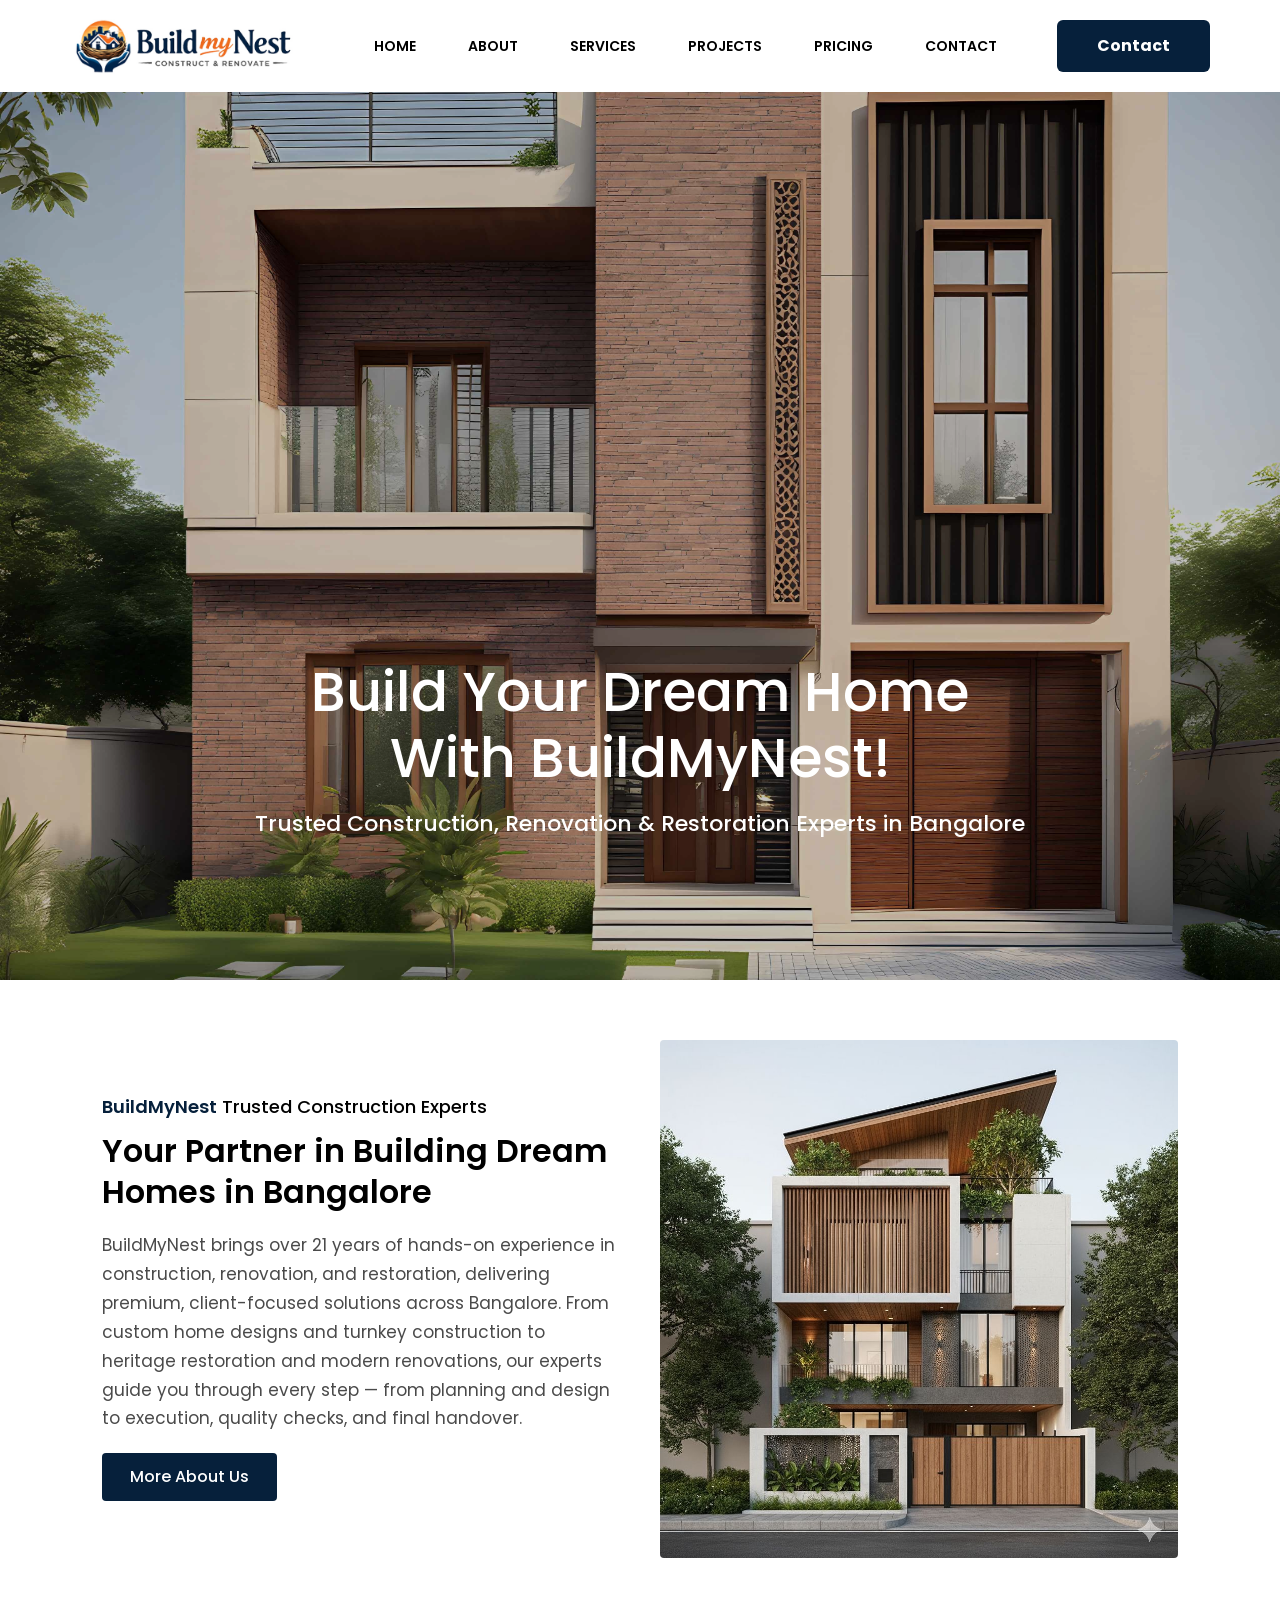
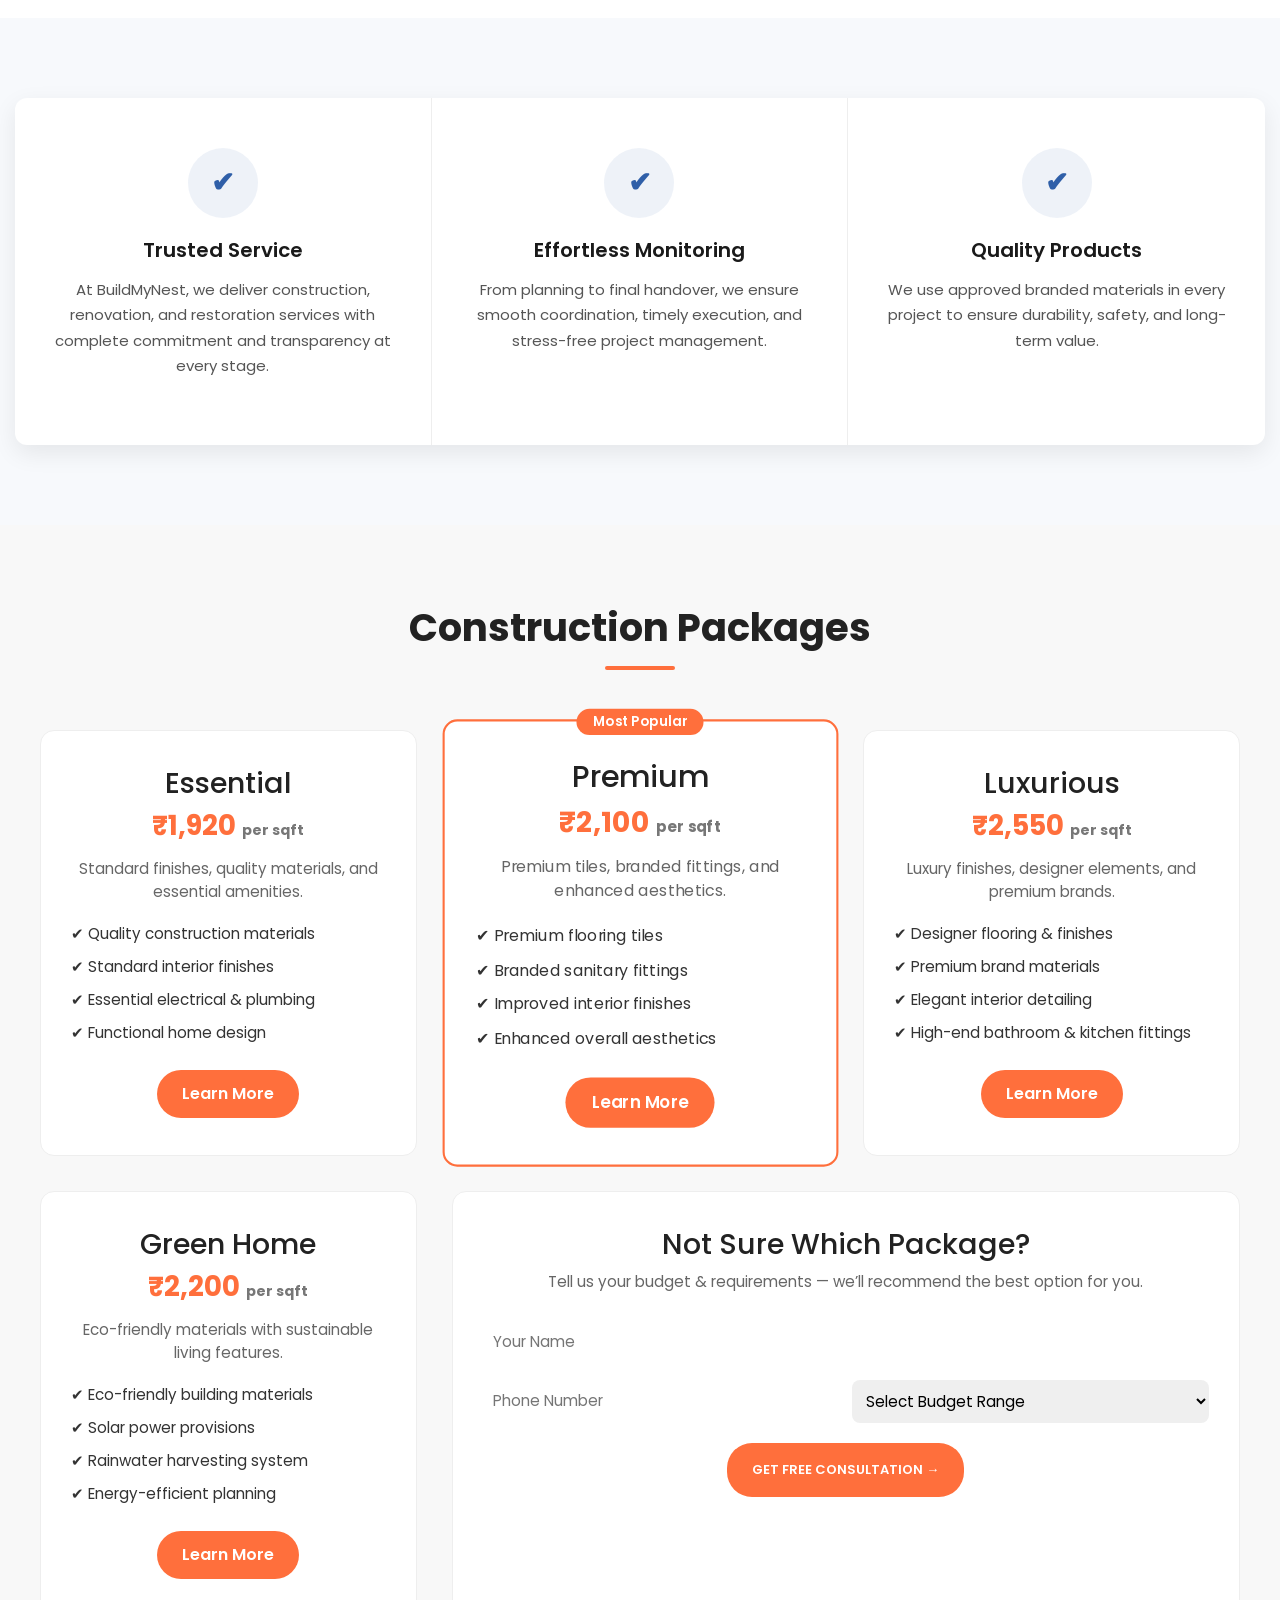
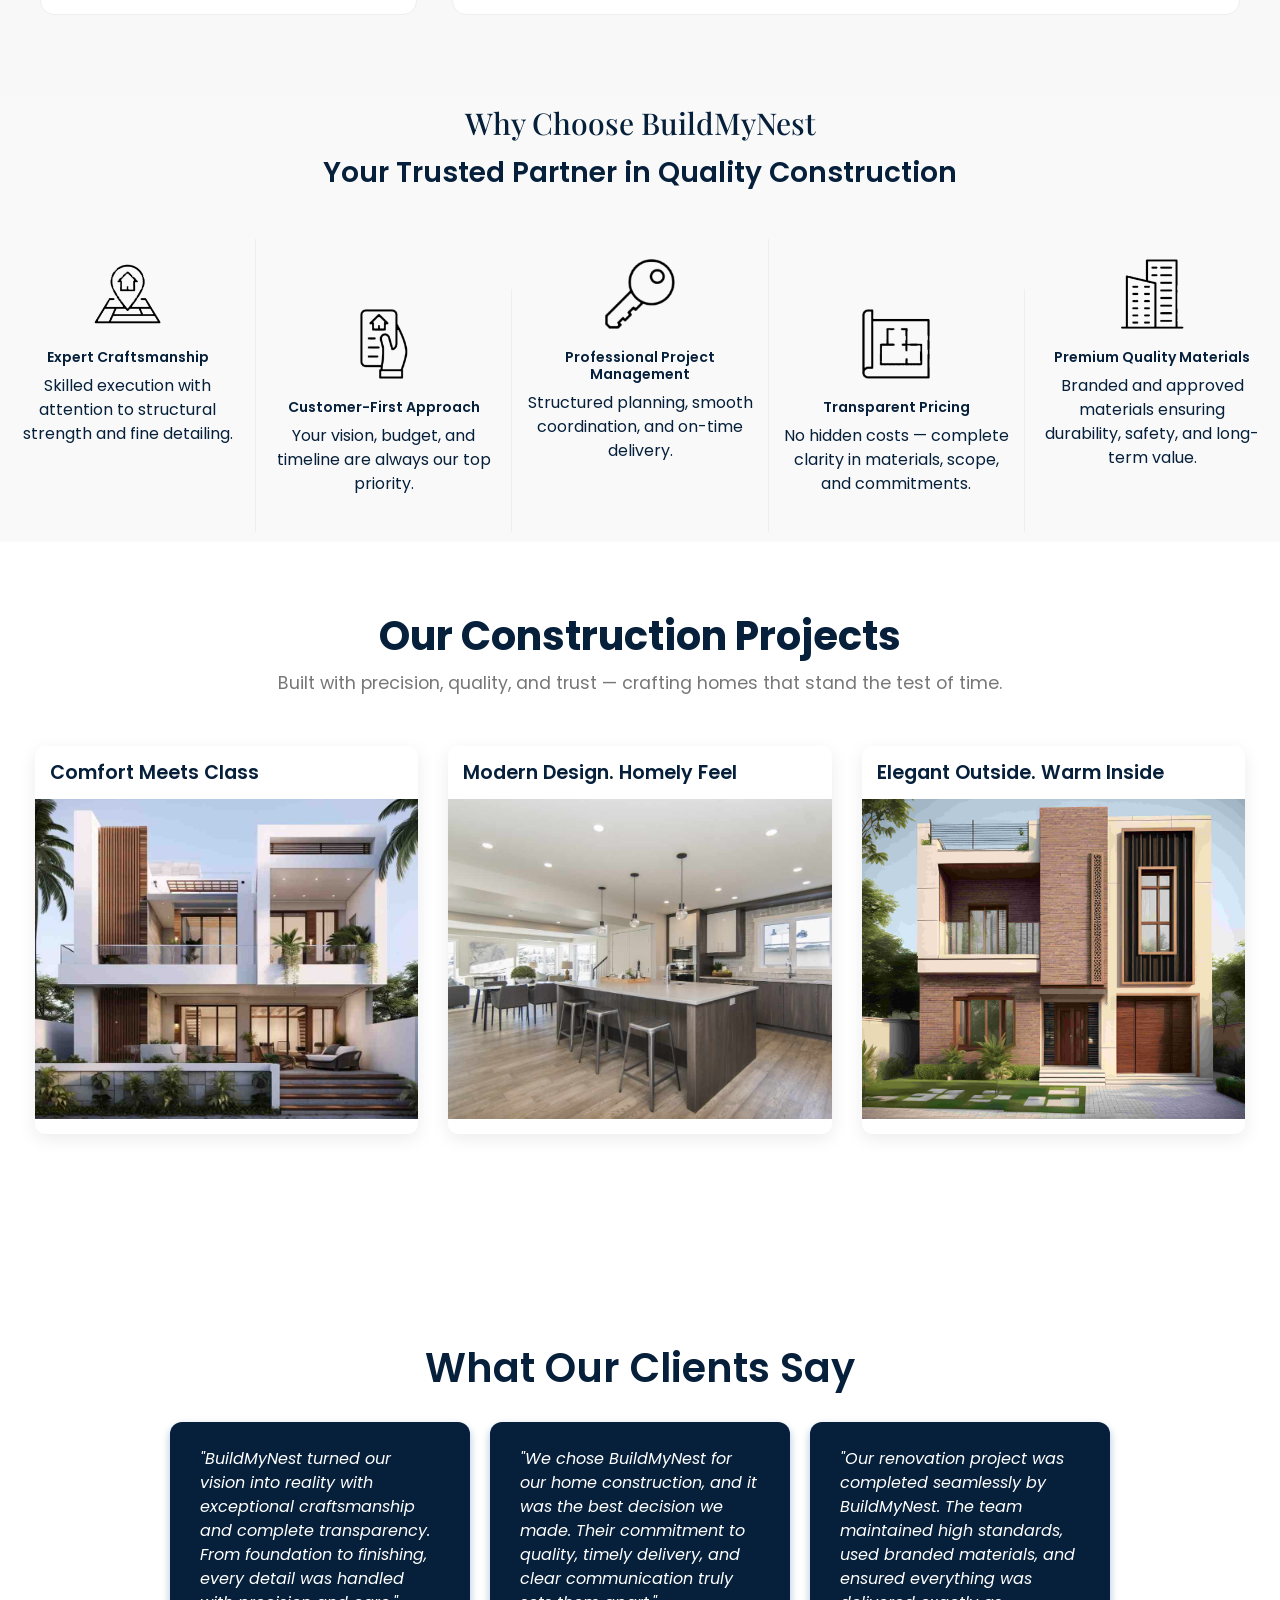
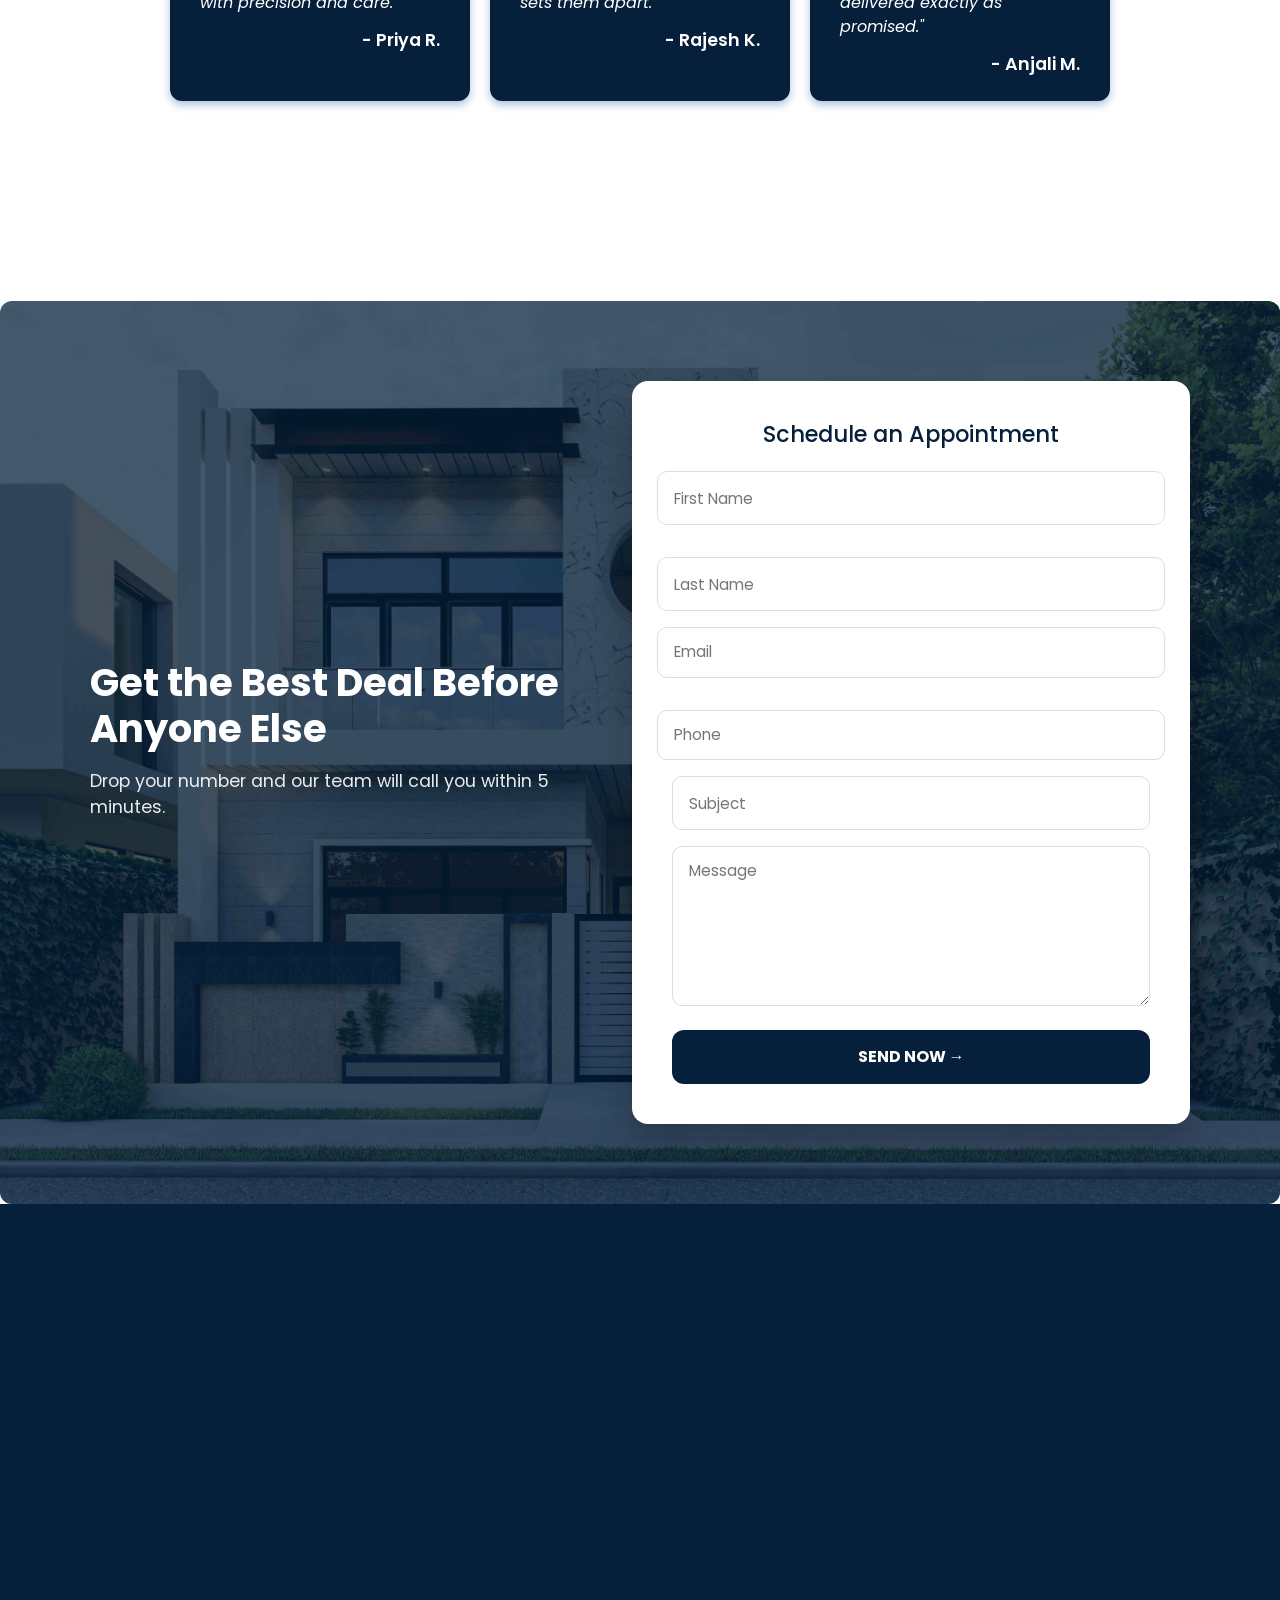
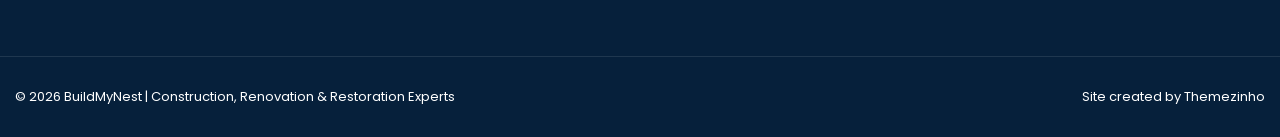
<file: index.html>
<!doctype html>
<html lang="en">

<!-- Mirrored from themezinho.net/hompark/index.html by HTTrack Website Copier/3.x [XR&CO'2014], Fri, 05 Dec 2025 11:01:25 GMT -->
<head>
<meta charset="utf-8">
<meta name="viewport" content="width=device-width, initial-scale=1, shrink-to-fit=no">
<meta name="format-detection" content="telephone=no">
<meta name="theme-color" content="#282828"/>
<title>BuildMyNest | Construction, Renovation & Restoration Experts in Bangalore</title>
<meta name="author" content="Themezinho">
<meta name="description" content="Homepark | Real Estate & Luxury Homes">
<meta name="keywords" content="homepark, realestate, flat, apartment, benefits, facility, consultation, home, house, studio, pool, animation, transportation">

<!-- SOCIAL MEDIA META -->
<meta property="og:description" content="Homepark | Real Estate & Luxury Homes">
<meta property="og:image" content="preview.html">
<meta property="og:site_name" content="homepark">
<meta property="og:title" content="homepark">
<meta property="og:type" content="website">
<meta property="og:url" content="http://www.themezinho.net/hompark">

<!-- TWITTER META -->
<meta name="twitter:card" content="summary">
<meta name="twitter:site" content="@homepark">
<meta name="twitter:creator" content="@homepark">
<meta name="twitter:title" content="homepark">
<meta name="twitter:description" content="Homepark | Real Estate & Luxury Homes">
<meta name="twitter:image" content="preview.html">

<!-- FAVICON FILES -->
<link href="ico/apple-touch-icon-144-precomposed.png" rel="apple-touch-icon" sizes="144x144">
<link href="ico/apple-touch-icon-114-precomposed.png" rel="apple-touch-icon" sizes="114x114">
<link href="ico/apple-touch-icon-72-precomposed.png" rel="apple-touch-icon" sizes="72x72">
<link href="ico/apple-touch-icon-57-precomposed.png" rel="apple-touch-icon">
<link href="ico/favicon.png" rel="shortcut icon">

<!-- CSS FILES -->
<link rel="stylesheet" href="css/fontawesome.min.css">
<link rel="stylesheet" href="css/animate.min.css">
<link rel="stylesheet" href="css/fancybox.min.css">
<link rel="stylesheet" href="css/odometer.min.css">
<link rel="stylesheet" href="css/swiper.min.css">
<link rel="stylesheet" href="css/bootstrap.min.css">
<link rel="stylesheet" href="css/style.css">



</head>
<body>

<div class="side-navigation">
  <div class="menu">
    <ul>
      <li><a href="index.html">HOME</a></li>
      
      <li><a href="about.html">ABOUT</a></li>

      <li><a href="facilities.html">SERVICES</a></li>

      <li><a href="projects.html">PROJECTS</a></li>

      <li><a href="blog.html">PRICING</a></li>

      <li><a href="contact.html">CONTACT</a></li>
    </ul>
  </div>
   
  <div class="side-content">
    <figure> <img src="images/images/buildlogo2.jpeg" alt="Image"> </figure>
    <p>Through every completed project, Buildmynest elevates lifestyles and remains a hallmark of luxury living.</p>
    <h6 sty>+91 96863 33555</h6>
    <p><a href="#">info@buildmynest.com</a></p>
    <ul class="social-media">
      <li><a href="#"><i class="fab fa-facebook-f"></i></a></li>
      <li><a href="#"><i class="fab fa-twitter"></i></a></li>
      <li><a href="#"><i class="fab fa-linkedin-in"></i></a></li>
      <li><a href="#"><i class="fab fa-google-plus-g"></i></a></li>
      <li><a href="#"><i class="fab fa-youtube"></i></a></li>
    </ul>
<small>© 2026 BuildMyNest | Construction, Renovation & Restoration Experts</small></div>  
</div>


<!-- NAVBAR -->
<nav class="navbar">
  <div class="container">
    <div class="nav-wrapper">

      <!-- Logo -->
      <div class="logo">
        <a href="index.html">
          <img src="images/images/buildlogo2.jpeg" alt="BuildMyNest Logo">
        </a>
      </div>

      <!-- Menu -->
      <div class="menu">
        <ul>
          <li><a href="index.html">HOME</a></li>
          <li><a href="about.html">ABOUT</a></li>

          <li class="dropdown">
            <a href="#">SERVICES</a>
            <ul class="dropdown-menu">
             
              <li><a href="facilities.html" style="color: #ffffff !important;">Construction</a></li>
<li><a href="resale.html" style="color: #ffffff !important;">Renovation</a></li>
<li><a href="propertymanage.html" style="color: #ffffff !important;">Restoration</a></li>
            </ul>
          </li>

          <li><a href="projects.html">PROJECTS</a></li>
          <li><a href="blog.html">PRICING</a></li>
          <li><a href="contact.html">CONTACT</a></li>
        </ul>
      </div>

      <!-- Phone -->

      <!-- <div class="phone-email">
        <h4 style="font-size: medium;">+91 96863 33555</h4>
        <small><a href="mailto:info@buildmynest.com">info@buildmynest.com</a></small>
      </div> -->

      <div class="nav-btn">
<a href="contact.html" class="contact-btn" style="color: #fff !important;">
  Contact
</a></div>

      <!-- Hamburger -->
      <div class="hamburger">
        <span></span>
        <span></span>
        <span></span>
      </div>

    </div>
  </div>
</nav>


<!-- SLIDER -->
<header class="slider">
  <div class="slider-container">
    <div class="swiper-wrapper">

      <!-- Slide 1 -->
      <div class="swiper-slide">
        <img src="images/images/house-pakistan-rendered-images (1) (1).jpg" alt="Dream Home" class="slide-bg">
            <div class="overlay"></div>

        <div class="slide-content">
          <h1>Build Your Dream Home<br>With BuildMyNest!</h1>
          <h3>Trusted Construction, Renovation & Restoration Experts in Bangalore</h3>
        </div>
      </div>

      <!-- Slide 2 -->
      <div class="swiper-slide">
        <img src="images/images/office-building-2023-11-27-05-26-04-utc1.jpg" alt="Dream Home" class="slide-bg">
            <div class="overlay"></div>

        <div class="slide-content">
          <h1>Build Your Dream Home<br>With BuildMyNest!</h1>
          <h3>Expert Construction, Renovation & Restoration in Bangalore</h3>
        </div>
      </div>

    </div>
  </div>
</header>

<style>
  

  /* NAVBAR */
.navbar {
  width: 100%;
  background: #fff;
  position: fixed;
  top: 0;
  left: 0;
  z-index: 1000;
  padding: 10px 20px; /* reduced vertical padding */
  box-sizing: border-box;
}

body {
  padding-top: 80px; /* adjust to navbar height */
}

.nav-wrapper {
  display: flex;
  align-items: center;
}
.menu {
  margin-left: 40px;   /* small gap after logo */
}

.logo {
  flex-shrink: 0;
  margin: 0;
  padding: 0;
}

.logo img {
  height: 55px;
  width: auto;  /* keep aspect ratio */
  display: block;
}

/* MENU */
.menu ul {
  display: flex;
  gap: 12px; /* reduced gap */
  list-style: none;
  margin: 0;
  padding: 0;
}

.menu ul li a {
  text-decoration: none;
  font-size: 14px;
  color: #000;
  font-weight: 600;
  padding: 6px 8px;
  transition: color 0.3s;
}

.menu ul li a:hover {
  color: #06203b;
}


.nav-btn {
  margin-left: auto;
  margin-left: 60px; /* pushes slightly away from edge */
}

.contact-btn {
  background: #06203b;
  color: #fff !important;
  padding: 14px 40px;   /* bigger button */
  font-size: 16px;      /* bigger text */
  font-weight: 700;
  text-decoration: none;
  border-radius: 6px;
  transition: all 0.3s ease;
  display: inline-block;
}

.contact-btn:hover {
  background: #0a2f57;
  transform: translateY(-3px);
}



/* DROPDOWN */
.dropdown-menu {
  display: none;
  position: absolute;
  top: 100%;
  left: 0;
  background: #fff;
  list-style: none;
  padding: 10px 0;
  min-width: 180px;
  box-shadow: 0 5px 15px rgba(0,0,0,0.1);
  z-index: 1001;
}

.dropdown-menu li {
  padding: 5px 20px;
}

.dropdown-menu li a {
  color: #333;
  font-weight: 500;
}

.dropdown:hover .dropdown-menu {
  display: block;
}

/* PHONE */
.phone-email {
  text-align: right;
  white-space: nowrap;
  font-size: 13px;
  
}

.phone-email h4 {
margin-left: 30px;

  color: #000;
  font-weight: 600;
}

.phone-email small a {
  color: #000;
margin-left: 30px;
font-size: 14px;
  text-decoration: none;
}

/* Force navbar links black in all states */
.navbar a,
.navbar a:visited,
.navbar a:hover,
.navbar a:active,
.navbar a:focus {
  color: #000 !important;
}
/* Hide side navigation on desktop */
.side-navigation {
  display: none;
}

/* Show hamburger on desktop and hide by default on mobile */
.hamburger {
  display: none;
}

/* Mobile styles */
@media (max-width: 768px) {
  /* Show hamburger icon */
  .hamburger {
    display: flex;
    margin-left: auto;
  }

  @media (max-width: 768px) {
  .phone-email {
    display: none !important;
  }
}
  /* Hide desktop menu */
  .menu {
    display: none;
  }

  /* Show side navigation */
  .side-navigation {
    display: block;
    position: fixed;
    top: 0;
    left: -250px; /* hide offscreen */
    width: 250px;
    height: 100vh;
    background: #fff;
    box-shadow: 2px 0 8px rgba(0,0,0,0.15);
    overflow-y: auto;
    transition: left 0.3s ease;
    z-index: 1500;
    padding: 20px;
  }

  /* When side nav is active (use a class e.g. 'active') */
  .side-navigation.active {
    left: 0; /* slide in */
  }

  /* Style side nav menu */
  .side-navigation .menu ul {
    flex-direction: column;
    gap: 10px;
  }

  .side-navigation .menu ul li a {
    font-size: 18px;
    padding: 10px 5px;
    color: #06203b;
    font-weight: 600;
  }

  .side-navigation .side-content {
    margin-top: 40px;
    font-size: 14px;
    color: #444;
  }

  .side-navigation .side-content figure img {
    width: 100%;
    max-width: 180px;
    margin-bottom: 15px;
  }

  /* Social media icons horizontally */
  .side-navigation .social-media {
    display: flex;
    gap: 15px;
    padding: 10px 0;
  }

  /* Small copyright text */
  .side-navigation small {
    display: block;
    margin-top: 20px;
    font-size: 12px;
    color: #aaa;
  }
}



.hamburger span {
  width: 25px;
  height: 3px;
  background: #06203b;
  margin: 0; /* remove large left margin */
}


/* SLIDER */
.swiper-slide {
  position: relative;
  width: 100%;
  height: 100vh;
  overflow: hidden;
}

.slide-bg {
  position: absolute;
  width: 100%;
  height: 100%;
  object-fit: cover;
}

.swiper-slide::before {
  content: "";
  position: absolute;
  inset: 0;
  background: rgba(0,0,0,0.45);
}

.slide-content {
  position: relative;
  z-index: 2;
  text-align: center;
  color: #fff;
  top: 35%;
  transform: translateY(-50%);
}

.slide-content h1 {
  font-size: 55px;
}

.slide-content h3 {
  font-size: 22px;
  margin-top: 20px;
}
</style>

<!-- end slider -->

<section class="hero-section">
  <div class="hero-content">
    <h4><span>BuildMyNest</span> Trusted Construction Experts</h4>

    <h3>Your Partner in Building Dream Homes in Bangalore</h3>

    <p>
      BuildMyNest brings over 21 years of hands-on experience in construction, renovation,
      and restoration, delivering premium, client-focused solutions across Bangalore.
      From custom home designs and turnkey construction to heritage restoration and
      modern renovations, our experts guide you through every step — from planning and
      design to execution, quality checks, and final handover.
    </p>

    <!-- Button linking to about.html -->
    <a href="about.html" class="hero-btn">More About Us</a>
  </div>

  <div class="hero-image">
    <img src="images/images/resedential.jpeg" alt="Construction and renovation projects" />
  </div>
</section>

<style>
.hero-section {
  display: flex;
  align-items: center;
  justify-content: space-between;
  padding: 60px 8%;
  background: #ffffff;
  gap: 40px;
}

.hero-content {
  flex: 1;
  max-width: 520px;
}

.hero-content h4 {
  font-size: 18px;
  font-weight: 500;
  margin-bottom: 12px;
  color: #000;
}

.hero-content h4 span {
  color: #06203b;
  font-weight: 600;
}

.hero-content h3 {
  font-size: 32px;
  font-weight: 600;
  margin-bottom: 18px;
  color: #000;
  line-height: 1.3;
}

.hero-content p {
  line-height: 1.7;
  font-size: 17px;
  color: #4a4a4a;
  margin-bottom: 20px;
}

/* Button styling */
.hero-btn {
  display: inline-block;
  padding: 12px 28px;
  background-color: #06203b;
  color: #fff;
  font-size: 16px;
  font-weight: 500;
  border-radius: 4px;
  text-decoration: none;
  transition: background-color 0.3s ease;
}

.hero-btn:hover {
  background-color: #0a2c5a;
}

.hero-image {
  flex: 1;
}

.hero-image img {
  width: 100%;
  height: auto;
  border-radius: 4px;
  object-fit: cover;
}

/* ---------------------------
   📱 Mobile Responsive Styles
---------------------------- */
@media (max-width: 768px) {
  .hero-section {
    flex-direction: column;
    padding: 40px 6%;
    text-align: center;
    gap: 30px;
  }

  .hero-content {
    max-width: 100%;
  }

  .hero-content h3 {
    font-size: 26px;
  }

  .hero-content p {
    font-size: 16px;
  }

  .hero-image img {
    max-height: 320px;
    object-fit: cover;
  }
}

@media (max-width: 480px) {
  .hero-section {
    padding: 30px 5%;
  }

  .hero-content h3 {
    font-size: 22px;
  }

  .hero-content h4 {
    font-size: 16px;
  }

  .hero-content p {
    font-size: 15px;
  }

  .hero-image img {
    max-height: 260px;
  }
}
</style>



<!-- Popup Contact Form -->

<!-- <div id="contact-popup" class="popup-overlay">
  <div class="popup-content">
    <span class="close-btn">&times;</span>
    <h2>Contact Us</h2>
    <form id="contactForm">
      <label for="name">Name</label>
      <input type="text" id="name" name="name" placeholder="Your Name" required>

      <label for="phone">Phone Number</label>
      <input type="tel" id="phone" name="phone" placeholder="Your Phone Number" required>

      <label for="message">Message</label>
      <textarea id="message" name="message" placeholder="Your Message" rows="4" required></textarea>

      <button type="submit">Submit</button>
    </form>
  </div>
</div> -->

<style>
@import url('https://fonts.googleapis.com/css2?family=Poppins:wght@400;500;600;700&display=swap');

.popup-overlay {
  position: fixed;
  top: 0;
  left: 0;
  width: 100%;
  height: 100%;
  background-color: rgba(0,0,0,0.5);
  display: flex; /* Make it flex to center the content */
  justify-content: center;
  align-items: center;
  z-index: 1000;
  font-family: 'Poppins', sans-serif;
}

.popup-content {
  background-color: #ffffff;
  padding: 20px 25px; /* Reduced top/bottom padding */
  border-radius: 12px;
  width: 90%;
  max-width: 400px;
  max-height: 500px; /* Limit height */
  overflow-y: auto; /* Scroll if content exceeds max-height */
  box-shadow: 0 8px 20px rgba(54, 106, 168, 0.4);
  position: relative;
  text-align: center;
}

.close-btn {
  position: absolute;
  top: 10px;
  right: 15px;
  font-size: 28px;
  cursor: pointer;
  color: #366aa8;
}

.popup-content h2 {
  color: #366aa8;
  margin-bottom: 20px;
  font-weight: 600;
}

.popup-content label {
  display: block;
  text-align: left;
  margin-bottom: 5px;
  color: #366aa8;
  font-weight: 500;
}

.popup-content input,
.popup-content textarea {
  width: 100%;
  padding: 10px 12px;
  margin-bottom: 15px;
  border: 1px solid #ccc;
  border-radius: 8px;
  font-family: 'Poppins', sans-serif;
}

.popup-content button {
  background-color: #366aa8;
  color: #ffffff;
  border: none;
  padding: 12px 25px;
  border-radius: 8px;
  font-size: 1rem;
  font-weight: 500;
  cursor: pointer;
  transition: background-color 0.3s ease;
}

.popup-content button:hover {
  background-color: #2d5d8e;
}
</style>

<script>
document.addEventListener("DOMContentLoaded", function() {
  const popup = document.getElementById('contact-popup');
  const closeBtn = document.querySelector('.close-btn');

  // Show popup immediately
  popup.style.display = 'flex';

  // Close popup on close button
  closeBtn.addEventListener('click', function() {
    popup.style.display = 'none';
  });

  // Close popup when clicking outside the content
  window.addEventListener('click', function(e) {
    if (e.target == popup) {
      popup.style.display = 'none';
    }
  });

  // Handle form submission
  document.getElementById('contactForm').addEventListener('submit', function(e){
    e.preventDefault();
    alert('Thank you for contacting us! We will get back to you shortly.');
    popup.style.display = 'none';
    this.reset();
  });
});
</script>

<section class="why-highlights">
  <div class="container">
    <div class="highlight-grid">

      <!-- Item 1 -->
      <div class="highlight-item">
        <div class="highlight-icon">✔</div>
        <h3>Trusted Service</h3>
        <p>
          At BuildMyNest, we deliver construction, renovation,
          and restoration services with complete commitment
          and transparency at every stage.
        </p>
      </div>

      <!-- Item 2 -->
      <div class="highlight-item">
        <div class="highlight-icon">✔</div>
        <h3>Effortless Monitoring</h3>
        <p>
          From planning to final handover, we ensure smooth
          coordination, timely execution, and stress-free
          project management.
        </p>
      </div>

      <!-- Item 3 -->
      <div class="highlight-item">
        <div class="highlight-icon">✔</div>
        <h3>Quality Products</h3>
        <p>
          We use approved branded materials in every project
          to ensure durability, safety, and long-term value.
        </p>
      </div>

    </div>
  </div>
</section>

<style>
  /* ===============================
   HIGHLIGHT SECTION (3 COLUMN)
================================ */

.why-highlights {
  padding: 80px 0;
  background: #f7f9fc;
}

.highlight-grid {
  display: grid;
  grid-template-columns: repeat(3, 1fr);
  gap: 0;
  background: #fff;
  border-radius: 12px;
  overflow: hidden;
  box-shadow: 0 8px 25px rgba(0,0,0,0.08);
}

.highlight-item {
  padding: 50px 35px;
  text-align: center;
  border-right: 1px solid #eee;
}

.highlight-item:last-child {
  border-right: none;
}

/* ICON */
.highlight-icon {
  width: 70px;
  height: 70px;
  margin: 0 auto 20px;
  border-radius: 50%;
  background: rgba(47,95,168,0.08);
  color: #2F5FA8;
  font-size: 28px;
  display: flex;
  align-items: center;
  justify-content: center;
  font-weight: bold;
}

/* TITLE */
.highlight-item h3 {
  font-size: 20px;
  font-weight: 600;
  margin-bottom: 15px;
  color: #1a1a1a;
}

/* TEXT */
.highlight-item p {
  font-size: 15px;
  color: #555;
  line-height: 1.7;
}

/* RESPONSIVE */
@media (max-width: 900px) {
  .highlight-grid {
    grid-template-columns: 1fr;
  }

  .highlight-item {
    border-right: none;
    border-bottom: 1px solid #eee;
  }

  .highlight-item:last-child {
    border-bottom: none;
  }
}
</style>



<!-- <section class="logos">
  <div class="container">
    <div class="row">
      <div class="col-lg-2 col-md-4 col-sm-6 col-6 wow fadeInUp" data-wow-delay="0s">
        <figure> <img src="images/logo01.jpg" alt="Image">
          <h6>TABLE</h6>
        </figure>
      </div>
      <div class="col-lg-2 col-md-4 col-sm-6 col-6 wow fadeInUp" data-wow-delay="0.05s">
        <figure> <img src="images/logo02.jpg" alt="Image">
          <h6>PLANE</h6>
        </figure>
      </div>
      <div class="col-lg-2 col-md-4 col-sm-6 col-6 wow fadeInUp" data-wow-delay="0.10s">
        <figure> <img src="images/logo03.jpg" alt="Image">
          <h6>CONNECT</h6>
        </figure>
      </div>
      <div class="col-lg-2 col-md-4 col-sm-6 col-6 wow fadeInUp" data-wow-delay="0.15s">
        <figure> <img src="images/logo04.jpg" alt="Image">
          <h6>GLASSES</h6>
        </figure>
      </div>
      <div class="col-lg-2 col-md-4 col-sm-6 col-6 wow fadeInUp" data-wow-delay="0.20s">
        <figure> <img src="images/logo05.jpg" alt="Image">
          <h6>PIXEL</h6>
        </figure>
      </div>
      <div class="col-lg-2 col-md-4 col-sm-6 col-6 wow fadeInUp" data-wow-delay="0.25s">
        <figure> <img src="images/logo06.jpg" alt="Image">
          <h6>ATTACH</h6>
        </figure>
      </div>
    </div>
  </div>
</section> -->

<!-- end logos -->



<section class="packages-section-v2">
  <div class="packages-container">
    
    <h2 class="packages-title">Construction Packages</h2>

    <div class="packages-grid">

      <div class="package-card">
        <h3>Essential</h3>
        <h4>₹1,920 <span>per sqft</span></h4>
        <p>Standard finishes, quality materials, and essential amenities.</p>
        <ul>
          <li>✔ Quality construction materials</li>
          <li>✔ Standard interior finishes</li>
          <li>✔ Essential electrical & plumbing</li>
          <li>✔ Functional home design</li>
        </ul>
        <a href="blog.html" class="package-btn">Learn More</a>
      </div>

      <div class="package-card featured">
        <div class="badge">Most Popular</div>
        <h3>Premium</h3>
        <h4>₹2,100 <span>per sqft</span></h4>
        <p>Premium tiles, branded fittings, and enhanced aesthetics.</p>
        <ul>
          <li>✔ Premium flooring tiles</li>
          <li>✔ Branded sanitary fittings</li>
          <li>✔ Improved interior finishes</li>
          <li>✔ Enhanced overall aesthetics</li>
        </ul>
        <a href="blog.html" class="package-btn">Learn More</a>
      </div>

      <div class="package-card">
        <h3>Luxurious</h3>
        <h4>₹2,550 <span>per sqft</span></h4>
        <p>Luxury finishes, designer elements, and premium brands.</p>
        <ul>
          <li>✔ Designer flooring & finishes</li>
          <li>✔ Premium brand materials</li>
          <li>✔ Elegant interior detailing</li>
          <li>✔ High-end bathroom & kitchen fittings</li>
        </ul>
        <a href="blog.html" class="package-btn">Learn More</a>
      </div>

      <div class="package-card">
        <h3>Green Home</h3>
        <h4>₹2,200 <span>per sqft</span></h4>
        <p>Eco-friendly materials with sustainable living features.</p>
        <ul>
          <li>✔ Eco-friendly building materials</li>
          <li>✔ Solar power provisions</li>
          <li>✔ Rainwater harvesting system</li>
          <li>✔ Energy-efficient planning</li>
        </ul>
        <a href="blog.html" class="package-btn">Learn More</a>
      </div>

      <div class="package-card consultation-card">
  <h3>Not Sure Which Package?</h3>
  <p>Tell us your budget & requirements — we’ll recommend the best option for you.</p>

  <form class="mini-form">
    <input type="text" placeholder="Your Name" required>
    <input type="tel" placeholder="Phone Number" required>
    <select required>
      <option value="">Select Budget Range</option>
      <option>Below ₹20 Lakhs</option>
      <option>₹20 – ₹40 Lakhs</option>
      <option>₹40 – ₹70 Lakhs</option>
      <option>Above ₹70 Lakhs</option>
    </select>
    <button type="submit">Get Free Consultation →</button>
  </form>
</div>

    </div>
  </div>
</section>

  <style>
.packages-section-v2 .mini-form {
  display: flex;
  flex-wrap: wrap;
  gap: 12px;
}

.packages-section-v2 .mini-form input,
.packages-section-v2 .mini-form select {
  flex: 1 1 100%;
  padding: 10px;
  border-radius: 8px;
  border: none;
  font-size: 0.95rem;
  box-sizing: border-box;
}

/* Make Phone and Budget share same row on desktop, each 48% width */
@media (min-width: 600px) {
  .packages-section-v2 .mini-form input[type="tel"],
  .packages-section-v2 .mini-form select {
    flex: 1 1 48%;
  }
}

/* Button always full width */
.packages-section-v2 .mini-form button {
  flex: none;           /* Remove flexible width */
  padding: 12px 25px;   /* Keep vertical padding, reduce horizontal */
  min-width: 180px;     /* Set a comfortable min width */
  border-radius: 25px;
  border: none;
  font-weight: 600;
    margin: 8px auto 0 auto; /* top margin + auto left/right to center */

  cursor: pointer;
  background: #FF6F3C;
  color: white;
  transition: background 0.3s ease;
  margin-top: 8px;
}

.packages-section-v2 .mini-form button:hover {
  background: #e85c2b;
}
    @media (min-width: 992px) {
  .packages-section-v2 .consultation-card {
    grid-column: span 2;
  }
}

@media (max-width: 991px) {
  .packages-section-v2 .consultation-card {
    grid-column: span 1;
  }
}
.packages-section-v2 {
  background: #f8f8f8;
  padding: 80px 20px;
  font-family: 'Poppins', sans-serif;
}

.packages-section-v2 .packages-container {
  max-width: 1200px;
  margin: auto;
}

.packages-section-v2 .packages-title {
  font-size: 2.4rem;
  font-weight: 700;
  text-align: center;
  margin-bottom: 60px;
  color: #222;
  position: relative;
}

.packages-section-v2 .packages-title::after {
  content: "";
  width: 70px;
  height: 4px;
  background: #FF6F3C;
  display: block;
  margin: 15px auto 0;
  border-radius: 2px;
}

.packages-section-v2 .packages-grid {
  display: grid;
  grid-template-columns: repeat(auto-fit, minmax(280px, 1fr));
  gap: 35px;
}

.packages-section-v2 .package-card {
  position: relative;
  background: #ffffff;
  border-radius: 14px;
  padding: 35px 30px;
  text-align: center;
  transition: all 0.3s ease;
  border: 1px solid #eee;
}

.packages-section-v2 .package-card:hover {
  transform: translateY(-12px);
  box-shadow: 0 15px 30px rgba(0,0,0,0.08);
}

.packages-section-v2 .package-card h3 {
  font-size: 1.8rem;
  margin-bottom: 10px;
  color: #222;
}

.packages-section-v2 .package-card h4 {
  font-size: 1.7rem;
  font-weight: 700;
  color: #FF6F3C;
  margin-bottom: 15px;
}

.packages-section-v2 .package-card h4 span {
  font-size: 0.9rem;
  color: #777;
}

.packages-section-v2 .package-card p {
  font-size: 0.95rem;
  color: #666;
  margin-bottom: 20px;
}

.packages-section-v2 .package-card ul {
  list-style: none;
  padding: 0;
  margin-bottom: 25px;
  text-align: left;
}

.packages-section-v2 .package-card ul li {
  margin-bottom: 10px;
  font-size: 0.95rem;
  color: #333;
}

.packages-section-v2 .package-btn {
  display: inline-block;
  background: #FF6F3C;
  color: #fff;
  padding: 12px 25px;
  border-radius: 30px;
  font-weight: 600;
  text-decoration: none;
  transition: all 0.3s ease;
}

.packages-section-v2 .package-btn:hover {
  background: #e85c2b;
  transform: translateY(-3px);
}

/* Featured Card */
.packages-section-v2 .featured {
  border: 2px solid #FF6F3C;
  transform: scale(1.05);
}

.packages-section-v2 .featured:hover {
  transform: scale(1.05) translateY(-12px);
}

.packages-section-v2 .badge {
  position: absolute;
  top: -12px;
  left: 50%;
  transform: translateX(-50%);
  background: #FF6F3C;
  color: #fff;
  padding: 6px 15px;
  font-size: 0.8rem;
  border-radius: 20px;
  font-weight: 600;
}

</style>




<section class="benefits">
  <div class="container">
    <div class="row">

      <div class="col-12 wow fadeInUp">
        <h4><span style="color: #06203b;">Why Choose</span> BuildMyNest</h4>
        <h3>Your Trusted Partner in Quality Construction</h3>
      </div>

      <div class="col wow fadeInUp" data-wow-delay="0s">
        <figure><img src="images/icon-benefits01.png" alt="Expert Craftsmanship"><b></b></figure>
        <h6>Expert Craftsmanship</h6>
        <p>Skilled execution with attention to structural strength and fine detailing.</p>
      </div>

      <div class="col wow fadeInUp" data-wow-delay="0.05s">
        <figure><img src="images/icon-benefits02.png" alt="Customer-First Approach"><b></b></figure>
        <h6>Customer-First Approach</h6>
        <p>Your vision, budget, and timeline are always our top priority.</p>
      </div>

      <div class="col wow fadeInUp" data-wow-delay="0.10s">
        <figure><img src="images/icon-benefits03.png" alt="Professional Project Management"><b></b></figure>
        <h6>Professional Project Management</h6>
        <p>Structured planning, smooth coordination, and on-time delivery.</p>
      </div>

      <div class="col wow fadeInUp" data-wow-delay="0.15s">
        <figure><img src="images/icon-benefits04.png" alt="Transparent Pricing"><b></b></figure>
        <h6>Transparent Pricing</h6>
        <p>No hidden costs — complete clarity in materials, scope, and commitments.</p>
      </div>

      <div class="col wow fadeInUp" data-wow-delay="0.20s">
        <figure><img src="images/icon-benefits05.png" alt="Quality Materials"><b></b></figure>
        <h6>Premium Quality Materials</h6>
        <p>Branded and approved materials ensuring durability, safety, and long-term value.</p>
      </div>

    </div>
  </div>
</section>







<!-- <section class="recent-gallery">
  <div class="container">
    <div class="row align-items-center">

      <div class="col-lg-5 wow fadeInUp">
        <h4><span style="color: #06203b;">Featured</span> Project Gallery</h4>
        <h3>Explore Premium Homes Across Bangalore</h3>
        <a href="projects.html" class="link">VIEW COMPLETE GALLERY <i class="fas fa-caret-right"></i></a>
      </div>

      <div class="col-lg-7">
        <div class="row inner">

          <div class="col-md-4 wow fadeInUp" data-wow-delay="0s">
            <figure data-stellar-ratio="1.07">
              <a href="newimg/ChatGPT Image Dec 13, 2025, 10_29_18 PM (1).png" data-fancybox>
                <img src="newimg/ChatGPT Image Dec 13, 2025, 10_29_18 PM (1).png" style="height: 200px;" alt="Luxury Apartments Bangalore">
              </a>
            </figure>
          </div>

          <div class="col-md-4 wow fadeInUp" data-wow-delay="0.05s">
            <figure data-stellar-ratio="1.15">
              <a href="newimg/ChatGPT Image Dec 12, 2025, 11_22_38 PM (1).png" data-fancybox>
                <img src="newimg/ChatGPT Image Dec 12, 2025, 11_22_38 PM (1).png" style="height: 200px;" alt="Premium Residences Bangalore">
              </a>
            </figure>
          </div>

          <div class="col-md-4 wow fadeInUp" data-wow-delay="0.10s">
            <figure data-stellar-ratio="1.04">
              <a href="newimg/ChatGPT Image Dec 13, 2025, 10_08_00 PM (1).png" style="height: 100px;" data-fancybox>
                <img src="newimg/ChatGPT Image Dec 13, 2025, 10_08_00 PM (1).png" style="height: 200px;" alt="Modern Homes Bangalore">
              </a>
            </figure>
          </div>

        </div>
      </div>

    </div>
  </div>
</section> -->



<section class="projects-section">
  <div class="container">

    <h2 class="section-title">Our Construction Projects</h2>
    <p class="section-subtitle">
      Built with precision, quality, and trust — crafting homes that stand the test of time.
    </p>

    <div class="projects-grid">

      <!-- Project 1 -->
      <div class="project-card">
        <h4>Comfort Meets Class</h4>
        <img src="images/3d-rendering-house-model (1).jpg" alt="Project 1">
      </div>

      <!-- Project 2 -->
      <div class="project-card">
        <h4>Modern Design. Homely Feel</h4>
        <img src="images/beautiful-shot-modern-house-kitchen-dining-room (1).jpg" alt="Project 2">
      </div>

      <!-- Project 3 -->
      <div class="project-card">
        <h4>Elegant Outside. Warm Inside</h4>
        <img src="images/house-pakistan-rendered-images (1) (1).jpg" alt="Project 3">
      </div>

    </div>

  </div>
</section>

<style>
  .projects-section {
  padding: 70px 20px;
  background: #ffffff;
}

.section-title {
  text-align: center;
  font-size: 2.5rem;
  font-weight: 700;
  margin-bottom: 10px;
}

.section-subtitle {
  text-align: center;
  color: #777;
  margin-bottom: 50px;
  font-size: 1.1rem;
}

.projects-grid {
  display: grid;
  grid-template-columns: repeat(auto-fit, minmax(320px, 1fr));
  gap: 30px;
}

.project-card {
  background: #fff;
  border-radius: 10px;
  overflow: hidden;
  box-shadow: 0 5px 18px rgba(0,0,0,0.08);
  transition: 0.3s ease;
  padding-bottom: 15px;
}

.project-card:hover {
  transform: translateY(-8px);
  box-shadow: 0 8px 25px rgba(0,0,0,0.12);
}

.project-card h4 {
  font-size: 1.2rem;
  font-weight: 600;
  padding: 15px;
  margin: 0;
}

.project-card img {
  width: 100%;
  height: 320px;
  object-fit: cover;
}

.project-code {
  display: block;
  padding: 12px 15px 0;
  font-size: 0.85rem;
  color: #888;
}
</style>


<!-- <section class="properties">
  <h4><span>Featured</span> Project Slider</h4>
  <h3>Explore Our Projects Across Bangalore</h3>

  <div class="property-grid">
    <div class="property-card">
      <div class="property-image">
    <img src="newimg/century.webp" alt="Century Group" />
    <span class="badge">Partner</span>
  </div>
  <div class="property-info">
    <div class="location">📍 Bangalore, Builder: Century Group</div>
    <h3>Century Group</h3>
    <p class="description">
      Premium Category A residential developments across prime Bangalore locations.
    </p>
    <div class="property-features">
      <span>🛏 Apartments & Villas</span>
      <span>🏠 Multiple configurations</span>
    </div>
<div class="cta-buttons" style="margin-top: 10px;">
          <button class="btn-download">Download Brochure</button>
          <button class="btn-visit">Schedule Visit</button>
        </div>  </div>
</div>

<div class="property-card">
  <div class="property-image">
    <img src="newimg/elvivory.avif" alt="ELV Ivory Terrace" />
    <span class="badge">Buy</span>
  </div>
  <div class="property-info">
    <div class="location">📍 Bangalore, Builder: ELV Projects</div>
    <h3>ELV Ivory Terrace</h3>
    <p class="description">
      Boutique luxury residential project with limited premium homes.
    </p>
    <div class="property-features">
      <span>🛏 3–4 BHK</span>
      <span>🏠 Spacious layouts</span>
    </div>
<div class="cta-buttons" style="margin-top: 10px;">
          <button class="btn-download">Download Brochure</button>
          <button class="btn-visit">Schedule Visit</button>
        </div>  </div>
</div>

<div class="property-card">
  <div class="property-image">
    <img src="newimg/lodhasarjapur.jpg" alt="Lodha Sarjapur" />
    <span class="badge">Buy</span>
  </div>
  <div class="property-info">
    <div class="location">📍 Sarjapur Road, Bangalore, Builder: Lodha Group</div>
    <h3>Lodha Sarjapur</h3>
    <p class="description">
      High-end residential development in the Sarjapur growth corridor.
    </p>
    <div class="property-features">
      <span>🛏 2–4 BHK</span>
      <span>🏠 Modern floor plans</span>
    </div>
<div class="cta-buttons" style="margin-top: 10px;">
          <button class="btn-download">Download Brochure</button>
          <button class="btn-visit">Schedule Visit</button>
        </div>  </div>
</div> -->


    <!-- <div class="property-card">
      <div class="property-image">
        <img src="newimg/ChatGPT Image Dec 13, 2025, 10_08_00 PM (1).png" alt="Godrej Palm Retreat" />
        <span class="badge">Buy</span>
      </div>
      <div class="property-info">
        <div class="location">📍 Yelahanka, Bangalore, Builder: Godrej</div>
        <h3>Godrej Palm Retreat</h3>
        <p class="description">
          2–3 BHK apartments in serene surroundings. Amenities: Gym, Pool, Children's Play Area. Possession: 2025.
        </p>
        <div class="property-features">
          <span>🛏 2–3 BHK</span>
          <span>🏠 950–1400 sqft</span>
        </div>
        <div class="property-price">₹70L – ₹1.8 Cr</div>
        <div class="cta-buttons" style="margin-top: 10px;">
          <button class="btn-download">Download Brochure</button>
          <button class="btn-visit">Schedule Visit</button>
        </div>
      </div>
    </div>

    <div class="property-card">
      <div class="property-image">
        <img src="newimg/ChatGPT Image Dec 13, 2025, 10_10_26 PM (1).png" alt="Puravankara Casa Grande" />
        <span class="badge">Buy</span>
      </div>
      <div class="property-info">
        <div class="location">📍 Kanakapura Road, Bangalore, Builder: Puravankara</div>
        <h3>Puravankara Casa Grande</h3>
        <p class="description">
          Premium 3 BHK & 4 BHK apartments with landscaped gardens. Ready-to-move. Possession: Immediate.
        </p>
        <div class="property-features">
          <span>🛏 3–4 BHK</span>
          <span>🏠 1200–1700 sqft</span>
        </div>
        <div class="property-price">₹90L – ₹2.5 Cr</div>
        <div class="cta-buttons" style="margin-top: 10px;">
          <button class="btn-download">Download Brochure</button>
          <button class="btn-visit">Schedule Visit</button>
        </div>
      </div>
    </div>

    <div class="property-card">
      <div class="property-image">
        <img src="newimg/ChatGPT Image Dec 12, 2025, 11_22_38 PM (1).png" alt="Pride Sunrise Villas" />
        <span class="badge">Buy</span>
      </div>
      <div class="property-info">
        <div class="location">📍 Devanahalli, Bangalore, Builder: Pride</div>
        <h3>Pride Sunrise Villas</h3>
        <p class="description">
          Luxury villas with 3–4 BHK options. Amenities: Private pool, Garden, Clubhouse. Possession: 2026.
        </p>
        <div class="property-features">
          <span>🛏 3–4 BHK</span>
          <span>🏠 1800–2500 sqft</span>
        </div>
        <div class="property-price">₹2.5 – ₹5 Cr</div>
        <div class="cta-buttons" style="margin-top: 10px;">
          <button class="btn-download">Download Brochure</button>
          <button class="btn-visit">Schedule Visit</button>
        </div>
      </div>
    </div> -->

  </div>
</section>

<!-- Modal -->
<div id="brochureModal" class="modal">
  <div class="modal-content">
    <span class="close" id="closeModal">&times;</span>
    <h2>Get Your Brochure</h2>
    <p>Please fill in your details to receive the brochure.</p>
    <form id="brochureForm">
      <input type="text" name="name" placeholder="Full Name" required>
      <input type="email" name="email" placeholder="Email Address" required>
      <input type="text" name="address" placeholder="Address" required>
      <button type="submit">Submit & Download</button>
    </form>
  </div>
</div>

<style>
/* General styling */
.properties { max-width: 1200px; margin: 0 auto; font-family: 'Poppins', sans-serif; color: #344a72; }
.properties h4 { font-weight: normal; color: #3a5d9f; margin-bottom: 0; }
.properties h3 { font-weight: normal; margin-top: 4px; margin-bottom: 12px; font-size: 1.6rem; }

/* Grid styling */
.property-grid { display: flex; gap: 20px; flex-wrap: wrap; justify-content: space-between; }
.property-card { flex: 1 1 calc(33.33% - 13.33px); background: #fff; border-radius: 12px; overflow: hidden; box-shadow: 0 8px 30px rgba(0,0,0,0.08); display: flex; flex-direction: column; min-width: 280px; }
.property-image { position: relative; width: 100%; height: 180px; overflow: hidden; }
.property-image img { width: 100%; height: 100%; object-fit: cover; display: block; }
.badge { position: absolute; top: 12px; left: 12px; background: #06203b; color: #fff; padding: 6px 14px; border-radius: 6px; font-size: 14px; font-weight: 600; }
.property-info { padding: 16px 18px; display: flex; flex-direction: column; flex: 1; }
.location { color: #777; font-size: 14px; margin-bottom: 8px; }
.property-info h3 { color: #06203b; margin: 6px 0 12px 0; font-weight: 600; font-size: 18px; cursor: pointer; }
.property-info p.description { color: #444; font-size: 14px; line-height: 1.4; margin-bottom: 12px; flex: 1; }
.property-features { display: flex; gap: 12px; margin-bottom: 12px; font-size: 14px; color: #333; }
.property-price { font-size: 16px; font-weight: 700; color: #b30000; }
.cta-buttons button { margin-right: 6px; cursor: pointer; }

/* Buttons */
.btn-download { padding: 12px 24px; background-color: #06203b; color: white; font-size: 16px; font-weight: 500; border: none; border-radius: 6px; transition: background-color 0.3s, transform 0.2s; }
.btn-download:hover { background-color: #2a5280; transform: scale(1.05); }
.btn-visit { padding: 6px 10px; }

.cta-buttons {
  display: flex;
  gap: 1px; /* Controls spacing between all buttons */
  margin-top: 1px;
}

/* Modal styling */
.modal { display: none; position: fixed; z-index: 1000; left: 0; top: 0; width: 100%; height: 100%; overflow: auto; background-color: rgba(0,0,0,0.6); }
.modal-content { background-color: #fff; color: #333; margin: 5% auto; padding: 30px 40px; border-radius: 12px; width: 450px; max-width: 90%; box-shadow: 0 10px 25px rgba(0,0,0,0.4); position: relative; font-family: 'Arial', sans-serif; }
.modal-content h2 { margin-top: 0; margin-bottom: 10px; color: #06203b; font-size: 24px; text-align: center; }
.modal-content p { text-align: center; margin-bottom: 20px; color: #555; }
.modal-content input { width: 100%; padding: 12px 15px; margin: 10px 0; box-sizing: border-box; border: 1px solid #ccc; border-radius: 6px; font-size: 16px; }
.modal-content input:focus { outline: none; border-color: #06203b; box-shadow: 0 0 5px rgba(0,123,255,0.5); }
.modal-content button { width: 100%; padding: 14px; background-color: #28a745; color: white; font-size: 16px; font-weight: 500; border: none; border-radius: 6px; cursor: pointer; margin-top: 10px; transition: background-color 0.3s, transform 0.2s; }
.modal-content button:hover { background-color: #218838; transform: scale(1.02); }
.close { position: absolute; right: 20px; top: 20px; font-size: 24px; font-weight: bold; cursor: pointer; color: #333; }
.close:hover { color: #06203b; }

/* Responsive */
@media (max-width: 1024px) { .property-card { flex: 1 1 calc(50% - 10px); } }
@media (max-width: 768px) { .property-card { flex: 1 1 100%; } .property-image { height: 220px; } }
</style>

<script>
// Modal open/close for all download buttons
const downloadButtons = document.querySelectorAll('.btn-download');
const modal = document.getElementById('brochureModal');
const closeBtn = document.getElementById('closeModal');

downloadButtons.forEach(btn => {
  btn.addEventListener('click', () => modal.style.display = 'block');
});

closeBtn.onclick = () => modal.style.display = 'none';
window.onclick = (event) => { if (event.target == modal) modal.style.display = 'none'; }

// Form submit
const form = document.getElementById('brochureForm');
form.addEventListener('submit', (e) => {
  e.preventDefault();
  const name = form.name.value;
  const email = form.email.value;
  alert(`Thank you, ${name}! The brochure will be sent to ${email}.`);
  modal.style.display = 'none';
  form.reset();
});
</script>





<!-- 
<section class="property-wrapper" style="display:flex; gap:25px; margin:25px auto; width:90%;">

    <div class="properties" style="flex:3;">
      
        <h4><span>Featured</span> Project Gallery</h4>
        <h3>Explore Premium Homes Across Bangalore</h3>
        
        <h2 style="font-size:28px; font-weight:600;">Properties (58)</h2>

        <div style="margin:15px 0;">
            <button style="padding:6px 16px; border:none; background:#000; color:#fff; border-radius:5px; cursor:pointer;">All</button>
            <button style="padding:6px 16px; border:1px solid #06203b; background:#fff; color:#06203b; border-radius:5px; cursor:pointer; margin-left:10px;">For Rent</button>
            <button style="padding:6px 16px; border:1px solid #06203b; background:#fff; color:#06203b; border-radius:5px; cursor:pointer; margin-left:10px;">For Sale</button>
        </div>

        <div class="property-card" style="display:flex; background:#fff; border-radius:10px; overflow:hidden; box-shadow:0 2px 12px rgba(0,0,0,0.1); margin-top:20px;">
            
            <div style="position:relative;">
                <img src="images/blog01.jpg" 
                     style="width:280px; height:100%; object-fit:cover;">
                <span style="position:absolute; top:10px; left:10px; background:#06203b; color:#fff; padding:5px 12px; border-radius:5px; font-size:14px;">Buy</span>
            </div>

            <div style="padding:20px; flex:1;">
                <div style="color:#777; font-size:14px; display:flex; align-items:center; gap:8px;">
                    <span>📍 KR Puram, Bangalore, Karnataka - 560049</span>
                </div>

                <h3 style="color:#06203b; margin:10px 0; cursor:pointer;">Pride Euphoria</h3>

                <p style="color:#444; font-size:14px; line-height:1.6;">
                    Luxury 3 BHK homes near IT hubs, schools & lifestyle hotspots.
                    Amenities include clubhouse, gym, pool & landscaped gardens.
                </p>

                <div style="display:flex; gap:25px; margin:15px 0; color:#333;">
                    <span>🏠 1350 sqft</span>
                    <span>🛏 3 Beds</span>
                    <span>🛁 2 Baths</span>
                </div>

                <p style="font-size:20px; font-weight:700; color:#b30000;">
                    ₹1.25 – ₹1.85 Cr
                </p>
            </div>
        </div>
    </div>


    <div class="search-box" 
         style="flex:1.2; background:#fff; padding:25px; border-radius:10px; box-shadow:0 2px 12px rgba(0,0,0,0.1); height:max-content;">

        <h3 style="text-align:center; color:#06203b; margin-bottom:20px;">Search Preferred Property</h3>

        <input type="text" placeholder="Enter Preferred Location"
               style="width:100%; padding:12px; border-radius:8px; border:1px solid #ddd; margin-bottom:12px;">

        <select style="width:100%; padding:12px; border-radius:8px; border:1px solid #ddd; margin-bottom:12px;">
            <option>3 BHK Flat</option>
            <option>2 BHK Flat</option>
            <option>4 BHK Flat</option>
        </select>

        <input type="number" placeholder="Preferred Bedrooms"
               style="width:100%; padding:12px; border-radius:8px; border:1px solid #ddd; margin-bottom:12px;">

        <input type="number" placeholder="Preferred Bathrooms"
               style="width:100%; padding:12px; border-radius:8px; border:1px solid #ddd; margin-bottom:12px;">

        <div style="display:flex; gap:10px;">
            <input type="number" placeholder="Min Price"
                   style="flex:1; padding:12px; border-radius:8px; border:1px solid #ddd; margin-bottom:12px;">
            <input type="number" placeholder="Max Price"
                   style="flex:1; padding:12px; border-radius:8px; border:1px solid #ddd; margin-bottom:12px;">
        </div>

        <div style="display:flex; gap:10px;">
            <input type="number" placeholder="Min Sq. Ft"
                   style="flex:1; padding:12px; border-radius:8px; border:1px solid #ddd; margin-bottom:12px;">
            <input type="number" placeholder="Max Sq. Ft"
                   style="flex:1; padding:12px; border-radius:8px; border:1px solid #ddd; margin-bottom:12px;">
        </div>

        <label style="display:flex; align-items:center; gap:8px; margin-bottom:20px;">
            <input type="checkbox"> Gated Community
        </label>

        <button style="width:100%; padding:12px; background:#06203b; color:#fff; border:none; border-radius:8px; font-weight:600; cursor:pointer;">
            Search Now
        </button>

    </div>

</section> -->

<style>/* ---------- MOBILE RESPONSIVE FIX ---------- */

/* Stack property-wrapper columns on mobile */
@media (max-width: 768px) {
    .property-wrapper {
        flex-direction: column !important;
        width: 95% !important;
        margin: 15px auto !important;
    }

    .properties,
    .search-box {
        width: 100% !important;
        flex: none !important;
    }

    /* Property card becomes vertical */
    .property-card {
        flex-direction: column !important;
    }

    .property-card img {
        width: 100% !important;
        height: auto !important;
    }

    /* Buttons wrap nicely */
    .properties div button {
        margin-bottom: 10px !important;
    }
}

/* Gallery section responsiveness */
@media (max-width: 768px) {
    .recent-gallery .row.align-items-center {
        text-align: center;
    }

    .recent-gallery .inner .col-md-4 {
        width: 50% !important;
        margin-bottom: 15px;
    }
}

@media (max-width: 500px) {
    .recent-gallery .inner .col-md-4 {
        width: 100% !important;
    }
}
</style>

<div style="height:100px; width:100%; background:#fff;"></div>

<section class="testimonial-section">
  <h2>What Our Clients Say</h2>
  <div class="testimonial-cards">
    <div class="testimonial-card">
      <p style="text-align: left;">
        "BuildMyNest turned our vision into reality with exceptional craftsmanship and complete transparency. From foundation to finishing, every detail was handled with precision and care."
      </p>
      <h4>- Priya R.</h4>
    </div>
    <div class="testimonial-card">
      <p style="text-align: left;">
        "We chose BuildMyNest for our home construction, and it was the best decision we made. Their commitment to quality, timely delivery, and clear communication truly sets them apart."
      </p>
      <h4>- Rajesh K.</h4>
    </div>
    <div class="testimonial-card">
      <p style="text-align: left;">
        "Our renovation project was completed seamlessly by BuildMyNest. The team maintained high standards, used branded materials, and ensured everything was delivered exactly as promised."
      </p>
      <h4>- Anjali M.</h4>
    </div>
  </div>
</section>

<style>
@import url('https://fonts.googleapis.com/css2?family=Poppins:wght@400;500;600;700&display=swap');

.testimonial-section {
  background-color: #ffffff; /* White background */
  color: #06203b; /* Blue headings */
  padding: 40px 20px;
  text-align: center;
  font-family: 'Poppins', sans-serif; /* Updated font */
}

.testimonial-section h2 {
  font-size: 2.5rem;
  margin-bottom: 30px;
  font-weight: 600;
  color: #06203b; /* Blue heading */
}

.testimonial-cards {
  display: flex;
  justify-content: center;
  gap: 20px;
  flex-wrap: wrap;
}

.testimonial-card {
  background-color: #06203b; /* Blue cards */
  border-radius: 12px;
  box-shadow: 0 4px 8px rgba(54, 106, 168, 0.4);
  padding: 25px 30px;
  max-width: 300px;
  flex: 1 1 300px;
  color: #fff; /* White text */
  transition: background-color 0.3s ease;
}

.testimonial-card:hover {
  background-color: #06203b; /* Darker blue on hover */
}

.testimonial-card p {
  font-style: italic;
  font-size: 1rem;
  margin-bottom: 15px;
  line-height: 1.5;
}

.testimonial-card h4 {
  font-weight: 600;
  font-size: 1.1rem;
  margin: 0;
  text-align: right;
}
</style>


<div style="height: 60px;color: #fff;"></div>






<!-- <section class="associations">
  <div class="container">
    <div class="row text-center wow fadeInUp">
      <div class="col-12">
        <h4><span>Our</span> Trusted Associations</h4>
        <h3>Partnered with Bangalore’s Top Builders</h3>
      </div>
    </div>

    <div class="logo-slider">
      <div class="logo-track">
        <div class="logo-box"><img src="images/shobha.jpeg" alt=""></div>
        <div class="logo-box"><img src="images/brigade-logo_horizontal-2048px.png" alt=""></div>
        <div class="logo-box"><img src="images/Godrej_new_logo_1732796773986_1732796776288.avif" alt=""></div>
        <div class="logo-box"><img src="images/pridegroup_bangalore_logo.jpeg" alt=""></div>
        <div class="logo-box"><img src="images/purvankara.png" alt=""></div>
        <div class="logo-box"><img src="images/Logos_June_2020_Provident.png" alt=""></div>

        <div class="logo-box"><img src="images/shobha.jpeg" alt=""></div>
        <div class="logo-box"><img src="images/brigade-logo_horizontal-2048px.png" alt=""></div>
        <div class="logo-box"><img src="images/Godrej_new_logo_1732796773986_1732796776288.avif" alt=""></div>
        <div class="logo-box"><img src="images/pridegroup_bangalore_logo.jpeg" alt=""></div>
        <div class="logo-box"><img src="images/purvankara.png" alt=""></div>
        <div class="logo-box"><img src="images/Logos_June_2020_Provident.png" alt=""></div>
      </div>
    </div>
  </div>
</section> -->


<style>/* Wrapper hides overflow */
.logo-slider {
  overflow: hidden;
  width: 100%;
  padding: 20px 0;
}

/* The moving track */
.logo-track {
  display: flex;
  width: calc(250px * 12); /* box width * number of boxes */
  animation: scrollLeft 25s linear infinite;
}

/* Individual logo box */
.logo-box {
  flex: 0 0 250px;        /* width of each box */
  background: #f4f4f4;
  padding: 20px;
  margin: 0 15px;
  border-radius: 10px;
  height: 120px;
  display: flex;
  justify-content: center;
  align-items: center;
  box-shadow: 0 2px 6px rgba(0,0,0,0.1);
}

/* Logo styling */
.logo-box img {
  max-width: 100%;
  max-height: 70px;
  object-fit: contain;
}

/* Keyframes to scroll left */
@keyframes scrollLeft {
  0% { transform: translateX(0); }
  100% { transform: translateX(-50%); }
}
</style>


<div style="height:100px; width:100%; background:#fff;"></div>


<!-- <section class="footer-bar">
  <div class="container">
    <div class="inner wow fadeIn">
      <div class="row">
        <div class="col-lg-4 wow fadeInUp" data-wow-delay="0.05s">
          <figure><img src="images/footer-icon01.png" alt="Image"></figure>
          <h3>Address Infos</h3>
          <p>Kyiv | G. Stalingrada Avenue, 6 <br>
            Vilnius | Antakalnio St. 17</p>
        </div>
        <div class="col-lg-4 wow fadeInUp" data-wow-delay="0.10s">
          <figure><img src="images/footer-icon02.png" alt="Image"></figure>
          <h3>Working Hours</h3>
          <p>Monday to Friday <strong>09:00</strong> to <strong>18:30</strong> <br>
            Saturday we work until <strong>15:30</strong></p>
        </div>
        <div class="col-lg-4 wow fadeInUp" data-wow-delay="0.15s">
          <figure><img src="images/footer-icon03.png" alt="Image"></figure>
          <h3>Sales Office</h3>
          <p>Boryssa Himry 124 B Block Pozniaky<br>
            Kiev Oblast - Ukraine</p>
        </div>
      </div>
    </div>
  </div>
</section> -->

<!-- end footer-bar -->

<section class="lead-section">
  <div class="overlay"></div>

  <div class="lead-container">
    
    <!-- LEFT CONTENT -->
    <div class="lead-content">
      <h2>Get the Best Deal Before Anyone Else</h2>
      <p class="sub-text">
        Drop your number and our team will call you within 5 minutes.
      </p>

      
    </div>

    <!-- RIGHT FORM -->
    <div class="form-card">
      <h3>Schedule an Appointment</h3>

      <form>
        <div class="row">
          <input type="text" placeholder="First Name" required>
          <input type="text" placeholder="Last Name" required>
        </div>

        <div class="row">
          <input type="email" placeholder="Email" required>
          <input type="tel" placeholder="Phone" required>
        </div>

        <input type="text" placeholder="Subject">
        <textarea placeholder="Message" rows="4"></textarea>

        <button type="submit">Send Now →</button>
      </form>
    </div>

  </div>
</section>

<style>
.lead-section {
  position: relative;
  background: url('images/house-with-sign-that-says-word-side (1).jpg') center/cover no-repeat;
  padding: 5rem 1.5rem;
  border-radius: 12px;
  overflow: hidden;
}

/* Scoped overlay */
.lead-section .overlay {
  position: absolute;
  inset: 0;
  background: rgba(6, 32, 59, 0.75);
}

/* Layout */
.lead-section .lead-container {
  position: relative;
  z-index: 1;
  max-width: 1100px;
  margin: auto;
  display: flex;
  gap: 4rem;
  align-items: center;
  justify-content: space-between;
  flex-wrap: wrap;
}

.lead-section .lead-content {
  flex: 1;
  color: #ffffff;
  min-width: 280px;
}

.lead-section .lead-content h2 {
  font-size: 2.4rem;
  font-weight: 700;
  margin-bottom: 1rem;
}

.lead-section .sub-text {
  font-size: 1.1rem;
  margin-bottom: 1.5rem;
  opacity: 0.9;
}

/* Form Card */
.lead-section .form-card {
  flex: 1;
  min-width: 320px;
  background: #ffffff;
  padding: 2.5rem;
  border-radius: 16px;
  box-shadow: 0 15px 35px rgba(0,0,0,0.25);
}

.lead-section .form-card h3 {
  text-align: center;
  color: #06203b;
  margin-bottom: 1.5rem;
  font-size: 1.4rem;
}

/* Scoped Form */
.lead-section form {
  display: flex;
  flex-direction: column;
}

.lead-section .row {
  display: flex;
  gap: 1rem;
}

.lead-section input,
.lead-section textarea {
  width: 100%;
  padding: 0.8rem 1rem;
  margin-bottom: 1rem;
  border: 1px solid #ddd;
  border-radius: 10px;
  font-size: 0.95rem;
  color: #4a3f35;
  transition: all 0.3s ease;
}

.lead-section input:focus,
.lead-section textarea:focus {
  border-color: #f0ad4e;
  box-shadow: 0 0 6px #f0ad4e;
  outline: none;
}

.lead-section button {
  margin-top: 0.5rem;
  padding: 0.9rem;
  border: none;
  border-radius: 12px;
  background: #06203b;
  color: #ffffff;
  font-weight: 700;
  font-size: 1rem;
  cursor: pointer;
  transition: all 0.3s ease;
}

.lead-section button:hover {
  background: #0a2e52;
  transform: translateY(-2px);
}

/* Responsive */
@media (max-width: 900px) {
  .lead-section .lead-container {
    flex-direction: column;
    text-align: center;
  }

  .lead-section .row {
    flex-direction: column;
  }
}
</style>



<footer class="footer">
  <div class="container">
    <div class="row">

      <div class="col-lg-4 wow fadeInUp" data-wow-delay="0.05s"> 
        <img src="images/images/buildlogo2.jpeg" alt="BuildMyNest Logo" class="logo">
        <p>
          BuildMyNest elevates lifestyles and creates homes that stand the test of time. We combine skilled craftsmanship and thoughtful design to deliver spaces that inspire and endure.
        </p>
      </div>

      <div class="col-lg-2 col-md-6 wow fadeInUp" data-wow-delay="0.10s">
        <ul class="footer-menu">
          <li><a href="index.html">Home</a></li>
          <li><a href="about.html">About Us</a></li>
          <li><a href="facilities.html">Services</a></li>
          <li><a href="projects.html">Projects</a></li>
          <li><a href="blog.html">Pricing</a></li>
          <!-- <li><a href="career.html">Career</a></li> -->
          <li><a href="contact.html">Contact</a></li>
        </ul>
      </div>

      <div class="col-lg-2 col-md-6 wow fadeInUp" data-wow-delay="0.15s">
  <ul class="footer-menu">
    <li><a href="#">Construction</a></li>
    <li><a href="#">Renovation</a></li>
    <li><a href="#">Restoration</a></li>
    <li><a href="#">Remodels</a></li>
    <li><a href="#">Room Additions & Extensions</a></li>
  </ul>
</div>

      <div class="col-lg-4 wow fadeInUp" data-wow-delay="0.20s">
        <div class="contact-box">
          <h5>CALL CENTER</h5>
          <h3>+91 9686333555</h3>
          <p><a href="#">info@buildmynest.com</a></p>
          <ul>
            <li><a href="#"><i class="fab fa-facebook-f"></i></a></li>
            <li><a href="#"><i class="fab fa-twitter"></i></a></li>
            <li><a href="#"><i class="fab fa-linkedin-in"></i></a></li>
            <li><a href="#"><i class="fab fa-google-plus-g"></i></a></li>
            <li><a href="#"><i class="fab fa-youtube"></i></a></li>
          </ul>
        </div>
      </div>

      <div class="col-12"> 
<span class="copyright">© 2026 BuildMyNest | Construction, Renovation & Restoration Experts</span>         <span class="creation">Site created by <a href="#">Themezinho</a></span> 
      </div>

    </div>
  </div>
</footer>




<!-- JS FILES --> 
<script src="js/jquery.min.js"></script> 
<script src="js/popper.min.js"></script> 
<script src="js/bootstrap.min.js"></script> 
<script src="js/swiper.min.js"></script> 
<script src="js/fancybox.min.js"></script> 
<script src="js/odometer.min.js"></script> 
<script src="js/wow.min.js"></script> 
<script src="js/text-rotater.js"></script> 
<script src="js/jquery.stellar.js"></script> 
<script src="js/isotope.min.js"></script> 
<script src="js/scripts.js"></script>
</body>

<!-- Mirrored from themezinho.net/hompark/index.html by HTTrack Website Copier/3.x [XR&CO'2014], Fri, 05 Dec 2025 11:01:25 GMT -->
</html>
</file>
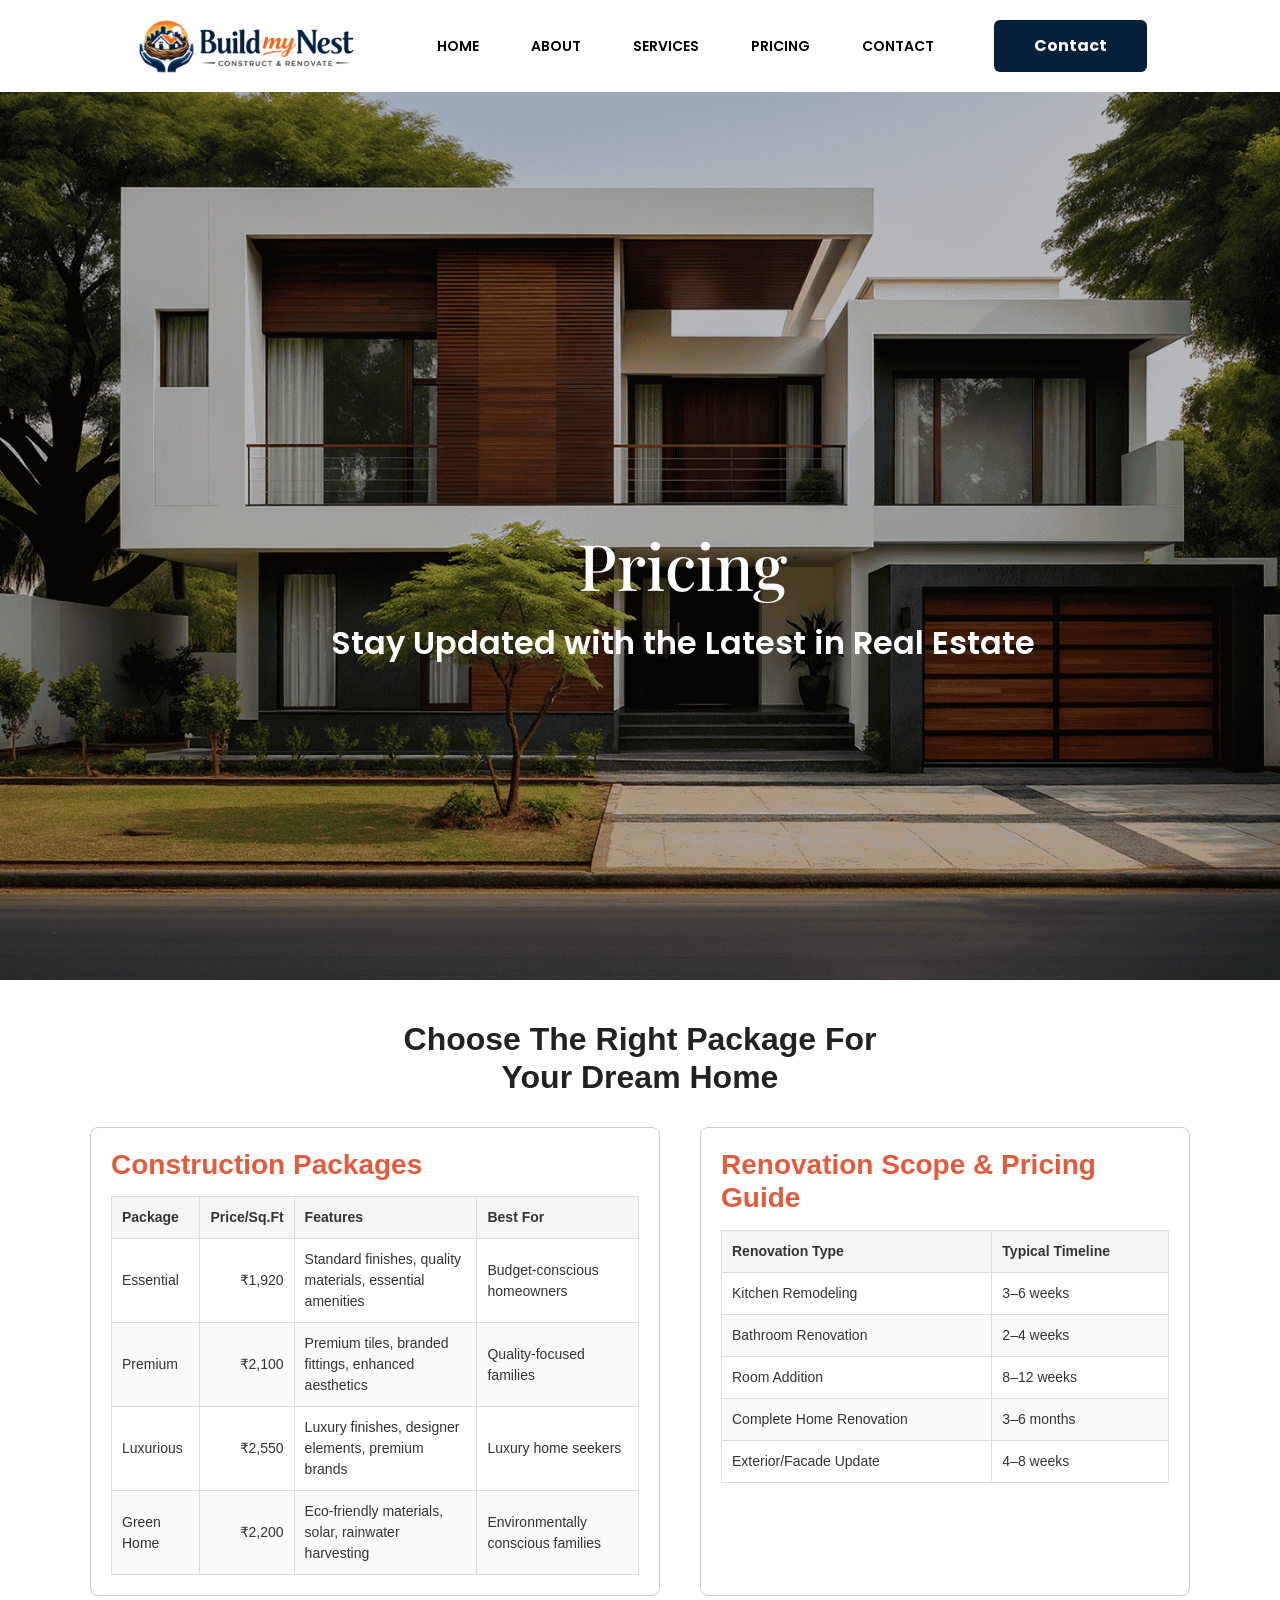
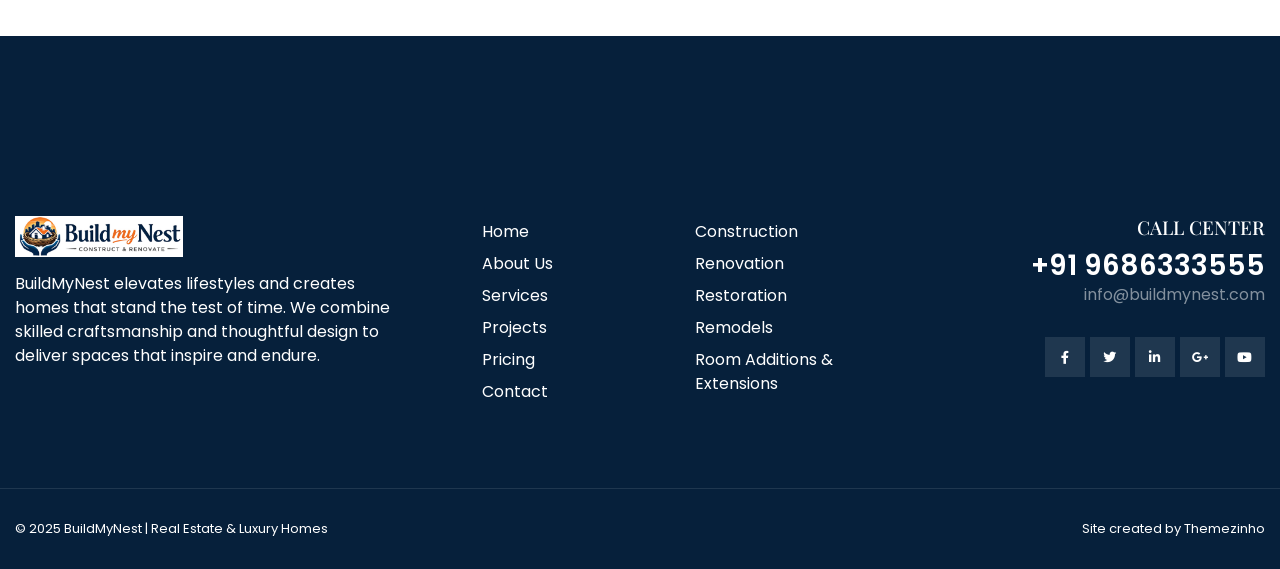
<file: blog.html>
<!doctype html>
<html lang="en">

<!-- Mirrored from themezinho.net/hompark/index.html by HTTrack Website Copier/3.x [XR&CO'2014], Fri, 05 Dec 2025 11:01:25 GMT -->
<head>
<meta charset="utf-8">
<meta name="viewport" content="width=device-width, initial-scale=1, shrink-to-fit=no">
<meta name="format-detection" content="telephone=no">
<meta name="theme-color" content="#282828"/>
<title>BuildMyNest | Construction, Renovation & Restoration Experts in Bangalore</title><meta name="author" content="Themezinho">
<meta name="description" content="Homepark | Real Estate & Luxury Homes">
<meta name="keywords" content="homepark, realestate, flat, apartment, benefits, facility, consultation, home, house, studio, pool, animation, transportation">

<!-- SOCIAL MEDIA META -->
<meta property="og:description" content="Homepark | Real Estate & Luxury Homes">
<meta property="og:image" content="preview.html">
<meta property="og:site_name" content="homepark">
<meta property="og:title" content="homepark">
<meta property="og:type" content="website">
<meta property="og:url" content="http://www.themezinho.net/hompark">

<!-- TWITTER META -->
<meta name="twitter:card" content="summary">
<meta name="twitter:site" content="@homepark">
<meta name="twitter:creator" content="@homepark">
<meta name="twitter:title" content="homepark">
<meta name="twitter:description" content="Homepark | Real Estate & Luxury Homes">
<meta name="twitter:image" content="preview.html">

<!-- FAVICON FILES -->
<link href="ico/apple-touch-icon-144-precomposed.png" rel="apple-touch-icon" sizes="144x144">
<link href="ico/apple-touch-icon-114-precomposed.png" rel="apple-touch-icon" sizes="114x114">
<link href="ico/apple-touch-icon-72-precomposed.png" rel="apple-touch-icon" sizes="72x72">
<link href="ico/apple-touch-icon-57-precomposed.png" rel="apple-touch-icon">
<link href="ico/favicon.png" rel="shortcut icon">

<!-- CSS FILES -->
<link rel="stylesheet" href="css/fontawesome.min.css">
<link rel="stylesheet" href="css/animate.min.css">
<link rel="stylesheet" href="css/fancybox.min.css">
<link rel="stylesheet" href="css/odometer.min.css">
<link rel="stylesheet" href="css/swiper.min.css">
<link rel="stylesheet" href="css/bootstrap.min.css">
<link rel="stylesheet" href="css/style.css">



</head>

<body>

<div class="side-navigation">
  <div class="menu">
    <ul>
      <li><a href="index.html">HOME</a></li>
      
      <li><a href="about.html">ABOUT</a></li>

      <li><a href="facilities.html">SERVICES</a></li>

      <li><a href="projects.html">PROJECTS</a></li>

      <li><a href="blog.html">PRICING</a></li>

      <li><a href="contact.html">CONTACT</a></li>
    </ul>
  </div>
   
  <div class="side-content">
    <figure> <img src="images/images/buildlogo2.jpeg" alt="Image"> </figure>
    <p>Through every completed project, Buildmynest elevates lifestyles and remains a hallmark of luxury living.</p>
    <h6 sty>+91 96863 33555</h6>
    <p><a href="#">info@buildmynest.com</a></p>
    <ul class="social-media">
      <li><a href="#"><i class="fab fa-facebook-f"></i></a></li>
      <li><a href="#"><i class="fab fa-twitter"></i></a></li>
      <li><a href="#"><i class="fab fa-linkedin-in"></i></a></li>
      <li><a href="#"><i class="fab fa-google-plus-g"></i></a></li>
      <li><a href="#"><i class="fab fa-youtube"></i></a></li>
    </ul>
<small>© 2026 BuildMyNest | Construction, Renovation & Restoration Experts</small></div>  
</div>


<!-- NAVBAR -->
<nav class="navbar">
  <div class="container">
    <div class="nav-wrapper">

      <!-- Logo -->
      <div class="logo">
        <a href="index.html">
          <img src="images/images/buildlogo2.jpeg" alt="BuildMyNest Logo">
        </a>
      </div>

      <!-- Menu -->
      <div class="menu">
        <ul>
          <li><a href="index.html">HOME</a></li>
          <li><a href="about.html">ABOUT</a></li>

          <li class="dropdown">
            <a href="#">SERVICES</a>
            <ul class="dropdown-menu">
             
              <li><a href="facilities.html" style="color: #ffffff !important;">Construction</a></li>
<li><a href="resale.html" style="color: #ffffff !important;">Renovation</a></li>
<li><a href="propertymanage.html" style="color: #ffffff !important;">Restoration</a></li>
            </ul>
          </li>

          <!-- <li><a href="projects.html">PROJECTS</a></li> -->
          <li><a href="blog.html">PRICING</a></li>
          <li><a href="contact.html">CONTACT</a></li>
        </ul>
      </div>

      <!-- Phone -->

      <!-- <div class="phone-email">
        <h4 style="font-size: medium;">+91 96863 33555</h4>
        <small><a href="mailto:info@buildmynest.com">info@buildmynest.com</a></small>
      </div> -->

      <div class="nav-btn">
<a href="contact.html" class="contact-btn" style="color: #fff !important;">
  Contact
</a></div>

      <!-- Hamburger -->
      <div class="hamburger">
        <span></span>
        <span></span>
        <span></span>
      </div>

    </div>
  </div>
</nav>


<style>/* Container */


 /* NAVBAR */
.navbar {
  width: 100%;
  background: #fff;
  position: fixed;
  top: 0;
  left: 0;
  z-index: 1000;
  padding: 10px 20px; /* reduced vertical padding */
  box-sizing: border-box;
}

body {
  padding-top: 80px; /* adjust to navbar height */
}

.nav-wrapper {
  display: flex;
  align-items: center;
}

.nav-btn {
  margin-left: auto;
  margin-left: 60px; /* pushes slightly away from edge */
}

.contact-btn {
  background: #06203b;
  color: #fff !important;
  padding: 14px 40px;   /* bigger button */
  font-size: 16px;      /* bigger text */
  font-weight: 700;
  text-decoration: none;
  border-radius: 6px;
  transition: all 0.3s ease;
  display: inline-block;
}

.contact-btn:hover {
  background: #0a2f57;
  transform: translateY(-3px);
}

.menu {
  margin-left: 40px;   /* small gap after logo */
}

.logo {
  flex-shrink: 0;
  margin: 0;
  padding: 0;
}

.logo img {
  height: 55px;
  width: auto;  /* keep aspect ratio */
  display: block;
}

/* MENU */
.menu ul {
  display: flex;
  gap: 12px; /* reduced gap */
  list-style: none;
  margin: 0;
  padding: 0;
}

.menu ul li a {
  text-decoration: none;
  font-size: 14px;
  color: #000;
  font-weight: 600;
  padding: 6px 8px;
  transition: color 0.3s;
}

.menu ul li a:hover {
  color: #06203b;
}

/* DROPDOWN */
.dropdown-menu {
  display: none;
  position: absolute;
  top: 100%;
  left: 0;
  background: #fff;
  list-style: none;
  padding: 10px 0;
  min-width: 180px;
  box-shadow: 0 5px 15px rgba(0,0,0,0.1);
  z-index: 1001;
}

.dropdown-menu li {
  padding: 5px 20px;
}

.dropdown-menu li a {
  color: #333;
  font-weight: 500;
}

.dropdown:hover .dropdown-menu {
  display: block;
}

/* PHONE */
.phone-email {
  text-align: right;
  white-space: nowrap;
  font-size: 13px;
  
}

.phone-email h4 {
margin-left: 20px;

  color: #000;
  font-weight: 600;
}

.phone-email small a {
  color: #000;
margin-left: 20px;
font-size: 14px;
  text-decoration: none;
}

/* Force navbar links black in all states */
.navbar a,
.navbar a:visited,
.navbar a:hover,
.navbar a:active,
.navbar a:focus {
  color: #000 !important;
}
/* Hide side navigation on desktop */
.side-navigation {
  display: none;
}

/* Show hamburger on desktop and hide by default on mobile */
.hamburger {
  display: none;
}

/* Mobile styles */
@media (max-width: 768px) {
  /* Show hamburger icon */
  .hamburger {
    display: flex;
    margin-left: auto;
  }

  @media (max-width: 768px) {
  .phone-email {
    display: none !important;
  }
}
  /* Hide desktop menu */
  .menu {
    display: none;
  }

  /* Show side navigation */
  .side-navigation {
    display: block;
    position: fixed;
    top: 0;
    left: -250px; /* hide offscreen */
    width: 250px;
    height: 100vh;
    background: #fff;
    box-shadow: 2px 0 8px rgba(0,0,0,0.15);
    overflow-y: auto;
    transition: left 0.3s ease;
    z-index: 1500;
    padding: 20px;
  }

  /* When side nav is active (use a class e.g. 'active') */
  .side-navigation.active {
    left: 0; /* slide in */
  }

  /* Style side nav menu */
  .side-navigation .menu ul {
    flex-direction: column;
    gap: 10px;
  }

  .side-navigation .menu ul li a {
    font-size: 18px;
    padding: 10px 5px;
    color: #06203b;
    font-weight: 600;
  }

  .side-navigation .side-content {
    margin-top: 40px;
    font-size: 14px;
    color: #444;
  }

  .side-navigation .side-content figure img {
    width: 100%;
    max-width: 180px;
    margin-bottom: 15px;
  }

  /* Social media icons horizontally */
  .side-navigation .social-media {
    display: flex;
    gap: 15px;
    padding: 10px 0;
  }

  /* Small copyright text */
  .side-navigation small {
    display: block;
    margin-top: 20px;
    font-size: 12px;
    color: #aaa;
  }
}



.hamburger span {
  width: 25px;
  height: 3px;
  background: #06203b;
  margin: 0; /* remove large left margin */
}

.dropdown {
  position: relative;
}

.dropdown a {
  text-decoration: none;
  padding: 10px 15px;
  display: block;
}

/* Hidden menu */
.dropdown-menu {
  display: none;
  position: absolute;
  background: white;
  padding: 0;
  margin: 0;
  list-style: none;
  box-shadow: 0 2px 8px rgba(0,0,0,0.15);
  min-width: 180px;
  z-index: 999;
}

/* Dropdown items */
.dropdown-menu li a {
  padding: 10px 15px;
  color: #333;
}

.dropdown-menu li a:hover {
  background: #f0f0f0;
}

/* Show on hover */
.dropdown:hover .dropdown-menu {
  display: block;
}
</style>


<header class="slider">
  <div class="slider-container">
    <div class="swiper-wrapper">

     <!-- Slide 1 -->
<div class="swiper-slide">
  <img src="newimg/ChatGPT Image Dec 12, 2025, 11_37_26 PM (1).png" alt="Dream Home" class="slide-bg">
  <div class="container">
    <h1><span>Pricing</h1>
    <h2>Stay Updated with the Latest in Real Estate</h2>
    <!-- <a href="contact.html">GET A CALL BACK IN 5 MINUTES <i class="fas fa-caret-right"></i></a> -->

    <!-- <figure><img src="images/services-icon01.png" alt="Service Icon"></figure> -->
  </div>
</div>


<style>.swiper-slide {
  position: relative;
  width: 100%;
  height: 100vh; /* full viewport height */
  overflow: hidden;
}

.slide-bg {
  position: absolute;
  top: 0;
  left: 0;
  width: 100%;
  height: 100%;
  object-fit: cover; /* scales image properly without distortion */
  z-index: -1;       /* send background behind content */
}

.swiper-slide .container {
  position: relative; /* ensures content is above the image */
  z-index: 1;
  text-align: center;
  color: #fff;
  padding-top: 20vh; /* adjust vertical positioning */
}
/* Disable Swiper slider behavior */
.slider,
.slider-container,
.swiper-wrapper {
  display: block !important;
}

/* Force only the first slide to show */
.swiper-slide {
  display: none !important;
  position: relative;
}

.swiper-slide:first-child {
  display: block !important;
}

/* Remove transform/animation effects */
.swiper-wrapper {
  transform: none !important;
  transition: none !important;
}

/* Ensure full height */
.swiper-slide {
  height: 100vh !important;
}
</style>

  </div>
</header>

<!-- end slider -->

<!-- <section class="blog-page">
  <div class="container">
    <div class="blog-content-wrapper"> -->
      <!-- <div class="main-blog">
        <img src="newimg/Image 1.avif" alt="Luxury Apartment">
        <h1>Top 5 Luxury Apartments in Bangalore</h1>
        <p>
          Bangalore has seen an unprecedented boom in premium residential projects. Choosing the right apartment requires
          a careful analysis of location, amenities, developer reputation, and investment potential. In this blog, we
          explore five luxury apartments that stand out for their design, facilities, and long-term value.
        </p>
        <p>
          1. Prestige Park Views – Located in Whitefield, this project offers modern layouts, a clubhouse, swimming pool,
          and easy access to IT hubs.<br><br>
          2. Sobha Royal Pavilion – Known for its luxury interiors and spacious apartments, located near Electronic City.<br><br>
          3. Brigade Lakefront – Surrounded by serene lake views, this project is perfect for families seeking comfort and peace.<br><br>
          4. Purva Palm Beach – Offers premium amenities like gym, spa, and landscaped gardens, ideal for NRI investments.<br><br>
          5. Godrej Elements – A blend of modern architecture and green living, located near major schools and shopping centers.
        </p>
        <p>
          Choosing the right apartment involves understanding your lifestyle needs, budget, and long-term goals.
          Consulting with experienced property advisors can help you make a smart, stress-free decision.
        </p>
      </div> -->

      <!-- Sidebar with 5 Blog Cards -->
     
     
      <!-- <div class="sidebar-blog-cards">
        <h2>Other Posts</h2>
        <div class="blog-card"> 
          <h3>Investment Tips for NRI Buyers</h3>
        </div>

        <div class="blog-card">
          <h3>Choosing the Right Home for Your Family</h3>
        </div>

        <div class="blog-card"> 
          <h3>Bangalore Property Market Trends 2025</h3>
        </div>

        <div class="blog-card">
          <h3>Modern Home Design Ideas</h3>
        </div>

        <div class="blog-card">
          <h3>How to Get the Best Home Loan Rates</h3>
        </div>
      </div>
    </div> -->
  <!-- </div>
</section> -->

<style>
@import url('https://fonts.googleapis.com/css2?family=Poppins:wght@400;500;600;700&display=swap');

.blog-page {
  font-family: 'Poppins', sans-serif;
  background-color: #ffffff;
  padding: 60px 20px;
}

.blog-content-wrapper {
  display: flex;
  gap: 40px;
  justify-content: center;
}

.main-blog {
  flex: 2;
  max-width: 800px;
}

.main-blog img {
  width: 100%;
  border-radius: 12px;
  margin-bottom: 20px;
}

.main-blog h1 {
  font-size: 2rem;
  color: #366aa8;
  margin-bottom: 15px;
}

.main-blog p {
  font-size: 1rem;
  line-height: 1.6;
  margin-bottom: 15px;
  color: #333;
}

.sidebar-blog-cards {
  flex: 1;
  max-width: 300px;
}

.sidebar-blog-cards h2 {
  color: #366aa8;
  font-size: 1.5rem;
  margin-bottom: 20px;
}

.blog-card {
  background-color: #366aa8;
  color: #ffffff;
  border-radius: 12px;
  overflow: hidden;
  margin-bottom: 20px;
  transition: transform 0.3s ease;
}

.blog-card:hover {
  transform: translateY(-5px);
}

.blog-card img {
  width: 100%;
  height: 150px;
  object-fit: cover;
}

.blog-card h3 {
  font-size: 1rem;
  font-weight: 500;
  margin: 10px;
}

@media (max-width: 1024px) {
  .blog-content-wrapper {
    flex-direction: column;
    align-items: center;
  }

  .sidebar-blog-cards {
    max-width: 100%;
  }

  .main-blog {
    max-width: 100%;
  }
}
</style>

<section class="pricing-section" style="padding: 40px 20px; font-family: Arial, sans-serif;">
  <h2 style="text-align: center; margin-bottom: 30px; font-weight: 700; color: #222;">
    Choose The Right Package For<br>Your Dream Home
  </h2>
  <div style="display: flex; flex-wrap: wrap; justify-content: center; gap: 40px; max-width: 1100px; margin: 0 auto;">

    <!-- Construction Packages Table -->
    <div style="flex: 1 1 380px; border: 1px solid #ccc; padding: 20px; box-sizing: border-box; border-radius: 8px;">
      <h3 style="color: #e35b3b; font-weight: 700; margin-bottom: 15px;">Construction Packages</h3>
      <table style="width: 100%; border-collapse: collapse; font-size: 14px; color: #333;">
        <thead>
          <tr style="background-color: #f5f5f5;">
            <th style="padding: 10px; border: 1px solid #ddd; text-align: left;">Package</th>
            <th style="padding: 10px; border: 1px solid #ddd; text-align: right;">Price/Sq.Ft</th>
            <th style="padding: 10px; border: 1px solid #ddd; text-align: left;">Features</th>
            <th style="padding: 10px; border: 1px solid #ddd; text-align: left;">Best For</th>
          </tr>
        </thead>
        <tbody>
          <tr>
            <td style="padding: 10px; border: 1px solid #ddd;">Essential</td>
            <td style="padding: 10px; border: 1px solid #ddd; text-align: right;">₹1,920</td>
            <td style="padding: 10px; border: 1px solid #ddd;">Standard finishes, quality materials, essential amenities</td>
            <td style="padding: 10px; border: 1px solid #ddd;">Budget-conscious homeowners</td>
          </tr>
          <tr style="background-color: #fafafa;">
            <td style="padding: 10px; border: 1px solid #ddd;">Premium</td>
            <td style="padding: 10px; border: 1px solid #ddd; text-align: right;">₹2,100</td>
            <td style="padding: 10px; border: 1px solid #ddd;">Premium tiles, branded fittings, enhanced aesthetics</td>
            <td style="padding: 10px; border: 1px solid #ddd;">Quality-focused families</td>
          </tr>
          <tr>
            <td style="padding: 10px; border: 1px solid #ddd;">Luxurious</td>
            <td style="padding: 10px; border: 1px solid #ddd; text-align: right;">₹2,550</td>
            <td style="padding: 10px; border: 1px solid #ddd;">Luxury finishes, designer elements, premium brands</td>
            <td style="padding: 10px; border: 1px solid #ddd;">Luxury home seekers</td>
          </tr>
          <tr style="background-color: #fafafa;">
            <td style="padding: 10px; border: 1px solid #ddd;">Green Home</td>
            <td style="padding: 10px; border: 1px solid #ddd; text-align: right;">₹2,200</td>
            <td style="padding: 10px; border: 1px solid #ddd;">Eco-friendly materials, solar, rainwater harvesting</td>
            <td style="padding: 10px; border: 1px solid #ddd;">Environmentally conscious families</td>
          </tr>
        </tbody>
      </table>
    </div>

    <!-- Renovation Scope & Pricing Guide Table -->
    <div style="flex: 1 1 300px; border: 1px solid #ccc; padding: 20px; box-sizing: border-box; border-radius: 8px;">
      <h3 style="color: #e35b3b; font-weight: 700; margin-bottom: 15px;">Renovation Scope & Pricing Guide</h3>
      <table style="width: 100%; border-collapse: collapse; font-size: 14px; color: #333;">
        <thead>
          <tr style="background-color: #f5f5f5;">
            <th style="padding: 10px; border: 1px solid #ddd; text-align: left;">Renovation Type</th>
            <th style="padding: 10px; border: 1px solid #ddd; text-align: left;">Typical Timeline</th>
          </tr>
        </thead>
        <tbody>
          <tr>
            <td style="padding: 10px; border: 1px solid #ddd;">Kitchen Remodeling</td>
            <td style="padding: 10px; border: 1px solid #ddd;">3–6 weeks</td>
          </tr>
          <tr style="background-color: #fafafa;">
            <td style="padding: 10px; border: 1px solid #ddd;">Bathroom Renovation</td>
            <td style="padding: 10px; border: 1px solid #ddd;">2–4 weeks</td>
          </tr>
          <tr>
            <td style="padding: 10px; border: 1px solid #ddd;">Room Addition</td>
            <td style="padding: 10px; border: 1px solid #ddd;">8–12 weeks</td>
          </tr>
          <tr style="background-color: #fafafa;">
            <td style="padding: 10px; border: 1px solid #ddd;">Complete Home Renovation</td>
            <td style="padding: 10px; border: 1px solid #ddd;">3–6 months</td>
          </tr>
          <tr>
            <td style="padding: 10px; border: 1px solid #ddd;">Exterior/Facade Update</td>
            <td style="padding: 10px; border: 1px solid #ddd;">4–8 weeks</td>
          </tr>
        </tbody>
      </table>
    </div>

  </div>
</section>


<!-- Popup Contact Form -->


<!-- <div id="contact-popup" class="popup-overlay">
  <div class="popup-content">
    <span class="close-btn">&times;</span>
    <h2>Contact Us</h2>
    <form id="contactForm">
      <label for="name">Name</label>
      <input type="text" id="name" name="name" placeholder="Your Name" required>

      <label for="phone">Phone Number</label>
      <input type="tel" id="phone" name="phone" placeholder="Your Phone Number" required>

      <label for="message">Message</label>
      <textarea id="message" name="message" placeholder="Your Message" rows="4" required></textarea>

      <button type="submit">Submit</button>
    </form>
  </div>
</div> -->

<style>
@import url('https://fonts.googleapis.com/css2?family=Poppins:wght@400;500;600;700&display=swap');

.popup-overlay {
  position: fixed;
  top: 0;
  left: 0;
  width: 100%;
  height: 100%;
  background-color: rgba(0,0,0,0.5);
  display: flex; /* Make it flex to center the content */
  justify-content: center;
  align-items: center;
  z-index: 1000;
  font-family: 'Poppins', sans-serif;
}

.popup-content {
  background-color: #ffffff;
  padding: 20px 25px; /* Reduced top/bottom padding */
  border-radius: 12px;
  width: 90%;
  max-width: 400px;
  max-height: 500px; /* Limit height */
  overflow-y: auto; /* Scroll if content exceeds max-height */
  box-shadow: 0 8px 20px rgba(54, 106, 168, 0.4);
  position: relative;
  text-align: center;
}

.close-btn {
  position: absolute;
  top: 10px;
  right: 15px;
  font-size: 28px;
  cursor: pointer;
  color: #366aa8;
}

.popup-content h2 {
  color: #366aa8;
  margin-bottom: 20px;
  font-weight: 600;
}

.popup-content label {
  display: block;
  text-align: left;
  margin-bottom: 5px;
  color: #366aa8;
  font-weight: 500;
}

.popup-content input,
.popup-content textarea {
  width: 100%;
  padding: 10px 12px;
  margin-bottom: 15px;
  border: 1px solid #ccc;
  border-radius: 8px;
  font-family: 'Poppins', sans-serif;
}

.popup-content button {
  background-color: #366aa8;
  color: #ffffff;
  border: none;
  padding: 12px 25px;
  border-radius: 8px;
  font-size: 1rem;
  font-weight: 500;
  cursor: pointer;
  transition: background-color 0.3s ease;
}

.popup-content button:hover {
  background-color: #2d5d8e;
}
</style>

<script>
document.addEventListener("DOMContentLoaded", function() {
  const popup = document.getElementById('contact-popup');
  const closeBtn = document.querySelector('.close-btn');

  // Show popup immediately
  popup.style.display = 'flex';

  // Close popup on close button
  closeBtn.addEventListener('click', function() {
    popup.style.display = 'none';
  });

  // Close popup when clicking outside the content
  window.addEventListener('click', function(e) {
    if (e.target == popup) {
      popup.style.display = 'none';
    }
  });

  // Handle form submission
  document.getElementById('contactForm').addEventListener('submit', function(e){
    e.preventDefault();
    alert('Thank you for contacting us! We will get back to you shortly.');
    popup.style.display = 'none';
    this.reset();
  });
});
</script>

<!-- <section class="logos">
  <div class="container">
    <div class="row">
      <div class="col-lg-2 col-md-4 col-sm-6 col-6 wow fadeInUp" data-wow-delay="0s">
        <figure> <img src="images/logo01.jpg" alt="Image">
          <h6>TABLE</h6>
        </figure>
      </div>
      <div class="col-lg-2 col-md-4 col-sm-6 col-6 wow fadeInUp" data-wow-delay="0.05s">
        <figure> <img src="images/logo02.jpg" alt="Image">
          <h6>PLANE</h6>
        </figure>
      </div>
      <div class="col-lg-2 col-md-4 col-sm-6 col-6 wow fadeInUp" data-wow-delay="0.10s">
        <figure> <img src="images/logo03.jpg" alt="Image">
          <h6>CONNECT</h6>
        </figure>
      </div>
      <div class="col-lg-2 col-md-4 col-sm-6 col-6 wow fadeInUp" data-wow-delay="0.15s">
        <figure> <img src="images/logo04.jpg" alt="Image">
          <h6>GLASSES</h6>
        </figure>
      </div>
      <div class="col-lg-2 col-md-4 col-sm-6 col-6 wow fadeInUp" data-wow-delay="0.20s">
        <figure> <img src="images/logo05.jpg" alt="Image">
          <h6>PIXEL</h6>
        </figure>
      </div>
      <div class="col-lg-2 col-md-4 col-sm-6 col-6 wow fadeInUp" data-wow-delay="0.25s">
        <figure> <img src="images/logo06.jpg" alt="Image">
          <h6>ATTACH</h6>
        </figure>
      </div>
    </div>
  </div>
</section> -->

<!-- end logos -->





<!-- <section class="footer-bar">
  <div class="container">
    <div class="inner wow fadeIn">
      <div class="row">
        <div class="col-lg-4 wow fadeInUp" data-wow-delay="0.05s">
          <figure><img src="images/footer-icon01.png" alt="Image"></figure>
          <h3>Address Infos</h3>
          <p>Kyiv | G. Stalingrada Avenue, 6 <br>
            Vilnius | Antakalnio St. 17</p>
        </div>
        <div class="col-lg-4 wow fadeInUp" data-wow-delay="0.10s">
          <figure><img src="images/footer-icon02.png" alt="Image"></figure>
          <h3>Working Hours</h3>
          <p>Monday to Friday <strong>09:00</strong> to <strong>18:30</strong> <br>
            Saturday we work until <strong>15:30</strong></p>
        </div>
        <div class="col-lg-4 wow fadeInUp" data-wow-delay="0.15s">
          <figure><img src="images/footer-icon03.png" alt="Image"></figure>
          <h3>Sales Office</h3>
          <p>Boryssa Himry 124 B Block Pozniaky<br>
            Kiev Oblast - Ukraine</p>
        </div>
      </div>
    </div>
  </div>
</section> -->

<!-- end footer-bar -->



<footer class="footer">
  <div class="container">
    <div class="row">

      <div class="col-lg-4 wow fadeInUp" data-wow-delay="0.05s"> 
        <img src="images/images/buildlogo2.jpeg" alt="BuildMyNest Logo" class="logo">
        <p>
          BuildMyNest elevates lifestyles and creates homes that stand the test of time. We combine skilled craftsmanship and thoughtful design to deliver spaces that inspire and endure.
        </p>
      </div>

      <div class="col-lg-2 col-md-6 wow fadeInUp" data-wow-delay="0.10s">
        <ul class="footer-menu">
          <li><a href="index.html">Home</a></li>
          <li><a href="about.html">About Us</a></li>
          <li><a href="facilities.html">Services</a></li>
          <li><a href="projects.html">Projects</a></li>
         <li><a href="blog.html">Pricing</a></li>
          <!-- <li><a href="career.html">Career</a></li> -->
          <li><a href="contact.html">Contact</a></li>
        </ul>
      </div>

      <div class="col-lg-2 col-md-6 wow fadeInUp" data-wow-delay="0.15s">
  <ul class="footer-menu">
    <li><a href="#">Construction</a></li>
    <li><a href="#">Renovation</a></li>
    <li><a href="#">Restoration</a></li>
    <li><a href="#">Remodels</a></li>
    <li><a href="#">Room Additions & Extensions</a></li>
  </ul>
</div>

      <div class="col-lg-4 wow fadeInUp" data-wow-delay="0.20s">
        <div class="contact-box">
          <h5>CALL CENTER</h5>
          <h3>+91 9686333555</h3>
          <p><a href="#">info@buildmynest.com</a></p>
          <ul>
            <li><a href="#"><i class="fab fa-facebook-f"></i></a></li>
            <li><a href="#"><i class="fab fa-twitter"></i></a></li>
            <li><a href="#"><i class="fab fa-linkedin-in"></i></a></li>
            <li><a href="#"><i class="fab fa-google-plus-g"></i></a></li>
            <li><a href="#"><i class="fab fa-youtube"></i></a></li>
          </ul>
        </div>
      </div>

      <div class="col-12"> 
        <span class="copyright">© 2025 BuildMyNest | Real Estate & Luxury Homes</span> 
        <span class="creation">Site created by <a href="#">Themezinho</a></span> 
      </div>

    </div>
  </div>
</footer>





<!-- JS FILES --> 
<script src="js/jquery.min.js"></script> 
<script src="js/popper.min.js"></script> 
<script src="js/bootstrap.min.js"></script> 
<script src="js/swiper.min.js"></script> 
<script src="js/fancybox.min.js"></script> 
<script src="js/odometer.min.js"></script> 
<script src="js/wow.min.js"></script> 
<script src="js/text-rotater.js"></script> 
<script src="js/jquery.stellar.js"></script> 
<script src="js/isotope.min.js"></script> 
<script src="js/scripts.js"></script>
</body>

<!-- Mirrored from themezinho.net/hompark/index.html by HTTrack Website Copier/3.x [XR&CO'2014], Fri, 05 Dec 2025 11:01:25 GMT -->
</html>
</file>
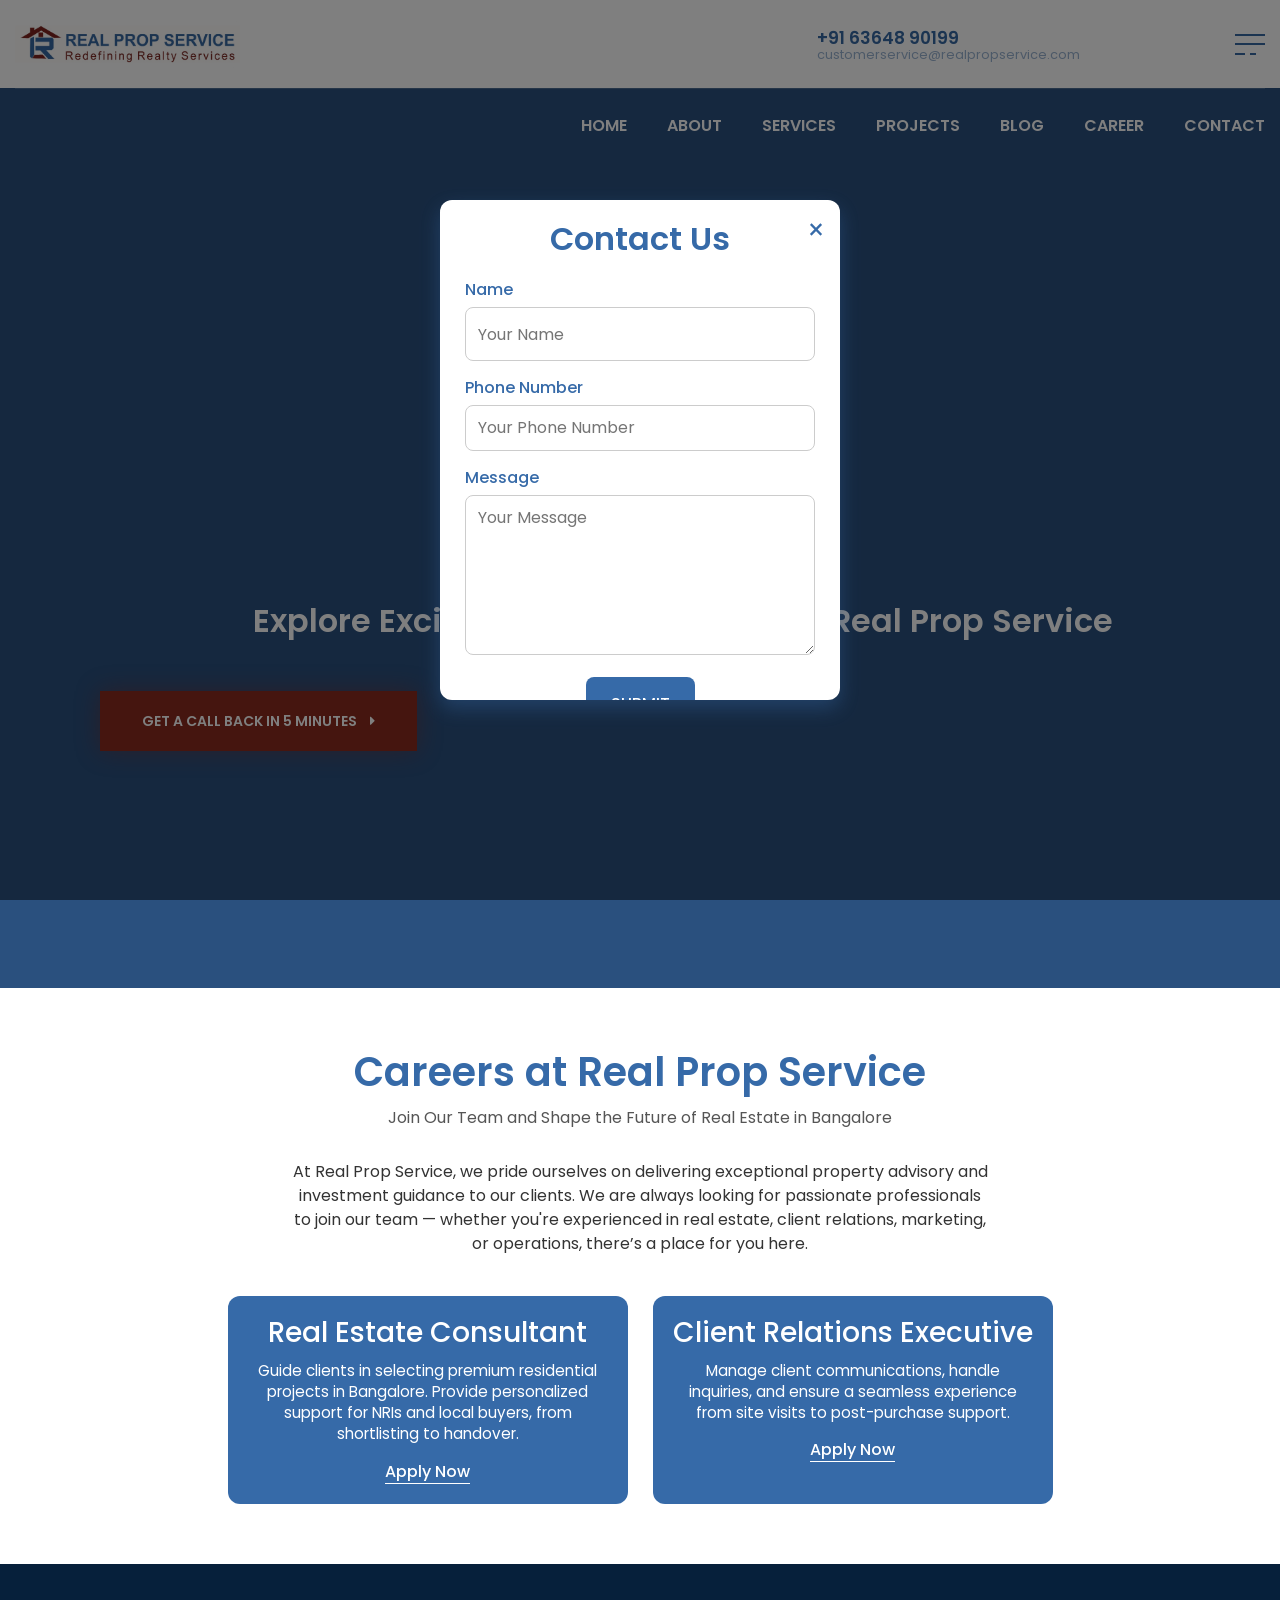
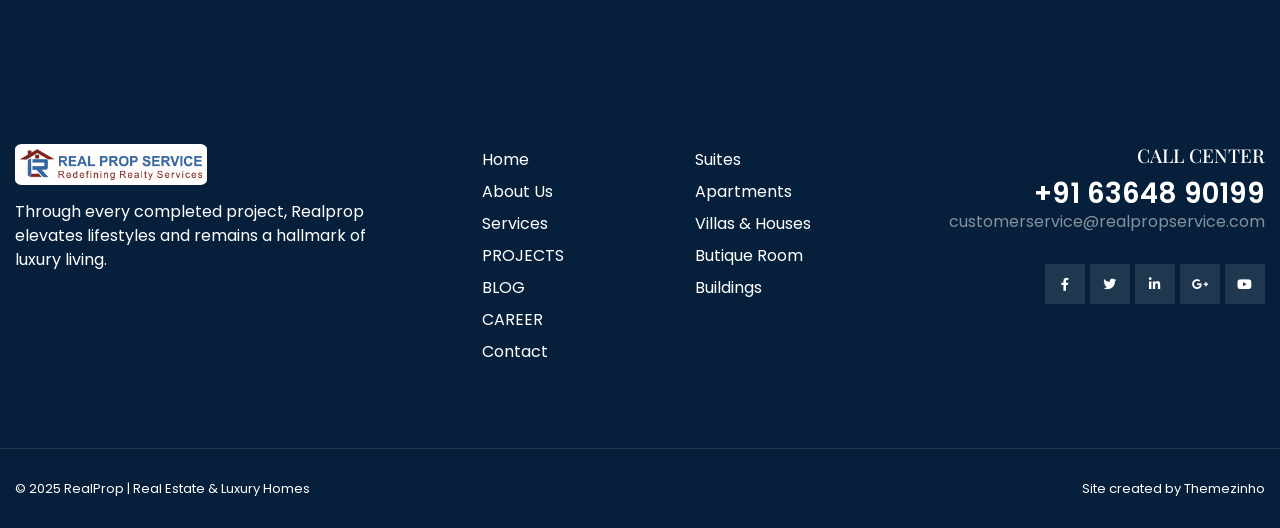
<file: career.html>
<!doctype html>
<html lang="en">

<!-- Mirrored from themezinho.net/hompark/index.html by HTTrack Website Copier/3.x [XR&CO'2014], Fri, 05 Dec 2025 11:01:25 GMT -->
<head>
<meta charset="utf-8">
<meta name="viewport" content="width=device-width, initial-scale=1, shrink-to-fit=no">
<meta name="format-detection" content="telephone=no">
<meta name="theme-color" content="#282828"/>
<title>RealProp | Real Estate & Luxury Homes</title>
<meta name="author" content="Themezinho">
<meta name="description" content="Homepark | Real Estate & Luxury Homes">
<meta name="keywords" content="homepark, realestate, flat, apartment, benefits, facility, consultation, home, house, studio, pool, animation, transportation">

<!-- SOCIAL MEDIA META -->
<meta property="og:description" content="Homepark | Real Estate & Luxury Homes">
<meta property="og:image" content="preview.html">
<meta property="og:site_name" content="homepark">
<meta property="og:title" content="homepark">
<meta property="og:type" content="website">
<meta property="og:url" content="http://www.themezinho.net/hompark">

<!-- TWITTER META -->
<meta name="twitter:card" content="summary">
<meta name="twitter:site" content="@homepark">
<meta name="twitter:creator" content="@homepark">
<meta name="twitter:title" content="homepark">
<meta name="twitter:description" content="Homepark | Real Estate & Luxury Homes">
<meta name="twitter:image" content="preview.html">

<!-- FAVICON FILES -->
<link href="ico/apple-touch-icon-144-precomposed.png" rel="apple-touch-icon" sizes="144x144">
<link href="ico/apple-touch-icon-114-precomposed.png" rel="apple-touch-icon" sizes="114x114">
<link href="ico/apple-touch-icon-72-precomposed.png" rel="apple-touch-icon" sizes="72x72">
<link href="ico/apple-touch-icon-57-precomposed.png" rel="apple-touch-icon">
<link href="ico/favicon.png" rel="shortcut icon">

<!-- CSS FILES -->
<link rel="stylesheet" href="css/fontawesome.min.css">
<link rel="stylesheet" href="css/animate.min.css">
<link rel="stylesheet" href="css/fancybox.min.css">
<link rel="stylesheet" href="css/odometer.min.css">
<link rel="stylesheet" href="css/swiper.min.css">
<link rel="stylesheet" href="css/bootstrap.min.css">
<link rel="stylesheet" href="css/style.css">



</head>
<body>
<!-- <div class="preloader">
  <div class="layer"></div>
  <div class="inner">
    <figure><img src="images/preloader.gif" alt="Image"></figure>
    <p><span class="text-rotater" data-text="Homepark | Elements | Loading">Loading</span></p>
  </div>
</div>
<div class="transition-overlay">
  <div class="layer"></div>
</div> -->
<!-- end transition-overlay -->
<div class="side-navigation">
  <div class="menu">
    <ul>
      <li><a href="index.html">HOME</a></li>
      <!-- <li><a href="#">HOMPARK</a>
        <ul>
          <li><a href="zaga-construction.html">Zaga Construction</a></li>
          <li><a href="about-homepark.html">About Homepark</a></li>
          <li><a href="homepark-blocks.html">Homepark Blocks</a></li>
        </ul>
      </li> -->

      <li><a href="about.html">ABOUT</a></li>
<!-- 
      <li><a href="#">PAGES</a>
        <ul>
          <li><a href="sales-offices.html">Sales Offices</a></li>
          <li><a href="press-relases.html">Press Relases</a></li>
          <li><a href="photo-gallery.html">Photo Gallery</a></li>
          <li><a href="intro-video.html">Intro Video</a></li>
          <li><a href="certificates.html">Certificates</a></li>
          <li><a href="faq.html">FAQ</a></li>
          <li><a href="sales.html">Sales Team</a></li>
          <li><a href="404.html">404 Error</a></li>
        </ul>
      </li>
      <li><a href="#">APARTMENTS</a>
        <ul>
          <li><a href="apartment-one-room.html">1 Room 47m²</a></li>
          <li><a href="apartment-two-rooms.html">2 Rooms 65m²</a></li>
          <li><a href="apartment-three-rooms.html">3 Rooms 90m²</a></li>
        </ul>
      </li> -->
      <!-- <li><a href="news.html">NEWS</a></li> -->
      <li><a href="facilities.html">SERVICES</a></li>
      <li><a href="projects.html">PROJECTS</a></li>
<li><a href="blog.html">BLOG</a></li>

      <li><a href="career.html">CAREER</a></li>
      <li><a href="#testimonial-section">TESTIMONIAL</a></li>
<style>html {
  scroll-behavior: smooth;
}</style>
      <li><a href="contact.html">CONTACT</a></li>
    </ul>
  </div>
  <!-- end menu -->
   
  <div class="side-content">
    <figure> <img src="images/realpropservice.png" alt="Image"> </figure>
    <p>Through every completed project, Realprop elevates lifestyles and remains a hallmark of luxury living.</p>
    <!-- <ul class="gallery">
      <li><a href="images/gallery-thumb01.jpg" data-fancybox><img src="images/gallery-thumb01.jpg" alt="Image"></a></li>
      <li><a href="images/gallery-thumb02.jpg" data-fancybox><img src="images/gallery-thumb02.jpg" alt="Image"></a></li>
      <li><a href="images/gallery-thumb03.jpg" data-fancybox><img src="images/gallery-thumb03.jpg" alt="Image"></a></li>
    </ul> -->
    <!-- <address>
    Kyiv | G. Stalingrada Avenue, 6 
    Vilnius | Antakalnio St. 17
    </address> -->
    <h6>+91  63648 90199</h6>
    <p><a href="#">customerservice@realpropservice.com</a></p>
    <ul class="social-media">
      <li><a href="#"><i class="fab fa-facebook-f"></i></a></li>
      <li><a href="#"><i class="fab fa-twitter"></i></a></li>
      <li><a href="#"><i class="fab fa-linkedin-in"></i></a></li>
      <li><a href="#"><i class="fab fa-google-plus-g"></i></a></li>
      <li><a href="#"><i class="fab fa-youtube"></i></a></li>
    </ul>
    <small>© 2025 RealProp | Real Estate & Luxury Homes</small> </div>
  <!-- end side-content --> 
</div>


<!-- end side-navigation -->


<nav class="navbar">
  <div class="container">
    <div class="upper-side">
      
      <div class="logo"> <a href="index.html"><img src="images/realpropservice.png" alt="Image"></a> </div>
      <!-- end logo -->
 <div class="phone-email"> 
        <!-- <img src="images/icon-phone.png" alt="Image"> -->
        <h4 style="color: #3668a3;">+91  63648 90199</h4>
        <small>
  <a href="#" style="color: #3668a3;">customerservice@realpropservice.com</a>
</small>
 </div>
      <!-- end phone -->
      <div class="language"> <a href="#"></a> <a href="#"></a> </div>
      <!-- end language -->
<div class="hamburger">
  <span style="background:#3668a3;"></span>
  <span style="background:#3668a3;"></span>
  <span style="background:#3668a3;"></span>
  <span style="background:#3668a3;"></span>
</div>
      <!-- end hamburger --> 
    </div>
    <!-- end upper-side -->
    <div class="menu">
      <ul>
        <li><a href="index.html">HOME</a></li>


        <li><a href="about.html">ABOUT</a></li>


      



        <!-- <li><a href="#">HOMPARK</a>
          <ul>
            <li><a href="zaga-construction.html">Zaga Construction</a></li>
            <li><a href="about-homepark.html">About Homepark</a></li>
            <li><a href="homepark-blocks.html">Homepark Blocks</a></li>
          </ul>
        </li>
        <li><a href="#">PAGES</a>
          <ul>
            <li><a href="sales-offices.html">Sales Offices</a></li>
            <li><a href="press-relases.html">Press Relases</a></li>
            <li><a href="photo-gallery.html">Photo Gallery</a></li>
            <li><a href="intro-video.html">Intro Video</a></li>
            <li><a href="certificates.html">Certificates</a></li>
            <li><a href="faq.html">FAQ</a></li>
            <li><a href="sales.html">Sales Team</a></li>
            <li><a href="404.html">404 Error</a></li>
          </ul>
        </li>
        <li><a href="#">APARTMENTS</a>
          <ul>
            <li><a href="apartment-one-room.html">1 Room 47m²</a></li>
            <li><a href="apartment-two-rooms.html">2 Rooms 65m²</a></li>
            <li><a href="apartment-three-rooms.html">3 Rooms 90m²</a></li>
          </ul>
        </li> -->
<li class="dropdown">
  <a href="#">SERVICES</a>
  <ul class="dropdown-menu">
    <li><a href="facilities.html">Property Sales</a></li>
    <li><a href="resale.html">Resale Property</a></li>
    <li><a href="propertymanage.html">Property Management</a></li>
    <li><a href="loanassitance.html">Loan Assistance</a></li>
    <li><a href="investment.html">Investment Guidance </a></li>

  </ul>
</li>
<style>/* Container */
.dropdown {
  position: relative;
}

.dropdown a {
  text-decoration: none;
  padding: 10px 15px;
  display: block;
}

/* Hidden menu */
.dropdown-menu {
  display: none;
  position: absolute;
  background: white;
  padding: 0;
  margin: 0;
  list-style: none;
  box-shadow: 0 2px 8px rgba(0,0,0,0.15);
  min-width: 180px;
  z-index: 999;
}

/* Dropdown items */
.dropdown-menu li a {
  padding: 10px 15px;
  color: #333;
}

.dropdown-menu li a:hover {
  background: #f0f0f0;
}

/* Show on hover */
.dropdown:hover .dropdown-menu {
  display: block;
}
</style>

        <li><a href="projects.html">PROJECTS</a></li>
<li><a href="blog.html">BLOG</a></li>

      <li><a href="career.html">CAREER</a></li>
<!-- <li><a href="news.html">NEWS</a></li> -->
        <li><a href="contact.html">CONTACT</a></li>
      </ul>
    </div>
    <!-- end menu --> 
  </div>
  <!-- end container --> 
</nav>
<!-- end navbar -->

<style> 
body {
  padding-top: 88px; /* adjust value depending on your navbar height */
}



</style>



<header class="slider">
  <div class="slider-container">
    <div class="swiper-wrapper">

     <!-- Slide 1 -->
<div class="swiper-slide">
  <img src="newimg/background.png" alt="Dream Home" class="slide-bg">
  <div class="container">
    <h1><span>Career</h1>
    <h2>Explore Exciting Opportunities with Real Prop Service</h2>
    <a href="contact.html">GET A CALL BACK IN 5 MINUTES <i class="fas fa-caret-right"></i></a>

    <!-- <figure><img src="images/services-icon01.png" alt="Service Icon"></figure> -->
  </div>
</div>


<style>.swiper-slide {
  position: relative;
  width: 100%;
  height: 100vh; /* full viewport height */
  overflow: hidden;
}

.slide-bg {
  position: absolute;
  top: 0;
  left: 0;
  width: 100%;
  height: 100%;
  object-fit: cover; /* scales image properly without distortion */
  z-index: -1;       /* send background behind content */
}

.swiper-slide .container {
  position: relative; /* ensures content is above the image */
  z-index: 1;
  text-align: center;
  color: #fff;
  padding-top: 20vh; /* adjust vertical positioning */
}
/* Disable Swiper slider behavior */
.slider,
.slider-container,
.swiper-wrapper {
  display: block !important;
}

/* Force only the first slide to show */
.swiper-slide {
  display: none !important;
  position: relative;
}

.swiper-slide:first-child {
  display: block !important;
}

/* Remove transform/animation effects */
.swiper-wrapper {
  transform: none !important;
  transition: none !important;
}

/* Ensure full height */
.swiper-slide {
  height: 100vh !important;
}
</style>

  </div>
</header>

<!-- end slider -->

<section class="career-section">
  <div class="container">
    <h2>Careers at Real Prop Service</h2>
    <p class="subtitle">Join Our Team and Shape the Future of Real Estate in Bangalore</p>

    <p class="intro">
      At Real Prop Service, we pride ourselves on delivering exceptional property advisory and investment guidance
      to our clients. We are always looking for passionate professionals to join our team — whether you're experienced
      in real estate, client relations, marketing, or operations, there’s a place for you here.
    </p>

    <div class="job-openings">
      <!-- Job 1 -->
      <div class="job-card">
        <h3>Real Estate Consultant</h3>
        <p>Guide clients in selecting premium residential projects in Bangalore. Provide personalized support for NRIs and local buyers, from shortlisting to handover.</p>
        <a href="#">Apply Now</a>
      </div>

      <!-- Job 2 -->
      <div class="job-card">
        <h3>Client Relations Executive</h3>
        <p>Manage client communications, handle inquiries, and ensure a seamless experience from site visits to post-purchase support.</p>
        <a href="#">Apply Now</a>
      </div>

      <!-- <div class="job-card">
        <h3>Marketing & Content Specialist</h3>
        <p>Create engaging content, run campaigns, and enhance our digital presence to attract premium clients and showcase top projects.</p>
        <a href="#">Apply Now</a>
      </div>

      <div class="job-card">
        <h3>Operations & Legal Coordinator</h3>
        <p>Support project documentation, legal compliance, and smooth coordination between clients, developers, and internal teams.</p>
        <a href="#">Apply Now</a>
      </div> -->


    </div>
  </div>
</section>

<style>
@import url('https://fonts.googleapis.com/css2?family=Poppins:wght@400;500;600;700&display=swap');

.career-section {
  font-family: 'Poppins', sans-serif;
  background-color: #ffffff;
  padding: 60px 20px;
  text-align: center;
}

.career-section h2 {
  color: #366aa8;
  font-size: 2.5rem;
  font-weight: 600;
  margin-bottom: 10px;
}

.career-section .subtitle {
  font-size: 1rem;
  color: #555;
  margin-bottom: 30px;
}

.career-section .intro {
  font-size: 1rem;
  color: #333;
  margin-bottom: 40px;
  max-width: 700px;
  margin-left: auto;
  margin-right: auto;
}

.job-openings {
  display: flex;
  flex-wrap: wrap;
  gap: 25px;
  justify-content: center;
}

.job-card {
  background-color: #366aa8;
  color: #ffffff;
  border-radius: 12px;
  padding: 20px;
  max-width: 400px;
    max-height: 1000px;

  flex: 1 1 250px;
  transition: transform 0.3s ease;
}

.job-card:hover {
  transform: translateY(-5px);
}

.job-card h3 {
  margin-bottom: 10px;
}

.job-card p {
  font-size: 0.95rem;
  line-height: 1.4;
  margin-bottom: 15px;
}

.job-card a {
  text-decoration: none;
  color: #ffffff;
  font-weight: 500;
  border-bottom: 1px solid #ffffff;
  transition: color 0.3s, border-color 0.3s;
}

.job-card a:hover {
  color: #8b2b1f;
  border-color: #8b2b1f;
}

/* Responsive */
@media (max-width: 768px) {
  .job-openings {
    flex-direction: column;
    align-items: center;
  }
}
</style>





<!-- Popup Contact Form -->
<div id="contact-popup" class="popup-overlay">
  <div class="popup-content">
    <span class="close-btn">&times;</span>
    <h2>Contact Us</h2>
    <form id="contactForm">
      <label for="name">Name</label>
      <input type="text" id="name" name="name" placeholder="Your Name" required>

      <label for="phone">Phone Number</label>
      <input type="tel" id="phone" name="phone" placeholder="Your Phone Number" required>

      <label for="message">Message</label>
      <textarea id="message" name="message" placeholder="Your Message" rows="4" required></textarea>

      <button type="submit">Submit</button>
    </form>
  </div>
</div>

<style>
@import url('https://fonts.googleapis.com/css2?family=Poppins:wght@400;500;600;700&display=swap');

.popup-overlay {
  position: fixed;
  top: 0;
  left: 0;
  width: 100%;
  height: 100%;
  background-color: rgba(0,0,0,0.5);
  display: flex; /* Make it flex to center the content */
  justify-content: center;
  align-items: center;
  z-index: 1000;
  font-family: 'Poppins', sans-serif;
}

.popup-content {
  background-color: #ffffff;
  padding: 20px 25px; /* Reduced top/bottom padding */
  border-radius: 12px;
  width: 90%;
  max-width: 400px;
  max-height: 500px; /* Limit height */
  overflow-y: auto; /* Scroll if content exceeds max-height */
  box-shadow: 0 8px 20px rgba(54, 106, 168, 0.4);
  position: relative;
  text-align: center;
}

.close-btn {
  position: absolute;
  top: 10px;
  right: 15px;
  font-size: 28px;
  cursor: pointer;
  color: #366aa8;
}

.popup-content h2 {
  color: #366aa8;
  margin-bottom: 20px;
  font-weight: 600;
}

.popup-content label {
  display: block;
  text-align: left;
  margin-bottom: 5px;
  color: #366aa8;
  font-weight: 500;
}

.popup-content input,
.popup-content textarea {
  width: 100%;
  padding: 10px 12px;
  margin-bottom: 15px;
  border: 1px solid #ccc;
  border-radius: 8px;
  font-family: 'Poppins', sans-serif;
}

.popup-content button {
  background-color: #366aa8;
  color: #ffffff;
  border: none;
  padding: 12px 25px;
  border-radius: 8px;
  font-size: 1rem;
  font-weight: 500;
  cursor: pointer;
  transition: background-color 0.3s ease;
}

.popup-content button:hover {
  background-color: #2d5d8e;
}
</style>

<script>
document.addEventListener("DOMContentLoaded", function() {
  const popup = document.getElementById('contact-popup');
  const closeBtn = document.querySelector('.close-btn');

  // Show popup immediately
  popup.style.display = 'flex';

  // Close popup on close button
  closeBtn.addEventListener('click', function() {
    popup.style.display = 'none';
  });

  // Close popup when clicking outside the content
  window.addEventListener('click', function(e) {
    if (e.target == popup) {
      popup.style.display = 'none';
    }
  });

  // Handle form submission
  document.getElementById('contactForm').addEventListener('submit', function(e){
    e.preventDefault();
    alert('Thank you for contacting us! We will get back to you shortly.');
    popup.style.display = 'none';
    this.reset();
  });
});
</script>

<!-- <section class="logos">
  <div class="container">
    <div class="row">
      <div class="col-lg-2 col-md-4 col-sm-6 col-6 wow fadeInUp" data-wow-delay="0s">
        <figure> <img src="images/logo01.jpg" alt="Image">
          <h6>TABLE</h6>
        </figure>
      </div>
      <div class="col-lg-2 col-md-4 col-sm-6 col-6 wow fadeInUp" data-wow-delay="0.05s">
        <figure> <img src="images/logo02.jpg" alt="Image">
          <h6>PLANE</h6>
        </figure>
      </div>
      <div class="col-lg-2 col-md-4 col-sm-6 col-6 wow fadeInUp" data-wow-delay="0.10s">
        <figure> <img src="images/logo03.jpg" alt="Image">
          <h6>CONNECT</h6>
        </figure>
      </div>
      <div class="col-lg-2 col-md-4 col-sm-6 col-6 wow fadeInUp" data-wow-delay="0.15s">
        <figure> <img src="images/logo04.jpg" alt="Image">
          <h6>GLASSES</h6>
        </figure>
      </div>
      <div class="col-lg-2 col-md-4 col-sm-6 col-6 wow fadeInUp" data-wow-delay="0.20s">
        <figure> <img src="images/logo05.jpg" alt="Image">
          <h6>PIXEL</h6>
        </figure>
      </div>
      <div class="col-lg-2 col-md-4 col-sm-6 col-6 wow fadeInUp" data-wow-delay="0.25s">
        <figure> <img src="images/logo06.jpg" alt="Image">
          <h6>ATTACH</h6>
        </figure>
      </div>
    </div>
  </div>
</section> -->

<!-- end logos -->





<!-- <section class="footer-bar">
  <div class="container">
    <div class="inner wow fadeIn">
      <div class="row">
        <div class="col-lg-4 wow fadeInUp" data-wow-delay="0.05s">
          <figure><img src="images/footer-icon01.png" alt="Image"></figure>
          <h3>Address Infos</h3>
          <p>Kyiv | G. Stalingrada Avenue, 6 <br>
            Vilnius | Antakalnio St. 17</p>
        </div>
        <div class="col-lg-4 wow fadeInUp" data-wow-delay="0.10s">
          <figure><img src="images/footer-icon02.png" alt="Image"></figure>
          <h3>Working Hours</h3>
          <p>Monday to Friday <strong>09:00</strong> to <strong>18:30</strong> <br>
            Saturday we work until <strong>15:30</strong></p>
        </div>
        <div class="col-lg-4 wow fadeInUp" data-wow-delay="0.15s">
          <figure><img src="images/footer-icon03.png" alt="Image"></figure>
          <h3>Sales Office</h3>
          <p>Boryssa Himry 124 B Block Pozniaky<br>
            Kiev Oblast - Ukraine</p>
        </div>
      </div>
    </div>
  </div>
</section> -->

<!-- end footer-bar -->






<footer class="footer">
  <div class="container">
    <div class="row">
      <div class="col-lg-4 wow fadeInUp" data-wow-delay="0.05s"> <img src="images/realpropservice.png" alt="Image" class="logo">
        <p>Through every completed project, Realprop elevates lifestyles and remains a hallmark of luxury living.</p>
        <!-- <div class="select-box dropdown show"> <a class="dropdown-toggle" href="#" role="button" id="language-select" data-toggle="dropdown" aria-haspopup="true" aria-expanded="false"> <span><img src="images/flag-tr.svg" alt="Image"> Turkish</span> </a>
          <ul class="dropdown-menu" aria-labelledby="language-select">
            <li><a class="dropdown-item" href="#"><img src="images/flag-en.svg" alt="Image"> English</a></li>
            <li><a class="dropdown-item" href="#"><img src="images/flag-ua.svg" alt="Image"> Russian</a></li>
            <li><a class="dropdown-item" href="#"><img src="images/flag-br.svg" alt="Image"> Portugues</a></li>
          </ul>
        </div> -->
        <!-- end select-box --> 
      </div>
      <!-- end col-4 -->
      <div class="col-lg-2 col-md-6 wow fadeInUp" data-wow-delay="0.10s">
        <ul class="footer-menu">
          <li><a href="index.html">Home</a></li>
          <li><a href="about.html">About Us</a></li>
          <li><a href="facilities.html">Services</a></li>
                <li><a href="projects.html">PROJECTS</a></li>
<li><a href="blog.html">BLOG</a></li>

      <li><a href="career.html">CAREER</a></li>
          <li><a href="contact.html">Contact</a></li>
        </ul>
      </div>
      <!-- end col-2 -->
      <div class="col-lg-2 col-md-6 wow fadeInUp" data-wow-delay="0.15s">
        <ul class="footer-menu">
          <li><a href="#">Suites</a></li>
          <li><a href="#">Apartments</a></li>
          <li><a href="#">Villas & Houses</a></li>
          <li><a href="#">Butique Room</a></li>
          <li><a href="#">Buildings</a></li>
        </ul>
      </div>
      <!-- end col-2 -->
      <div class="col-lg-4 wow fadeInUp" data-wow-delay="0.20s">
        <div class="contact-box">
          <h5>CALL CENTER</h5>
          <h3>+91  63648 90199</h3>
          <p><a href="#">customerservice@realpropservice.com</a></p>
          <ul>
            <li><a href="#"><i class="fab fa-facebook-f"></i></a></li>
            <li><a href="#"><i class="fab fa-twitter"></i></a></li>
            <li><a href="#"><i class="fab fa-linkedin-in"></i></a></li>
            <li><a href="#"><i class="fab fa-google-plus-g"></i></a></li>
            <li><a href="#"><i class="fab fa-youtube"></i></a></li>
          </ul>
        </div>
        <!-- end contact-box --> 
      </div>
      <!-- end col-4 -->
      <div class="col-12"> <span class="copyright">© 2025 RealProp | Real Estate &amp; Luxury Homes</span> <span class="creation">Site created by <a href="#">Themezinho</a></span> </div>
      <!-- end col-12 --> 
    </div>
    <!-- end row --> 
  </div>
  <!-- end container --> 
</footer>
<!-- end footer --> 

<!-- JS FILES --> 
<script src="js/jquery.min.js"></script> 
<script src="js/popper.min.js"></script> 
<script src="js/bootstrap.min.js"></script> 
<script src="js/swiper.min.js"></script> 
<script src="js/fancybox.min.js"></script> 
<script src="js/odometer.min.js"></script> 
<script src="js/wow.min.js"></script> 
<script src="js/text-rotater.js"></script> 
<script src="js/jquery.stellar.js"></script> 
<script src="js/isotope.min.js"></script> 
<script src="js/scripts.js"></script>
</body>

<!-- Mirrored from themezinho.net/hompark/index.html by HTTrack Website Copier/3.x [XR&CO'2014], Fri, 05 Dec 2025 11:01:25 GMT -->
</html>
</file>
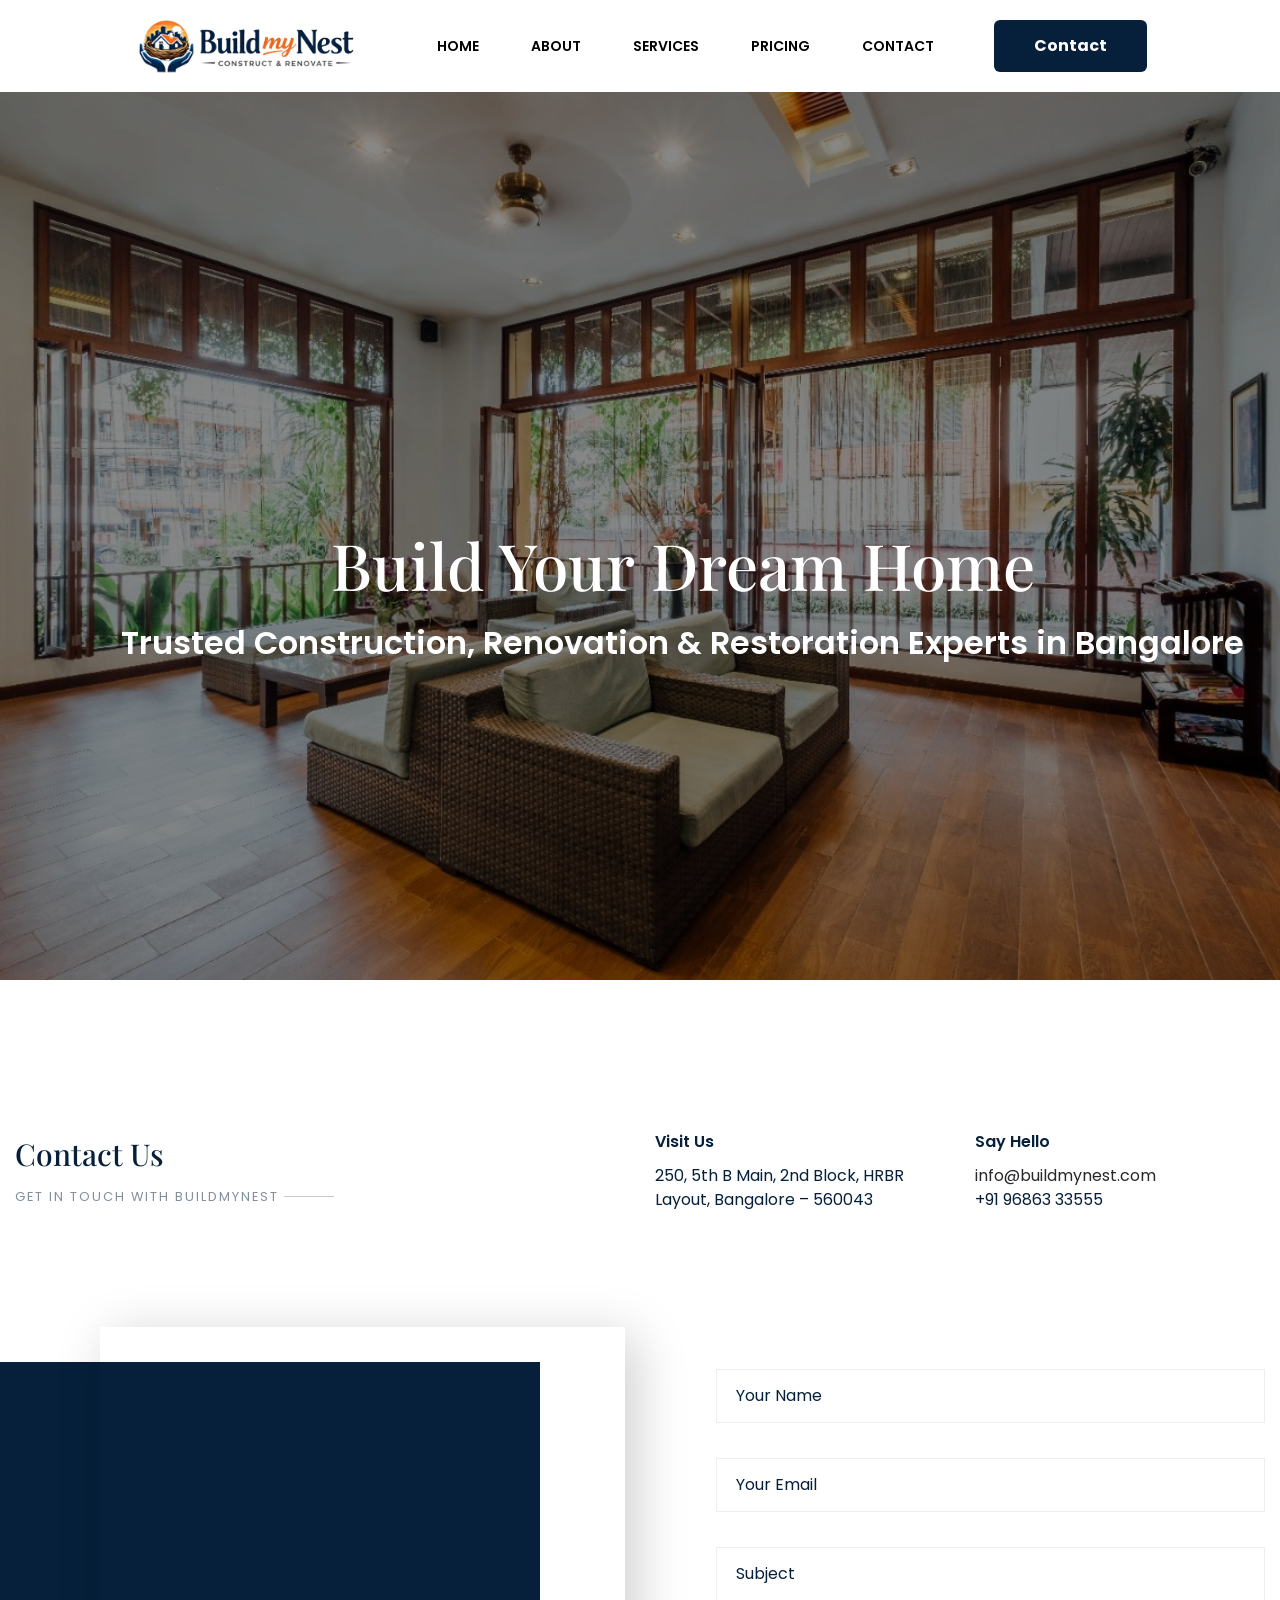
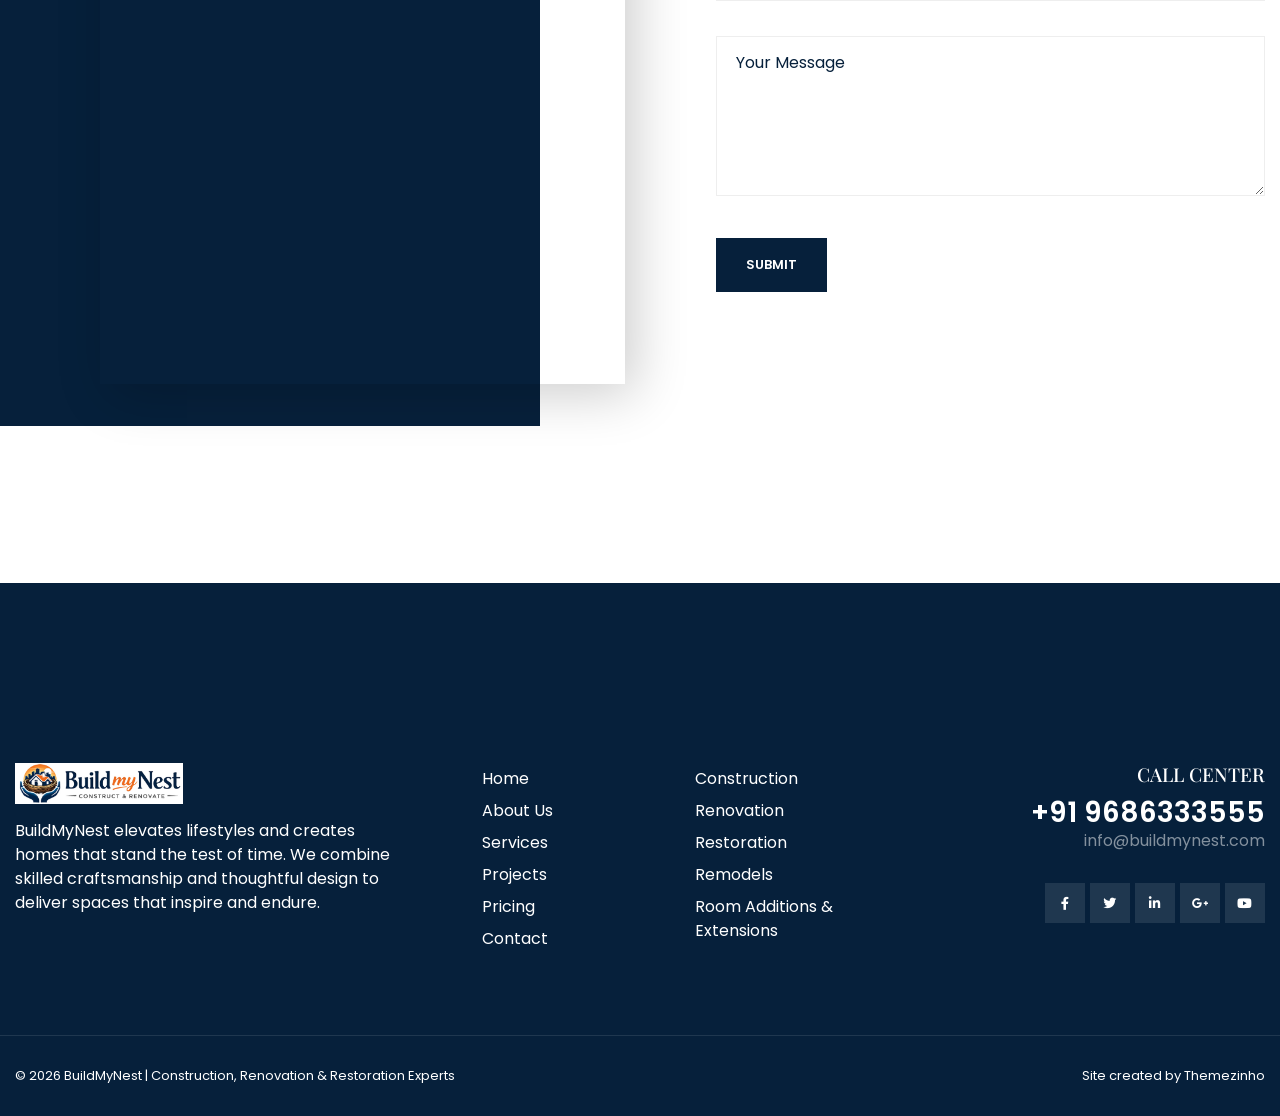
<file: contact.html>
<!doctype html>
<html lang="en">

<!-- Mirrored from themezinho.net/hompark/contact.html by HTTrack Website Copier/3.x [XR&CO'2014], Fri, 05 Dec 2025 11:03:22 GMT -->
<head>
<meta charset="utf-8">
<meta name="viewport" content="width=device-width, initial-scale=1, shrink-to-fit=no">
<meta name="format-detection" content="telephone=no">
<meta name="theme-color" content="#282828"/>
<title>BuildMyNest | Construction, Renovation & Restoration Experts in Bangalore</title><meta name="author" content="Themezinho">
<meta name="description" content="Homepark | Real Estate & Luxury Homes">
<meta name="keywords" content="homepark, realestate, flat, apartment, benefits, facility, consultation, home, house, studio, pool, animation, transportation">

<!-- SOCIAL MEDIA META -->
<meta property="og:description" content="Homepark | Real Estate & Luxury Homes">
<meta property="og:image" content="preview.html">
<meta property="og:site_name" content="homepark">
<meta property="og:title" content="homepark">
<meta property="og:type" content="website">
<meta property="og:url" content="http://www.themezinho.net/hompark">

<!-- TWITTER META -->
<meta name="twitter:card" content="summary">
<meta name="twitter:site" content="@homepark">
<meta name="twitter:creator" content="@homepark">
<meta name="twitter:title" content="homepark">
<meta name="twitter:description" content="Homepark | Real Estate & Luxury Homes">
<meta name="twitter:image" content="preview.html">

<!-- FAVICON FILES -->
<link href="ico/apple-touch-icon-144-precomposed.png" rel="apple-touch-icon" sizes="144x144">
<link href="ico/apple-touch-icon-114-precomposed.png" rel="apple-touch-icon" sizes="114x114">
<link href="ico/apple-touch-icon-72-precomposed.png" rel="apple-touch-icon" sizes="72x72">
<link href="ico/apple-touch-icon-57-precomposed.png" rel="apple-touch-icon">
<link href="ico/favicon.png" rel="shortcut icon">

<!-- CSS FILES -->
<link rel="stylesheet" href="css/fontawesome.min.css">
<link rel="stylesheet" href="css/animate.min.css">
<link rel="stylesheet" href="css/fancybox.min.css">
<link rel="stylesheet" href="css/odometer.min.css">
<link rel="stylesheet" href="css/swiper.min.css">
<link rel="stylesheet" href="css/bootstrap.min.css">
<link rel="stylesheet" href="css/style.css">
</head>


<body>

<div class="side-navigation">
  <div class="menu">
    <ul>
      <li><a href="index.html">HOME</a></li>
      
      <li><a href="about.html">ABOUT</a></li>

      <li><a href="facilities.html">SERVICES</a></li>

      <li><a href="projects.html">PROJECTS</a></li>

      <li><a href="blog.html">PRICING</a></li>

      <li><a href="contact.html">CONTACT</a></li>
    </ul>
  </div>
   
  <div class="side-content">
    <figure> <img src="images/images/buildlogo2.jpeg" alt="Image"> </figure>
    <p>Through every completed project, Buildmynest elevates lifestyles and remains a hallmark of luxury living.</p>
    <h6 sty>+91 96863 33555</h6>
    <p><a href="#">info@buildmynest.com</a></p>
    <ul class="social-media">
      <li><a href="#"><i class="fab fa-facebook-f"></i></a></li>
      <li><a href="#"><i class="fab fa-twitter"></i></a></li>
      <li><a href="#"><i class="fab fa-linkedin-in"></i></a></li>
      <li><a href="#"><i class="fab fa-google-plus-g"></i></a></li>
      <li><a href="#"><i class="fab fa-youtube"></i></a></li>
    </ul>
<small>© 2026 BuildMyNest | Construction, Renovation & Restoration Experts</small></div>  
</div>


<!-- NAVBAR -->
<nav class="navbar">
  <div class="container">
    <div class="nav-wrapper">

      <!-- Logo -->
      <div class="logo">
        <a href="index.html">
          <img src="images/images/buildlogo2.jpeg" alt="BuildMyNest Logo">
        </a>
      </div>

      <!-- Menu -->
      <div class="menu">
        <ul>
          <li><a href="index.html">HOME</a></li>
          <li><a href="about.html">ABOUT</a></li>

          <li class="dropdown">
            <a href="#">SERVICES</a>
            <ul class="dropdown-menu">
             
              <li><a href="facilities.html" style="color: #ffffff !important;">Construction</a></li>
<li><a href="resale.html" style="color: #ffffff !important;">Renovation</a></li>
<li><a href="propertymanage.html" style="color: #ffffff !important;">Restoration</a></li>
            </ul>
          </li>

          <!-- <li><a href="projects.html">PROJECTS</a></li> -->
          <li><a href="blog.html">PRICING</a></li>
          <li><a href="contact.html">CONTACT</a></li>
        </ul>
      </div>

      <!-- Phone -->

      <!-- <div class="phone-email">
        <h4 style="font-size: medium;">+91 96863 33555</h4>
        <small><a href="mailto:info@buildmynest.com">info@buildmynest.com</a></small>
      </div> -->

      <div class="nav-btn">
<a href="contact.html" class="contact-btn" style="color: #fff !important;">
  Contact
</a></div>

      <!-- Hamburger -->
      <div class="hamburger">
        <span></span>
        <span></span>
        <span></span>
      </div>

    </div>
  </div>
</nav>


<style>/* Container */


 /* NAVBAR */
.navbar {
  width: 100%;
  background: #fff;
  position: fixed;
  top: 0;
  left: 0;
  z-index: 1000;
  padding: 10px 20px; /* reduced vertical padding */
  box-sizing: border-box;
}

body {
  padding-top: 80px; /* adjust to navbar height */
}

.nav-wrapper {
  display: flex;
  align-items: center;
}
.menu {
  margin-left: 40px;   /* small gap after logo */
}

.logo {
  flex-shrink: 0;
  margin: 0;
  padding: 0;
}

.logo img {
  height: 55px;
  width: auto;  /* keep aspect ratio */
  display: block;
}

.nav-btn {
  margin-left: auto;
  margin-left: 60px; /* pushes slightly away from edge */
}

.contact-btn {
  background: #06203b;
  color: #fff !important;
  padding: 14px 40px;   /* bigger button */
  font-size: 16px;      /* bigger text */
  font-weight: 700;
  text-decoration: none;
  border-radius: 6px;
  transition: all 0.3s ease;
  display: inline-block;
}

.contact-btn:hover {
  background: #0a2f57;
  transform: translateY(-3px);
}

/* MENU */
.menu ul {
  display: flex;
  gap: 12px; /* reduced gap */
  list-style: none;
  margin: 0;
  padding: 0;
}

.menu ul li a {
  text-decoration: none;
  font-size: 14px;
  color: #000;
  font-weight: 600;
  padding: 6px 8px;
  transition: color 0.3s;
}

.menu ul li a:hover {
  color: #06203b;
}

/* DROPDOWN */
.dropdown-menu {
  display: none;
  position: absolute;
  top: 100%;
  left: 0;
  background: #fff;
  list-style: none;
  padding: 10px 0;
  min-width: 180px;
  box-shadow: 0 5px 15px rgba(0,0,0,0.1);
  z-index: 1001;
}

.dropdown-menu li {
  padding: 5px 20px;
}

.dropdown-menu li a {
  color: #333;
  font-weight: 500;
}

.dropdown:hover .dropdown-menu {
  display: block;
}

/* PHONE */
.phone-email {
  text-align: right;
  white-space: nowrap;
  font-size: 13px;
  
}

.phone-email h4 {
margin-left: 20px;

  color: #000;
  font-weight: 600;
}

.phone-email small a {
  color: #000;
margin-left: 20px;
font-size: 14px;
  text-decoration: none;
}

/* Force navbar links black in all states */
.navbar a,
.navbar a:visited,
.navbar a:hover,
.navbar a:active,
.navbar a:focus {
  color: #000 !important;
}
/* Hide side navigation on desktop */
.side-navigation {
  display: none;
}

/* Show hamburger on desktop and hide by default on mobile */
.hamburger {
  display: none;
}

/* Mobile styles */
@media (max-width: 768px) {
  /* Show hamburger icon */
  .hamburger {
    display: flex;
    margin-left: auto;
  }

  @media (max-width: 768px) {
  .phone-email {
    display: none !important;
  }
}
  /* Hide desktop menu */
  .menu {
    display: none;
  }

  /* Show side navigation */
  .side-navigation {
    display: block;
    position: fixed;
    top: 0;
    left: -250px; /* hide offscreen */
    width: 250px;
    height: 100vh;
    background: #fff;
    box-shadow: 2px 0 8px rgba(0,0,0,0.15);
    overflow-y: auto;
    transition: left 0.3s ease;
    z-index: 1500;
    padding: 20px;
  }

  /* When side nav is active (use a class e.g. 'active') */
  .side-navigation.active {
    left: 0; /* slide in */
  }

  /* Style side nav menu */
  .side-navigation .menu ul {
    flex-direction: column;
    gap: 10px;
  }

  .side-navigation .menu ul li a {
    font-size: 18px;
    padding: 10px 5px;
    color: #06203b;
    font-weight: 600;
  }

  .side-navigation .side-content {
    margin-top: 40px;
    font-size: 14px;
    color: #444;
  }

  .side-navigation .side-content figure img {
    width: 100%;
    max-width: 180px;
    margin-bottom: 15px;
  }

  /* Social media icons horizontally */
  .side-navigation .social-media {
    display: flex;
    gap: 15px;
    padding: 10px 0;
  }

  /* Small copyright text */
  .side-navigation small {
    display: block;
    margin-top: 20px;
    font-size: 12px;
    color: #aaa;
  }
}



.hamburger span {
  width: 25px;
  height: 3px;
  background: #06203b;
  margin: 0; /* remove large left margin */
}

.dropdown {
  position: relative;
}

.dropdown a {
  text-decoration: none;
  padding: 10px 15px;
  display: block;
}

/* Hidden menu */
.dropdown-menu {
  display: none;
  position: absolute;
  background: white;
  padding: 0;
  margin: 0;
  list-style: none;
  box-shadow: 0 2px 8px rgba(0,0,0,0.15);
  min-width: 180px;
  z-index: 999;
}

/* Dropdown items */
.dropdown-menu li a {
  padding: 10px 15px;
  color: #333;
}

.dropdown-menu li a:hover {
  background: #f0f0f0;
}

/* Show on hover */
.dropdown:hover .dropdown-menu {
  display: block;
}
</style>



<header class="slider">
  <div class="slider-container">
    <div class="swiper-wrapper">

     <!-- Slide 1 -->
<div class="swiper-slide">
  <img src="images/lobby-living-room-hotel (1).jpg" alt="Dream Home" class="slide-bg">
    <div class="overlay"></div>

  <div class="container">
    <h1><span>Build Your</span> Dream Home</h1>
<h2>Trusted Construction, Renovation & Restoration Experts in Bangalore</h2>

    <!-- <a href="contact.html">GET A CALL BACK IN 5 MINUTES <i class="fas fa-caret-right"></i></a> -->

    <!-- <figure><img src="images/services-icon01.png" alt="Service Icon"></figure> -->
  </div>
</div>


<style>
/* Black overlay */
.overlay {
  position: absolute;
  inset: 0;
  background: rgba(0, 0, 0, 0.3); /* Adjust 0.6 for darker/lighter */
  z-index: 1;
}

.swiper-slide {
  position: relative;
  width: 100%;
  height: 100vh; /* full viewport height */
  overflow: hidden;
}

.slide-bg {
  position: absolute;
  top: 0;
  left: 0;
  width: 100%;
  height: 100%;
  object-fit: cover; /* scales image properly without distortion */
  z-index: -1;       /* send background behind content */
}

.swiper-slide .container {
  position: relative; /* ensures content is above the image */
  z-index: 1;
  text-align: center;
  color: #fff;
  padding-top: 20vh; /* adjust vertical positioning */
}
/* Disable Swiper slider behavior */
.slider,
.slider-container,
.swiper-wrapper {
  display: block !important;
}

/* Force only the first slide to show */
.swiper-slide {
  display: none !important;
  position: relative;
}

.swiper-slide:first-child {
  display: block !important;
}

/* Remove transform/animation effects */
.swiper-wrapper {
  transform: none !important;
  transition: none !important;
}

/* Ensure full height */
.swiper-slide {
  height: 100vh !important;
}
</style>

  </div>
</header>
<!-- end page-header -->

<section class="contact">
  <div class="container">
    <div class="row align-items-center">
      <div class="col-lg-6 wow fadeInUp"> 
        <h4><span>Contact </span>Us</h4>
        <small>Get in Touch with BuildMyNest</small> 
      </div>
      <!-- end col-6 -->

      <div class="col-lg-3 col-md-6 wow fadeInUp"> 
        <address>
          <strong>Visit Us</strong>
          <p>250, 5th B Main, 2nd Block, HRBR Layout, Bangalore – 560043</p>
        </address>
      </div>
      <!-- end col-3 -->

      <div class="col-lg-3 col-md-6 wow fadeInUp"> 
        <address>
          <strong>Say Hello</strong>
          <p><a href="mailto:info@buildmynest.com">info@buildmynest.com</a><br>+91 96863 33555</p>
        </address>
      </div>
      <!-- end col-3 -->
    </div>
    <!-- end row -->

    <div class="row align-items-center">
      <div class="col-lg-6">
        <div class="map">
          <div class="holder" data-stellar-ratio="1.07"> 
            <iframe src="https://www.google.com/maps/embed?pb=!1m18!1m12!1m3!1d15548.921234799525!2d77.63315104103346!3d13.021000602878333!2m3!1f0!2f0!3f0!3m2!1i1024!2i768!4f13.1!3m3!1m2!1s0x3bae172bea81e721%3A0x7e91cd583fc20d9a!2sHRBR%20Layout%2C%20Kalyan%20Nagar%2C%20Bengaluru%2C%20Karnataka%20560043!5e0!3m2!1sen!2sin!4v1772262044484!5m2!1sen!2sin" allowfullscreen></iframe>
          </div>
        </div>
        <!-- end map -->
      </div>
      <!-- end col-6 -->

      <div class="col-lg-6">
        <div class="contact-form">  
          <form id="contact" name="contact" method="post">
            <div class="form-group">
              <input type="text" name="name" id="name" autocomplete="off" required>
              <span>Your Name</span>
            </div>
            <!-- end form-group -->

            <div class="form-group">
              <input type="text" name="name" id="name" autocomplete="off" required>
              <span>Your Email</span>
            </div>

            <!-- <div class="form-group"> 
              <input type="email" name="email" id="email" autocomplete="off" required>
              <span>Your Email</span>
            </div> -->
            <!-- end form-group -->

            <div class="form-group"> 
              <input type="text" name="subject" id="subject" autocomplete="off" required>
              <span>Subject</span>
            </div>
            <!-- end form-group -->

            <div class="form-group"> 
              <textarea name="message" id="message" autocomplete="off" required></textarea>
              <span>Your Message</span>
            </div>
            <!-- end form-group -->

            <div class="form-group">
              <button id="submit" type="submit" name="submit">Submit</button>
            </div>
            <!-- end form-group -->
          </form>
          <!-- end form --> 

          <div class="form-group">
            <div id="success" class="alert alert-success wow fadeInUp" role="alert">
              Your message was sent successfully! We will get in touch shortly.
            </div>
            <!-- end success -->

            <div id="error" class="alert alert-danger wow fadeInUp" role="alert">
              Something went wrong, please try refreshing and submitting the form again.
            </div>
            <!-- end error --> 
          </div>
          <!-- end form-group -->
        </div>
        <!-- end contact-form -->
      </div>
      <!-- end col-6 -->
    </div>
    <!-- end row --> 
  </div>
  <!-- end container --> 
</section>

<!-- end contact -->




<!-- Popup Contact Form -->
<!-- <div id="contact-popup" class="popup-overlay">
  <div class="popup-content">
    <span class="close-btn">&times;</span>
    <h2>Contact Us</h2>
    <form id="contactForm">
      <label for="name">Name</label>
      <input type="text" id="name" name="name" placeholder="Your Name" required>

      <label for="phone">Phone Number</label>
      <input type="tel" id="phone" name="phone" placeholder="Your Phone Number" required>

      <label for="message">Message</label>
      <textarea id="message" name="message" placeholder="Your Message" rows="4" required></textarea>

      <button type="submit">Submit</button>
    </form>
  </div>
</div> -->

<style>
@import url('https://fonts.googleapis.com/css2?family=Poppins:wght@400;500;600;700&display=swap');

.popup-overlay {
  position: fixed;
  top: 0;
  left: 0;
  width: 100%;
  height: 100%;
  background-color: rgba(0,0,0,0.5);
  display: flex; /* Make it flex to center the content */
  justify-content: center;
  align-items: center;
  z-index: 1000;
  font-family: 'Poppins', sans-serif;
}

.popup-content {
  background-color: #ffffff;
  padding: 20px 25px; /* Reduced top/bottom padding */
  border-radius: 12px;
  width: 90%;
  max-width: 400px;
  max-height: 500px; /* Limit height */
  overflow-y: auto; /* Scroll if content exceeds max-height */
  box-shadow: 0 8px 20px rgba(54, 106, 168, 0.4);
  position: relative;
  text-align: center;
}

.close-btn {
  position: absolute;
  top: 10px;
  right: 15px;
  font-size: 28px;
  cursor: pointer;
  color: #366aa8;
}

.popup-content h2 {
  color: #366aa8;
  margin-bottom: 20px;
  font-weight: 600;
}

.popup-content label {
  display: block;
  text-align: left;
  margin-bottom: 5px;
  color: #366aa8;
  font-weight: 500;
}

.popup-content input,
.popup-content textarea {
  width: 100%;
  padding: 10px 12px;
  margin-bottom: 15px;
  border: 1px solid #ccc;
  border-radius: 8px;
  font-family: 'Poppins', sans-serif;
}

.popup-content button {
  background-color: #366aa8;
  color: #ffffff;
  border: none;
  padding: 12px 25px;
  border-radius: 8px;
  font-size: 1rem;
  font-weight: 500;
  cursor: pointer;
  transition: background-color 0.3s ease;
}

.popup-content button:hover {
  background-color: #2d5d8e;
}
</style>

<script>
document.addEventListener("DOMContentLoaded", function() {
  const popup = document.getElementById('contact-popup');
  const closeBtn = document.querySelector('.close-btn');

  // Show popup immediately
  popup.style.display = 'flex';

  // Close popup on close button
  closeBtn.addEventListener('click', function() {
    popup.style.display = 'none';
  });

  // Close popup when clicking outside the content
  window.addEventListener('click', function(e) {
    if (e.target == popup) {
      popup.style.display = 'none';
    }
  });

  // Handle form submission
  document.getElementById('contactForm').addEventListener('submit', function(e){
    e.preventDefault();
    alert('Thank you for contacting us! We will get back to you shortly.');
    popup.style.display = 'none';
    this.reset();
  });
});
</script>


<!-- <section class="footer-bar">
  <div class="container">
    <div class="inner wow fadeIn">
      <div class="row">
        <div class="col-lg-4 wow fadeInUp" data-wow-delay="0.05s">
          <figure><img src="images/footer-icon01.png" alt="Image"></figure>
          <h3>Address Infos</h3>
          <p>Kyiv | G. Stalingrada Avenue, 6 <br>
            Vilnius | Antakalnio St. 17</p>
        </div>
        <div class="col-lg-4 wow fadeInUp" data-wow-delay="0.10s">
          <figure><img src="images/footer-icon02.png" alt="Image"></figure>
          <h3>Working Hours</h3>
          <p>Monday to Friday <strong>09:00</strong> to <strong>18:30</strong> <br>
            Saturday we work until <strong>15:30</strong></p>
        </div>
        <div class="col-lg-4 wow fadeInUp" data-wow-delay="0.15s">
          <figure><img src="images/footer-icon03.png" alt="Image"></figure>
          <h3>Sales Office</h3>
          <p>Boryssa Himry 124 B Block Pozniaky<br>
            Kiev Oblast - Ukraine</p>
        </div>
      </div>
    </div>
  </div>
</section> -->


<footer class="footer">
  <div class="container">
    <div class="row">

      <div class="col-lg-4 wow fadeInUp" data-wow-delay="0.05s"> 
        <img src="images/images/buildlogo2.jpeg" alt="BuildMyNest Logo" class="logo">
        <p>
          BuildMyNest elevates lifestyles and creates homes that stand the test of time. We combine skilled craftsmanship and thoughtful design to deliver spaces that inspire and endure.
        </p>
      </div>

      <div class="col-lg-2 col-md-6 wow fadeInUp" data-wow-delay="0.10s">
        <ul class="footer-menu">
          <li><a href="index.html">Home</a></li>
          <li><a href="about.html">About Us</a></li>
          <li><a href="facilities.html">Services</a></li>
          <li><a href="projects.html">Projects</a></li>
          <li><a href="blog.html">Pricing</a></li>
          <!-- <li><a href="career.html">Career</a></li> -->
          <li><a href="contact.html">Contact</a></li>
        </ul>
      </div>

      <div class="col-lg-2 col-md-6 wow fadeInUp" data-wow-delay="0.15s">
  <ul class="footer-menu">
    <li><a href="#">Construction</a></li>
    <li><a href="#">Renovation</a></li>
    <li><a href="#">Restoration</a></li>
    <li><a href="#">Remodels</a></li>
    <li><a href="#">Room Additions & Extensions</a></li>
  </ul>
</div>

      <div class="col-lg-4 wow fadeInUp" data-wow-delay="0.20s">
        <div class="contact-box">
          <h5>CALL CENTER</h5>
          <h3>+91 9686333555</h3>
          <p><a href="#">info@buildmynest.com</a></p>
          <ul>
            <li><a href="#"><i class="fab fa-facebook-f"></i></a></li>
            <li><a href="#"><i class="fab fa-twitter"></i></a></li>
            <li><a href="#"><i class="fab fa-linkedin-in"></i></a></li>
            <li><a href="#"><i class="fab fa-google-plus-g"></i></a></li>
            <li><a href="#"><i class="fab fa-youtube"></i></a></li>
          </ul>
        </div>
      </div>

      <div class="col-12"> 
        <span class="copyright">© 2026 BuildMyNest | Construction, Renovation & Restoration Experts</span> 
        <span class="creation">Site created by <a href="#">Themezinho</a></span> 
      </div>

    </div>
  </div>
</footer>



<!-- JS FILES --> 
<script src="js/jquery.min.js"></script> 
<script src="js/popper.min.js"></script> 
<script src="js/bootstrap.min.js"></script> 
<script src="js/swiper.min.js"></script> 
<script src="js/fancybox.min.js"></script> 
<script src="js/odometer.min.js"></script> 
<script src="js/wow.min.js"></script> 
<script src="js/text-rotater.js"></script> 
<script src="js/jquery.stellar.js"></script> 
<script src="js/isotope.min.js"></script> 
<script src="js/jquery.form.min.js"></script> 
<script src="js/jquery.validate.min.js"></script> 
<script src="js/contact.form.min.js"></script> 
<script src="js/scripts.js"></script>
</body>

<!-- Mirrored from themezinho.net/hompark/contact.html by HTTrack Website Copier/3.x [XR&CO'2014], Fri, 05 Dec 2025 11:03:23 GMT -->
</html>
</file>
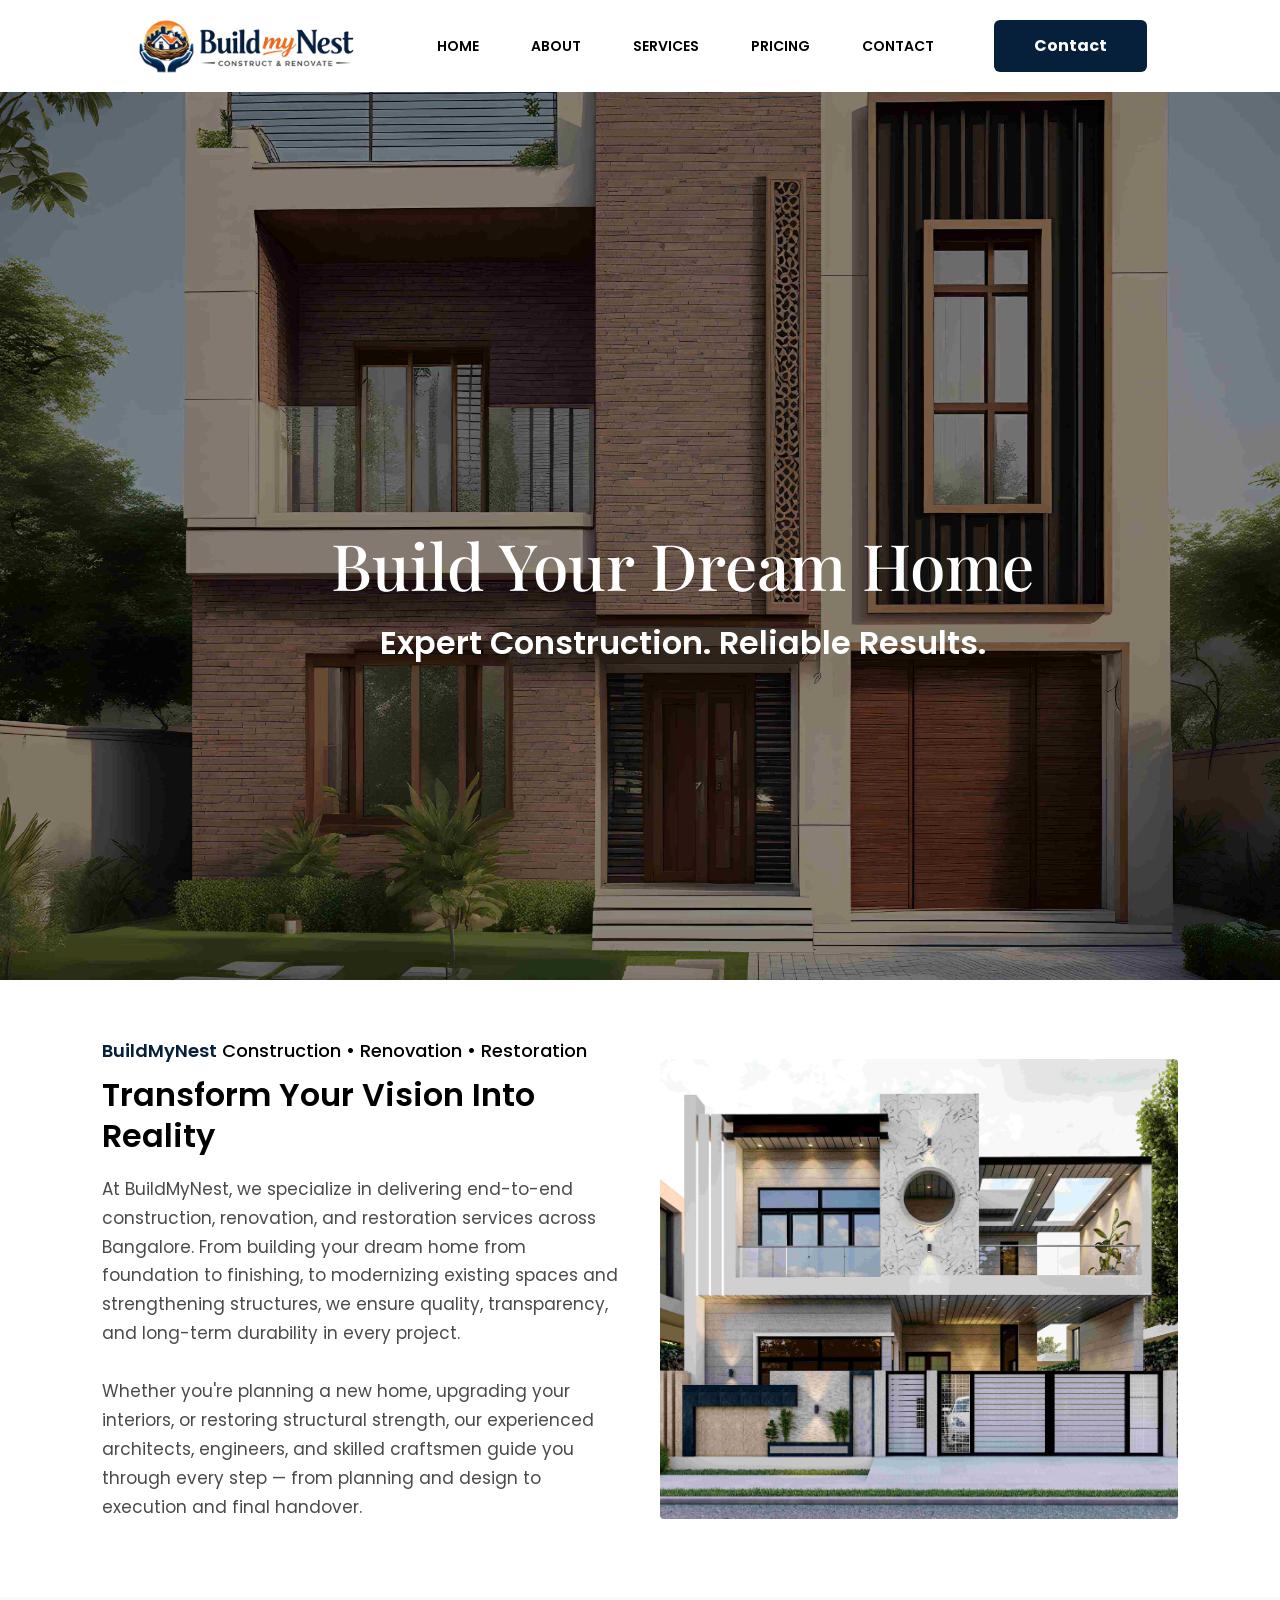
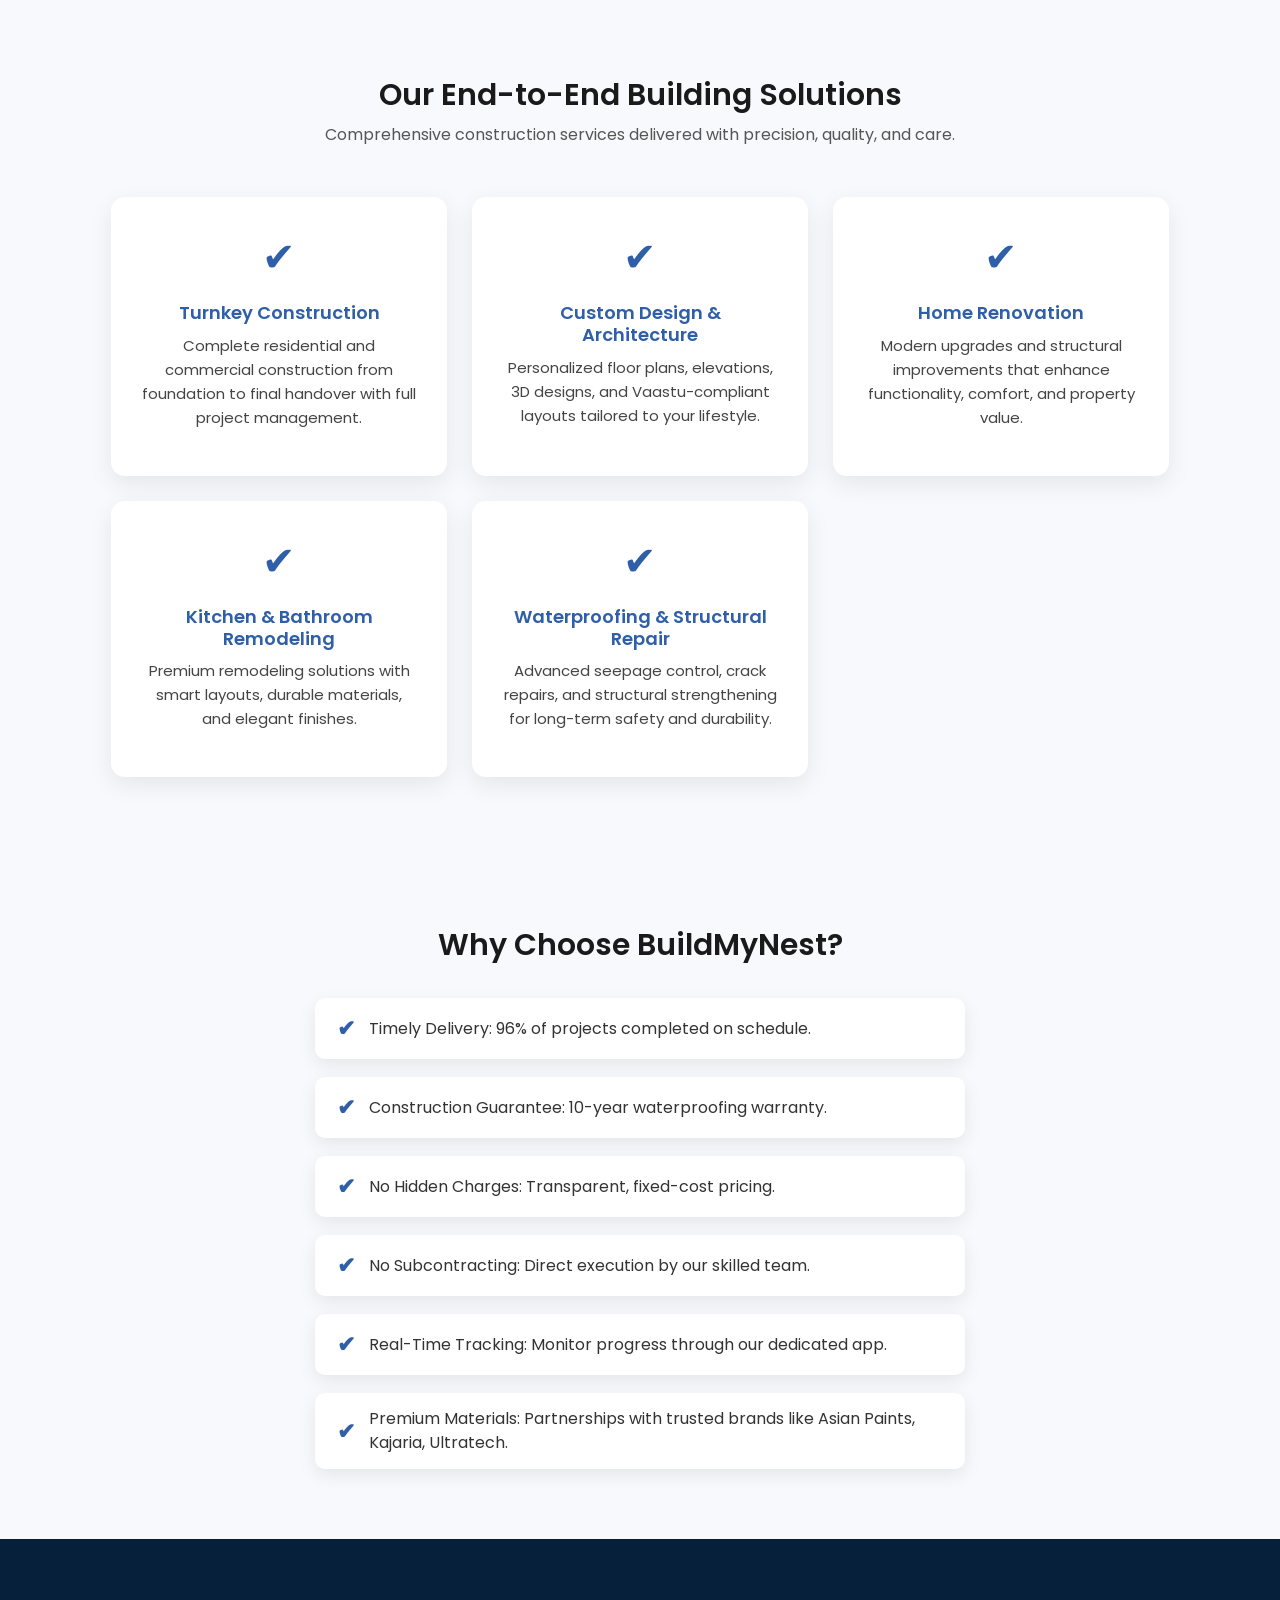
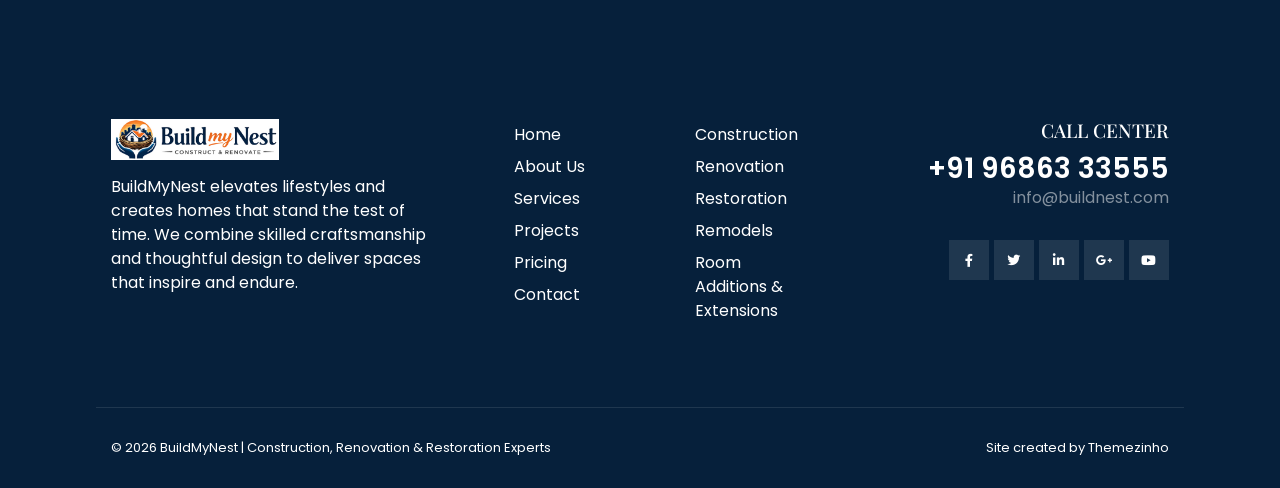
<file: facilities.html>
<!doctype html>
<html lang="en">

<!-- Mirrored from themezinho.net/hompark/contact.html by HTTrack Website Copier/3.x [XR&CO'2014], Fri, 05 Dec 2025 11:03:22 GMT -->
<head>
<meta charset="utf-8">
<meta name="viewport" content="width=device-width, initial-scale=1, shrink-to-fit=no">
<meta name="format-detection" content="telephone=no">
<meta name="theme-color" content="#282828"/>
<title>BuildMyNest | Construction, Renovation & Restoration Experts in Bangalore</title><meta name="author" content="Themezinho">
<meta name="description" content="Homepark | Real Estate & Luxury Homes">
<meta name="keywords" content="homepark, realestate, flat, apartment, benefits, facility, consultation, home, house, studio, pool, animation, transportation">

<!-- SOCIAL MEDIA META -->
<meta property="og:description" content="Homepark | Real Estate & Luxury Homes">
<meta property="og:image" content="preview.html">
<meta property="og:site_name" content="homepark">
<meta property="og:title" content="homepark">
<meta property="og:type" content="website">
<meta property="og:url" content="http://www.themezinho.net/hompark">

<!-- TWITTER META -->
<meta name="twitter:card" content="summary">
<meta name="twitter:site" content="@homepark">
<meta name="twitter:creator" content="@homepark">
<meta name="twitter:title" content="homepark">
<meta name="twitter:description" content="Homepark | Real Estate & Luxury Homes">
<meta name="twitter:image" content="preview.html">

<!-- FAVICON FILES -->
<link href="ico/apple-touch-icon-144-precomposed.png" rel="apple-touch-icon" sizes="144x144">
<link href="ico/apple-touch-icon-114-precomposed.png" rel="apple-touch-icon" sizes="114x114">
<link href="ico/apple-touch-icon-72-precomposed.png" rel="apple-touch-icon" sizes="72x72">
<link href="ico/apple-touch-icon-57-precomposed.png" rel="apple-touch-icon">
<link href="ico/favicon.png" rel="shortcut icon">

<!-- CSS FILES -->
<link rel="stylesheet" href="css/fontawesome.min.css">
<link rel="stylesheet" href="css/animate.min.css">
<link rel="stylesheet" href="css/fancybox.min.css">
<link rel="stylesheet" href="css/odometer.min.css">
<link rel="stylesheet" href="css/swiper.min.css">
<link rel="stylesheet" href="css/bootstrap.min.css">
<link rel="stylesheet" href="css/style.css">
</head>

<body>

<div class="side-navigation">
  <div class="menu">
    <ul>
      <li><a href="index.html">HOME</a></li>
      
      <li><a href="about.html">ABOUT</a></li>

      <li><a href="facilities.html">SERVICES</a></li>

      <li><a href="projects.html">PROJECTS</a></li>

      <li><a href="blog.html">PRICING</a></li>

      <li><a href="contact.html">CONTACT</a></li>
    </ul>
  </div>
   
  <div class="side-content">
    <figure> <img src="images/images/buildlogo2.jpeg" alt="Image"> </figure>
    <p>Through every completed project, Buildmynest elevates lifestyles and remains a hallmark of luxury living.</p>
    <h6 sty>+91 96863 33555</h6>
    <p><a href="#">info@buildmynest.com</a></p>
    <ul class="social-media">
      <li><a href="#"><i class="fab fa-facebook-f"></i></a></li>
      <li><a href="#"><i class="fab fa-twitter"></i></a></li>
      <li><a href="#"><i class="fab fa-linkedin-in"></i></a></li>
      <li><a href="#"><i class="fab fa-google-plus-g"></i></a></li>
      <li><a href="#"><i class="fab fa-youtube"></i></a></li>
    </ul>
<small>© 2026 BuildMyNest | Construction, Renovation & Restoration Experts</small></div>  
</div>


<!-- NAVBAR -->
<nav class="navbar">
  <div class="container">
    <div class="nav-wrapper">

      <!-- Logo -->
      <div class="logo">
        <a href="index.html">
          <img src="images/images/buildlogo2.jpeg" alt="BuildMyNest Logo">
        </a>
      </div>

      <!-- Menu -->
      <div class="menu">
        <ul>
          <li><a href="index.html">HOME</a></li>
          <li><a href="about.html">ABOUT</a></li>

          <li class="dropdown">
            <a href="#">SERVICES</a>
            <ul class="dropdown-menu">
             
              <li><a href="facilities.html" style="color: #ffffff !important;">Construction</a></li>
<li><a href="resale.html" style="color: #ffffff !important;">Renovation</a></li>
<li><a href="propertymanage.html" style="color: #ffffff !important;">Restoration</a></li>
            </ul>
          </li>

          <!-- <li><a href="projects.html">PROJECTS</a></li> -->
          <li><a href="blog.html">PRICING</a></li>
          <li><a href="contact.html">CONTACT</a></li>
        </ul>
      </div>

      <!-- Phone -->

      <!-- <div class="phone-email">
        <h4 style="font-size: medium;">+91 96863 33555</h4>
        <small><a href="mailto:info@buildmynest.com">info@buildmynest.com</a></small>
      </div> -->

      <div class="nav-btn">
<a href="contact.html" class="contact-btn" style="color: #fff !important;">
  Contact
</a></div>

      <!-- Hamburger -->
      <div class="hamburger">
        <span></span>
        <span></span>
        <span></span>
      </div>

    </div>
  </div>
</nav>


<header class="slider">
  <div class="slider-container">
    <div class="swiper-wrapper">

     <!-- Slide 1 -->
<div class="swiper-slide">
  <img src="images/house-pakistan-rendered-images (1) (1).jpg" alt="Dream Home" class="slide-bg">
    <div class="overlay"></div>

  <div class="container">
    <h1><span>Build</span> Your Dream Home</h1>
<h2>Expert Construction. Reliable Results.</h2>
    <!-- <a href="contact.html">GET A CALL BACK IN 5 MINUTES <i class="fas fa-caret-right"></i></a> -->

    <!-- <figure><img src="images/services-icon01.png" alt="Service Icon"></figure> -->
  </div>
</div>


<style>
.overlay {
  position: absolute;
  inset: 0;
  background: rgba(0, 0, 0, 0.3); /* Adjust 0.6 for darker/lighter */
  z-index: 1;
}

  /* NAVBAR */
.navbar {
  width: 100%;
  background: #fff;
  position: fixed;
  top: 0;
  left: 0;
  z-index: 1000;
  padding: 10px 20px; /* reduced vertical padding */
  box-sizing: border-box;
}

body {
  padding-top: 80px; /* adjust to navbar height */
}

.nav-wrapper {
  display: flex;
  align-items: center;
}
.menu {
  margin-left: 40px;   /* small gap after logo */
}

.logo {
  flex-shrink: 0;
  margin: 0;
  padding: 0;
}

.logo img {
  height: 55px;
  width: auto;  /* keep aspect ratio */
  display: block;
}

.nav-btn {
  margin-left: auto;
  margin-left: 60px; /* pushes slightly away from edge */
}

.contact-btn {
  background: #06203b;
  color: #fff !important;
  padding: 14px 40px;   /* bigger button */
  font-size: 16px;      /* bigger text */
  font-weight: 700;
  text-decoration: none;
  border-radius: 6px;
  transition: all 0.3s ease;
  display: inline-block;
}

.contact-btn:hover {
  background: #0a2f57;
  transform: translateY(-3px);
}

/* MENU */
.menu ul {
  display: flex;
  gap: 12px; /* reduced gap */
  list-style: none;
  margin: 0;
  padding: 0;
}

.menu ul li a {
  text-decoration: none;
  font-size: 14px;
  color: #000;
  font-weight: 600;
  padding: 6px 8px;
  transition: color 0.3s;
}

.menu ul li a:hover {
  color: #06203b;
}

/* DROPDOWN */
.dropdown-menu {
  display: none;
  position: absolute;
  top: 100%;
  left: 0;
  background: #fff;
  list-style: none;
  padding: 10px 0;
  min-width: 180px;
  box-shadow: 0 5px 15px rgba(0,0,0,0.1);
  z-index: 1001;
}

.dropdown-menu li {
  padding: 5px 20px;
}

.dropdown-menu li a {
  color: #333;
  font-weight: 500;
}

.dropdown:hover .dropdown-menu {
  display: block;
}

/* PHONE */
.phone-email {
  text-align: right;
  white-space: nowrap;
  font-size: 13px;
  
}

.phone-email h4 {
margin-left: 20px;

  color: #000;
  font-weight: 600;
}

.phone-email small a {
  color: #000;
margin-left: 20px;
font-size: 14px;
  text-decoration: none;
}

/* Force navbar links black in all states */
.navbar a,
.navbar a:visited,
.navbar a:hover,
.navbar a:active,
.navbar a:focus {
  color: #000 !important;
}
/* Hide side navigation on desktop */
.side-navigation {
  display: none;
}

/* Show hamburger on desktop and hide by default on mobile */
.hamburger {
  display: none;
}

/* Mobile styles */
@media (max-width: 768px) {
  /* Show hamburger icon */
  .hamburger {
    display: flex;
    margin-left: auto;
  }

  @media (max-width: 768px) {
  .phone-email {
    display: none !important;
  }
}
  /* Hide desktop menu */
  .menu {
    display: none;
  }

  /* Show side navigation */
  .side-navigation {
    display: block;
    position: fixed;
    top: 0;
    left: -250px; /* hide offscreen */
    width: 250px;
    height: 100vh;
    background: #fff;
    box-shadow: 2px 0 8px rgba(0,0,0,0.15);
    overflow-y: auto;
    transition: left 0.3s ease;
    z-index: 1500;
    padding: 20px;
  }

  /* When side nav is active (use a class e.g. 'active') */
  .side-navigation.active {
    left: 0; /* slide in */
  }

  /* Style side nav menu */
  .side-navigation .menu ul {
    flex-direction: column;
    gap: 10px;
  }

  .side-navigation .menu ul li a {
    font-size: 18px;
    padding: 10px 5px;
    color: #06203b;
    font-weight: 600;
  }

  .side-navigation .side-content {
    margin-top: 40px;
    font-size: 14px;
    color: #444;
  }

  .side-navigation .side-content figure img {
    width: 100%;
    max-width: 180px;
    margin-bottom: 15px;
  }

  /* Social media icons horizontally */
  .side-navigation .social-media {
    display: flex;
    gap: 15px;
    padding: 10px 0;
  }

  /* Small copyright text */
  .side-navigation small {
    display: block;
    margin-top: 20px;
    font-size: 12px;
    color: #aaa;
  }
}



.hamburger span {
  width: 25px;
  height: 3px;
  background: #06203b;
  margin: 0; /* remove large left margin */
}



.swiper-slide {
  position: relative;
  width: 100%;
  height: 100vh; /* full viewport height */
  overflow: hidden;
}

.slide-bg {
  position: absolute;
  top: 0;
  left: 0;
  width: 100%;
  height: 100%;
  object-fit: cover; /* scales image properly without distortion */
  z-index: -1;       /* send background behind content */
}

.swiper-slide .container {
  position: relative; /* ensures content is above the image */
  z-index: 1;
  text-align: center;
  color: #fff;
  padding-top: 20vh; /* adjust vertical positioning */
}
/* Disable Swiper slider behavior */
.slider,
.slider-container,
.swiper-wrapper {
  display: block !important;
}

/* Force only the first slide to show */
.swiper-slide {
  display: none !important;
  position: relative;
}

.swiper-slide:first-child {
  display: block !important;
}

/* Remove transform/animation effects */
.swiper-wrapper {
  transform: none !important;
  transition: none !important;
}

/* Ensure full height */
.swiper-slide {
  height: 100vh !important;
}
</style>

  </div>
</header>
<!-- end page-header -->







<section class="hero-section">
  <div class="hero-content">
    <h4><span>BuildMyNest</span> Construction • Renovation • Restoration</h4>

    <h3>Transform Your Vision Into Reality</h3>

    <p>
      At BuildMyNest, we specialize in delivering end-to-end construction, renovation, and restoration services across Bangalore. From building your dream home from foundation to finishing, to modernizing existing spaces and strengthening structures, we ensure quality, transparency, and long-term durability in every project.<br><br>

      Whether you're planning a new home, upgrading your interiors, or restoring structural strength, our experienced architects, engineers, and skilled craftsmen guide you through every step — from planning and design to execution and final handover.
    </p>
  </div>

  <div class="hero-image">
    <img src="images/house-with-sign-that-says-word-side (1).jpg" style="height: 460px;" alt="Residential project image" />
  </div>
</section>




<section class="how-we-help"> 
    <div class="container">

        <div class="section-head">
            <h2>Our End-to-End Building Solutions</h2>
            <p>Comprehensive construction services delivered with precision, quality, and care.</p>
        </div>

        <div class="help-grid">

            <!-- Card 1 -->
            <div class="help-card">
                <div class="icon">
                    ✔
                </div>
                <h3>Turnkey Construction</h3>
                <p>Complete residential and commercial construction from foundation to final handover with full project management.</p>
            </div>

            <!-- Card 2 -->
            <div class="help-card">
                <div class="icon">
                    ✔
                </div>
                <h3>Custom Design & Architecture</h3>
                <p>Personalized floor plans, elevations, 3D designs, and Vaastu-compliant layouts tailored to your lifestyle.</p>
            </div>

            <!-- Card 3 -->
            <div class="help-card">
                <div class="icon">
                    ✔
                </div>
                <h3>Home Renovation</h3>
                <p>Modern upgrades and structural improvements that enhance functionality, comfort, and property value.</p>
            </div>

            <!-- Card 4 -->
            <div class="help-card">
                <div class="icon">
                    ✔
                </div>
                <h3>Kitchen & Bathroom Remodeling</h3>
                <p>Premium remodeling solutions with smart layouts, durable materials, and elegant finishes.</p>
            </div>

            <!-- Card 5 -->
            <div class="help-card">
                <div class="icon">
                    ✔
                </div>
                <h3>Waterproofing & Structural Repair</h3>
                <p>Advanced seepage control, crack repairs, and structural strengthening for long-term safety and durability.</p>
            </div>

        </div>

    </div>
</section>




<!-- Popup Contact Form -->


<!-- <div id="contact-popup" class="popup-overlay">
  <div class="popup-content">
    <span class="close-btn">&times;</span>
    <h2>Contact Us</h2>
    <form id="contactForm">
      <label for="name">Name</label>
      <input type="text" id="name" name="name" placeholder="Your Name" required>

      <label for="phone">Phone Number</label>
      <input type="tel" id="phone" name="phone" placeholder="Your Phone Number" required>

      <label for="message">Message</label>
      <textarea id="message" name="message" placeholder="Your Message" rows="4" required></textarea>

      <button type="submit">Submit</button>
    </form>
  </div>
</div> -->

<style>
@import url('https://fonts.googleapis.com/css2?family=Poppins:wght@400;500;600;700&display=swap');

.popup-overlay {
  position: fixed;
  top: 0;
  left: 0;
  width: 100%;
  height: 100%;
  background-color: rgba(0,0,0,0.5);
  display: flex; /* Make it flex to center the content */
  justify-content: center;
  align-items: center;
  z-index: 1000;
  font-family: 'Poppins', sans-serif;
}

.popup-content {
  background-color: #ffffff;
  padding: 20px 25px; /* Reduced top/bottom padding */
  border-radius: 12px;
  width: 90%;
  max-width: 400px;
  max-height: 500px; /* Limit height */
  overflow-y: auto; /* Scroll if content exceeds max-height */
  box-shadow: 0 8px 20px rgba(54, 106, 168, 0.4);
  position: relative;
  text-align: center;
}

.close-btn {
  position: absolute;
  top: 10px;
  right: 15px;
  font-size: 28px;
  cursor: pointer;
  color: #366aa8;
}

.popup-content h2 {
  color: #366aa8;
  margin-bottom: 20px;
  font-weight: 600;
}

.popup-content label {
  display: block;
  text-align: left;
  margin-bottom: 5px;
  color: #366aa8;
  font-weight: 500;
}

.popup-content input,
.popup-content textarea {
  width: 100%;
  padding: 10px 12px;
  margin-bottom: 15px;
  border: 1px solid #ccc;
  border-radius: 8px;
  font-family: 'Poppins', sans-serif;
}

.popup-content button {
  background-color: #366aa8;
  color: #ffffff;
  border: none;
  padding: 12px 25px;
  border-radius: 8px;
  font-size: 1rem;
  font-weight: 500;
  cursor: pointer;
  transition: background-color 0.3s ease;
}

.popup-content button:hover {
  background-color: #2d5d8e;
}
</style>

<script>
document.addEventListener("DOMContentLoaded", function() {
  const popup = document.getElementById('contact-popup');
  const closeBtn = document.querySelector('.close-btn');

  // Show popup immediately
  popup.style.display = 'flex';

  // Close popup on close button
  closeBtn.addEventListener('click', function() {
    popup.style.display = 'none';
  });

  // Close popup when clicking outside the content
  window.addEventListener('click', function(e) {
    if (e.target == popup) {
      popup.style.display = 'none';
    }
  });

  // Handle form submission
  document.getElementById('contactForm').addEventListener('submit', function(e){
    e.preventDefault();
    alert('Thank you for contacting us! We will get back to you shortly.');
    popup.style.display = 'none';
    this.reset();
  });
});
</script>


<section class="why-choose-us">
    <div class="container">
        
        <h2>Why Choose BuildMyNest?</h2>

        <div class="why-points">
    <div class="why-item">
        <span class="icon">✔</span>
        <p>Timely Delivery: 96% of projects completed on schedule.</p>
    </div>

    <div class="why-item">
        <span class="icon">✔</span>
        <p>Construction Guarantee: 10-year waterproofing warranty.</p>
    </div>

    <div class="why-item">
        <span class="icon">✔</span>
        <p>No Hidden Charges: Transparent, fixed-cost pricing.</p>
    </div>

    <div class="why-item">
        <span class="icon">✔</span>
        <p>No Subcontracting: Direct execution by our skilled team.</p>
    </div>

    <div class="why-item">
        <span class="icon">✔</span>
        <p>Real-Time Tracking: Monitor progress through our dedicated app.</p>
    </div>

    <div class="why-item">
        <span class="icon">✔</span>
        <p>Premium Materials: Partnerships with trusted brands like Asian Paints, Kajaria, Ultratech.</p>
    </div>
</div>

    </div>
</section>



<style>
  .why-choose-us {
    padding: 70px 0;
    background: #f7f9fc;
    font-family: 'Poppins', sans-serif;
}

.why-choose-us .container {
    width: 85%;
    max-width: 900px;
    margin: auto;
    text-align: center;
}

/* Title */
.why-choose-us h2 {
    font-size: 30px;
    font-weight: 600;
    margin-bottom: 35px;
    color: #1a1a1a;
}

/* Points wrapper */
.why-points {
    display: flex;
    flex-direction: column;
    gap: 18px;
    align-items: center;
}

/* Each bullet row */
.why-item {
    display: flex;
    align-items: center;
    gap: 14px;
    background: #ffffff;
    padding: 14px 22px;
    border-radius: 10px;
    width: 100%;
    max-width: 650px;
    box-shadow: 0 6px 18px rgba(0,0,0,0.08);
    transition: 0.3s ease;
}

.why-item:hover {
    transform: translateY(-4px);
    box-shadow: 0 10px 25px rgba(0,0,0,0.12);
}

/* Icon */
.why-item .icon {
    font-size: 22px;
    font-weight: bold;
    color: #2F5FA8;  /* your brand blue */
}

/* Text */
.why-item p {
    margin: 0;
    font-size: 16px;
    color: #333;
    text-align: left;
}


.hero-section {
  display: flex;
  align-items: center;
  justify-content: space-between;
  padding: 60px 8%;
  background: #ffffff;
  gap: 40px;
  
}

.hero-content {
  flex: 1;
  max-width: 520px;
}

.hero-content h4 {
  font-size: 18px;
  font-weight: 500;
  margin-bottom: 12px;
  color: #000;
}

.hero-content h4 span {
  color: #06203b; /* accent color */
  font-weight: 600;
}

.hero-content h3 {
  font-size: 32px;
  font-weight: 600;
  margin-bottom: 18px;
  color: #000;
  line-height: 1.3;
}

.hero-content p {
  line-height: 1.7;
  font-size: 17px;
  color: #4a4a4a;
}

.hero-image {
  flex: 1;
}

.hero-image img {
  width: 100%;
  border-radius: 4px;
  object-fit: cover;
}

/* ---------------------------
   📱 Mobile Responsive Styles
---------------------------- */
@media (max-width: 768px) {
  .hero-section {
    flex-direction: column;
    padding: 40px 6%;
    text-align: center;
    gap: 30px;
  }

  .hero-content {
    max-width: 100%;
  }

  .hero-content h3 {
    font-size: 26px;
  }

  .hero-content p {
    font-size: 16px;
  }

  .hero-image img {
    max-height: 320px;
    object-fit: cover;
  }
}

@media (max-width: 480px) {
  .hero-section {
    padding: 30px 5%;
  }

  .hero-content h3 {
    font-size: 22px;
  }

  .hero-content h4 {
    font-size: 16px;
  }

  .hero-content p {
    font-size: 15px;
  }

  .hero-image img {
    max-height: 260px;
  }
}

 /* GENERAL */
body {
    font-family: 'Poppins', sans-serif;
    background: #ffffff;
    margin: 0;
}

.container {
    width: 85%;
    max-width: 1200px;
    margin: auto;
}

/* SECTION 1: Primary Property Sales */
.primary-sales-intro {
    padding: 70px 0;
    background: #f9fafc;
    text-align: center;
}

.primary-sales-intro h2 {
    font-size: 32px;
    font-weight: 600;
    color: #1a1a1a;
}

.primary-sales-intro p {
    margin-top: 15px;
    font-size: 16px;
    color: #555;
    line-height: 1.7;
    max-width: 900px;
    margin-left: auto;
    margin-right: auto;
}


/* SECTION 2: Buyers Overview */
.buyers-overview {
    padding: 70px 0;
    background: #ffffff;
    text-align: center;
}

.buyers-overview h2 {
    font-size: 30px;
    font-weight: 600;
    color: #1a1a1a;
}

.buyers-overview p {
    margin-top: 12px;
    font-size: 16px;
    color: #555;
    line-height: 1.7;
    max-width: 900px;
    margin-left: auto;
    margin-right: auto;
}


/* SECTION 3: Help Cards */
.how-we-help {
    padding: 80px 0;
    background: #f7f9fc;
}

.section-head {
    text-align: center;
    max-width: 700px;
    margin: 0 auto 50px;
}

.section-head h2 {
    font-size: 30px;
    font-weight: 600;
    color: #1a1a1a;
}

.section-head p {
    font-size: 16px;
    color: #555;
    margin-top: 10px;
}

/* GRID */
.help-grid {
    display: grid;
    grid-template-columns: repeat(auto-fit, minmax(260px, 1fr));
    gap: 25px;
}

/* CARDS */
.help-card {
    background: #fff;
    padding: 30px;
    text-align: center;
    border-radius: 14px;
    box-shadow: 0 8px 25px rgba(0,0,0,0.08);
    transition: 0.3s ease;
}

.help-card:hover {
    transform: translateY(-7px);
    box-shadow: 0 12px 32px rgba(0,0,0,0.12);
}

/* ICONS */
.help-card .icon {
    font-size: 40px;
    margin-bottom: 15px;
    color: #2F5FA8;
}

/* TITLES */
.help-card h3 {
    font-size: 18px;
    font-weight: 600;
    margin-bottom: 10px;
    color: #2F5FA8;
}

/* TEXT */
.help-card p {
    color: #444;
    font-size: 15px;
    line-height: 1.6;
}


</style>


<footer class="footer">
  <div class="container">
    <div class="row">
      <div class="col-lg-4 wow fadeInUp" data-wow-delay="0.05s"> <img src="images/images/buildlogo2.jpeg" alt="Image" class="logo">
        <p>
          BuildMyNest elevates lifestyles and creates homes that stand the test of time. We combine skilled craftsmanship and thoughtful design to deliver spaces that inspire and endure.
        </p>
        <!-- <div class="select-box dropdown show"> <a class="dropdown-toggle" href="#" role="button" id="language-select" data-toggle="dropdown" aria-haspopup="true" aria-expanded="false"> <span><img src="images/flag-tr.svg" alt="Image"> Turkish</span> </a>
          <ul class="dropdown-menu" aria-labelledby="language-select">
            <li><a class="dropdown-item" href="#"><img src="images/flag-en.svg" alt="Image"> English</a></li>
            <li><a class="dropdown-item" href="#"><img src="images/flag-ua.svg" alt="Image"> Russian</a></li>
            <li><a class="dropdown-item" href="#"><img src="images/flag-br.svg" alt="Image"> Portugues</a></li>
          </ul>
        </div> -->
        <!-- end select-box --> 
      </div>
      <!-- end col-4 -->
       <div class="col-lg-2 col-md-6 wow fadeInUp" data-wow-delay="0.10s">
        <ul class="footer-menu">
          <li><a href="index.html">Home</a></li>
          <li><a href="about.html">About Us</a></li>
                    <li><a href="facilities.html">Services</a></li>

          <li><a href="projects.html">Projects</a></li>
          <li><a href="blog.html">Pricing</a></li>

      <!-- <li><a href="career.html">CAREER</a></li> -->
          <li><a href="contact.html">Contact</a></li>
        </ul>
      </div>
      <!-- end col-2 -->
      <div class="col-lg-2 col-md-6 wow fadeInUp" data-wow-delay="0.15s">
  <ul class="footer-menu">
    <li><a href="#">Construction</a></li>
    <li><a href="#">Renovation</a></li>
    <li><a href="#">Restoration</a></li>
    <li><a href="#">Remodels</a></li>
    <li><a href="#">Room Additions & Extensions</a></li>
  </ul>
</div>
      <!-- end col-2 -->
      <div class="col-lg-4 wow fadeInUp" data-wow-delay="0.20s">
        <div class="contact-box">
          <h5>CALL CENTER</h5>
          <h3>+91 96863 33555</h3>
          <p><a href="#">info@buildnest.com</a></p>
          <ul>
            <li><a href="#"><i class="fab fa-facebook-f"></i></a></li>
            <li><a href="#"><i class="fab fa-twitter"></i></a></li>
            <li><a href="#"><i class="fab fa-linkedin-in"></i></a></li>
            <li><a href="#"><i class="fab fa-google-plus-g"></i></a></li>
            <li><a href="#"><i class="fab fa-youtube"></i></a></li>
          </ul>
        </div>
        <!-- end contact-box --> 
      </div>
      <!-- end col-4 -->
      <div class="col-12"> <span class="copyright">© 2026 BuildMyNest | Construction, Renovation & Restoration Experts</span> 
        <span class="creation">Site created by <a href="#">Themezinho</a></span> </div>
      <!-- end col-12 --> 
    </div>
    <!-- end row --> 
  </div>
  <!-- end container --> 
</footer>
<!-- end footer --> 





<!-- JS FILES --> 
<script src="js/jquery.min.js"></script> 
<script src="js/popper.min.js"></script> 
<script src="js/bootstrap.min.js"></script> 
<script src="js/swiper.min.js"></script> 
<script src="js/fancybox.min.js"></script> 
<script src="js/odometer.min.js"></script> 
<script src="js/wow.min.js"></script> 
<script src="js/text-rotater.js"></script> 
<script src="js/jquery.stellar.js"></script> 
<script src="js/isotope.min.js"></script> 
<script src="js/jquery.form.min.js"></script> 
<script src="js/jquery.validate.min.js"></script> 
<script src="js/contact.form.min.js"></script> 
<script src="js/scripts.js"></script>
</body>

<!-- Mirrored from themezinho.net/hompark/contact.html by HTTrack Website Copier/3.x [XR&CO'2014], Fri, 05 Dec 2025 11:03:23 GMT -->
</html>
</file>
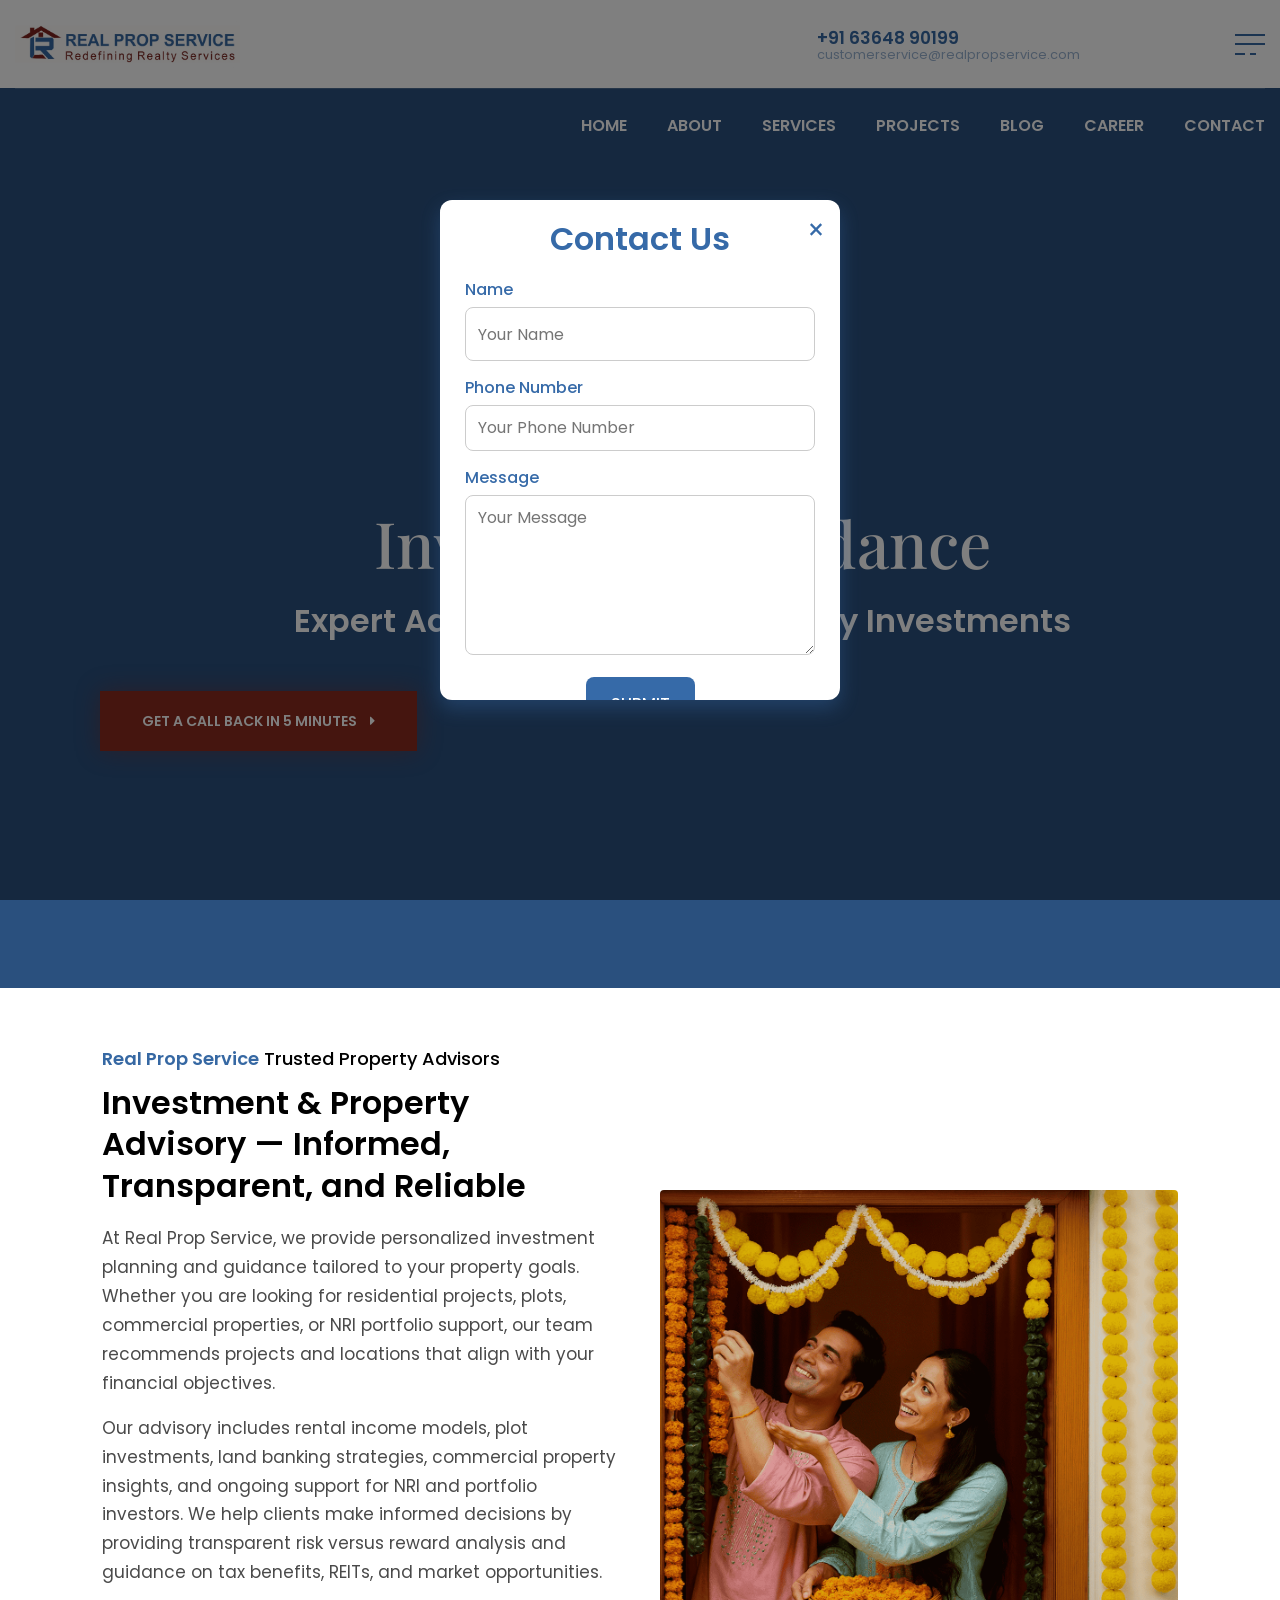
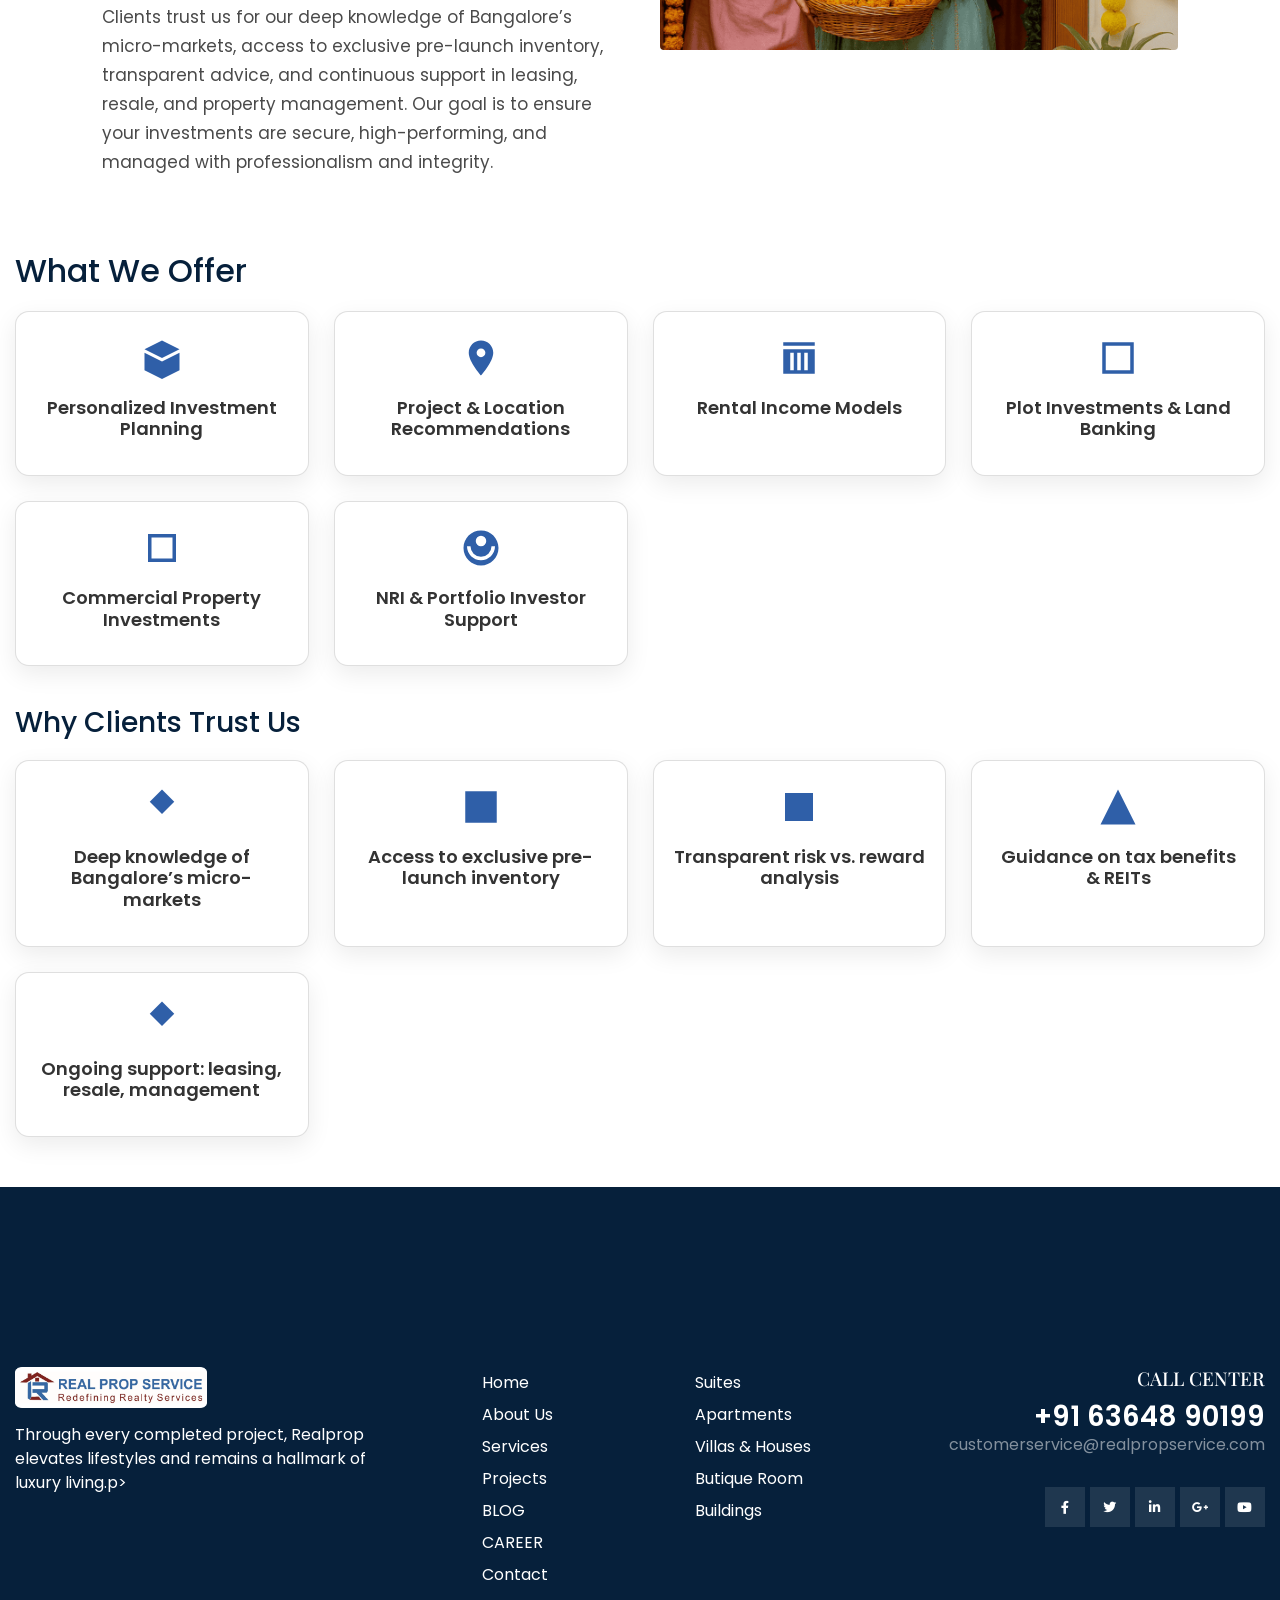
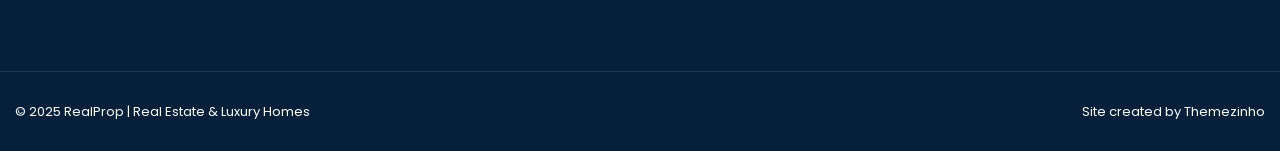
<file: investment.html>
<!doctype html>
<html lang="en">

<!-- Mirrored from themezinho.net/hompark/contact.html by HTTrack Website Copier/3.x [XR&CO'2014], Fri, 05 Dec 2025 11:03:22 GMT -->
<head>
<meta charset="utf-8">
<meta name="viewport" content="width=device-width, initial-scale=1, shrink-to-fit=no">
<meta name="format-detection" content="telephone=no">
<meta name="theme-color" content="#282828"/>
<title>RealProp | Real Estate & Luxury Homes</title>
<meta name="author" content="Themezinho">
<meta name="description" content="Homepark | Real Estate & Luxury Homes">
<meta name="keywords" content="homepark, realestate, flat, apartment, benefits, facility, consultation, home, house, studio, pool, animation, transportation">

<!-- SOCIAL MEDIA META -->
<meta property="og:description" content="Homepark | Real Estate & Luxury Homes">
<meta property="og:image" content="preview.html">
<meta property="og:site_name" content="homepark">
<meta property="og:title" content="homepark">
<meta property="og:type" content="website">
<meta property="og:url" content="http://www.themezinho.net/hompark">

<!-- TWITTER META -->
<meta name="twitter:card" content="summary">
<meta name="twitter:site" content="@homepark">
<meta name="twitter:creator" content="@homepark">
<meta name="twitter:title" content="homepark">
<meta name="twitter:description" content="Homepark | Real Estate & Luxury Homes">
<meta name="twitter:image" content="preview.html">

<!-- FAVICON FILES -->
<link href="ico/apple-touch-icon-144-precomposed.png" rel="apple-touch-icon" sizes="144x144">
<link href="ico/apple-touch-icon-114-precomposed.png" rel="apple-touch-icon" sizes="114x114">
<link href="ico/apple-touch-icon-72-precomposed.png" rel="apple-touch-icon" sizes="72x72">
<link href="ico/apple-touch-icon-57-precomposed.png" rel="apple-touch-icon">
<link href="ico/favicon.png" rel="shortcut icon">

<!-- CSS FILES -->
<link rel="stylesheet" href="css/fontawesome.min.css">
<link rel="stylesheet" href="css/animate.min.css">
<link rel="stylesheet" href="css/fancybox.min.css">
<link rel="stylesheet" href="css/odometer.min.css">
<link rel="stylesheet" href="css/swiper.min.css">
<link rel="stylesheet" href="css/bootstrap.min.css">
<link rel="stylesheet" href="css/style.css">
</head>
<body>
<!-- <div class="preloader">
  <div class="layer"></div>
  <div class="inner">
    <figure><img src="images/preloader.gif" alt="Image"></figure>
    <p><span class="text-rotater" data-text="Homepark | Elements | Loading">Loading</span></p>
  </div>
</div>
<div class="transition-overlay">
  <div class="layer"></div>
</div> -->
<!-- end transition-overlay -->
<div class="side-navigation">
  <div class="menu">
    <ul>
      <li><a href="index.html">HOME</a></li>
      <!-- <li><a href="#">HOMPARK</a>
        <ul>
          <li><a href="zaga-construction.html">Zaga Construction</a></li>
          <li><a href="about-homepark.html">About Homepark</a></li>
          <li><a href="homepark-blocks.html">Homepark Blocks</a></li>
        </ul>
      </li> -->

      <li><a href="about.html">ABOUT</a></li>
<!-- 
      <li><a href="#">PAGES</a>
        <ul>
          <li><a href="sales-offices.html">Sales Offices</a></li>
          <li><a href="press-relases.html">Press Relases</a></li>
          <li><a href="photo-gallery.html">Photo Gallery</a></li>
          <li><a href="intro-video.html">Intro Video</a></li>
          <li><a href="certificates.html">Certificates</a></li>
          <li><a href="faq.html">FAQ</a></li>
          <li><a href="sales.html">Sales Team</a></li>
          <li><a href="404.html">404 Error</a></li>
        </ul>
      </li>
      <li><a href="#">APARTMENTS</a>
        <ul>
          <li><a href="apartment-one-room.html">1 Room 47m²</a></li>
          <li><a href="apartment-two-rooms.html">2 Rooms 65m²</a></li>
          <li><a href="apartment-three-rooms.html">3 Rooms 90m²</a></li>
        </ul>
      </li> -->
      <!-- <li><a href="news.html">NEWS</a></li> -->
             <li><a href="facilities.html">SERVICES</a></li>

      <li><a href="projects.html">PROJECTS</a></li>
<li><a href="blog.html">BLOG</a></li>

      <li><a href="career.html">CAREER</a></li>
      <li><a href="#testimonial-section">TESTIMONIAL</a></li>
<style>html {
  scroll-behavior: smooth;
}</style>
      <li><a href="contact.html">CONTACT</a></li>
    </ul>
  </div>
  <!-- end menu -->

 <div class="side-content">
    <figure> <img src="images/realpropservice.png" alt="Image"> </figure>
    <p>Through every completed project, Realprop elevates lifestyles and remains a hallmark of luxury living.</p>
    <!-- <ul class="gallery">
      <li><a href="images/gallery-thumb01.jpg" data-fancybox><img src="images/gallery-thumb01.jpg" alt="Image"></a></li>
      <li><a href="images/gallery-thumb02.jpg" data-fancybox><img src="images/gallery-thumb02.jpg" alt="Image"></a></li>
      <li><a href="images/gallery-thumb03.jpg" data-fancybox><img src="images/gallery-thumb03.jpg" alt="Image"></a></li>
    </ul> -->
    <!-- <address>
    Kyiv | G. Stalingrada Avenue, 6 
    Vilnius | Antakalnio St. 17
    </address> -->
    <h6>+91  63648 90199</h6>
    <p><a href="#">customerservice@realpropservice.com</a></p>
    <ul class="social-media">
      <li><a href="#"><i class="fab fa-facebook-f"></i></a></li>
      <li><a href="#"><i class="fab fa-twitter"></i></a></li>
      <li><a href="#"><i class="fab fa-linkedin-in"></i></a></li>
      <li><a href="#"><i class="fab fa-google-plus-g"></i></a></li>
      <li><a href="#"><i class="fab fa-youtube"></i></a></li>
    </ul>
    <small>© 2025 RealProp | Real Estate & Luxury Homes</small> </div>
  <!-- end side-content --> 
</div>



<!-- end side-navigation -->


<nav class="navbar">
  <div class="container">
    <div class="upper-side">
      
      <div class="logo"> <a href="index.html"><img src="images/realpropservice.png" alt="Image"></a> </div>
      <!-- end logo -->
 <div class="phone-email"> 
        <!-- <img src="images/icon-phone.png" alt="Image"> -->
        <h4 style="color: #3668a3;">+91  63648 90199</h4>
        <small>
  <a href="#" style="color: #3668a3;">customerservice@realpropservice.com</a>
</small>
 </div>
      <!-- end phone -->
      <div class="language"> <a href="#"></a> <a href="#"></a> </div>
      <!-- end language -->
<div class="hamburger">
  <span style="background:#3668a3;"></span>
  <span style="background:#3668a3;"></span>
  <span style="background:#3668a3;"></span>
  <span style="background:#3668a3;"></span>
</div>
      <!-- end hamburger --> 
    </div>
    <!-- end upper-side -->
    <div class="menu">
      <ul>
        <li><a href="index.html">HOME</a></li>


        <li><a href="about.html">ABOUT</a></li>



      



        <!-- <li><a href="#">HOMPARK</a>
          <ul>
            <li><a href="zaga-construction.html">Zaga Construction</a></li>
            <li><a href="about-homepark.html">About Homepark</a></li>
            <li><a href="homepark-blocks.html">Homepark Blocks</a></li>
          </ul>
        </li>
        <li><a href="#">PAGES</a>
          <ul>
            <li><a href="sales-offices.html">Sales Offices</a></li>
            <li><a href="press-relases.html">Press Relases</a></li>
            <li><a href="photo-gallery.html">Photo Gallery</a></li>
            <li><a href="intro-video.html">Intro Video</a></li>
            <li><a href="certificates.html">Certificates</a></li>
            <li><a href="faq.html">FAQ</a></li>
            <li><a href="sales.html">Sales Team</a></li>
            <li><a href="404.html">404 Error</a></li>
          </ul>
        </li>
        <li><a href="#">APARTMENTS</a>
          <ul>
            <li><a href="apartment-one-room.html">1 Room 47m²</a></li>
            <li><a href="apartment-two-rooms.html">2 Rooms 65m²</a></li>
            <li><a href="apartment-three-rooms.html">3 Rooms 90m²</a></li>
          </ul>
        </li> -->
<li class="dropdown">
  <a href="#">SERVICES</a>
  <ul class="dropdown-menu">
    <li><a href="facilities.html">Property Sales</a></li>
    <li><a href="resale.html">Resale Property</a></li>
    <li><a href="propertymanage.html">Property Management</a></li>
    <li><a href="loanassitance.html">Loan Assistance</a></li>
    <li><a href="investment.html">Investment Guidance </a></li>

  </ul>
</li>
<style>/* Container */
.dropdown {
  position: relative;
}

.dropdown a {
  text-decoration: none;
  padding: 10px 15px;
  display: block;
}

/* Hidden menu */
.dropdown-menu {
  display: none;
  position: absolute;
  background: white;
  padding: 0;
  margin: 0;
  list-style: none;
  box-shadow: 0 2px 8px rgba(0,0,0,0.15);
  min-width: 180px;
  z-index: 999;
}

/* Dropdown items */
.dropdown-menu li a {
  padding: 10px 15px;
  color: #333;
}

.dropdown-menu li a:hover {
  background: #f0f0f0;
}

/* Show on hover */
.dropdown:hover .dropdown-menu {
  display: block;
}
</style>
        <li><a href="projects.html">PROJECTS</a></li>
<li><a href="blog.html">BLOG</a></li>

      <li><a href="career.html">CAREER</a></li>
        <!-- <li><a href="news.html">NEWS</a></li> -->
        <li><a href="contact.html">CONTACT</a></li>
      </ul>
    </div>
    <!-- end menu --> 
  </div>
  <!-- end container --> 
</nav>
<!-- end navbar -->

<style> 
body {
  padding-top: 88px; /* adjust value depending on your navbar height */
}



</style>



<header class="slider">
  <div class="slider-container">
    <div class="swiper-wrapper">

     <!-- Slide 1 -->
<div class="swiper-slide">
  <img src="newimg/background.png" alt="Dream Home" class="slide-bg">
  <div class="container">
    <h1><span>Investment</span> Guidance</h1>
    <h2>Expert Advice for Smarter Property Investments</h2>
    <a href="contact.html">GET A CALL BACK IN 5 MINUTES <i class="fas fa-caret-right"></i></a>
    <!-- <figure><img src="images/services-icon01.png" alt="Service Icon"></figure> -->
  </div>
</div>


<style>.swiper-slide {
  position: relative;
  width: 100%;
  height: 100vh; /* full viewport height */
  overflow: hidden;
}

.slide-bg {
  position: absolute;
  top: 0;
  left: 0;
  width: 100%;
  height: 100%;
  object-fit: cover; /* scales image properly without distortion */
  z-index: -1;       /* send background behind content */
}

.swiper-slide .container {
  position: relative; /* ensures content is above the image */
  z-index: 1;
  text-align: center;
  color: #fff;
  padding-top: 20vh; /* adjust vertical positioning */
}
/* Disable Swiper slider behavior */
.slider,
.slider-container,
.swiper-wrapper {
  display: block !important;
}

/* Force only the first slide to show */
.swiper-slide {
  display: none !important;
  position: relative;
}

.swiper-slide:first-child {
  display: block !important;
}

/* Remove transform/animation effects */
.swiper-wrapper {
  transform: none !important;
  transition: none !important;
}

/* Ensure full height */
.swiper-slide {
  height: 100vh !important;
}
</style>

  </div>
</header>
<!-- end page-header -->


<section class="hero-section">
 <div class="hero-content">
  <h4><span>Real Prop Service</span> Trusted Property Advisors</h4>

  <h3>Investment & Property Advisory — Informed, Transparent, and Reliable</h3>

  <p>
    At Real Prop Service, we provide personalized investment planning and guidance tailored to your property goals. Whether you are looking for residential projects, plots, commercial properties, or NRI portfolio support, our team recommends projects and locations that align with your financial objectives.
  </p>

  <p>
    Our advisory includes rental income models, plot investments, land banking strategies, commercial property insights, and ongoing support for NRI and portfolio investors. We help clients make informed decisions by providing transparent risk versus reward analysis and guidance on tax benefits, REITs, and market opportunities.
  </p>

  <p>
    Clients trust us for our deep knowledge of Bangalore’s micro-markets, access to exclusive pre-launch inventory, transparent advice, and continuous support in leasing, resale, and property management. Our goal is to ensure your investments are secure, high-performing, and managed with professionalism and integrity.
  </p>
</div>


  <div class="hero-image">
    <img src="newimg/ChatGPT Image Dec 12, 2025, 11_58_19 PM (1).png" style="height: 460px;" alt="Residential project image" />
  </div>
</section>


<style>.hero-section {
  display: flex;
  align-items: center;
  justify-content: space-between;
  padding: 60px 8%;
  background: #ffffff;
  gap: 40px;
  
}

.hero-content {
  flex: 1;
  max-width: 520px;
}

.hero-content h4 {
  font-size: 18px;
  font-weight: 500;
  margin-bottom: 12px;
  color: #000;
}

.hero-content h4 span {
  color: #3668a3; /* accent color */
  font-weight: 600;
}

.hero-content h3 {
  font-size: 32px;
  font-weight: 600;
  margin-bottom: 18px;
  color: #000;
  line-height: 1.3;
}

.hero-content p {
  line-height: 1.7;
  font-size: 17px;
  color: #4a4a4a;
}

.hero-image {
  flex: 1;
}

.hero-image img {
  width: 100%;
  border-radius: 4px;
  object-fit: cover;
}
/* ---------------------------
   📱 Mobile Responsive Styles
---------------------------- */
@media (max-width: 768px) {
  .hero-section {
    flex-direction: column;
    padding: 40px 6%;
    text-align: center;
    gap: 30px;
  }

  .hero-content {
    max-width: 100%;
  }

  .hero-content h3 {
    font-size: 26px;
  }

  .hero-content p {
    font-size: 16px;
  }

  .hero-image img {
    max-height: 320px;
    object-fit: cover;
  }
}

@media (max-width: 480px) {
  .hero-section {
    padding: 30px 5%;
  }

  .hero-content h3 {
    font-size: 22px;
  }

  .hero-content h4 {
    font-size: 16px;
  }

  .hero-content p {
    font-size: 15px;
  }

  .hero-image img {
    max-height: 260px;
  }
}
</style>



<!-- Popup Contact Form -->
<div id="contact-popup" class="popup-overlay">
  <div class="popup-content">
    <span class="close-btn">&times;</span>
    <h2>Contact Us</h2>
    <form id="contactForm">
      <label for="name">Name</label>
      <input type="text" id="name" name="name" placeholder="Your Name" required>

      <label for="phone">Phone Number</label>
      <input type="tel" id="phone" name="phone" placeholder="Your Phone Number" required>

      <label for="message">Message</label>
      <textarea id="message" name="message" placeholder="Your Message" rows="4" required></textarea>

      <button type="submit">Submit</button>
    </form>
  </div>
</div>

<style>
@import url('https://fonts.googleapis.com/css2?family=Poppins:wght@400;500;600;700&display=swap');

.popup-overlay {
  position: fixed;
  top: 0;
  left: 0;
  width: 100%;
  height: 100%;
  background-color: rgba(0,0,0,0.5);
  display: flex; /* Make it flex to center the content */
  justify-content: center;
  align-items: center;
  z-index: 1000;
  font-family: 'Poppins', sans-serif;
}

.popup-content {
  background-color: #ffffff;
  padding: 20px 25px; /* Reduced top/bottom padding */
  border-radius: 12px;
  width: 90%;
  max-width: 400px;
  max-height: 500px; /* Limit height */
  overflow-y: auto; /* Scroll if content exceeds max-height */
  box-shadow: 0 8px 20px rgba(54, 106, 168, 0.4);
  position: relative;
  text-align: center;
}

.close-btn {
  position: absolute;
  top: 10px;
  right: 15px;
  font-size: 28px;
  cursor: pointer;
  color: #366aa8;
}

.popup-content h2 {
  color: #366aa8;
  margin-bottom: 20px;
  font-weight: 600;
}

.popup-content label {
  display: block;
  text-align: left;
  margin-bottom: 5px;
  color: #366aa8;
  font-weight: 500;
}

.popup-content input,
.popup-content textarea {
  width: 100%;
  padding: 10px 12px;
  margin-bottom: 15px;
  border: 1px solid #ccc;
  border-radius: 8px;
  font-family: 'Poppins', sans-serif;
}

.popup-content button {
  background-color: #366aa8;
  color: #ffffff;
  border: none;
  padding: 12px 25px;
  border-radius: 8px;
  font-size: 1rem;
  font-weight: 500;
  cursor: pointer;
  transition: background-color 0.3s ease;
}

.popup-content button:hover {
  background-color: #2d5d8e;
}
</style>

<script>
document.addEventListener("DOMContentLoaded", function() {
  const popup = document.getElementById('contact-popup');
  const closeBtn = document.querySelector('.close-btn');

  // Show popup immediately
  popup.style.display = 'flex';

  // Close popup on close button
  closeBtn.addEventListener('click', function() {
    popup.style.display = 'none';
  });

  // Close popup when clicking outside the content
  window.addEventListener('click', function(e) {
    if (e.target == popup) {
      popup.style.display = 'none';
    }
  });

  // Handle form submission
  document.getElementById('contactForm').addEventListener('submit', function(e){
    e.preventDefault();
    alert('Thank you for contacting us! We will get back to you shortly.');
    popup.style.display = 'none';
    this.reset();
  });
});
</script>


<section class="investment-services">
  <div class="container">
    <h2>What We Offer</h2>

    <!-- Services Cards -->
    <div class="cards-grid">
      <div class="card">
        <div class="icon">
          <!-- Investment Planning Icon -->
          <svg width="42" height="42" fill="#2F5FA8" viewBox="0 0 24 24">
            <path d="M12 2L2 7l10 5 10-5-10-5zm0 12l-10-5v10l10 5 10-5V9l-10 5z"/>
          </svg>
        </div>
        <h4>Personalized Investment Planning</h4>
      </div>

      <div class="card">
        <div class="icon">
          <!-- Location Icon -->
          <svg width="42" height="42" fill="#2F5FA8" viewBox="0 0 24 24">
            <path d="M12 2C8.134 2 5 5.134 5 9c0 5.25 7 13 7 13s7-7.75 7-13c0-3.866-3.134-7-7-7zm0 9.5a2.5 2.5 0 110-5 2.5 2.5 0 010 5z"/>
          </svg>
        </div>
        <h4>Project & Location Recommendations</h4>
      </div>

      <div class="card">
        <div class="icon">
          <!-- Rental Income Icon -->
          <svg width="42" height="42" fill="#2F5FA8" viewBox="0 0 24 24">
            <path d="M3 3h18v2H3V3zm0 4h18v14H3V7zm4 2v10h2V9H7zm4 0v10h2V9h-2zm4 0v10h2V9h-2z"/>
          </svg>
        </div>
        <h4>Rental Income Models</h4>
      </div>

      <div class="card">
        <div class="icon">
          <!-- Plot / Land Icon -->
          <svg width="42" height="42" fill="#2F5FA8" viewBox="0 0 24 24">
            <path d="M3 3h18v18H3V3zm2 2v14h14V5H5z"/>
          </svg>
        </div>
        <h4>Plot Investments & Land Banking</h4>
      </div>

      <div class="card">
        <div class="icon">
          <!-- Commercial Property Icon -->
          <svg width="42" height="42" fill="#2F5FA8" viewBox="0 0 24 24">
            <path d="M4 4h16v16H4V4zm2 2v12h12V6H6z"/>
          </svg>
        </div>
        <h4>Commercial Property Investments</h4>
      </div>

      <div class="card">
        <div class="icon">
          <!-- NRI / Portfolio Icon -->
          <svg width="42" height="42" fill="#2F5FA8" viewBox="0 0 24 24">
            <path d="M12 2C6.477 2 2 6.477 2 12s4.477 10 10 10 10-4.477 10-10S17.523 2 12 2zm0 3a3 3 0 110 6 3 3 0 010-6zm0 14c-4.418 0-8-3.582-8-8h2a6 6 0 0012 0h2c0 4.418-3.582 8-8 8z"/>
          </svg>
        </div>
        <h4>NRI & Portfolio Investor Support</h4>
      </div>
    </div>

    <!-- Why Clients Trust Us Cards -->
    <h3 style="margin-top:40px;">Why Clients Trust Us</h3>
    <div class="cards-grid">
      <div class="card">
        <div class="icon">
          <svg width="42" height="42" fill="#2F5FA8" viewBox="0 0 24 24">
            <path d="M12 2l7 7-7 7-7-7 7-7z"/>
          </svg>
        </div>
        <h4>Deep knowledge of Bangalore’s micro-markets</h4>
      </div>

      <div class="card">
        <div class="icon">
          <svg width="42" height="42" fill="#2F5FA8" viewBox="0 0 24 24">
            <path d="M3 3h18v18H3V3z"/>
          </svg>
        </div>
        <h4>Access to exclusive pre-launch inventory</h4>
      </div>

      <div class="card">
        <div class="icon">
          <svg width="42" height="42" fill="#2F5FA8" viewBox="0 0 24 24">
            <path d="M4 4h16v16H4V4z"/>
          </svg>
        </div>
        <h4>Transparent risk vs. reward analysis</h4>
      </div>

      <div class="card">
        <div class="icon">
          <svg width="42" height="42" fill="#2F5FA8" viewBox="0 0 24 24">
            <path d="M12 2l10 20H2L12 2z"/>
          </svg>
        </div>
        <h4>Guidance on tax benefits & REITs</h4>
      </div>

      <div class="card">
        <div class="icon">
          <svg width="42" height="42" fill="#2F5FA8" viewBox="0 0 24 24">
            <path d="M12 2l7 7-7 7-7-7 7-7z"/>
          </svg>
        </div>
        <h4>Ongoing support: leasing, resale, management</h4>
      </div>
    </div>
  </div>
</section>



<div style="height: 50px;color: #fff;"></div>



<Style>/* Container */
.nri-services .container {
  max-width: 1200px;
  margin: 0 auto;
  padding: 60px 20px;
}

/* Section Headings */
.nri-services h2 {
  font-size: 32px;
  color: #1F3C88;
  text-align: center;
  margin-bottom: 40px;
  font-weight: 700;
}

.nri-services h3 {
  font-size: 24px;
  color: #1F3C88;
  margin-bottom: 25px;
  font-weight: 600;
  text-align: center;
}

/* Grid Layout for Cards */
.cards-grid {
  display: grid;
  grid-template-columns: repeat(auto-fit, minmax(250px, 1fr));
  gap: 25px;
  margin-top: 20px;
}

/* Individual Card */
.card {
  background: #fff;
  padding: 25px 20px;
  text-align: center;
  border-radius: 14px;
  box-shadow: 0 8px 25px rgba(0,0,0,0.08);
  transition: all 0.3s ease;
}

.card:hover {
  transform: translateY(-7px);
  box-shadow: 0 12px 32px rgba(0,0,0,0.12);
}

/* Card Icon */
.card .icon {
  margin-bottom: 18px;
  display: flex;
  align-items: center;
  justify-content: center;
  color: #2F5FA8;
}

/* Card Title */
.card h4 {
  font-size: 18px;
  font-weight: 600;
  color: #333;
  margin-bottom: 10px;
}

/* Card Paragraph */
.card p {
  font-size: 15px;
  color: #555;
  line-height: 1.5;
  margin: 0;
}

/* Responsive Adjustments */
@media (max-width: 768px) {
  .cards-grid {
    grid-template-columns: repeat(auto-fit, minmax(200px, 1fr));
  }

  .nri-services h2 {
    font-size: 28px;
  }

  .nri-services h3 {
    font-size: 20px;
  }
}

</Style>




<footer class="footer">
  <div class="container">
    <div class="row">
      <div class="col-lg-4 wow fadeInUp" data-wow-delay="0.05s"> <img src="images/realpropservice.png" alt="Image" class="logo">
        <p>Through every completed project, Realprop elevates lifestyles and remains a hallmark of luxury living.p>
        <!-- <div class="select-box dropdown show"> <a class="dropdown-toggle" href="#" role="button" id="language-select" data-toggle="dropdown" aria-haspopup="true" aria-expanded="false"> <span><img src="images/flag-tr.svg" alt="Image"> Turkish</span> </a>
          <ul class="dropdown-menu" aria-labelledby="language-select">
            <li><a class="dropdown-item" href="#"><img src="images/flag-en.svg" alt="Image"> English</a></li>
            <li><a class="dropdown-item" href="#"><img src="images/flag-ua.svg" alt="Image"> Russian</a></li>
            <li><a class="dropdown-item" href="#"><img src="images/flag-br.svg" alt="Image"> Portugues</a></li>
          </ul>
        </div> -->
        <!-- end select-box --> 
      </div>
      <!-- end col-4 -->
     <div class="col-lg-2 col-md-6 wow fadeInUp" data-wow-delay="0.10s">
        <ul class="footer-menu">
          <li><a href="index.html">Home</a></li>
          <li><a href="about.html">About Us</a></li>
          <li><a href="facilities.html">Services</a></li>
                    <li><a href="projects.html">Projects</a></li>
<li><a href="blog.html">BLOG</a></li>

      <li><a href="career.html">CAREER</a></li>
          <li><a href="contact.html">Contact</a></li>
        </ul>
      </div>
      <!-- end col-2 -->
      <div class="col-lg-2 col-md-6 wow fadeInUp" data-wow-delay="0.15s">
        <ul class="footer-menu">
          <li><a href="#">Suites</a></li>
          <li><a href="#">Apartments</a></li>
          <li><a href="#">Villas & Houses</a></li>
          <li><a href="#">Butique Room</a></li>
          <li><a href="#">Buildings</a></li>
        </ul>
      </div>
      <!-- end col-2 -->
      <div class="col-lg-4 wow fadeInUp" data-wow-delay="0.20s">
        <div class="contact-box">
          <h5>CALL CENTER</h5>
          <h3>+91  63648 90199</h3>
          <p><a href="#">customerservice@realpropservice.com</a></p>
          <ul>
            <li><a href="#"><i class="fab fa-facebook-f"></i></a></li>
            <li><a href="#"><i class="fab fa-twitter"></i></a></li>
            <li><a href="#"><i class="fab fa-linkedin-in"></i></a></li>
            <li><a href="#"><i class="fab fa-google-plus-g"></i></a></li>
            <li><a href="#"><i class="fab fa-youtube"></i></a></li>
          </ul>
        </div>
        <!-- end contact-box --> 
      </div>
      <!-- end col-4 -->
      <div class="col-12"> <span class="copyright">© 2025 RealProp | Real Estate &amp; Luxury Homes</span> <span class="creation">Site created by <a href="#">Themezinho</a></span> </div>
      <!-- end col-12 --> 
    </div>
    <!-- end row --> 
  </div>
  <!-- end container --> 
</footer>
<!-- end footer --> 

<!-- JS FILES --> 
<script src="js/jquery.min.js"></script> 
<script src="js/popper.min.js"></script> 
<script src="js/bootstrap.min.js"></script> 
<script src="js/swiper.min.js"></script> 
<script src="js/fancybox.min.js"></script> 
<script src="js/odometer.min.js"></script> 
<script src="js/wow.min.js"></script> 
<script src="js/text-rotater.js"></script> 
<script src="js/jquery.stellar.js"></script> 
<script src="js/isotope.min.js"></script> 
<script src="js/jquery.form.min.js"></script> 
<script src="js/jquery.validate.min.js"></script> 
<script src="js/contact.form.min.js"></script> 
<script src="js/scripts.js"></script>
</body>

<!-- Mirrored from themezinho.net/hompark/contact.html by HTTrack Website Copier/3.x [XR&CO'2014], Fri, 05 Dec 2025 11:03:23 GMT -->
</html>
</file>
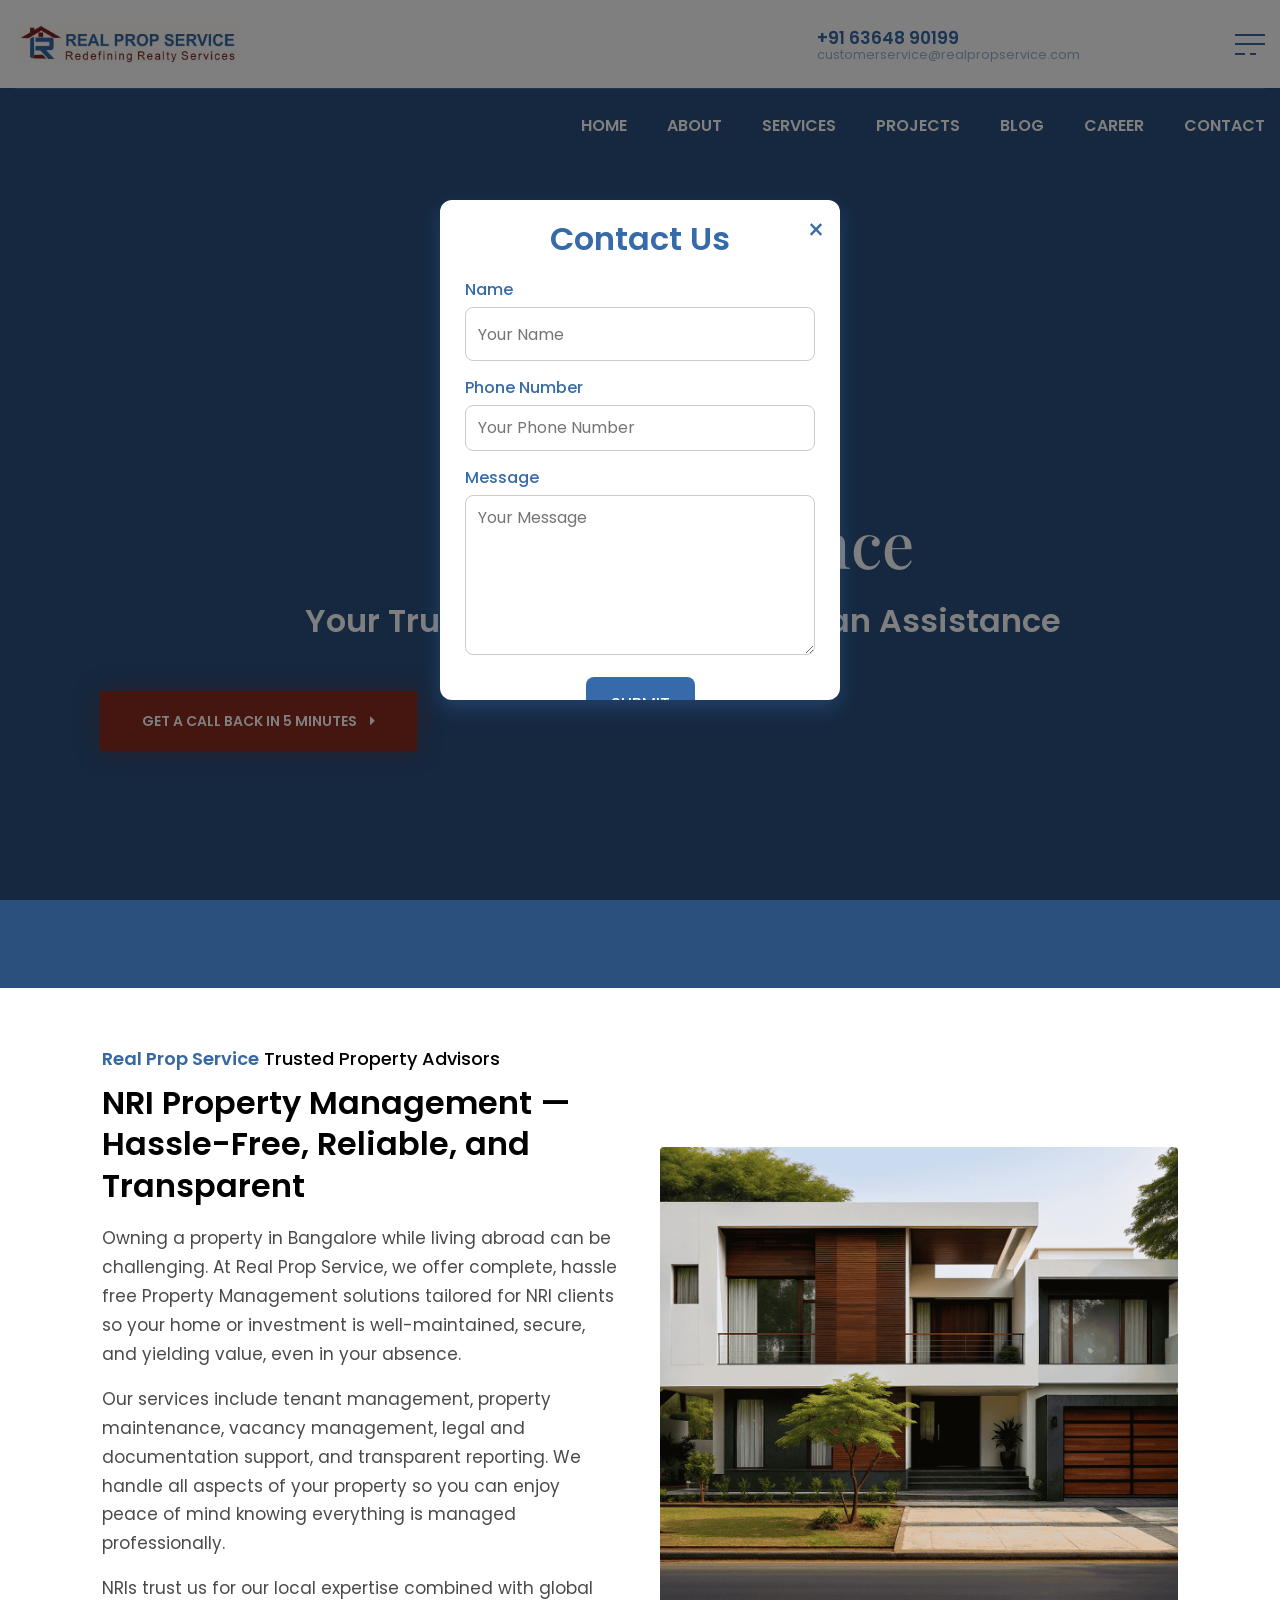
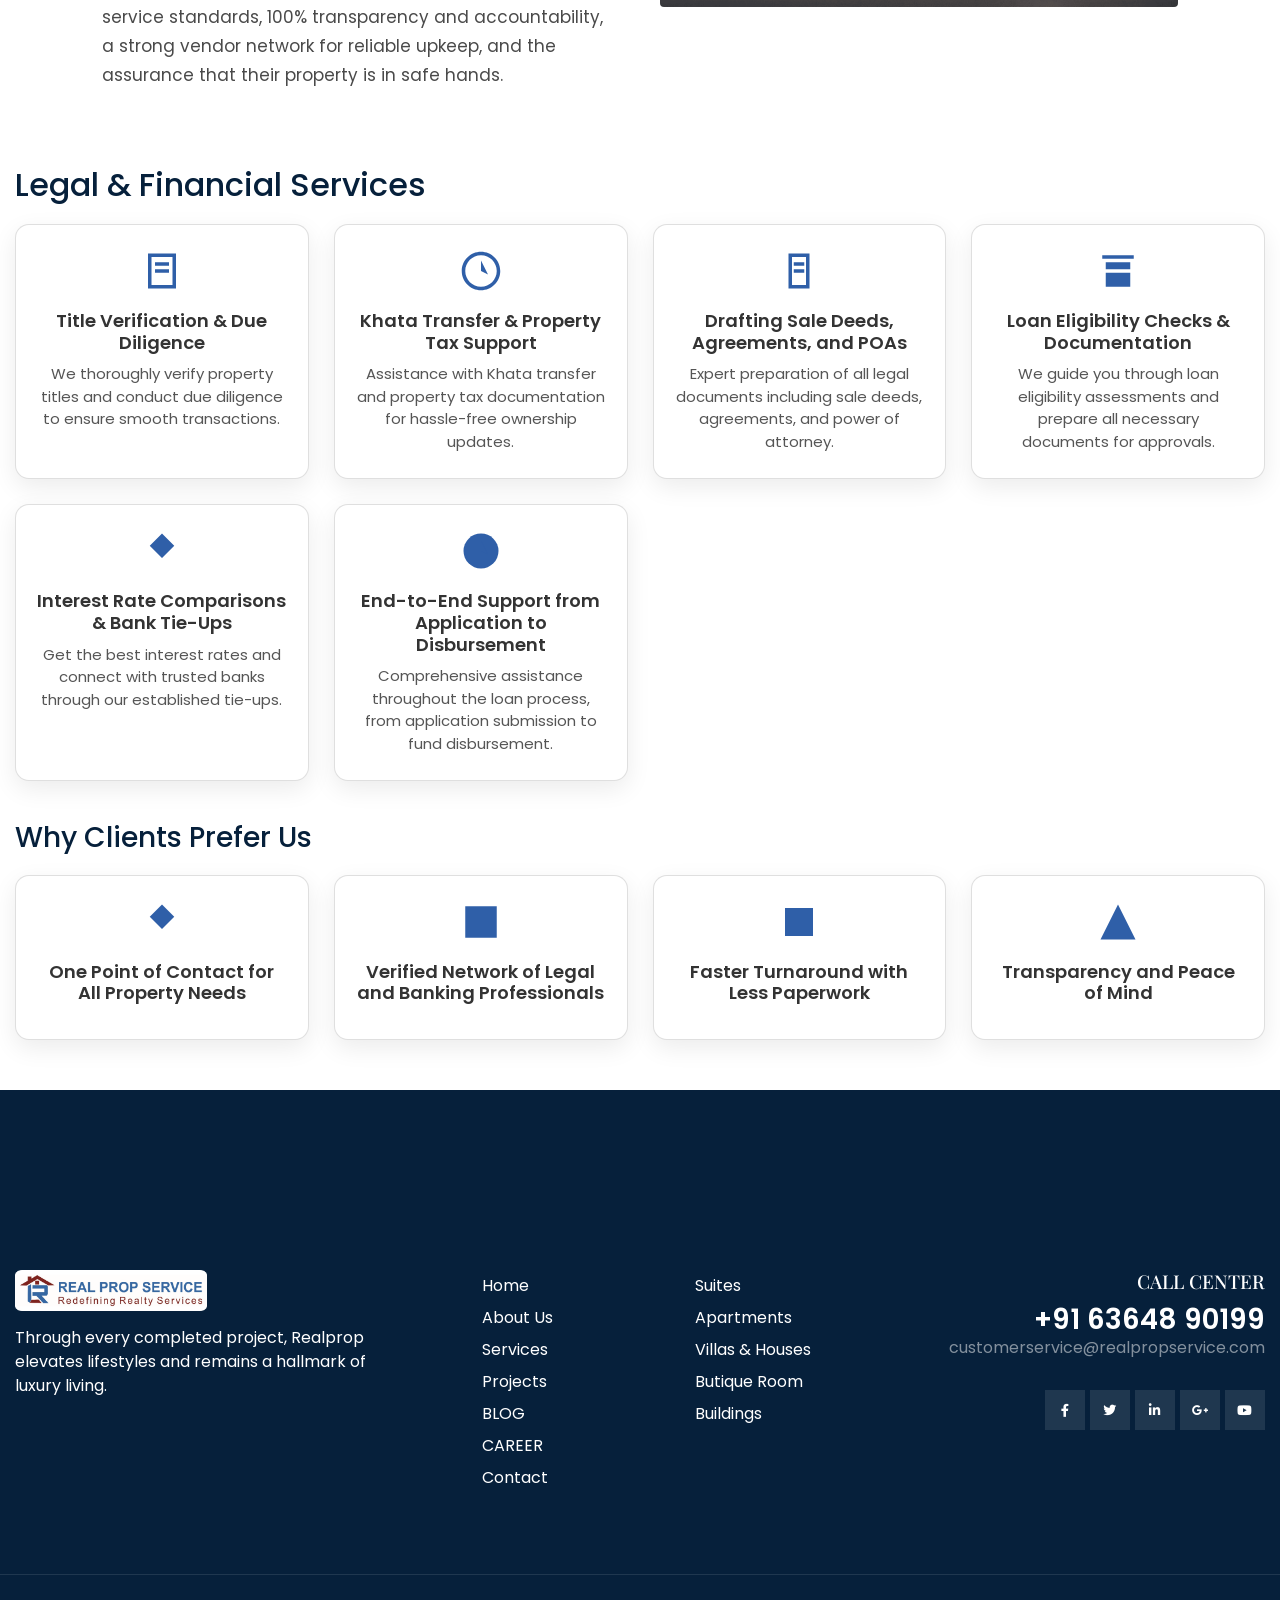
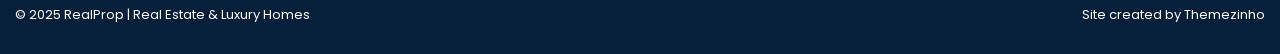
<file: loanassitance.html>
<!doctype html>
<html lang="en">

<!-- Mirrored from themezinho.net/hompark/contact.html by HTTrack Website Copier/3.x [XR&CO'2014], Fri, 05 Dec 2025 11:03:22 GMT -->
<head>
<meta charset="utf-8">
<meta name="viewport" content="width=device-width, initial-scale=1, shrink-to-fit=no">
<meta name="format-detection" content="telephone=no">
<meta name="theme-color" content="#282828"/>
<title>RealProp | Real Estate & Luxury Homes</title>
<meta name="author" content="Themezinho">
<meta name="description" content="Homepark | Real Estate & Luxury Homes">
<meta name="keywords" content="homepark, realestate, flat, apartment, benefits, facility, consultation, home, house, studio, pool, animation, transportation">

<!-- SOCIAL MEDIA META -->
<meta property="og:description" content="Homepark | Real Estate & Luxury Homes">
<meta property="og:image" content="preview.html">
<meta property="og:site_name" content="homepark">
<meta property="og:title" content="homepark">
<meta property="og:type" content="website">
<meta property="og:url" content="http://www.themezinho.net/hompark">

<!-- TWITTER META -->
<meta name="twitter:card" content="summary">
<meta name="twitter:site" content="@homepark">
<meta name="twitter:creator" content="@homepark">
<meta name="twitter:title" content="homepark">
<meta name="twitter:description" content="Homepark | Real Estate & Luxury Homes">
<meta name="twitter:image" content="preview.html">

<!-- FAVICON FILES -->
<link href="ico/apple-touch-icon-144-precomposed.png" rel="apple-touch-icon" sizes="144x144">
<link href="ico/apple-touch-icon-114-precomposed.png" rel="apple-touch-icon" sizes="114x114">
<link href="ico/apple-touch-icon-72-precomposed.png" rel="apple-touch-icon" sizes="72x72">
<link href="ico/apple-touch-icon-57-precomposed.png" rel="apple-touch-icon">
<link href="ico/favicon.png" rel="shortcut icon">

<!-- CSS FILES -->
<link rel="stylesheet" href="css/fontawesome.min.css">
<link rel="stylesheet" href="css/animate.min.css">
<link rel="stylesheet" href="css/fancybox.min.css">
<link rel="stylesheet" href="css/odometer.min.css">
<link rel="stylesheet" href="css/swiper.min.css">
<link rel="stylesheet" href="css/bootstrap.min.css">
<link rel="stylesheet" href="css/style.css">
</head>
<body>
<!-- <div class="preloader">
  <div class="layer"></div>
  <div class="inner">
    <figure><img src="images/preloader.gif" alt="Image"></figure>
    <p><span class="text-rotater" data-text="Homepark | Elements | Loading">Loading</span></p>
  </div>
</div>
<div class="transition-overlay">
  <div class="layer"></div>
</div> -->
<!-- end transition-overlay -->
<div class="side-navigation">
  <div class="menu">
    <ul>
      <li><a href="index.html">HOME</a></li>
      <!-- <li><a href="#">HOMPARK</a>
        <ul>
          <li><a href="zaga-construction.html">Zaga Construction</a></li>
          <li><a href="about-homepark.html">About Homepark</a></li>
          <li><a href="homepark-blocks.html">Homepark Blocks</a></li>
        </ul>
      </li> -->

      <li><a href="about.html">ABOUT</a></li>
<!-- 
      <li><a href="#">PAGES</a>
        <ul>
          <li><a href="sales-offices.html">Sales Offices</a></li>
          <li><a href="press-relases.html">Press Relases</a></li>
          <li><a href="photo-gallery.html">Photo Gallery</a></li>
          <li><a href="intro-video.html">Intro Video</a></li>
          <li><a href="certificates.html">Certificates</a></li>
          <li><a href="faq.html">FAQ</a></li>
          <li><a href="sales.html">Sales Team</a></li>
          <li><a href="404.html">404 Error</a></li>
        </ul>
      </li>
      <li><a href="#">APARTMENTS</a>
        <ul>
          <li><a href="apartment-one-room.html">1 Room 47m²</a></li>
          <li><a href="apartment-two-rooms.html">2 Rooms 65m²</a></li>
          <li><a href="apartment-three-rooms.html">3 Rooms 90m²</a></li>
        </ul>
      </li> -->
      <!-- <li><a href="news.html">NEWS</a></li> -->
      <li><a href="facilities.html">SERVICES</a></li>
      <li><a href="projects.html">PROJECTS</a></li>
<li><a href="blog.html">BLOG</a></li>

      <li><a href="career.html">CAREER</a></li>
      <li><a href="#testimonial-section">TESTIMONIAL</a></li>
<style>html {
  scroll-behavior: smooth;
}</style>
      <li><a href="contact.html">CONTACT</a></li>
    </ul>
  </div>
  <!-- end menu -->


 <div class="side-content">
    <figure> <img src="images/realpropservice.png" alt="Image"> </figure>
    <p>Through every completed project, Realprop elevates lifestyles and remains a hallmark of luxury living.</p>
    <!-- <ul class="gallery">
      <li><a href="images/gallery-thumb01.jpg" data-fancybox><img src="images/gallery-thumb01.jpg" alt="Image"></a></li>
      <li><a href="images/gallery-thumb02.jpg" data-fancybox><img src="images/gallery-thumb02.jpg" alt="Image"></a></li>
      <li><a href="images/gallery-thumb03.jpg" data-fancybox><img src="images/gallery-thumb03.jpg" alt="Image"></a></li>
    </ul> -->
    <!-- <address>
    Kyiv | G. Stalingrada Avenue, 6 
    Vilnius | Antakalnio St. 17
    </address> -->
    <h6>+91  63648 90199</h6>
    <p><a href="#">customerservice@realpropservice.com</a></p>
    <ul class="social-media">
      <li><a href="#"><i class="fab fa-facebook-f"></i></a></li>
      <li><a href="#"><i class="fab fa-twitter"></i></a></li>
      <li><a href="#"><i class="fab fa-linkedin-in"></i></a></li>
      <li><a href="#"><i class="fab fa-google-plus-g"></i></a></li>
      <li><a href="#"><i class="fab fa-youtube"></i></a></li>
    </ul>
    <small>© 2025 RealProp | Real Estate & Luxury Homes</small> </div>
  <!-- end side-content --> 
</div>



<!-- end side-navigation -->


<nav class="navbar">
  <div class="container">
    <div class="upper-side">
      
      <div class="logo"> <a href="index.html"><img src="images/realpropservice.png" alt="Image"></a> </div>
      <!-- end logo -->
    <div class="phone-email"> 
        <!-- <img src="images/icon-phone.png" alt="Image"> -->
        <h4 style="color: #3668a3;">+91  63648 90199</h4>
        <small>
  <a href="#" style="color: #3668a3;">customerservice@realpropservice.com</a>
</small>
 </div>
      <!-- end phone -->
      <div class="language"> <a href="#"></a> <a href="#"></a> </div>
      <!-- end language -->
<div class="hamburger">
  <span style="background:#3668a3;"></span>
  <span style="background:#3668a3;"></span>
  <span style="background:#3668a3;"></span>
  <span style="background:#3668a3;"></span>
</div>
      <!-- end hamburger --> 
    </div>
    <!-- end upper-side -->
    <div class="menu">
      <ul>
        <li><a href="index.html">HOME</a></li>


        <li><a href="about.html">ABOUT</a></li>



      



        <!-- <li><a href="#">HOMPARK</a>
          <ul>
            <li><a href="zaga-construction.html">Zaga Construction</a></li>
            <li><a href="about-homepark.html">About Homepark</a></li>
            <li><a href="homepark-blocks.html">Homepark Blocks</a></li>
          </ul>
        </li>
        <li><a href="#">PAGES</a>
          <ul>
            <li><a href="sales-offices.html">Sales Offices</a></li>
            <li><a href="press-relases.html">Press Relases</a></li>
            <li><a href="photo-gallery.html">Photo Gallery</a></li>
            <li><a href="intro-video.html">Intro Video</a></li>
            <li><a href="certificates.html">Certificates</a></li>
            <li><a href="faq.html">FAQ</a></li>
            <li><a href="sales.html">Sales Team</a></li>
            <li><a href="404.html">404 Error</a></li>
          </ul>
        </li>
        <li><a href="#">APARTMENTS</a>
          <ul>
            <li><a href="apartment-one-room.html">1 Room 47m²</a></li>
            <li><a href="apartment-two-rooms.html">2 Rooms 65m²</a></li>
            <li><a href="apartment-three-rooms.html">3 Rooms 90m²</a></li>
          </ul>
        </li> -->
<li class="dropdown">
  <a href="#">SERVICES</a>
  <ul class="dropdown-menu">
    <li><a href="facilities.html">Property Sales</a></li>
    <li><a href="resale.html">Resale Property</a></li>
    <li><a href="propertymanage.html">Property Management</a></li>
    <li><a href="loanassitance.html">Loan Assistance</a></li>
    <li><a href="investment.html">Investment Guidance </a></li>

  </ul>
</li>
<style>/* Container */
.dropdown {
  position: relative;
}

.dropdown a {
  text-decoration: none;
  padding: 10px 15px;
  display: block;
}

/* Hidden menu */
.dropdown-menu {
  display: none;
  position: absolute;
  background: white;
  padding: 0;
  margin: 0;
  list-style: none;
  box-shadow: 0 2px 8px rgba(0,0,0,0.15);
  min-width: 180px;
  z-index: 999;
}

/* Dropdown items */
.dropdown-menu li a {
  padding: 10px 15px;
  color: #333;
}

.dropdown-menu li a:hover {
  background: #f0f0f0;
}

/* Show on hover */
.dropdown:hover .dropdown-menu {
  display: block;
}
</style>
        <li><a href="projects.html">PROJECTS</a></li>
<li><a href="blog.html">BLOG</a></li>

      <li><a href="career.html">CAREER</a></li>
        <!-- <li><a href="news.html">NEWS</a></li> -->
        <li><a href="contact.html">CONTACT</a></li>
      </ul>
    </div>
    <!-- end menu --> 
  </div>
  <!-- end container --> 
</nav>
<!-- end navbar -->

<style> 
body {
  padding-top: 88px; /* adjust value depending on your navbar height */
}



</style>



<header class="slider">
  <div class="slider-container">
    <div class="swiper-wrapper">

     <!-- Slide 1 -->
<div class="swiper-slide">
  <img src="newimg/background.png" alt="Dream Home" class="slide-bg">
  <div class="container">
    <h1><span>Loan</span> Assistance</h1>
    <h2>Your Trusted Partner in Home Loan Assistance</h2>
    <a href="contact.html">GET A CALL BACK IN 5 MINUTES <i class="fas fa-caret-right"></i></a>
    <!-- <figure><img src="images/services-icon01.png" alt="Service Icon"></figure> -->
  </div>
</div>


<style>.swiper-slide {
  position: relative;
  width: 100%;
  height: 100vh; /* full viewport height */
  overflow: hidden;
}

.slide-bg {
  position: absolute;
  top: 0;
  left: 0;
  width: 100%;
  height: 100%;
  object-fit: cover; /* scales image properly without distortion */
  z-index: -1;       /* send background behind content */
}

.swiper-slide .container {
  position: relative; /* ensures content is above the image */
  z-index: 1;
  text-align: center;
  color: #fff;
  padding-top: 20vh; /* adjust vertical positioning */
}
/* Disable Swiper slider behavior */
.slider,
.slider-container,
.swiper-wrapper {
  display: block !important;
}

/* Force only the first slide to show */
.swiper-slide {
  display: none !important;
  position: relative;
}

.swiper-slide:first-child {
  display: block !important;
}

/* Remove transform/animation effects */
.swiper-wrapper {
  transform: none !important;
  transition: none !important;
}

/* Ensure full height */
.swiper-slide {
  height: 100vh !important;
}

</style>

  </div>
</header>
<!-- end page-header -->


<section class="hero-section">
 <div class="hero-content">
  <h4><span>Real Prop Service</span> Trusted Property Advisors</h4>

  <h3>NRI Property Management — Hassle-Free, Reliable, and Transparent</h3>

  <p>
    Owning a property in Bangalore while living abroad can be challenging. At Real Prop Service, we offer complete, hassle free Property Management solutions tailored for NRI clients so your home or investment is well-maintained, secure, and yielding value, even in your absence.
  </p>

  <p>
    Our services include tenant management, property maintenance, vacancy management, legal and documentation support, and transparent reporting. We handle all aspects of your property so you can enjoy peace of mind knowing everything is managed professionally.
  </p>

  <p>
    NRIs trust us for our local expertise combined with global service standards, 100% transparency and accountability, a strong vendor network for reliable upkeep, and the assurance that their property is in safe hands.
  </p>
</div>

  <div class="hero-image">
    <img src="newimg/ChatGPT Image Dec 12, 2025, 11_37_26 PM (1).png" style="height: 460px;" alt="Residential project image" />
  </div>
</section>


<style>.hero-section {
  display: flex;
  align-items: center;
  justify-content: space-between;
  padding: 60px 8%;
  background: #ffffff;
  gap: 40px;
  
}

.hero-content {
  flex: 1;
  max-width: 520px;
}

.hero-content h4 {
  font-size: 18px;
  font-weight: 500;
  margin-bottom: 12px;
  color: #000;
}

.hero-content h4 span {
  color: #3668a3; /* accent color */
  font-weight: 600;
}

.hero-content h3 {
  font-size: 32px;
  font-weight: 600;
  margin-bottom: 18px;
  color: #000;
  line-height: 1.3;
}

.hero-content p {
  line-height: 1.7;
  font-size: 17px;
  color: #4a4a4a;
}

.hero-image {
  flex: 1;
}

.hero-image img {
  width: 100%;
  border-radius: 4px;
  object-fit: cover;
}
/* ---------------------------
   📱 Mobile Responsive Styles
---------------------------- */
@media (max-width: 768px) {
  .hero-section {
    flex-direction: column;
    padding: 40px 6%;
    text-align: center;
    gap: 30px;
  }

  .hero-content {
    max-width: 100%;
  }

  .hero-content h3 {
    font-size: 26px;
  }

  .hero-content p {
    font-size: 16px;
  }

  .hero-image img {
    max-height: 320px;
    object-fit: cover;
  }
}

@media (max-width: 480px) {
  .hero-section {
    padding: 30px 5%;
  }

  .hero-content h3 {
    font-size: 22px;
  }

  .hero-content h4 {
    font-size: 16px;
  }

  .hero-content p {
    font-size: 15px;
  }

  .hero-image img {
    max-height: 260px;
  }
}
</style>



<!-- Popup Contact Form -->
<div id="contact-popup" class="popup-overlay">
  <div class="popup-content">
    <span class="close-btn">&times;</span>
    <h2>Contact Us</h2>
    <form id="contactForm">
      <label for="name">Name</label>
      <input type="text" id="name" name="name" placeholder="Your Name" required>

      <label for="phone">Phone Number</label>
      <input type="tel" id="phone" name="phone" placeholder="Your Phone Number" required>

      <label for="message">Message</label>
      <textarea id="message" name="message" placeholder="Your Message" rows="4" required></textarea>

      <button type="submit">Submit</button>
    </form>
  </div>
</div>

<style>
@import url('https://fonts.googleapis.com/css2?family=Poppins:wght@400;500;600;700&display=swap');

.popup-overlay {
  position: fixed;
  top: 0;
  left: 0;
  width: 100%;
  height: 100%;
  background-color: rgba(0,0,0,0.5);
  display: flex; /* Make it flex to center the content */
  justify-content: center;
  align-items: center;
  z-index: 1000;
  font-family: 'Poppins', sans-serif;
}

.popup-content {
  background-color: #ffffff;
  padding: 20px 25px; /* Reduced top/bottom padding */
  border-radius: 12px;
  width: 90%;
  max-width: 400px;
  max-height: 500px; /* Limit height */
  overflow-y: auto; /* Scroll if content exceeds max-height */
  box-shadow: 0 8px 20px rgba(54, 106, 168, 0.4);
  position: relative;
  text-align: center;
}

.close-btn {
  position: absolute;
  top: 10px;
  right: 15px;
  font-size: 28px;
  cursor: pointer;
  color: #366aa8;
}

.popup-content h2 {
  color: #366aa8;
  margin-bottom: 20px;
  font-weight: 600;
}

.popup-content label {
  display: block;
  text-align: left;
  margin-bottom: 5px;
  color: #366aa8;
  font-weight: 500;
}

.popup-content input,
.popup-content textarea {
  width: 100%;
  padding: 10px 12px;
  margin-bottom: 15px;
  border: 1px solid #ccc;
  border-radius: 8px;
  font-family: 'Poppins', sans-serif;
}

.popup-content button {
  background-color: #366aa8;
  color: #ffffff;
  border: none;
  padding: 12px 25px;
  border-radius: 8px;
  font-size: 1rem;
  font-weight: 500;
  cursor: pointer;
  transition: background-color 0.3s ease;
}

.popup-content button:hover {
  background-color: #2d5d8e;
}
</style>

<script>
document.addEventListener("DOMContentLoaded", function() {
  const popup = document.getElementById('contact-popup');
  const closeBtn = document.querySelector('.close-btn');

  // Show popup immediately
  popup.style.display = 'flex';

  // Close popup on close button
  closeBtn.addEventListener('click', function() {
    popup.style.display = 'none';
  });

  // Close popup when clicking outside the content
  window.addEventListener('click', function(e) {
    if (e.target == popup) {
      popup.style.display = 'none';
    }
  });

  // Handle form submission
  document.getElementById('contactForm').addEventListener('submit', function(e){
    e.preventDefault();
    alert('Thank you for contacting us! We will get back to you shortly.');
    popup.style.display = 'none';
    this.reset();
  });
});
</script>

<section class="legal-financial-services">
  <div class="container">
    <h2>Legal & Financial Services</h2>

    <!-- Services Cards -->
    <div class="cards-grid">
      <div class="card">
        <div class="icon">
          <!-- Document / Check Icon -->
          <svg width="42" height="42" fill="#2F5FA8" viewBox="0 0 24 24">
            <path d="M4 2h16v20H4V2zm2 2v16h12V4H6zm2 3h8v2H8V7zm0 4h8v2H8v-2z"/>
          </svg>
        </div>
        <h4>Title Verification & Due Diligence</h4>
        <p>We thoroughly verify property titles and conduct due diligence to ensure smooth transactions.</p>
      </div>

      <div class="card">
        <div class="icon">
          <!-- Tax / Money Icon -->
          <svg width="42" height="42" fill="#2F5FA8" viewBox="0 0 24 24">
            <path d="M12 1C5.925 1 1 5.925 1 12s4.925 11 11 11 11-4.925 11-11S18.075 1 12 1zm0 20c-4.962 0-9-4.038-9-9s4.038-9 9-9 9 4.038 9 9-4.038 9-9 9z"/>
            <path d="M12 6v6l4 2"/>
          </svg>
        </div>
        <h4>Khata Transfer & Property Tax Support</h4>
        <p>Assistance with Khata transfer and property tax documentation for hassle-free ownership updates.</p>
      </div>

      <div class="card">
        <div class="icon">
          <!-- Legal Document Icon -->
          <svg width="42" height="42" fill="#2F5FA8" viewBox="0 0 24 24">
            <path d="M6 2h12v20H6V2zm2 2v16h8V4H8zm1 3h6v2H9V7zm0 4h6v2H9v-2z"/>
          </svg>
        </div>
        <h4>Drafting Sale Deeds, Agreements, and POAs</h4>
        <p>Expert preparation of all legal documents including sale deeds, agreements, and power of attorney.</p>
      </div>

      <div class="card">
        <div class="icon">
          <!-- Loan / Bank Icon -->
          <svg width="42" height="42" fill="#2F5FA8" viewBox="0 0 24 24">
            <path d="M3 3h18v2H3V3zm2 4h14v4H5V7zm0 6h14v8H5v-8z"/>
          </svg>
        </div>
        <h4>Loan Eligibility Checks & Documentation</h4>
        <p>We guide you through loan eligibility assessments and prepare all necessary documents for approvals.</p>
      </div>

      <div class="card">
        <div class="icon">
          <!-- Interest / Bank Icon -->
          <svg width="42" height="42" fill="#2F5FA8" viewBox="0 0 24 24">
            <path d="M12 2l7 7-7 7-7-7 7-7zm0 16v4"/>
          </svg>
        </div>
        <h4>Interest Rate Comparisons & Bank Tie-Ups</h4>
        <p>Get the best interest rates and connect with trusted banks through our established tie-ups.</p>
      </div>

      <div class="card">
        <div class="icon">
          <!-- Support / Assistance Icon -->
          <svg width="42" height="42" fill="#2F5FA8" viewBox="0 0 24 24">
            <circle cx="12" cy="12" r="10"/>
            <path d="M12 6v6l4 2"/>
          </svg>
        </div>
        <h4>End-to-End Support from Application to Disbursement</h4>
        <p>Comprehensive assistance throughout the loan process, from application submission to fund disbursement.</p>
      </div>
    </div>

    <!-- Why Clients Prefer Us Cards -->
    <h3 style="margin-top:40px;">Why Clients Prefer Us</h3>
    <div class="cards-grid">
      <div class="card">
        <div class="icon">
          <svg width="42" height="42" fill="#2F5FA8" viewBox="0 0 24 24">
            <path d="M12 2l7 7-7 7-7-7 7-7z"/>
          </svg>
        </div>
        <h4>One Point of Contact for All Property Needs</h4>
      </div>

      <div class="card">
        <div class="icon">
          <svg width="42" height="42" fill="#2F5FA8" viewBox="0 0 24 24">
            <path d="M3 3h18v18H3V3z"/>
          </svg>
        </div>
        <h4>Verified Network of Legal and Banking Professionals</h4>
      </div>

      <div class="card">
        <div class="icon">
          <svg width="42" height="42" fill="#2F5FA8" viewBox="0 0 24 24">
            <path d="M4 4h16v16H4V4z"/>
          </svg>
        </div>
        <h4>Faster Turnaround with Less Paperwork</h4>
      </div>

      <div class="card">
        <div class="icon">
          <svg width="42" height="42" fill="#2F5FA8" viewBox="0 0 24 24">
            <path d="M12 2l10 20H2L12 2z"/>
          </svg>
        </div>
        <h4>Transparency and Peace of Mind</h4>
      </div>
    </div>
  </div>
</section>


<div style="height: 50px;color: #fff;"></div>



<Style>/* Container */
.nri-services .container {
  max-width: 1200px;
  margin: 0 auto;
  padding: 60px 20px;
}

/* Section Headings */
.nri-services h2 {
  font-size: 32px;
  color: #1F3C88;
  text-align: center;
  margin-bottom: 40px;
  font-weight: 700;
}

.nri-services h3 {
  font-size: 24px;
  color: #1F3C88;
  margin-bottom: 25px;
  font-weight: 600;
  text-align: center;
}

/* Grid Layout for Cards */
.cards-grid {
  display: grid;
  grid-template-columns: repeat(auto-fit, minmax(250px, 1fr));
  gap: 25px;
  margin-top: 20px;
}

/* Individual Card */
.card {
  background: #fff;
  padding: 25px 20px;
  text-align: center;
  border-radius: 14px;
  box-shadow: 0 8px 25px rgba(0,0,0,0.08);
  transition: all 0.3s ease;
}

.card:hover {
  transform: translateY(-7px);
  box-shadow: 0 12px 32px rgba(0,0,0,0.12);
}

/* Card Icon */
.card .icon {
  margin-bottom: 18px;
  display: flex;
  align-items: center;
  justify-content: center;
  color: #2F5FA8;
}

/* Card Title */
.card h4 {
  font-size: 18px;
  font-weight: 600;
  color: #333;
  margin-bottom: 10px;
}

/* Card Paragraph */
.card p {
  font-size: 15px;
  color: #555;
  line-height: 1.5;
  margin: 0;
}

/* Responsive Adjustments */
@media (max-width: 768px) {
  .cards-grid {
    grid-template-columns: repeat(auto-fit, minmax(200px, 1fr));
  }

  .nri-services h2 {
    font-size: 28px;
  }

  .nri-services h3 {
    font-size: 20px;
  }
}

</Style>




<footer class="footer">
  <div class="container">
    <div class="row">
      <div class="col-lg-4 wow fadeInUp" data-wow-delay="0.05s"> <img src="images/realpropservice.png" alt="Image" class="logo">
        <p>Through every completed project, Realprop elevates lifestyles and remains a hallmark of luxury living.</p>
        <!-- <div class="select-box dropdown show"> <a class="dropdown-toggle" href="#" role="button" id="language-select" data-toggle="dropdown" aria-haspopup="true" aria-expanded="false"> <span><img src="images/flag-tr.svg" alt="Image"> Turkish</span> </a>
          <ul class="dropdown-menu" aria-labelledby="language-select">
            <li><a class="dropdown-item" href="#"><img src="images/flag-en.svg" alt="Image"> English</a></li>
            <li><a class="dropdown-item" href="#"><img src="images/flag-ua.svg" alt="Image"> Russian</a></li>
            <li><a class="dropdown-item" href="#"><img src="images/flag-br.svg" alt="Image"> Portugues</a></li>
          </ul>
        </div> -->
        <!-- end select-box --> 
      </div>
      <!-- end col-4 -->
     <div class="col-lg-2 col-md-6 wow fadeInUp" data-wow-delay="0.10s">
        <ul class="footer-menu">
          <li><a href="index.html">Home</a></li>
          <li><a href="about.html">About Us</a></li>
                    <li><a href="facilities.html">Services</a></li>

          <li><a href="projects.html">Projects</a></li>
          <li><a href="blog.html">BLOG</a></li>

      <li><a href="career.html">CAREER</a></li>
          <li><a href="contact.html">Contact</a></li>
        </ul>
      </div>
      <!-- end col-2 -->
      <div class="col-lg-2 col-md-6 wow fadeInUp" data-wow-delay="0.15s">
        <ul class="footer-menu">
          <li><a href="#">Suites</a></li>
          <li><a href="#">Apartments</a></li>
          <li><a href="#">Villas & Houses</a></li>
          <li><a href="#">Butique Room</a></li>
          <li><a href="#">Buildings</a></li>
        </ul>
      </div>
      <!-- end col-2 -->
      <div class="col-lg-4 wow fadeInUp" data-wow-delay="0.20s">
        <div class="contact-box">
          <h5>CALL CENTER</h5>
          <h3>+91  63648 90199</h3>
          <p><a href="#">customerservice@realpropservice.com</a></p>
          <ul>
            <li><a href="#"><i class="fab fa-facebook-f"></i></a></li>
            <li><a href="#"><i class="fab fa-twitter"></i></a></li>
            <li><a href="#"><i class="fab fa-linkedin-in"></i></a></li>
            <li><a href="#"><i class="fab fa-google-plus-g"></i></a></li>
            <li><a href="#"><i class="fab fa-youtube"></i></a></li>
          </ul>
        </div>
        <!-- end contact-box --> 
      </div>
      <!-- end col-4 -->
      <div class="col-12"> <span class="copyright">© 2025 RealProp | Real Estate &amp; Luxury Homes</span> <span class="creation">Site created by <a href="#">Themezinho</a></span> </div>
      <!-- end col-12 --> 
    </div>
    <!-- end row --> 
  </div>
  <!-- end container --> 
</footer>
<!-- end footer --> 

<!-- JS FILES --> 
<script src="js/jquery.min.js"></script> 
<script src="js/popper.min.js"></script> 
<script src="js/bootstrap.min.js"></script> 
<script src="js/swiper.min.js"></script> 
<script src="js/fancybox.min.js"></script> 
<script src="js/odometer.min.js"></script> 
<script src="js/wow.min.js"></script> 
<script src="js/text-rotater.js"></script> 
<script src="js/jquery.stellar.js"></script> 
<script src="js/isotope.min.js"></script> 
<script src="js/jquery.form.min.js"></script> 
<script src="js/jquery.validate.min.js"></script> 
<script src="js/contact.form.min.js"></script> 
<script src="js/scripts.js"></script>
</body>

<!-- Mirrored from themezinho.net/hompark/contact.html by HTTrack Website Copier/3.x [XR&CO'2014], Fri, 05 Dec 2025 11:03:23 GMT -->
</html>
</file>
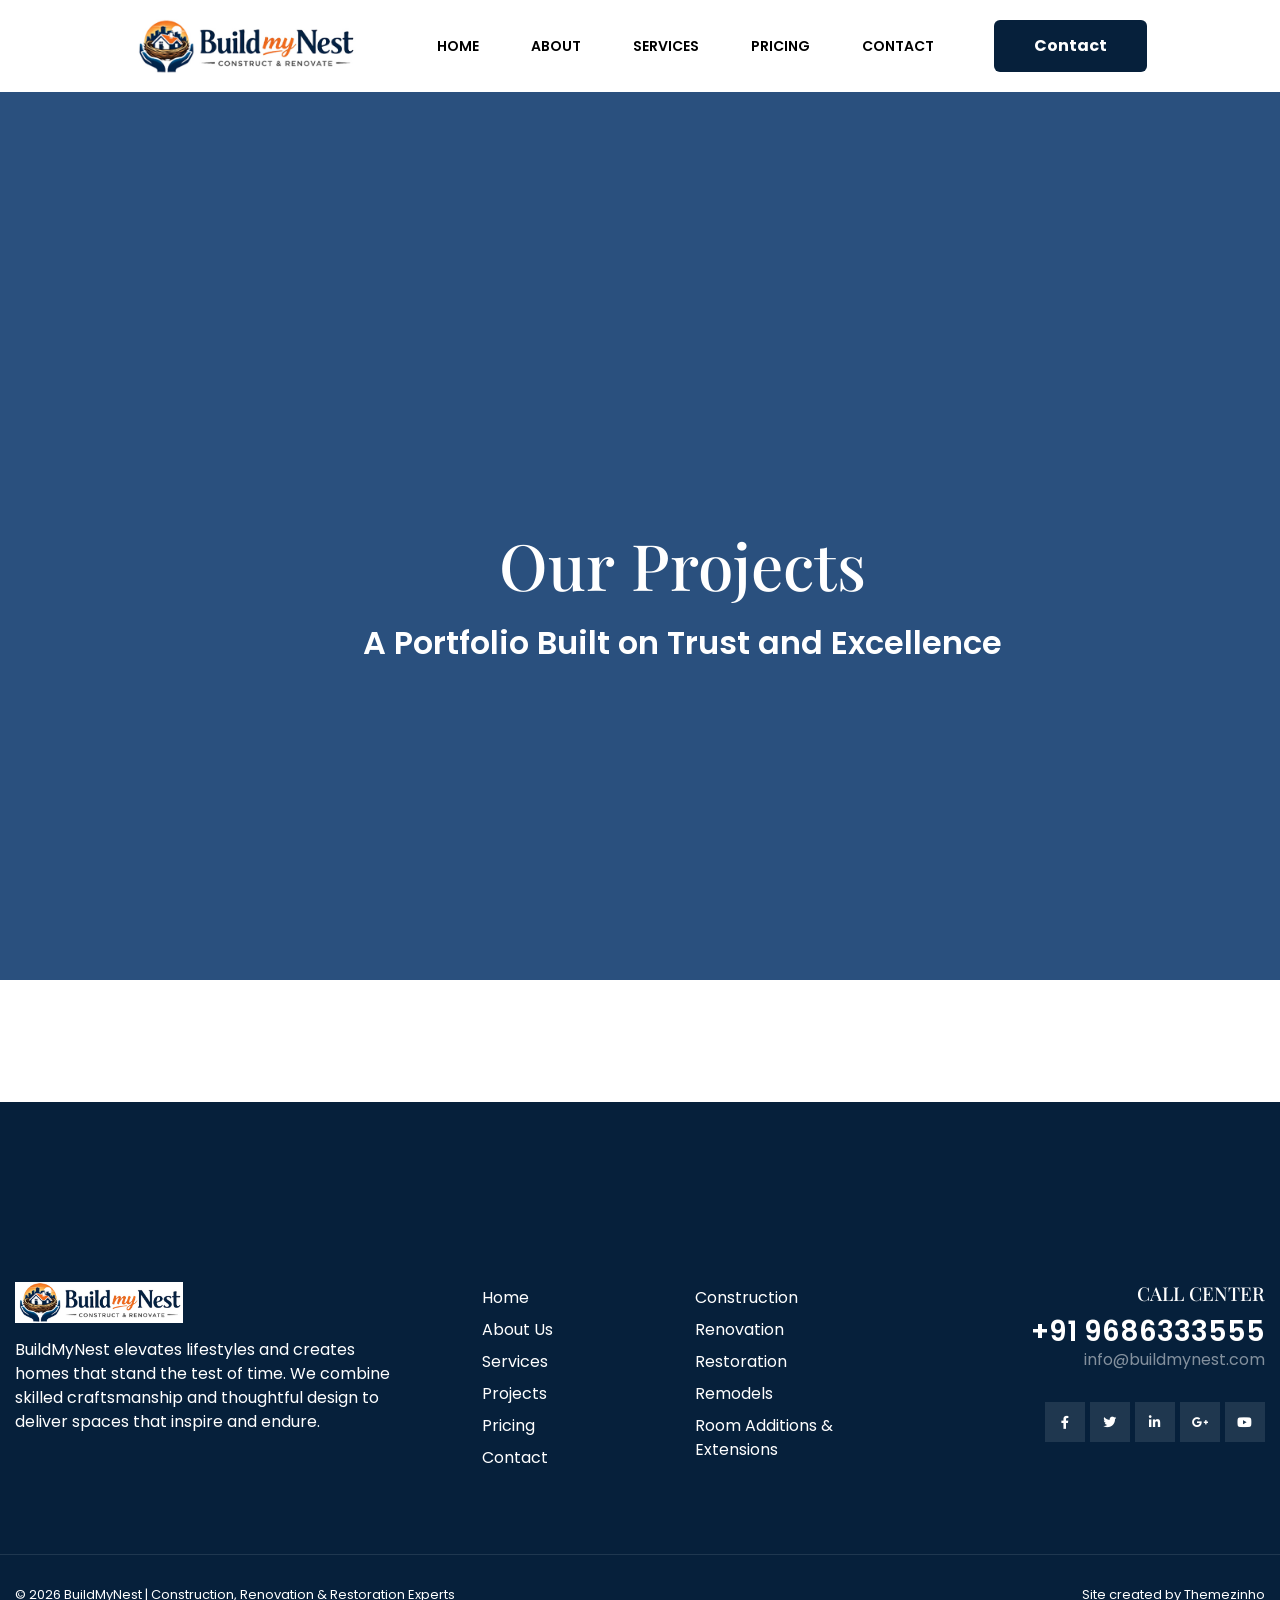
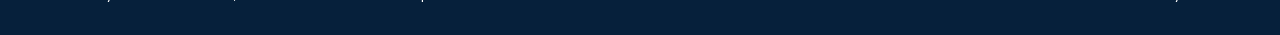
<file: projects.html>
<!doctype html>
<html lang="en">

<!-- Mirrored from themezinho.net/hompark/index.html by HTTrack Website Copier/3.x [XR&CO'2014], Fri, 05 Dec 2025 11:01:25 GMT -->
<head>
<meta charset="utf-8">
<meta name="viewport" content="width=device-width, initial-scale=1, shrink-to-fit=no">
<meta name="format-detection" content="telephone=no">
<meta name="theme-color" content="#282828"/>
<title>BuildMyNest | Construction, Renovation & Restoration Experts in Bangalore</title><meta name="author" content="Themezinho">
<meta name="description" content="Homepark | Real Estate & Luxury Homes">
<meta name="keywords" content="homepark, realestate, flat, apartment, benefits, facility, consultation, home, house, studio, pool, animation, transportation">

<!-- SOCIAL MEDIA META -->
<meta property="og:description" content="Homepark | Real Estate & Luxury Homes">
<meta property="og:image" content="preview.html">
<meta property="og:site_name" content="homepark">
<meta property="og:title" content="homepark">
<meta property="og:type" content="website">
<meta property="og:url" content="http://www.themezinho.net/hompark">

<!-- TWITTER META -->
<meta name="twitter:card" content="summary">
<meta name="twitter:site" content="@homepark">
<meta name="twitter:creator" content="@homepark">
<meta name="twitter:title" content="homepark">
<meta name="twitter:description" content="Homepark | Real Estate & Luxury Homes">
<meta name="twitter:image" content="preview.html">

<!-- FAVICON FILES -->
<link href="ico/apple-touch-icon-144-precomposed.png" rel="apple-touch-icon" sizes="144x144">
<link href="ico/apple-touch-icon-114-precomposed.png" rel="apple-touch-icon" sizes="114x114">
<link href="ico/apple-touch-icon-72-precomposed.png" rel="apple-touch-icon" sizes="72x72">
<link href="ico/apple-touch-icon-57-precomposed.png" rel="apple-touch-icon">
<link href="ico/favicon.png" rel="shortcut icon">

<!-- CSS FILES -->
<link rel="stylesheet" href="css/fontawesome.min.css">
<link rel="stylesheet" href="css/animate.min.css">
<link rel="stylesheet" href="css/fancybox.min.css">
<link rel="stylesheet" href="css/odometer.min.css">
<link rel="stylesheet" href="css/swiper.min.css">
<link rel="stylesheet" href="css/bootstrap.min.css">
<link rel="stylesheet" href="css/style.css">



</head>

<body>

<div class="side-navigation">
  <div class="menu">
    <ul>
      <li><a href="index.html">HOME</a></li>
      
      <li><a href="about.html">ABOUT</a></li>

      <li><a href="facilities.html">SERVICES</a></li>

      <li><a href="projects.html">PROJECTS</a></li>

      <li><a href="blog.html">PRICING</a></li>

      <li><a href="contact.html">CONTACT</a></li>
    </ul>
  </div>
   
  <div class="side-content">
    <figure> <img src="images/images/buildlogo2.jpeg" alt="Image"> </figure>
    <p>Through every completed project, Buildmynest elevates lifestyles and remains a hallmark of luxury living.</p>
    <h6 sty>+91 96863 33555</h6>
    <p><a href="#">info@buildmynest.com</a></p>
    <ul class="social-media">
      <li><a href="#"><i class="fab fa-facebook-f"></i></a></li>
      <li><a href="#"><i class="fab fa-twitter"></i></a></li>
      <li><a href="#"><i class="fab fa-linkedin-in"></i></a></li>
      <li><a href="#"><i class="fab fa-google-plus-g"></i></a></li>
      <li><a href="#"><i class="fab fa-youtube"></i></a></li>
    </ul>
<small>© 2026 BuildMyNest | Construction, Renovation & Restoration Experts</small></div>  
</div>


<!-- NAVBAR -->
<nav class="navbar">
  <div class="container">
    <div class="nav-wrapper">

      <!-- Logo -->
      <div class="logo">
        <a href="index.html">
          <img src="images/images/buildlogo2.jpeg" alt="BuildMyNest Logo">
        </a>
      </div>

      <!-- Menu -->
      <div class="menu">
        <ul>
          <li><a href="index.html">HOME</a></li>
          <li><a href="about.html">ABOUT</a></li>

          <li class="dropdown">
            <a href="#">SERVICES</a>
            <ul class="dropdown-menu">
             
              <li><a href="facilities.html" style="color: #ffffff !important;">Construction</a></li>
<li><a href="resale.html" style="color: #ffffff !important;">Renovation</a></li>
<li><a href="propertymanage.html" style="color: #ffffff !important;">Restoration</a></li>
            </ul>
          </li>

          <!-- <li><a href="projects.html">PROJECTS</a></li> -->
          <li><a href="blog.html">PRICING</a></li>
          <li><a href="contact.html">CONTACT</a></li>
        </ul>
      </div>

      <!-- Phone -->

      <!-- <div class="phone-email">
        <h4 style="font-size: medium;">+91 96863 33555</h4>
        <small><a href="mailto:info@buildmynest.com">info@buildmynest.com</a></small>
      </div> -->

      <div class="nav-btn">
<a href="contact.html" class="contact-btn" style="color: #fff !important;">
  Contact
</a></div>

      <!-- Hamburger -->
      <div class="hamburger">
        <span></span>
        <span></span>
        <span></span>
      </div>

    </div>
  </div>
</nav>


<style>/* Container */


 /* NAVBAR */
.navbar {
  width: 100%;
  background: #fff;
  position: fixed;
  top: 0;
  left: 0;
  z-index: 1000;
  padding: 10px 20px; /* reduced vertical padding */
  box-sizing: border-box;
}

body {
  padding-top: 80px; /* adjust to navbar height */
}

.nav-wrapper {
  display: flex;
  align-items: center;
}
.menu {
  margin-left: 40px;   /* small gap after logo */
}

.logo {
  flex-shrink: 0;
  margin: 0;
  padding: 0;
}

.logo img {
  height: 55px;
  width: auto;  /* keep aspect ratio */
  display: block;
}

.nav-btn {
  margin-left: auto;
  margin-left: 60px; /* pushes slightly away from edge */
}

.contact-btn {
  background: #06203b;
  color: #fff !important;
  padding: 14px 40px;   /* bigger button */
  font-size: 16px;      /* bigger text */
  font-weight: 700;
  text-decoration: none;
  border-radius: 6px;
  transition: all 0.3s ease;
  display: inline-block;
}

.contact-btn:hover {
  background: #0a2f57;
  transform: translateY(-3px);
}

/* MENU */
.menu ul {
  display: flex;
  gap: 12px; /* reduced gap */
  list-style: none;
  margin: 0;
  padding: 0;
}

.menu ul li a {
  text-decoration: none;
  font-size: 14px;
  color: #000;
  font-weight: 600;
  padding: 6px 8px;
  transition: color 0.3s;
}

.menu ul li a:hover {
  color: #06203b;
}

/* DROPDOWN */
.dropdown-menu {
  display: none;
  position: absolute;
  top: 100%;
  left: 0;
  background: #fff;
  list-style: none;
  padding: 10px 0;
  min-width: 180px;
  box-shadow: 0 5px 15px rgba(0,0,0,0.1);
  z-index: 1001;
}

.dropdown-menu li {
  padding: 5px 20px;
}

.dropdown-menu li a {
  color: #333;
  font-weight: 500;
}

.dropdown:hover .dropdown-menu {
  display: block;
}

/* PHONE */
.phone-email {
  text-align: right;
  white-space: nowrap;
  font-size: 13px;
  
}

.phone-email h4 {
margin-left: 20px;

  color: #000;
  font-weight: 600;
}

.phone-email small a {
  color: #000;
margin-left: 20px;
font-size: 14px;
  text-decoration: none;
}

/* Force navbar links black in all states */
.navbar a,
.navbar a:visited,
.navbar a:hover,
.navbar a:active,
.navbar a:focus {
  color: #000 !important;
}
/* Hide side navigation on desktop */
.side-navigation {
  display: none;
}

/* Show hamburger on desktop and hide by default on mobile */
.hamburger {
  display: none;
}

/* Mobile styles */
@media (max-width: 768px) {
  /* Show hamburger icon */
  .hamburger {
    display: flex;
    margin-left: auto;
  }

  @media (max-width: 768px) {
  .phone-email {
    display: none !important;
  }
}
  /* Hide desktop menu */
  .menu {
    display: none;
  }

  /* Show side navigation */
  .side-navigation {
    display: block;
    position: fixed;
    top: 0;
    left: -250px; /* hide offscreen */
    width: 250px;
    height: 100vh;
    background: #fff;
    box-shadow: 2px 0 8px rgba(0,0,0,0.15);
    overflow-y: auto;
    transition: left 0.3s ease;
    z-index: 1500;
    padding: 20px;
  }

  /* When side nav is active (use a class e.g. 'active') */
  .side-navigation.active {
    left: 0; /* slide in */
  }

  /* Style side nav menu */
  .side-navigation .menu ul {
    flex-direction: column;
    gap: 10px;
  }

  .side-navigation .menu ul li a {
    font-size: 18px;
    padding: 10px 5px;
    color: #06203b;
    font-weight: 600;
  }

  .side-navigation .side-content {
    margin-top: 40px;
    font-size: 14px;
    color: #444;
  }

  .side-navigation .side-content figure img {
    width: 100%;
    max-width: 180px;
    margin-bottom: 15px;
  }

  /* Social media icons horizontally */
  .side-navigation .social-media {
    display: flex;
    gap: 15px;
    padding: 10px 0;
  }

  /* Small copyright text */
  .side-navigation small {
    display: block;
    margin-top: 20px;
    font-size: 12px;
    color: #aaa;
  }
}



.hamburger span {
  width: 25px;
  height: 3px;
  background: #06203b;
  margin: 0; /* remove large left margin */
}

.dropdown {
  position: relative;
}

.dropdown a {
  text-decoration: none;
  padding: 10px 15px;
  display: block;
}

/* Hidden menu */
.dropdown-menu {
  display: none;
  position: absolute;
  background: white;
  padding: 0;
  margin: 0;
  list-style: none;
  box-shadow: 0 2px 8px rgba(0,0,0,0.15);
  min-width: 180px;
  z-index: 999;
}

/* Dropdown items */
.dropdown-menu li a {
  padding: 10px 15px;
  color: #333;
}

.dropdown-menu li a:hover {
  background: #f0f0f0;
}

/* Show on hover */
.dropdown:hover .dropdown-menu {
  display: block;
}
</style>



<header class="slider">
  <div class="slider-container">
    <div class="swiper-wrapper">

     <!-- Slide 1 -->
<div class="swiper-slide">
  <img src="newimg/background.png" alt="Dream Home" class="slide-bg">
  <div class="container">
    <h1><span>Our</span> Projects</h1>
    <h2>A Portfolio Built on Trust and Excellence</h2>
    <!-- <a href="contact.html">GET A CALL BACK IN 5 MINUTES <i class="fas fa-caret-right"></i></a> -->

    <!-- <figure><img src="images/services-icon01.png" alt="Service Icon"></figure> -->
  </div>
</div>


<style>.swiper-slide {
  position: relative;
  width: 100%;
  height: 100vh; /* full viewport height */
  overflow: hidden;
}

.slide-bg {
  position: absolute;
  top: 0;
  left: 0;
  width: 100%;
  height: 100%;
  object-fit: cover; /* scales image properly without distortion */
  z-index: -1;       /* send background behind content */
}

.swiper-slide .container {
  position: relative; /* ensures content is above the image */
  z-index: 1;
  text-align: center;
  color: #fff;
  padding-top: 20vh; /* adjust vertical positioning */
}
/* Disable Swiper slider behavior */
.slider,
.slider-container,
.swiper-wrapper {
  display: block !important;
}

/* Force only the first slide to show */
.swiper-slide {
  display: none !important;
  position: relative;
}

.swiper-slide:first-child {
  display: block !important;
}

/* Remove transform/animation effects */
.swiper-wrapper {
  transform: none !important;
  transition: none !important;
}

/* Ensure full height */
.swiper-slide {
  height: 100vh !important;
}
</style>

  </div>
</header>

<!-- end slider -->


<!-- Popup Contact Form -->


<!-- <div id="contact-popup" class="popup-overlay">
  <div class="popup-content">
    <span class="close-btn">&times;</span>
    <h2>Contact Us</h2>
    <form id="contactForm">
      <label for="name">Name</label>
      <input type="text" id="name" name="name" placeholder="Your Name" required>

      <label for="phone">Phone Number</label>
      <input type="tel" id="phone" name="phone" placeholder="Your Phone Number" required>

      <label for="message">Message</label>
      <textarea id="message" name="message" placeholder="Your Message" rows="4" required></textarea>

      <button type="submit">Submit</button>
    </form>
  </div>
</div> -->

<style>
@import url('https://fonts.googleapis.com/css2?family=Poppins:wght@400;500;600;700&display=swap');

.popup-overlay {
  position: fixed;
  top: 0;
  left: 0;
  width: 100%;
  height: 100%;
  background-color: rgba(0,0,0,0.5);
  display: flex; /* Make it flex to center the content */
  justify-content: center;
  align-items: center;
  z-index: 1000;
  font-family: 'Poppins', sans-serif;
}

.popup-content {
  background-color: #ffffff;
  padding: 20px 25px; /* Reduced top/bottom padding */
  border-radius: 12px;
  width: 90%;
  max-width: 400px;
  max-height: 500px; /* Limit height */
  overflow-y: auto; /* Scroll if content exceeds max-height */
  box-shadow: 0 8px 20px rgba(54, 106, 168, 0.4);
  position: relative;
  text-align: center;
}

.close-btn {
  position: absolute;
  top: 10px;
  right: 15px;
  font-size: 28px;
  cursor: pointer;
  color: #06203b;
}

.popup-content h2 {
  color: #06203b;
  margin-bottom: 20px;
  font-weight: 600;
}

.popup-content label {
  display: block;
  text-align: left;
  margin-bottom: 5px;
  color: #06203b;
  font-weight: 500;
}

.popup-content input,
.popup-content textarea {
  width: 100%;
  padding: 10px 12px;
  margin-bottom: 15px;
  border: 1px solid #ccc;
  border-radius: 8px;
  font-family: 'Poppins', sans-serif;
}

.popup-content button {
  background-color: #06203b;
  color: #ffffff;
  border: none;
  padding: 12px 25px;
  border-radius: 8px;
  font-size: 1rem;
  font-weight: 500;
  cursor: pointer;
  transition: background-color 0.3s ease;
}

.popup-content button:hover {
  background-color: #06203b;
}
</style>

<script>
document.addEventListener("DOMContentLoaded", function() {
  const popup = document.getElementById('contact-popup');
  const closeBtn = document.querySelector('.close-btn');

  // Show popup immediately
  popup.style.display = 'flex';

  // Close popup on close button
  closeBtn.addEventListener('click', function() {
    popup.style.display = 'none';
  });

  // Close popup when clicking outside the content
  window.addEventListener('click', function(e) {
    if (e.target == popup) {
      popup.style.display = 'none';
    }
  });

  // Handle form submission
  document.getElementById('contactForm').addEventListener('submit', function(e){
    e.preventDefault();
    alert('Thank you for contacting us! We will get back to you shortly.');
    popup.style.display = 'none';
    this.reset();
  });
});
</script>


<br>
<br>
<br>

<!-- <section class="properties">
  <h4><span>Featured</span> Project Gallery</h4>
  <h3>Explore Premium Homes Across Bangalore</h3>

<div class="property-grid">
   
<div class="property-card">
  <div class="property-image">
    <img src="newimg/century.webp" alt="Century Group" />
    <span class="badge">Partner</span>
  </div>
  <div class="property-info">
    <div class="location">📍 Bangalore, Builder: Century Group</div>
    <h3>Century Group</h3>
    <p class="description">
      Premium Category A residential developments across prime Bangalore locations.
    </p>
    <div class="property-features">
      <span>🛏 Apartments & Villas</span>
      <span>🏠 Multiple configurations</span>
    </div>
<div class="cta-buttons" style="margin-top: 10px;">
          <button class="btn-download">Download Brochure</button>
          <button class="btn-visit">Schedule Visit</button>
        </div>  </div>
</div>

<div class="property-card">
  <div class="property-image">
    <img src="newimg/elvivory.avif" alt="ELV Ivory Terrace" />
    <span class="badge">Buy</span>
  </div>
  <div class="property-info">
    <div class="location">📍 Bangalore, Builder: ELV Projects</div>
    <h3>ELV Ivory Terrace</h3>
    <p class="description">
      Boutique luxury residential project with limited premium homes.
    </p>
    <div class="property-features">
      <span>🛏 3–4 BHK</span>
      <span>🏠 Spacious layouts</span>
    </div>
<div class="cta-buttons" style="margin-top: 10px;">
          <button class="btn-download">Download Brochure</button>
          <button class="btn-visit">Schedule Visit</button>
        </div>  </div>
</div>

<div class="property-card">
  <div class="property-image">
    <img src="newimg/lodhasarjapur.jpg" alt="Lodha Sarjapur" />
    <span class="badge">Buy</span>
  </div>
  <div class="property-info">
    <div class="location">📍 Sarjapur Road, Bangalore, Builder: Lodha Group</div>
    <h3>Lodha Sarjapur</h3>
    <p class="description">
      High-end residential development in the Sarjapur growth corridor.
    </p>
    <div class="property-features">
      <span>🛏 2–4 BHK</span>
      <span>🏠 Modern floor plans</span>
    </div>
<div class="cta-buttons" style="margin-top: 10px;">
          <button class="btn-download">Download Brochure</button>
          <button class="btn-visit">Schedule Visit</button>
        </div>  </div>
</div>

<div class="property-card">
  <div class="property-image">
    <img src="newimg/ajmera-marina-project-420x310.jpg" alt="Ajmera Merina" />
    <span class="badge">Buy</span>
  </div>
  <div class="property-info">
    <div class="location">📍 Bangalore, Builder: Ajmera Group</div>
    <h3>Ajmera Merina</h3>
    <p class="description">
      Contemporary residential apartments with thoughtfully designed amenities.
    </p>
    <div class="property-features">
      <span>🛏 2–3 BHK</span>
      <span>🏠 Efficient layouts</span>
    </div>
<div class="cta-buttons" style="margin-top: 10px;">
          <button class="btn-download">Download Brochure</button>
          <button class="btn-visit">Schedule Visit</button>
        </div>  </div>
</div>

<div class="property-card">
  <div class="property-image">
    <img src="newimg/mahindra.webp" alt="Mahindra Lifespaces Group" />
    <span class="badge">Partner</span>
  </div>
  <div class="property-info">
    <div class="location">📍 Bangalore, Builder: Mahindra Lifespaces</div>
    <h3>Mahindra Lifespaces Group</h3>
    <p class="description">
      Sustainably planned residential communities with smart urban design.
    </p>
    <div class="property-features">
      <span>🛏 Apartments & Villas</span>
      <span>🏠 Multiple configurations</span>
    </div>
<div class="cta-buttons" style="margin-top: 10px;">
          <button class="btn-download">Download Brochure</button>
          <button class="btn-visit">Schedule Visit</button>
        </div>  </div>
</div>

<div class="property-card">
  <div class="property-image">
    <img src="newimg/nambiar.webp" alt="Nambiar Builders" />
    <span class="badge">Partner</span>
  </div>
  <div class="property-info">
    <div class="location">📍 Bangalore, Builder: Nambiar Builders</div>
    <h3>Nambiar Builders</h3>
    <p class="description">
      Premium villas and plotted developments in prime Bangalore locations.
    </p>
    <div class="property-features">
      <span>🛏 Villas</span>
      <span>🏠 Large layouts</span>
    </div>
<div class="cta-buttons" style="margin-top: 10px;">
          <button class="btn-download">Download Brochure</button>
          <button class="btn-visit">Schedule Visit</button>
        </div>  </div>
</div>

<div class="property-card">
  <div class="property-image">
    <img src="newimg/medathe.jpg" alt="Meda Water Edge" />
    <span class="badge">Buy</span>
  </div>
  <div class="property-info">
    <div class="location">📍 Bangalore, Builder: Meda Group</div>
    <h3>Meda Water Edge</h3>
    <p class="description">
      Premium waterfront residential project offering serene living.
    </p>
    <div class="property-features">
      <span>🛏 2–3 BHK</span>
      <span>🏠 Premium layouts</span>
    </div>
<div class="cta-buttons" style="margin-top: 10px;">
          <button class="btn-download">Download Brochure</button>
          <button class="btn-visit">Schedule Visit</button>
        </div>  </div>
</div>

<div class="property-card">
  <div class="property-image">
    <img src="newimg/Abhee Aaria.jpg" alt="Abhee Ventures" />
    <span class="badge">Partner</span>
  </div>
  <div class="property-info">
    <div class="location">📍 Bangalore, Builder: Abhee Ventures</div>
    <h3>Abhee Ventures</h3>
    <p class="description">
      Quality residential projects with a focus on timely delivery.
    </p>
    <div class="property-features">
      <span>🛏 Apartments</span>
      <span>🏠 Practical layouts</span>
    </div>
<div class="cta-buttons" style="margin-top: 10px;">
          <button class="btn-download">Download Brochure</button>
          <button class="btn-visit">Schedule Visit</button>
        </div>  </div>
</div>

<div class="property-card">
  <div class="property-image">
    <img src="newimg/purvankara.webp" alt="Puravankara Group" />
    <span class="badge">Partner</span>
  </div>
  <div class="property-info">
    <div class="location">📍 Bangalore, Builder: Puravankara Group</div>
    <h3>Puravankara Group</h3>
    <p class="description">
      Premium and luxury residential developments across Bangalore.
    </p>
    <div class="property-features">
      <span>🛏 2–4 BHK</span>
      <span>🏠 Luxury layouts</span>
    </div>
<div class="cta-buttons" style="margin-top: 10px;">
          <button class="btn-download">Download Brochure</button>
          <button class="btn-visit">Schedule Visit</button>
        </div>  </div>
</div>

<div class="property-card">
  <div class="property-image">
    <img src="newimg/provident-housing-limited.webp" alt="Provident Group" />
    <span class="badge">Partner</span>
  </div>
  <div class="property-info">
    <div class="location">📍 Bangalore, Builder: Provident Group</div>
    <h3>Provident Group</h3>
    <p class="description">
      Value-driven residential projects in emerging locations.
    </p>
    <div class="property-features">
      <span>🛏 2–3 BHK</span>
      <span>🏠 Compact layouts</span>
    </div>
<div class="cta-buttons" style="margin-top: 10px;">
          <button class="btn-download">Download Brochure</button>
          <button class="btn-visit">Schedule Visit</button>
        </div>  </div>
</div>

<div class="property-card">
  <div class="property-image">
    <img src="newimg/commercial.webp" alt="Brigade Group" />
    <span class="badge">Partner</span>
  </div>
  <div class="property-info">
    <div class="location">📍 Bangalore, Builder: Brigade Group</div>
    <h3>Brigade Group</h3>
    <p class="description">
      Landmark residential and mixed-use developments across the city.
    </p>
    <div class="property-features">
      <span>🛏 2–4 BHK</span>
      <span>🏠 Integrated communities</span>
    </div>
<div class="cta-buttons" style="margin-top: 10px;">
          <button class="btn-download">Download Brochure</button>
          <button class="btn-visit">Schedule Visit</button>
        </div>  </div>
</div>

<div class="property-card">
  <div class="property-image">
    <img src="newimg/prestige.webp" alt="Prestige Group" />
    <span class="badge">Partner</span>
  </div>
  <div class="property-info">
    <div class="location">📍 Bangalore, Builder: Prestige Group</div>
    <h3>Prestige Group</h3>
    <p class="description">
      Award-winning luxury residential developments.
    </p>
    <div class="property-features">
      <span>🛏 2–5 BHK</span>
      <span>🏠 Premium layouts</span>
    </div>
<div class="cta-buttons" style="margin-top: 10px;">
          <button class="btn-download">Download Brochure</button>
          <button class="btn-visit">Schedule Visit</button>
        </div>  </div>
</div>

<div class="property-card">
  <div class="property-image">
    <img src="newimg/environment.jpg" alt="Total Environment" />
    <span class="badge">Partner</span>
  </div>
  <div class="property-info">
    <div class="location">📍 Bangalore, Builder: Total Environment</div>
    <h3>Total Environment</h3>
    <p class="description">
      Design-led homes focusing on sustainability and architecture.
    </p>
    <div class="property-features">
      <span>🛏 3–4 BHK</span>
      <span>🏠 Custom-designed homes</span>
    </div>
<div class="cta-buttons" style="margin-top: 10px;">
          <button class="btn-download">Download Brochure</button>
          <button class="btn-visit">Schedule Visit</button>
        </div>  </div>
</div>

<div class="property-card">
  <div class="property-image">
    <img src="newimg/bhartiya.webp" alt="Bharatiya City Nikoo Homes" />
    <span class="badge">Buy</span>
  </div>
  <div class="property-info">
    <div class="location">📍 North Bangalore, Builder: Bharatiya City</div>
    <h3>Bharatiya City (NIKOO Homes)</h3>
    <p class="description">
      Integrated township offering homes, retail, and lifestyle spaces.
    </p>
    <div class="property-features">
      <span>🛏 1–4 BHK</span>
      <span>🏠 Township living</span>
    </div>
<div class="cta-buttons" style="margin-top: 10px;">
          <button class="btn-download">Download Brochure</button>
          <button class="btn-visit">Schedule Visit</button>
        </div>  </div>
</div>
  </div>
</section> -->

<!-- Modal -->
<div id="brochureModal" class="modal">
  <div class="modal-content">
    <span class="close" id="closeModal">&times;</span>
    <h2>Get Your Brochure</h2>
    <p>Please fill in your details to receive the brochure.</p>
    <form id="brochureForm">
      <input type="text" name="name" placeholder="Full Name" required>
      <input type="email" name="email" placeholder="Email Address" required>
      <input type="text" name="address" placeholder="Address" required>
      <button type="submit">Submit & Download</button>
    </form>
  </div>
</div>

<style>
/* General styling */
.properties { max-width: 1200px; margin: 0 auto; font-family: 'Poppins', sans-serif; color: #344a72; }
.properties h4 { font-weight: normal; color: #3a5d9f; margin-bottom: 0; }
.properties h3 { font-weight: normal; margin-top: 4px; margin-bottom: 12px; font-size: 1.6rem; }

/* Grid styling */
.property-grid { display: flex; gap: 20px; flex-wrap: wrap; justify-content: space-between; }
.property-card { flex: 1 1 calc(33.33% - 13.33px); background: #fff; border-radius: 12px; overflow: hidden; box-shadow: 0 8px 30px rgba(0,0,0,0.08); display: flex; flex-direction: column; min-width: 280px; }
.property-image { position: relative; width: 100%; height: 180px; overflow: hidden; }
.property-image img { width: 100%; height: 100%; object-fit: cover; display: block; }
.badge { position: absolute; top: 12px; left: 12px; background: #06203b; color: #fff; padding: 6px 14px; border-radius: 6px; font-size: 14px; font-weight: 600; }
.property-info { padding: 16px 18px; display: flex; flex-direction: column; flex: 1; }
.location { color: #777; font-size: 14px; margin-bottom: 8px; }
.property-info h3 { color: #06203b; margin: 6px 0 12px 0; font-weight: 600; font-size: 18px; cursor: pointer; }
.property-info p.description { color: #444; font-size: 14px; line-height: 1.4; margin-bottom: 12px; flex: 1; }
.property-features { display: flex; gap: 12px; margin-bottom: 12px; font-size: 14px; color: #333; }
.property-price { font-size: 16px; font-weight: 700; color: #b30000; }
.cta-buttons button { margin-right: 6px; cursor: pointer; }

/* Buttons */
.btn-download { padding: 12px 24px; background-color: #06203b; color: white; font-size: 16px; font-weight: 500; border: none; border-radius: 6px; transition: background-color 0.3s, transform 0.2s; }
.btn-download:hover { background-color: #2a5280; transform: scale(1.05); }
.btn-visit { padding: 6px 10px; }

.cta-buttons {
  display: flex;
  gap: 1px; /* Controls spacing between all buttons */
  margin-top: 1px;
}

/* Modal styling */
.modal { display: none; position: fixed; z-index: 1000; left: 0; top: 0; width: 100%; height: 100%; overflow: auto; background-color: rgba(0,0,0,0.6); }
.modal-content { background-color: #fff; color: #333; margin: 5% auto; padding: 30px 40px; border-radius: 12px; width: 450px; max-width: 90%; box-shadow: 0 10px 25px rgba(0,0,0,0.4); position: relative; font-family: 'Arial', sans-serif; }
.modal-content h2 { margin-top: 0; margin-bottom: 10px; color: #06203b; font-size: 24px; text-align: center; }
.modal-content p { text-align: center; margin-bottom: 20px; color: #555; }
.modal-content input { width: 100%; padding: 12px 15px; margin: 10px 0; box-sizing: border-box; border: 1px solid #ccc; border-radius: 6px; font-size: 16px; }
.modal-content input:focus { outline: none; border-color: #06203b; box-shadow: 0 0 5px rgba(0,123,255,0.5); }
.modal-content button { width: 100%; padding: 14px; background-color: #28a745; color: white; font-size: 16px; font-weight: 500; border: none; border-radius: 6px; cursor: pointer; margin-top: 10px; transition: background-color 0.3s, transform 0.2s; }
.modal-content button:hover { background-color: #218838; transform: scale(1.02); }
.close { position: absolute; right: 20px; top: 20px; font-size: 24px; font-weight: bold; cursor: pointer; color: #333; }
.close:hover { color: #06203b; }

/* Responsive */
@media (max-width: 1024px) { .property-card { flex: 1 1 calc(50% - 10px); } }
@media (max-width: 768px) { .property-card { flex: 1 1 100%; } .property-image { height: 220px; } }
</style>

<script>
// Modal open/close for all download buttons
const downloadButtons = document.querySelectorAll('.btn-download');
const modal = document.getElementById('brochureModal');
const closeBtn = document.getElementById('closeModal');

downloadButtons.forEach(btn => {
  btn.addEventListener('click', () => modal.style.display = 'block');
});

closeBtn.onclick = () => modal.style.display = 'none';
window.onclick = (event) => { if (event.target == modal) modal.style.display = 'none'; }

// Form submit
const form = document.getElementById('brochureForm');
form.addEventListener('submit', (e) => {
  e.preventDefault();
  const name = form.name.value;
  const email = form.email.value;
  alert(`Thank you, ${name}! The brochure will be sent to ${email}.`);
  modal.style.display = 'none';
  form.reset();
});
</script>

<div style="height: 50px;color: #fff;"></div>


<!-- <section class="footer-bar">
  <div class="container">
    <div class="inner wow fadeIn">
      <div class="row">
        <div class="col-lg-4 wow fadeInUp" data-wow-delay="0.05s">
          <figure><img src="images/footer-icon01.png" alt="Image"></figure>
          <h3>Address Infos</h3>
          <p>Kyiv | G. Stalingrada Avenue, 6 <br>
            Vilnius | Antakalnio St. 17</p>
        </div>
        <div class="col-lg-4 wow fadeInUp" data-wow-delay="0.10s">
          <figure><img src="images/footer-icon02.png" alt="Image"></figure>
          <h3>Working Hours</h3>
          <p>Monday to Friday <strong>09:00</strong> to <strong>18:30</strong> <br>
            Saturday we work until <strong>15:30</strong></p>
        </div>
        <div class="col-lg-4 wow fadeInUp" data-wow-delay="0.15s">
          <figure><img src="images/footer-icon03.png" alt="Image"></figure>
          <h3>Sales Office</h3>
          <p>Boryssa Himry 124 B Block Pozniaky<br>
            Kiev Oblast - Ukraine</p>
        </div>
      </div>
    </div>
  </div>
</section> -->

<!-- end footer-bar -->


<footer class="footer">
  <div class="container">
    <div class="row">

      <div class="col-lg-4 wow fadeInUp" data-wow-delay="0.05s"> 
        <img src="images/images/buildlogo2.jpeg" alt="BuildMyNest Logo" class="logo">
        <p>
          BuildMyNest elevates lifestyles and creates homes that stand the test of time. We combine skilled craftsmanship and thoughtful design to deliver spaces that inspire and endure.
        </p>
      </div>

      <div class="col-lg-2 col-md-6 wow fadeInUp" data-wow-delay="0.10s">
        <ul class="footer-menu">
          <li><a href="index.html">Home</a></li>
          <li><a href="about.html">About Us</a></li>
          <li><a href="facilities.html">Services</a></li>
          <li><a href="projects.html">Projects</a></li>
         <li><a href="blog.html">Pricing</a></li>
          <!-- <li><a href="career.html">Career</a></li> -->
          <li><a href="contact.html">Contact</a></li>
        </ul>
      </div>

      <div class="col-lg-2 col-md-6 wow fadeInUp" data-wow-delay="0.15s">
  <ul class="footer-menu">
    <li><a href="#">Construction</a></li>
    <li><a href="#">Renovation</a></li>
    <li><a href="#">Restoration</a></li>
    <li><a href="#">Remodels</a></li>
    <li><a href="#">Room Additions & Extensions</a></li>
  </ul>
</div>

      <div class="col-lg-4 wow fadeInUp" data-wow-delay="0.20s">
        <div class="contact-box">
          <h5>CALL CENTER</h5>
          <h3>+91 9686333555</h3>
          <p><a href="#">info@buildmynest.com</a></p>
          <ul>
            <li><a href="#"><i class="fab fa-facebook-f"></i></a></li>
            <li><a href="#"><i class="fab fa-twitter"></i></a></li>
            <li><a href="#"><i class="fab fa-linkedin-in"></i></a></li>
            <li><a href="#"><i class="fab fa-google-plus-g"></i></a></li>
            <li><a href="#"><i class="fab fa-youtube"></i></a></li>
          </ul>
        </div>
      </div>

      <div class="col-12"> 
<span class="copyright">© 2026 BuildMyNest | Construction, Renovation & Restoration Experts</span>         <span class="creation">Site created by <a href="#">Themezinho</a></span> 
      </div>

    </div>
  </div>
</footer>



<!-- JS FILES --> 
<script src="js/jquery.min.js"></script> 
<script src="js/popper.min.js"></script> 
<script src="js/bootstrap.min.js"></script> 
<script src="js/swiper.min.js"></script> 
<script src="js/fancybox.min.js"></script> 
<script src="js/odometer.min.js"></script> 
<script src="js/wow.min.js"></script> 
<script src="js/text-rotater.js"></script> 
<script src="js/jquery.stellar.js"></script> 
<script src="js/isotope.min.js"></script> 
<script src="js/scripts.js"></script>
</body>

<!-- Mirrored from themezinho.net/hompark/index.html by HTTrack Website Copier/3.x [XR&CO'2014], Fri, 05 Dec 2025 11:01:25 GMT -->
</html>
</file>
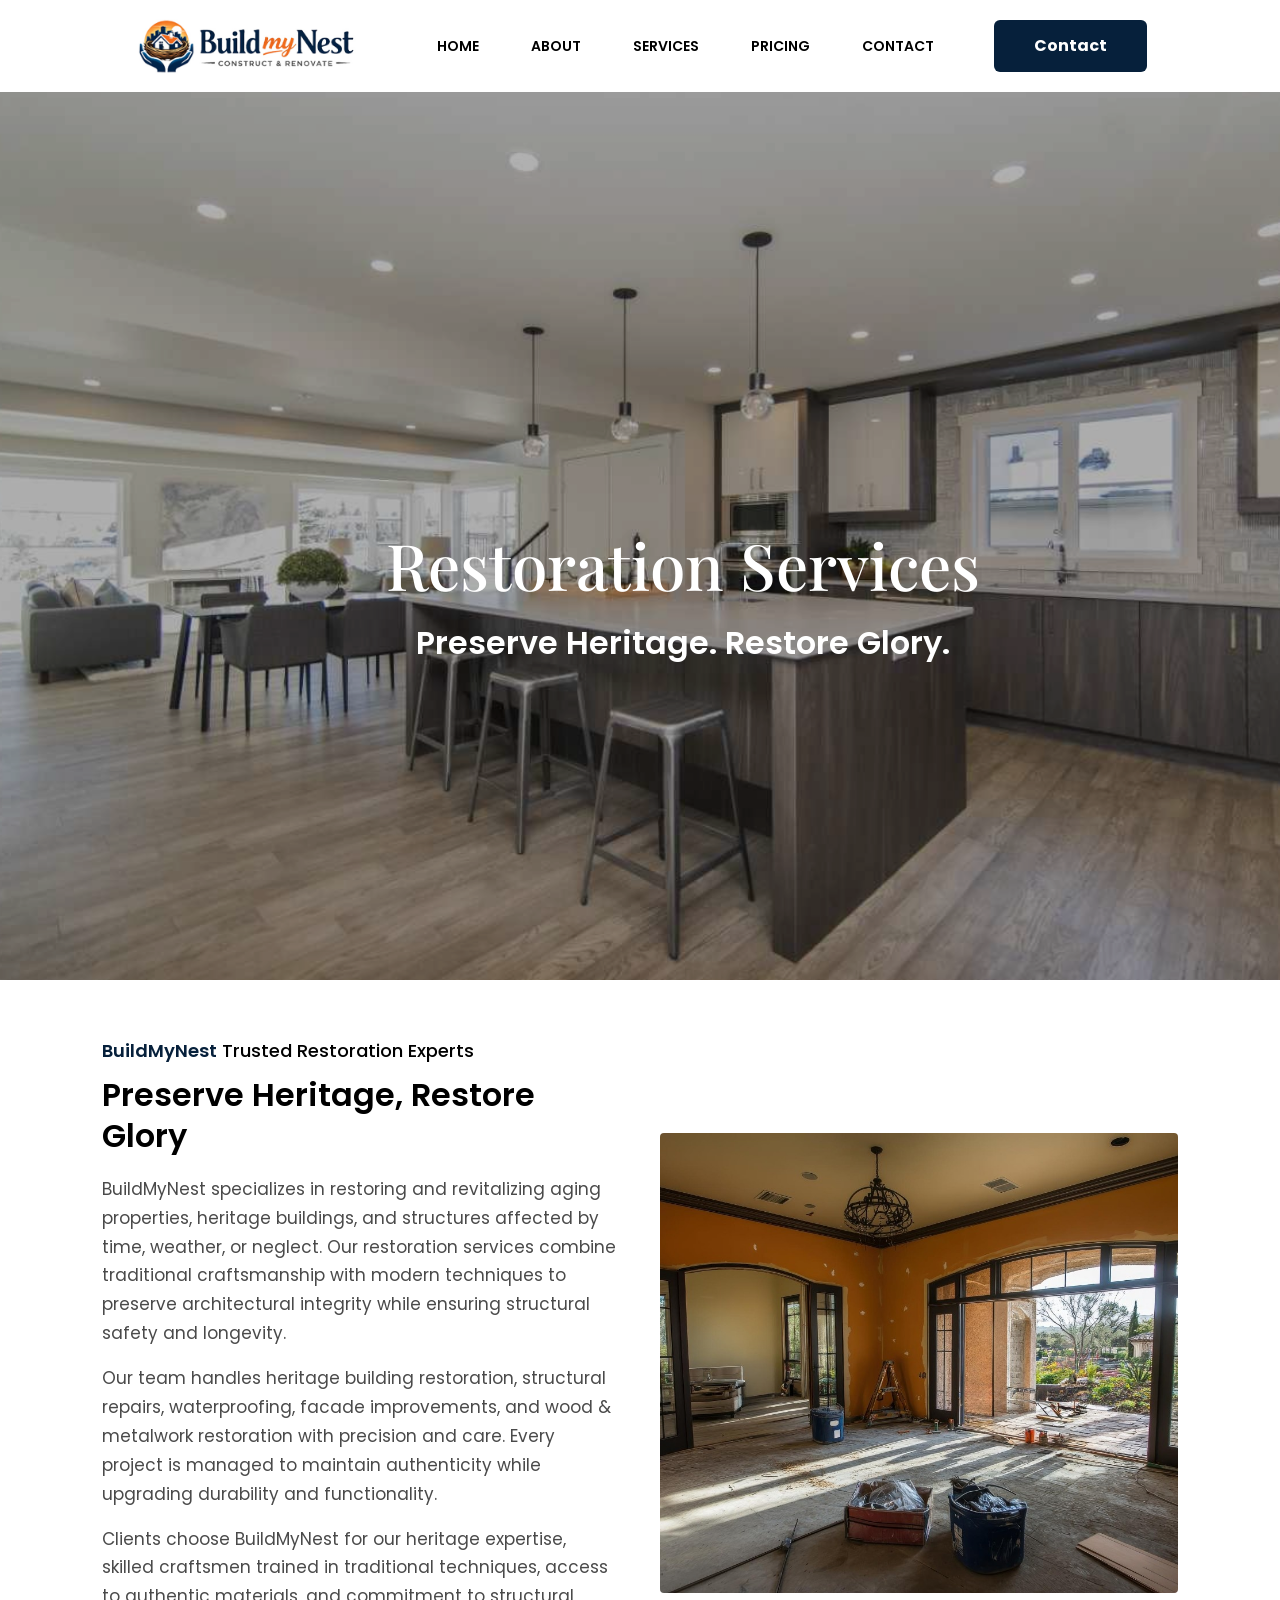
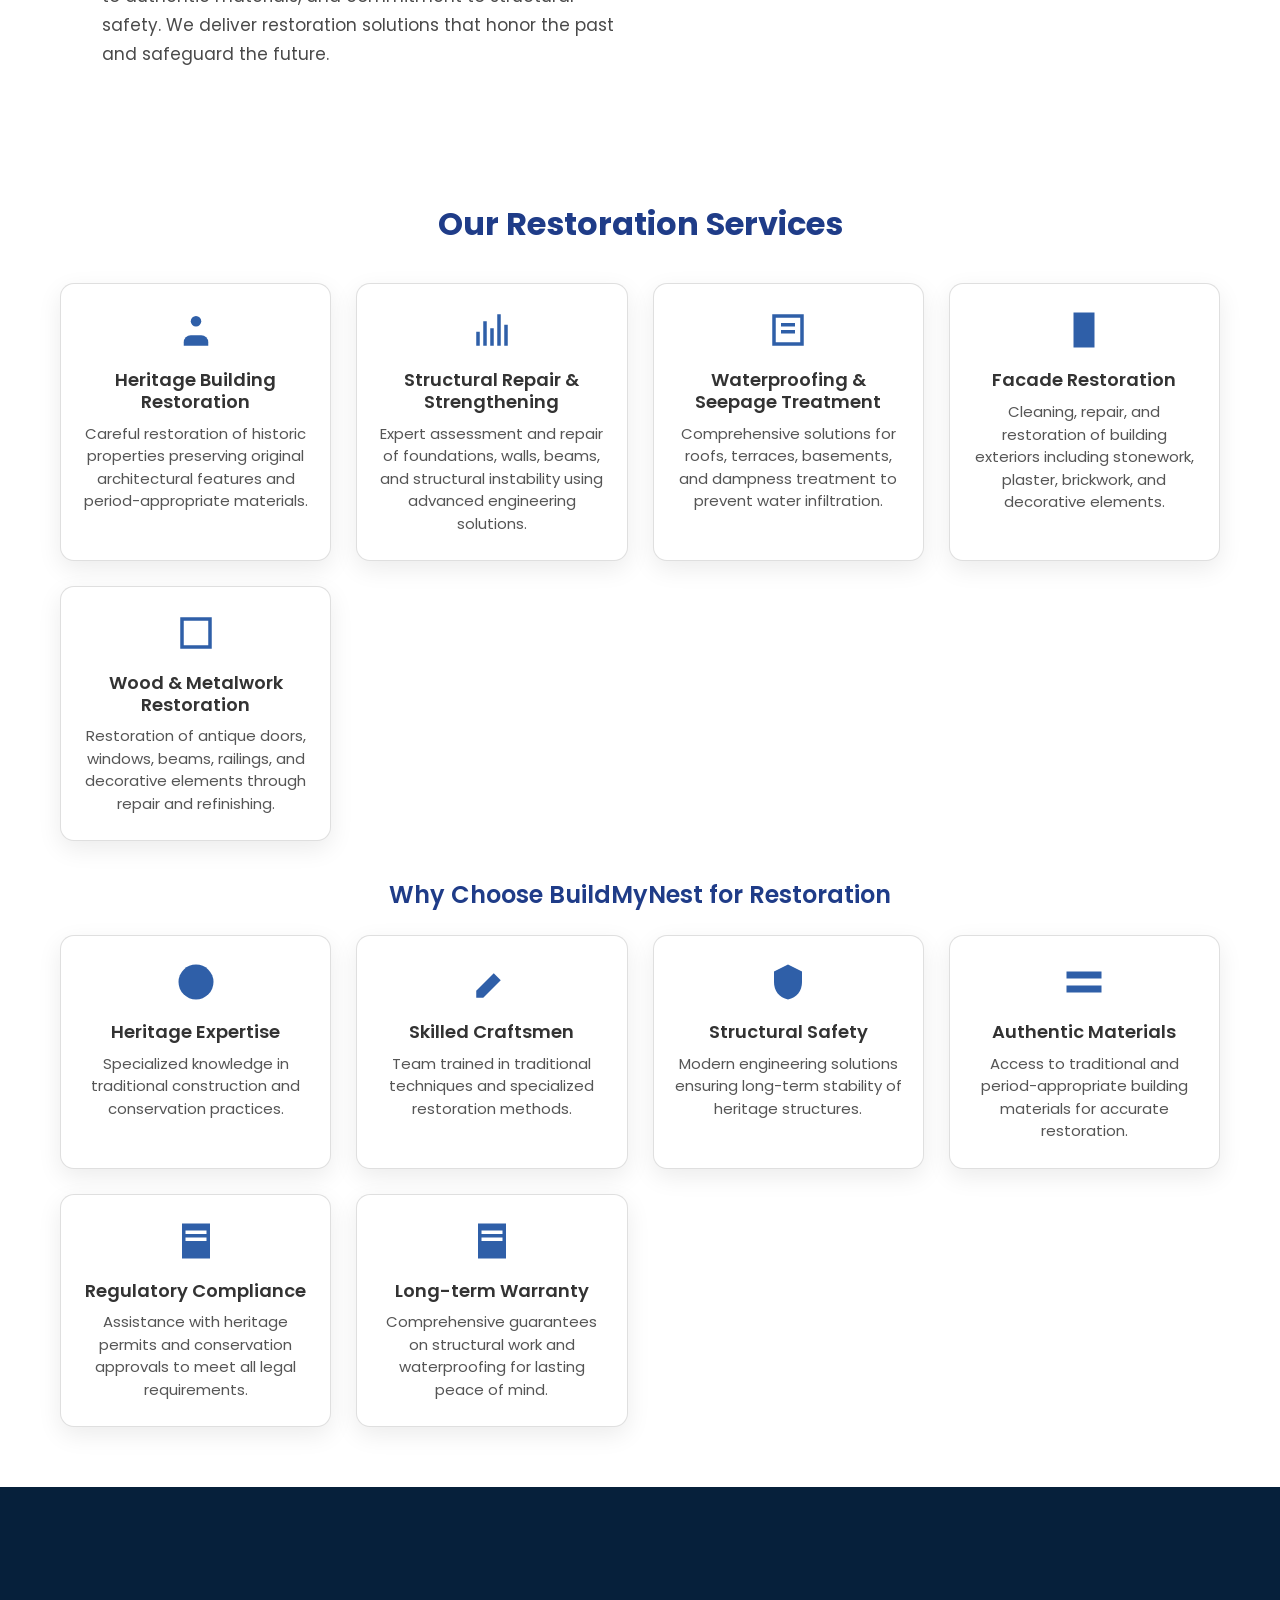
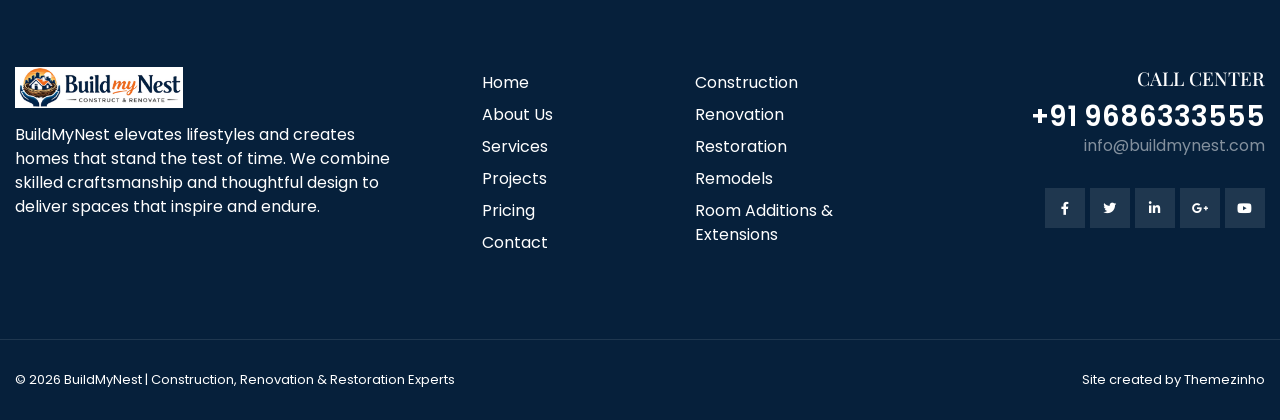
<file: propertymanage.html>
<!doctype html>
<html lang="en">

<!-- Mirrored from themezinho.net/hompark/contact.html by HTTrack Website Copier/3.x [XR&CO'2014], Fri, 05 Dec 2025 11:03:22 GMT -->
<head>
<meta charset="utf-8">
<meta name="viewport" content="width=device-width, initial-scale=1, shrink-to-fit=no">
<meta name="format-detection" content="telephone=no">
<meta name="theme-color" content="#282828"/>
<title>BuildMyNest | Construction, Renovation & Restoration Experts in Bangalore</title><meta name="author" content="Themezinho">
<meta name="description" content="Homepark | Real Estate & Luxury Homes">
<meta name="keywords" content="homepark, realestate, flat, apartment, benefits, facility, consultation, home, house, studio, pool, animation, transportation">

<!-- SOCIAL MEDIA META -->
<meta property="og:description" content="Homepark | Real Estate & Luxury Homes">
<meta property="og:image" content="preview.html">
<meta property="og:site_name" content="homepark">
<meta property="og:title" content="homepark">
<meta property="og:type" content="website">
<meta property="og:url" content="http://www.themezinho.net/hompark">

<!-- TWITTER META -->
<meta name="twitter:card" content="summary">
<meta name="twitter:site" content="@homepark">
<meta name="twitter:creator" content="@homepark">
<meta name="twitter:title" content="homepark">
<meta name="twitter:description" content="Homepark | Real Estate & Luxury Homes">
<meta name="twitter:image" content="preview.html">

<!-- FAVICON FILES -->
<link href="ico/apple-touch-icon-144-precomposed.png" rel="apple-touch-icon" sizes="144x144">
<link href="ico/apple-touch-icon-114-precomposed.png" rel="apple-touch-icon" sizes="114x114">
<link href="ico/apple-touch-icon-72-precomposed.png" rel="apple-touch-icon" sizes="72x72">
<link href="ico/apple-touch-icon-57-precomposed.png" rel="apple-touch-icon">
<link href="ico/favicon.png" rel="shortcut icon">

<!-- CSS FILES -->
<link rel="stylesheet" href="css/fontawesome.min.css">
<link rel="stylesheet" href="css/animate.min.css">
<link rel="stylesheet" href="css/fancybox.min.css">
<link rel="stylesheet" href="css/odometer.min.css">
<link rel="stylesheet" href="css/swiper.min.css">
<link rel="stylesheet" href="css/bootstrap.min.css">
<link rel="stylesheet" href="css/style.css">
</head>

<body>

<div class="side-navigation">
  <div class="menu">
    <ul>
      <li><a href="index.html">HOME</a></li>
      
      <li><a href="about.html">ABOUT</a></li>

      <li><a href="facilities.html">SERVICES</a></li>

      <li><a href="projects.html">PROJECTS</a></li>

      <li><a href="blog.html">PRICING</a></li>

      <li><a href="contact.html">CONTACT</a></li>
    </ul>
  </div>
   
  <div class="side-content">
    <figure> <img src="images/images/buildlogo2.jpeg" alt="Image"> </figure>
    <p>Through every completed project, Buildmynest elevates lifestyles and remains a hallmark of luxury living.</p>
    <h6 sty>+91 96863 33555</h6>
    <p><a href="#">info@buildmynest.com</a></p>
    <ul class="social-media">
      <li><a href="#"><i class="fab fa-facebook-f"></i></a></li>
      <li><a href="#"><i class="fab fa-twitter"></i></a></li>
      <li><a href="#"><i class="fab fa-linkedin-in"></i></a></li>
      <li><a href="#"><i class="fab fa-google-plus-g"></i></a></li>
      <li><a href="#"><i class="fab fa-youtube"></i></a></li>
    </ul>
<small>© 2026 BuildMyNest | Construction, Renovation & Restoration Experts</small></div>  
</div>


<!-- NAVBAR -->
<nav class="navbar">
  <div class="container">
    <div class="nav-wrapper">

      <!-- Logo -->
      <div class="logo">
        <a href="index.html">
          <img src="images/images/buildlogo2.jpeg" alt="BuildMyNest Logo">
        </a>
      </div>

      <!-- Menu -->
      <div class="menu">
        <ul>
          <li><a href="index.html">HOME</a></li>
          <li><a href="about.html">ABOUT</a></li>

          <li class="dropdown">
            <a href="#">SERVICES</a>
            <ul class="dropdown-menu">
             
              <li><a href="facilities.html" style="color: #ffffff !important;">Construction</a></li>
<li><a href="resale.html" style="color: #ffffff !important;">Renovation</a></li>
<li><a href="propertymanage.html" style="color: #ffffff !important;">Restoration</a></li>
            </ul>
          </li>

          <!-- <li><a href="projects.html">PROJECTS</a></li> -->
          <li><a href="blog.html">PRICING</a></li>
          <li><a href="contact.html">CONTACT</a></li>
        </ul>
      </div>

      <!-- Phone -->

      <!-- <div class="phone-email">
        <h4 style="font-size: medium;">+91 96863 33555</h4>
        <small><a href="mailto:info@buildmynest.com">info@buildmynest.com</a></small>
      </div> -->

      <div class="nav-btn">
<a href="contact.html" class="contact-btn" style="color: #fff !important;">
  Contact
</a></div>

      <!-- Hamburger -->
      <div class="hamburger">
        <span></span>
        <span></span>
        <span></span>
      </div>

    </div>
  </div>
</nav>


<style>/* Container */


 /* NAVBAR */
.navbar {
  width: 100%;
  background: #fff;
  position: fixed;
  top: 0;
  left: 0;
  z-index: 1000;
  padding: 10px 20px; /* reduced vertical padding */
  box-sizing: border-box;
}

body {
  padding-top: 80px; /* adjust to navbar height */
}

.nav-wrapper {
  display: flex;
  align-items: center;
}
.menu {
  margin-left: 40px;   /* small gap after logo */
}

.logo {
  flex-shrink: 0;
  margin: 0;
  padding: 0;
}

.logo img {
  height: 55px;
  width: auto;  /* keep aspect ratio */
  display: block;
}

.nav-btn {
  margin-left: auto;
  margin-left: 60px; /* pushes slightly away from edge */
}

.contact-btn {
  background: #06203b;
  color: #fff !important;
  padding: 14px 40px;   /* bigger button */
  font-size: 16px;      /* bigger text */
  font-weight: 700;
  text-decoration: none;
  border-radius: 6px;
  transition: all 0.3s ease;
  display: inline-block;
}

.contact-btn:hover {
  background: #0a2f57;
  transform: translateY(-3px);
}

/* MENU */
.menu ul {
  display: flex;
  gap: 12px; /* reduced gap */
  list-style: none;
  margin: 0;
  padding: 0;
}

.menu ul li a {
  text-decoration: none;
  font-size: 14px;
  color: #000;
  font-weight: 600;
  padding: 6px 8px;
  transition: color 0.3s;
}

.menu ul li a:hover {
  color: #06203b;
}

/* DROPDOWN */
.dropdown-menu {
  display: none;
  position: absolute;
  top: 100%;
  left: 0;
  background: #fff;
  list-style: none;
  padding: 10px 0;
  min-width: 180px;
  box-shadow: 0 5px 15px rgba(0,0,0,0.1);
  z-index: 1001;
}

.dropdown-menu li {
  padding: 5px 20px;
}

.dropdown-menu li a {
  color: #333;
  font-weight: 500;
}

.dropdown:hover .dropdown-menu {
  display: block;
}

/* PHONE */
.phone-email {
  text-align: right;
  white-space: nowrap;
  font-size: 13px;
  
}

.phone-email h4 {
margin-left: 20px;

  color: #000;
  font-weight: 600;
}

.phone-email small a {
  color: #000;
margin-left: 20px;
font-size: 14px;
  text-decoration: none;
}

/* Force navbar links black in all states */
.navbar a,
.navbar a:visited,
.navbar a:hover,
.navbar a:active,
.navbar a:focus {
  color: #000 !important;
}
/* Hide side navigation on desktop */
.side-navigation {
  display: none;
}

/* Show hamburger on desktop and hide by default on mobile */
.hamburger {
  display: none;
}

/* Mobile styles */
@media (max-width: 768px) {
  /* Show hamburger icon */
  .hamburger {
    display: flex;
    margin-left: auto;
  }

  @media (max-width: 768px) {
  .phone-email {
    display: none !important;
  }
}
  /* Hide desktop menu */
  .menu {
    display: none;
  }

  /* Show side navigation */
  .side-navigation {
    display: block;
    position: fixed;
    top: 0;
    left: -250px; /* hide offscreen */
    width: 250px;
    height: 100vh;
    background: #fff;
    box-shadow: 2px 0 8px rgba(0,0,0,0.15);
    overflow-y: auto;
    transition: left 0.3s ease;
    z-index: 1500;
    padding: 20px;
  }

  /* When side nav is active (use a class e.g. 'active') */
  .side-navigation.active {
    left: 0; /* slide in */
  }

  /* Style side nav menu */
  .side-navigation .menu ul {
    flex-direction: column;
    gap: 10px;
  }

  .side-navigation .menu ul li a {
    font-size: 18px;
    padding: 10px 5px;
    color: #06203b;
    font-weight: 600;
  }

  .side-navigation .side-content {
    margin-top: 40px;
    font-size: 14px;
    color: #444;
  }

  .side-navigation .side-content figure img {
    width: 100%;
    max-width: 180px;
    margin-bottom: 15px;
  }

  /* Social media icons horizontally */
  .side-navigation .social-media {
    display: flex;
    gap: 15px;
    padding: 10px 0;
  }

  /* Small copyright text */
  .side-navigation small {
    display: block;
    margin-top: 20px;
    font-size: 12px;
    color: #aaa;
  }
}



.hamburger span {
  width: 25px;
  height: 3px;
  background: #06203b;
  margin: 0; /* remove large left margin */
}

.dropdown {
  position: relative;
}

.dropdown a {
  text-decoration: none;
  padding: 10px 15px;
  display: block;
}

/* Hidden menu */
.dropdown-menu {
  display: none;
  position: absolute;
  background: white;
  padding: 0;
  margin: 0;
  list-style: none;
  box-shadow: 0 2px 8px rgba(0,0,0,0.15);
  min-width: 180px;
  z-index: 999;
}

/* Dropdown items */
.dropdown-menu li a {
  padding: 10px 15px;
  color: #333;
}

.dropdown-menu li a:hover {
  background: #f0f0f0;
}

/* Show on hover */
.dropdown:hover .dropdown-menu {
  display: block;
}
</style>



<header class="slider">
  <div class="slider-container">
    <div class="swiper-wrapper">

     <!-- Slide 1 -->
<div class="swiper-slide">
  <img src="images/beautiful-shot-modern-house-kitchen-dining-room (1).jpg" alt="Dream Home" class="slide-bg">
      <div class="overlay"></div>

  <div class="container">
   <h1><span>Restoration</span> Services</h1>
<h2>Preserve Heritage. Restore Glory.</h2>

    <!-- <a href="contact.html">GET A CALL BACK IN 5 MINUTES <i class="fas fa-caret-right"></i></a> -->

    <!-- <figure><img src="images/services-icon01.png" alt="Service Icon"></figure> -->
  </div>
</div>


<style>

 /* NAVBAR */
  .overlay {
  position: absolute;
  inset: 0;
  background: rgba(0, 0, 0, 0.1); /* Adjust 0.6 for darker/lighter */
  z-index: 1;
}
.swiper-slide {
  position: relative;
  width: 100%;
  height: 100vh; /* full viewport height */
  overflow: hidden;
}

.slide-bg {
  position: absolute;
  top: 0;
  left: 0;
  width: 100%;
  height: 100%;
  object-fit: cover; /* scales image properly without distortion */
  z-index: -1;       /* send background behind content */
}

.swiper-slide .container {
  position: relative; /* ensures content is above the image */
  z-index: 1;
  text-align: center;
  color: #fff;
  padding-top: 20vh; /* adjust vertical positioning */
}
/* Disable Swiper slider behavior */
.slider,
.slider-container,
.swiper-wrapper {
  display: block !important;
}

/* Force only the first slide to show */
.swiper-slide {
  display: none !important;
  position: relative;
}

.swiper-slide:first-child {
  display: block !important;
}

/* Remove transform/animation effects */
.swiper-wrapper {
  transform: none !important;
  transition: none !important;
}

/* Ensure full height */
.swiper-slide {
  height: 100vh !important;
}
</style>

  </div>
</header>
<!-- end page-header -->




<section class="hero-section">
  <div class="hero-content">
    <h4><span>BuildMyNest</span> Trusted Restoration Experts</h4>

    <h3>Preserve Heritage, Restore Glory</h3>

    <p>
      BuildMyNest specializes in restoring and revitalizing aging properties, heritage buildings, and structures affected by time, weather, or neglect. Our restoration services combine traditional craftsmanship with modern techniques to preserve architectural integrity while ensuring structural safety and longevity.
    </p>

    <p>
      Our team handles heritage building restoration, structural repairs, waterproofing, facade improvements, and wood & metalwork restoration with precision and care. Every project is managed to maintain authenticity while upgrading durability and functionality.
    </p>

    <p>
      Clients choose BuildMyNest for our heritage expertise, skilled craftsmen trained in traditional techniques, access to authentic materials, and commitment to structural safety. We deliver restoration solutions that honor the past and safeguard the future.
    </p>
  </div>

  <!-- Optional: Remove or keep the image -->
  
  <div class="hero-image">
    <img src="images/40419.jpg (1).jpeg" style="height: 460px;" alt="Restoration project image" />
  </div>

  
</section>


<style>.hero-section {
  display: flex;
  align-items: center;
  justify-content: space-between;
  padding: 60px 8%;
  background: #ffffff;
  gap: 40px;
  
}

.hero-content {
  flex: 1;
  max-width: 520px;
}

.hero-content h4 {
  font-size: 18px;
  font-weight: 500;
  margin-bottom: 12px;
  color: #000;
}

.hero-content h4 span {
  color: #06203b; /* accent color */
  font-weight: 600;
}

.hero-content h3 {
  font-size: 32px;
  font-weight: 600;
  margin-bottom: 18px;
  color: #000;
  line-height: 1.3;
}

.hero-content p {
  line-height: 1.7;
  font-size: 17px;
  color: #4a4a4a;
}

.hero-image {
  flex: 1;
}

.hero-image img {
  width: 100%;
  border-radius: 4px;
  object-fit: cover;
}
/* ---------------------------
   📱 Mobile Responsive Styles
---------------------------- */
@media (max-width: 768px) {
  .hero-section {
    flex-direction: column;
    padding: 40px 6%;
    text-align: center;
    gap: 30px;
  }

  .hero-content {
    max-width: 100%;
  }

  .hero-content h3 {
    font-size: 26px;
  }

  .hero-content p {
    font-size: 16px;
  }

  .hero-image img {
    max-height: 320px;
    object-fit: cover;
  }
}

@media (max-width: 480px) {
  .hero-section {
    padding: 30px 5%;
  }

  .hero-content h3 {
    font-size: 22px;
  }

  .hero-content h4 {
    font-size: 16px;
  }

  .hero-content p {
    font-size: 15px;
  }

  .hero-image img {
    max-height: 260px;
  }
}
</style>





<!-- Popup Contact Form -->


<!-- <div id="contact-popup" class="popup-overlay">
  <div class="popup-content">
    <span class="close-btn">&times;</span>
    <h2>Contact Us</h2>
    <form id="contactForm">
      <label for="name">Name</label>
      <input type="text" id="name" name="name" placeholder="Your Name" required>

      <label for="phone">Phone Number</label>
      <input type="tel" id="phone" name="phone" placeholder="Your Phone Number" required>

      <label for="message">Message</label>
      <textarea id="message" name="message" placeholder="Your Message" rows="4" required></textarea>

      <button type="submit">Submit</button>
    </form>
  </div>
</div> -->

<style>
@import url('https://fonts.googleapis.com/css2?family=Poppins:wght@400;500;600;700&display=swap');

.popup-overlay {
  position: fixed;
  top: 0;
  left: 0;
  width: 100%;
  height: 100%;
  background-color: rgba(0,0,0,0.5);
  display: flex; /* Make it flex to center the content */
  justify-content: center;
  align-items: center;
  z-index: 1000;
  font-family: 'Poppins', sans-serif;
}

.popup-content {
  background-color: #ffffff;
  padding: 20px 25px; /* Reduced top/bottom padding */
  border-radius: 12px;
  width: 90%;
  max-width: 400px;
  max-height: 500px; /* Limit height */
  overflow-y: auto; /* Scroll if content exceeds max-height */
  box-shadow: 0 8px 20px rgba(54, 106, 168, 0.4);
  position: relative;
  text-align: center;
}

.close-btn {
  position: absolute;
  top: 10px;
  right: 15px;
  font-size: 28px;
  cursor: pointer;
  color: #366aa8;
}

.popup-content h2 {
  color: #366aa8;
  margin-bottom: 20px;
  font-weight: 600;
}

.popup-content label {
  display: block;
  text-align: left;
  margin-bottom: 5px;
  color: #366aa8;
  font-weight: 500;
}

.popup-content input,
.popup-content textarea {
  width: 100%;
  padding: 10px 12px;
  margin-bottom: 15px;
  border: 1px solid #ccc;
  border-radius: 8px;
  font-family: 'Poppins', sans-serif;
}

.popup-content button {
  background-color: #366aa8;
  color: #ffffff;
  border: none;
  padding: 12px 25px;
  border-radius: 8px;
  font-size: 1rem;
  font-weight: 500;
  cursor: pointer;
  transition: background-color 0.3s ease;
}

.popup-content button:hover {
  background-color: #2d5d8e;
}
</style>

<script>
document.addEventListener("DOMContentLoaded", function() {
  const popup = document.getElementById('contact-popup');
  const closeBtn = document.querySelector('.close-btn');

  // Show popup immediately
  popup.style.display = 'flex';

  // Close popup on close button
  closeBtn.addEventListener('click', function() {
    popup.style.display = 'none';
  });

  // Close popup when clicking outside the content
  window.addEventListener('click', function(e) {
    if (e.target == popup) {
      popup.style.display = 'none';
    }
  });

  // Handle form submission
  document.getElementById('contactForm').addEventListener('submit', function(e){
    e.preventDefault();
    alert('Thank you for contacting us! We will get back to you shortly.');
    popup.style.display = 'none';
    this.reset();
  });
});
</script>


<section class="nri-services">
  <div class="container">
    <h2>Our Restoration Services</h2>

    <!-- Services Cards -->
    <div class="cards-grid">
      <div class="card">
        <div class="icon">
          <!-- Tenant Icon -->
          <svg width="42" height="42" fill="#2F5FA8" viewBox="0 0 24 24">
            <circle cx="12" cy="7" r="3"/>
            <path d="M5 21v-2a4 4 0 0 1 4-4h6a4 4 0 0 1 4 4v2"/>
          </svg>
        </div>
        <h4>Heritage Building Restoration</h4>
        <p>Careful restoration of historic properties preserving original architectural features and period-appropriate materials.</p>
      </div>

      <div class="card">
        <div class="icon">
          <!-- Maintenance Icon -->
          <svg width="42" height="42" fill="#2F5FA8" viewBox="0 0 24 24">
            <path d="M3 13h2v8H3v-8zm4-6h2v14H7V7zm4 4h2v10h-2V11zm4-8h2v18h-2V3zm4 6h2v12h-2V9z"/>
          </svg>
        </div>
        <h4>Structural Repair & Strengthening</h4>
        <p>Expert assessment and repair of foundations, walls, beams, and structural instability using advanced engineering solutions.</p>
      </div>

      <div class="card">
        <div class="icon">
          <!-- Vacancy Icon -->
          <svg width="42" height="42" fill="#2F5FA8" viewBox="0 0 24 24">
            <path d="M3 3h18v18H3V3zm2 2v14h14V5H5z"/>
            <path d="M8 8h8v2H8V8zm0 4h8v2H8v-2z"/>
          </svg>
        </div>
        <h4>Waterproofing & Seepage Treatment</h4>
        <p>Comprehensive solutions for roofs, terraces, basements, and dampness treatment to prevent water infiltration.</p>
      </div>

      <div class="card">
        <div class="icon">
          <!-- Legal Icon -->
          <svg width="42" height="42" fill="#2F5FA8" viewBox="0 0 24 24">
            <path d="M6 2h12v20H6V2z"/>
            <path d="M6 6h12"/>
          </svg>
        </div>
        <h4>Facade Restoration</h4>
        <p>Cleaning, repair, and restoration of building exteriors including stonework, plaster, brickwork, and decorative elements.</p>
      </div>

      <div class="card">
        <div class="icon">
          <!-- Reporting Icon -->
          <svg width="42" height="42" fill="#2F5FA8" viewBox="0 0 24 24">
            <path d="M3 3h18v18H3V3zm2 2v14h14V5H5z"/>
            <path d="M7 9h10M7 13h10M7 17h6"/>
          </svg>
        </div>
        <h4>Wood & Metalwork Restoration</h4>
        <p>Restoration of antique doors, windows, beams, railings, and decorative elements through repair and refinishing.</p>
      </div>
    </div>

    <!-- Why Choose BuildMyNest for Restoration -->
    <h3 style="margin-top:40px;">Why Choose BuildMyNest for Restoration</h3>
<div class="cards-grid">
  <!-- Heritage Expertise -->
  <div class="card">
    <div class="icon">
      <!-- Globe Icon -->
      <svg width="42" height="42" fill="#2F5FA8" viewBox="0 0 24 24">
        <circle cx="12" cy="12" r="10"/>
        <path d="M2 12h20M12 2v20"/>
      </svg>
    </div>
    <h4>Heritage Expertise</h4>
    <p>Specialized knowledge in traditional construction and conservation practices.</p>
  </div>

  <!-- Skilled Craftsmen -->
  <div class="card">
    <div class="icon">
      <!-- Hammer / Tools Icon -->
      <svg width="42" height="42" fill="#2F5FA8" viewBox="0 0 24 24">
        <path d="M3 21v-4l10-10 4 4-10 10H3z"/>
      </svg>
    </div>
    <h4>Skilled Craftsmen</h4>
    <p>Team trained in traditional techniques and specialized restoration methods.</p>
  </div>

  <!-- Structural Safety -->
  <div class="card">
    <div class="icon">
      <!-- Shield Icon -->
      <svg width="42" height="42" fill="#2F5FA8" viewBox="0 0 24 24">
        <path d="M12 2l8 4v6c0 5-3 9-8 10-5-1-8-5-8-10V6l8-4z"/>
      </svg>
    </div>
    <h4>Structural Safety</h4>
    <p>Modern engineering solutions ensuring long-term stability of heritage structures.</p>
  </div>

  <!-- Authentic Materials -->
  <div class="card">
    <div class="icon">
      <!-- Bricks / Material Icon -->
      <svg width="42" height="42" fill="#2F5FA8" viewBox="0 0 24 24">
        <rect x="2" y="6" width="20" height="4"/>
        <rect x="2" y="14" width="20" height="4"/>
      </svg>
    </div>
    <h4>Authentic Materials</h4>
    <p>Access to traditional and period-appropriate building materials for accurate restoration.</p>
  </div>

  <!-- Regulatory Compliance -->
  <div class="card">
    <div class="icon">
      <!-- Document / Permit Icon -->
      <svg width="42" height="42" fill="#2F5FA8" viewBox="0 0 24 24">
        <path d="M4 2h16v20H4V2zm2 4v2h12V6H6zm0 4v2h12v-2H6z"/>
      </svg>
    </div>
    <h4>Regulatory Compliance</h4>
    <p>Assistance with heritage permits and conservation approvals to meet all legal requirements.</p>
  </div>

  <!-- Long-term Warranty -->
  <div class="card">
    <div class="icon">
      <!-- Certificate / Warranty Icon -->
      <svg width="42" height="42" fill="#2F5FA8" viewBox="0 0 24 24">
        <path d="M4 2h16v20H4V2zm2 4v2h12V6H6zm0 4v2h12v-2H6z"/>
      </svg>
    </div>
    <h4>Long-term Warranty</h4>
    <p>Comprehensive guarantees on structural work and waterproofing for lasting peace of mind.</p>
  </div>
</div>
  </div>
</section>




<Style>/* Container */
.nri-services .container {
  max-width: 1200px;
  margin: 0 auto;
  padding: 60px 20px;
}

/* Section Headings */
.nri-services h2 {
  font-size: 32px;
  color: #1F3C88;
  text-align: center;
  margin-bottom: 40px;
  font-weight: 700;
}

.nri-services h3 {
  font-size: 24px;
  color: #1F3C88;
  margin-bottom: 25px;
  font-weight: 600;
  text-align: center;
}

/* Grid Layout for Cards */
.cards-grid {
  display: grid;
  grid-template-columns: repeat(auto-fit, minmax(250px, 1fr));
  gap: 25px;
  margin-top: 20px;
}

/* Individual Card */
.card {
  background: #fff;
  padding: 25px 20px;
  text-align: center;
  border-radius: 14px;
  box-shadow: 0 8px 25px rgba(0,0,0,0.08);
  transition: all 0.3s ease;
}

.card:hover {
  transform: translateY(-7px);
  box-shadow: 0 12px 32px rgba(0,0,0,0.12);
}

/* Card Icon */
.card .icon {
  margin-bottom: 18px;
  display: flex;
  align-items: center;
  justify-content: center;
  color: #2F5FA8;
}

/* Card Title */
.card h4 {
  font-size: 18px;
  font-weight: 600;
  color: #333;
  margin-bottom: 10px;
}

/* Card Paragraph */
.card p {
  font-size: 15px;
  color: #555;
  line-height: 1.5;
  margin: 0;
}

/* Responsive Adjustments */
@media (max-width: 768px) {
  .cards-grid {
    grid-template-columns: repeat(auto-fit, minmax(200px, 1fr));
  }

  .nri-services h2 {
    font-size: 28px;
  }

  .nri-services h3 {
    font-size: 20px;
  }
}

</Style>


<footer class="footer">
  <div class="container">
    <div class="row">

      <div class="col-lg-4 wow fadeInUp" data-wow-delay="0.05s"> 
        <img src="images/images/buildlogo2.jpeg" alt="BuildMyNest Logo" class="logo">
        <p>
          BuildMyNest elevates lifestyles and creates homes that stand the test of time. We combine skilled craftsmanship and thoughtful design to deliver spaces that inspire and endure.
        </p>
      </div>

      <div class="col-lg-2 col-md-6 wow fadeInUp" data-wow-delay="0.10s">
        <ul class="footer-menu">
          <li><a href="index.html">Home</a></li>
          <li><a href="about.html">About Us</a></li>
          <li><a href="facilities.html">Services</a></li>
          <li><a href="projects.html">Projects</a></li>
          <li><a href="blog.html">Pricing</a></li>
          <!-- <li><a href="career.html">Career</a></li> -->
          <li><a href="contact.html">Contact</a></li>
        </ul>
      </div>

      <div class="col-lg-2 col-md-6 wow fadeInUp" data-wow-delay="0.15s">
  <ul class="footer-menu">
    <li><a href="#">Construction</a></li>
    <li><a href="#">Renovation</a></li>
    <li><a href="#">Restoration</a></li>
    <li><a href="#">Remodels</a></li>
    <li><a href="#">Room Additions & Extensions</a></li>
  </ul>
</div>

      <div class="col-lg-4 wow fadeInUp" data-wow-delay="0.20s">
        <div class="contact-box">
          <h5>CALL CENTER</h5>
          <h3>+91 9686333555</h3>
          <p><a href="#">info@buildmynest.com</a></p>
          <ul>
            <li><a href="#"><i class="fab fa-facebook-f"></i></a></li>
            <li><a href="#"><i class="fab fa-twitter"></i></a></li>
            <li><a href="#"><i class="fab fa-linkedin-in"></i></a></li>
            <li><a href="#"><i class="fab fa-google-plus-g"></i></a></li>
            <li><a href="#"><i class="fab fa-youtube"></i></a></li>
          </ul>
        </div>
      </div>

      <div class="col-12"> 
<span class="copyright">© 2026 BuildMyNest | Construction, Renovation & Restoration Experts</span>         <span class="creation">Site created by <a href="#">Themezinho</a></span> 
      </div>

    </div>
  </div>
</footer>




<!-- JS FILES --> 
<script src="js/jquery.min.js"></script> 
<script src="js/popper.min.js"></script> 
<script src="js/bootstrap.min.js"></script> 
<script src="js/swiper.min.js"></script> 
<script src="js/fancybox.min.js"></script> 
<script src="js/odometer.min.js"></script> 
<script src="js/wow.min.js"></script> 
<script src="js/text-rotater.js"></script> 
<script src="js/jquery.stellar.js"></script> 
<script src="js/isotope.min.js"></script> 
<script src="js/jquery.form.min.js"></script> 
<script src="js/jquery.validate.min.js"></script> 
<script src="js/contact.form.min.js"></script> 
<script src="js/scripts.js"></script>
</body>

<!-- Mirrored from themezinho.net/hompark/contact.html by HTTrack Website Copier/3.x [XR&CO'2014], Fri, 05 Dec 2025 11:03:23 GMT -->
</html>
</file>
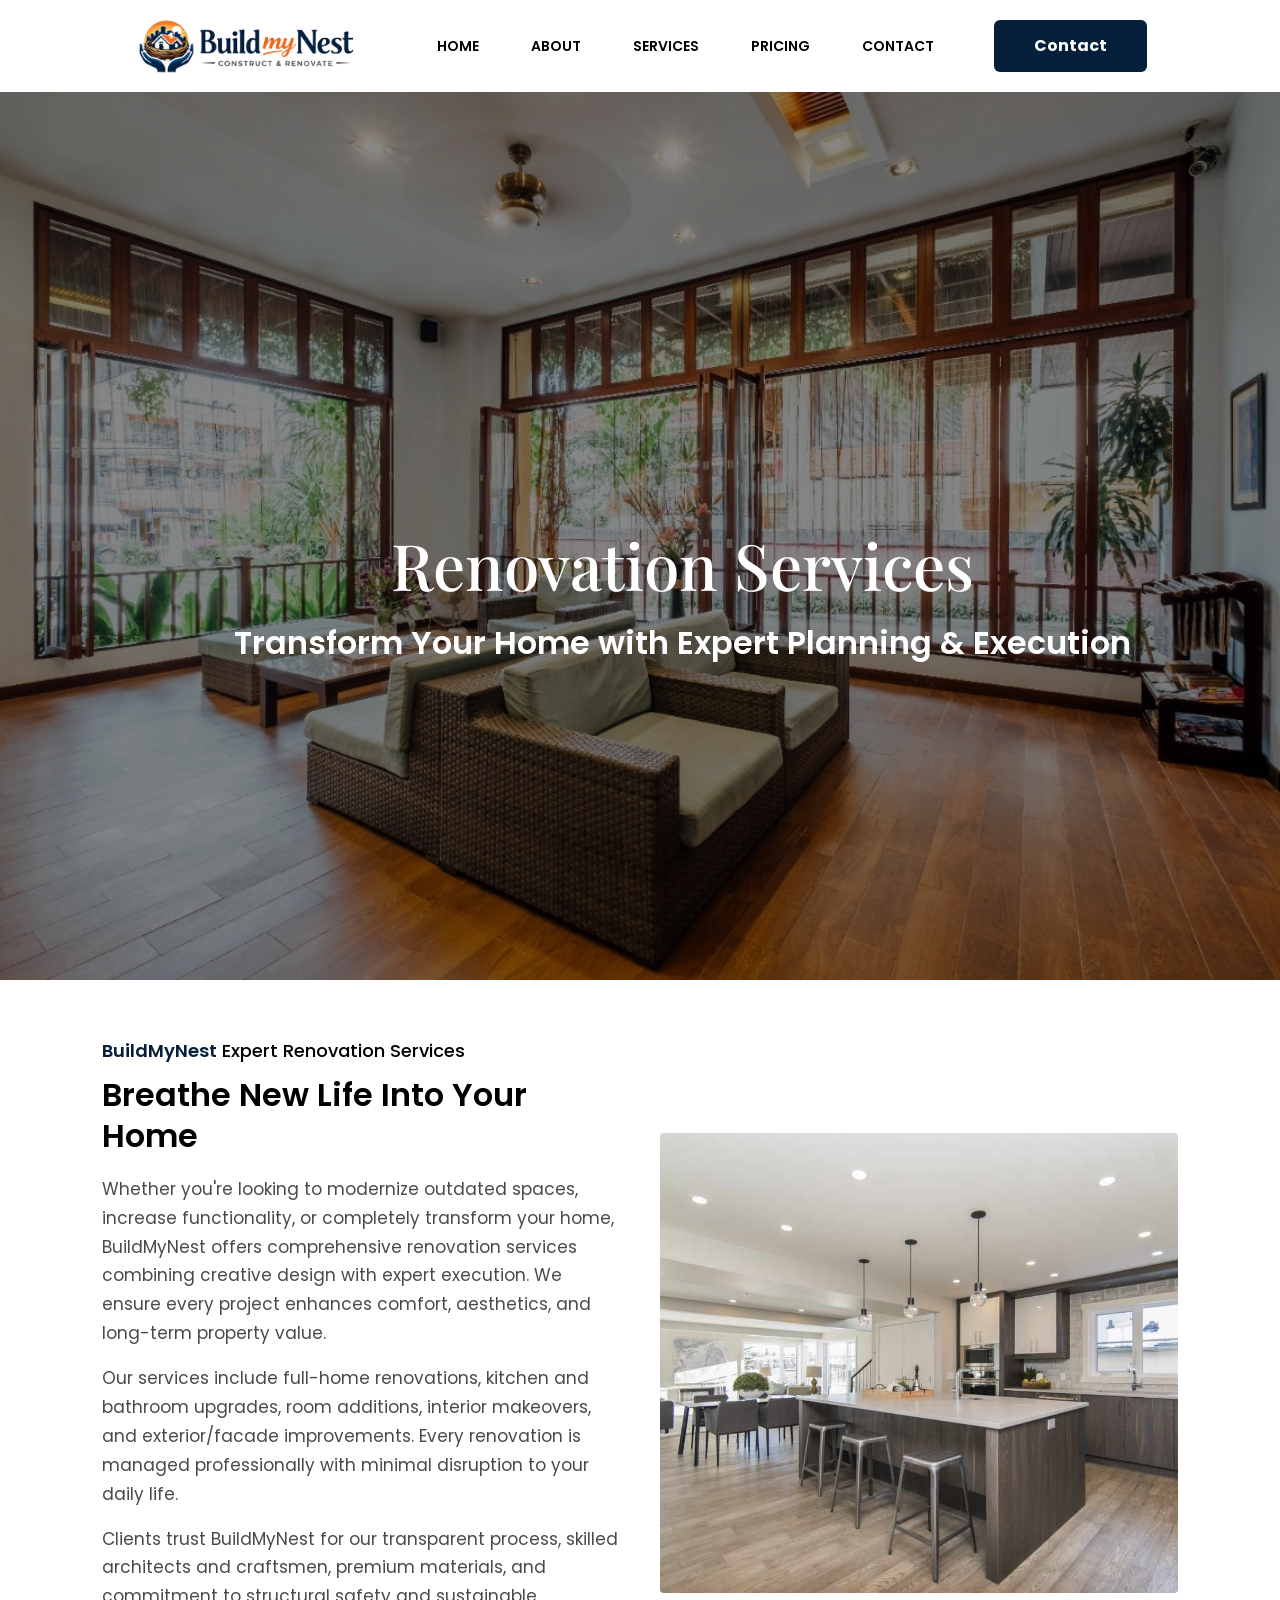
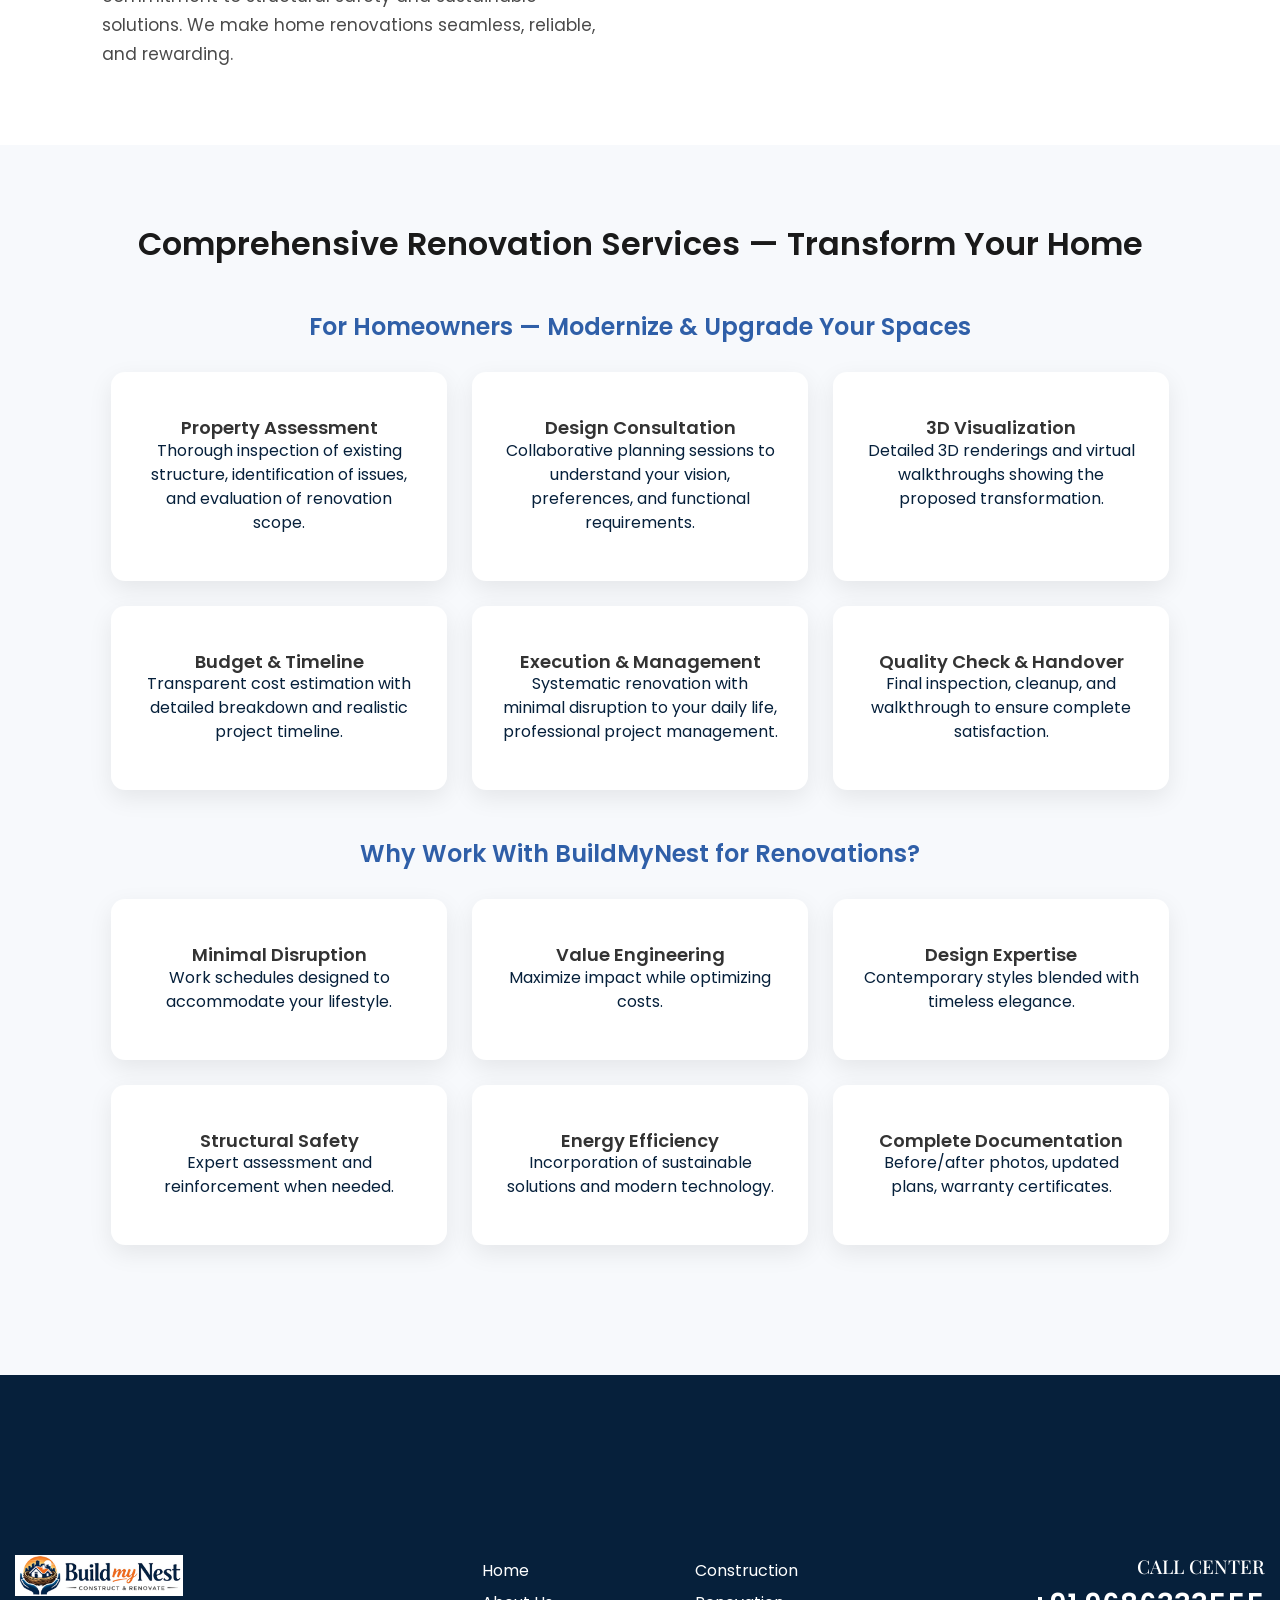
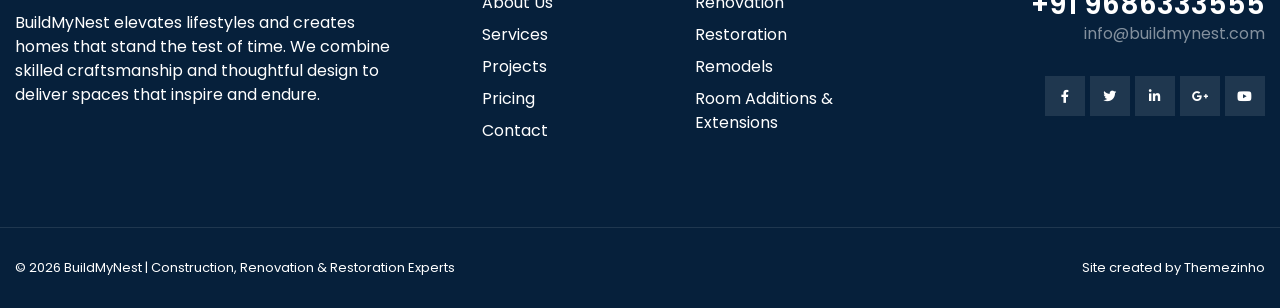
<file: resale.html>
<!doctype html>
<html lang="en">

<!-- Mirrored from themezinho.net/hompark/contact.html by HTTrack Website Copier/3.x [XR&CO'2014], Fri, 05 Dec 2025 11:03:22 GMT -->
<head>
<meta charset="utf-8">
<meta name="viewport" content="width=device-width, initial-scale=1, shrink-to-fit=no">
<meta name="format-detection" content="telephone=no">
<meta name="theme-color" content="#282828"/>
<title>BuildMyNest | Construction, Renovation & Restoration Experts in Bangalore</title><meta name="author" content="Themezinho">
<meta name="description" content="Homepark | Real Estate & Luxury Homes">
<meta name="keywords" content="homepark, realestate, flat, apartment, benefits, facility, consultation, home, house, studio, pool, animation, transportation">

<!-- SOCIAL MEDIA META -->
<meta property="og:description" content="Homepark | Real Estate & Luxury Homes">
<meta property="og:image" content="preview.html">
<meta property="og:site_name" content="homepark">
<meta property="og:title" content="homepark">
<meta property="og:type" content="website">
<meta property="og:url" content="http://www.themezinho.net/hompark">

<!-- TWITTER META -->
<meta name="twitter:card" content="summary">
<meta name="twitter:site" content="@homepark">
<meta name="twitter:creator" content="@homepark">
<meta name="twitter:title" content="homepark">
<meta name="twitter:description" content="Homepark | Real Estate & Luxury Homes">
<meta name="twitter:image" content="preview.html">

<!-- FAVICON FILES -->
<link href="ico/apple-touch-icon-144-precomposed.png" rel="apple-touch-icon" sizes="144x144">
<link href="ico/apple-touch-icon-114-precomposed.png" rel="apple-touch-icon" sizes="114x114">
<link href="ico/apple-touch-icon-72-precomposed.png" rel="apple-touch-icon" sizes="72x72">
<link href="ico/apple-touch-icon-57-precomposed.png" rel="apple-touch-icon">
<link href="ico/favicon.png" rel="shortcut icon">

<!-- CSS FILES -->
<link rel="stylesheet" href="css/fontawesome.min.css">
<link rel="stylesheet" href="css/animate.min.css">
<link rel="stylesheet" href="css/fancybox.min.css">
<link rel="stylesheet" href="css/odometer.min.css">
<link rel="stylesheet" href="css/swiper.min.css">
<link rel="stylesheet" href="css/bootstrap.min.css">
<link rel="stylesheet" href="css/style.css">
</head>



<body>

<div class="side-navigation">
  <div class="menu">
    <ul>
      <li><a href="index.html">HOME</a></li>
      
      <li><a href="about.html">ABOUT</a></li>

      <li><a href="facilities.html">SERVICES</a></li>

      <li><a href="projects.html">PROJECTS</a></li>

      <li><a href="blog.html">PRICING</a></li>

      <li><a href="contact.html">CONTACT</a></li>
    </ul>
  </div>
   
  <div class="side-content">
    <figure> <img src="images/images/buildlogo2.jpeg" alt="Image"> </figure>
    <p>Through every completed project, Buildmynest elevates lifestyles and remains a hallmark of luxury living.</p>
    <h6 sty>+91 96863 33555</h6>
    <p><a href="#">info@buildmynest.com</a></p>
    <ul class="social-media">
      <li><a href="#"><i class="fab fa-facebook-f"></i></a></li>
      <li><a href="#"><i class="fab fa-twitter"></i></a></li>
      <li><a href="#"><i class="fab fa-linkedin-in"></i></a></li>
      <li><a href="#"><i class="fab fa-google-plus-g"></i></a></li>
      <li><a href="#"><i class="fab fa-youtube"></i></a></li>
    </ul>
<small>© 2026 BuildMyNest | Construction, Renovation & Restoration Experts</small></div>  
</div>


<!-- NAVBAR -->
<nav class="navbar">
  <div class="container">
    <div class="nav-wrapper">

      <!-- Logo -->
      <div class="logo">
        <a href="index.html">
          <img src="images/images/buildlogo2.jpeg" alt="BuildMyNest Logo">
        </a>
      </div>

      <!-- Menu -->
      <div class="menu">
        <ul>
          <li><a href="index.html">HOME</a></li>
          <li><a href="about.html">ABOUT</a></li>

          <li class="dropdown">
            <a href="#">SERVICES</a>
            <ul class="dropdown-menu">
             
              <li><a href="facilities.html" style="color: #ffffff !important;">Construction</a></li>
<li><a href="resale.html" style="color: #ffffff !important;">Renovation</a></li>
<li><a href="propertymanage.html" style="color: #ffffff !important;">Restoration</a></li>
            </ul>
          </li>

          <!-- <li><a href="projects.html">PROJECTS</a></li> -->
          <li><a href="blog.html">PRICING</a></li>
          <li><a href="contact.html">CONTACT</a></li>
        </ul>
      </div>

      <!-- Phone -->

      <!-- <div class="phone-email">
        <h4 style="font-size: medium;">+91 96863 33555</h4>
        <small><a href="mailto:info@buildmynest.com">info@buildmynest.com</a></small>
      </div> -->

      <div class="nav-btn">
<a href="contact.html" class="contact-btn" style="color: #fff !important;">
  Contact
</a></div>

      <!-- Hamburger -->
      <div class="hamburger">
        <span></span>
        <span></span>
        <span></span>
      </div>

    </div>
  </div>
</nav>


<style>/* Container */


 /* NAVBAR */
.navbar {
  width: 100%;
  background: #fff;
  position: fixed;
  top: 0;
  left: 0;
  z-index: 1000;
  padding: 10px 20px; /* reduced vertical padding */
  box-sizing: border-box;
}

body {
  padding-top: 80px; /* adjust to navbar height */
}

.nav-wrapper {
  display: flex;
  align-items: center;
}
.menu {
  margin-left: 40px;   /* small gap after logo */
}

.logo {
  flex-shrink: 0;
  margin: 0;
  padding: 0;
}

.logo img {
  height: 55px;
  width: auto;  /* keep aspect ratio */
  display: block;
}

.nav-btn {
  margin-left: auto;
  margin-left: 60px; /* pushes slightly away from edge */
}

.contact-btn {
  background: #06203b;
  color: #fff !important;
  padding: 14px 40px;   /* bigger button */
  font-size: 16px;      /* bigger text */
  font-weight: 700;
  text-decoration: none;
  border-radius: 6px;
  transition: all 0.3s ease;
  display: inline-block;
}

.contact-btn:hover {
  background: #0a2f57;
  transform: translateY(-3px);
}

/* MENU */
.menu ul {
  display: flex;
  gap: 12px; /* reduced gap */
  list-style: none;
  margin: 0;
  padding: 0;
}

.menu ul li a {
  text-decoration: none;
  font-size: 14px;
  color: #000;
  font-weight: 600;
  padding: 6px 8px;
  transition: color 0.3s;
}

.menu ul li a:hover {
  color: #06203b;
}

/* DROPDOWN */
.dropdown-menu {
  display: none;
  position: absolute;
  top: 100%;
  left: 0;
  background: #fff;
  list-style: none;
  padding: 10px 0;
  min-width: 180px;
  box-shadow: 0 5px 15px rgba(0,0,0,0.1);
  z-index: 1001;
}

.dropdown-menu li {
  padding: 5px 20px;
}

.dropdown-menu li a {
  color: #333;
  font-weight: 500;
}

.dropdown:hover .dropdown-menu {
  display: block;
}

/* PHONE */
.phone-email {
  text-align: right;
  white-space: nowrap;
  font-size: 13px;
  
}

.phone-email h4 {
margin-left: 20px;

  color: #000;
  font-weight: 600;
}

.phone-email small a {
  color: #000;
margin-left: 20px;
font-size: 14px;
  text-decoration: none;
}

/* Force navbar links black in all states */
.navbar a,
.navbar a:visited,
.navbar a:hover,
.navbar a:active,
.navbar a:focus {
  color: #000 !important;
}
/* Hide side navigation on desktop */
.side-navigation {
  display: none;
}

/* Show hamburger on desktop and hide by default on mobile */
.hamburger {
  display: none;
}

/* Mobile styles */
@media (max-width: 768px) {
  /* Show hamburger icon */
  .hamburger {
    display: flex;
    margin-left: auto;
  }

  @media (max-width: 768px) {
  .phone-email {
    display: none !important;
  }
}
  /* Hide desktop menu */
  .menu {
    display: none;
  }

  /* Show side navigation */
  .side-navigation {
    display: block;
    position: fixed;
    top: 0;
    left: -250px; /* hide offscreen */
    width: 250px;
    height: 100vh;
    background: #fff;
    box-shadow: 2px 0 8px rgba(0,0,0,0.15);
    overflow-y: auto;
    transition: left 0.3s ease;
    z-index: 1500;
    padding: 20px;
  }

  /* When side nav is active (use a class e.g. 'active') */
  .side-navigation.active {
    left: 0; /* slide in */
  }

  /* Style side nav menu */
  .side-navigation .menu ul {
    flex-direction: column;
    gap: 10px;
  }

  .side-navigation .menu ul li a {
    font-size: 18px;
    padding: 10px 5px;
    color: #06203b;
    font-weight: 600;
  }

  .side-navigation .side-content {
    margin-top: 40px;
    font-size: 14px;
    color: #444;
  }

  .side-navigation .side-content figure img {
    width: 100%;
    max-width: 180px;
    margin-bottom: 15px;
  }

  /* Social media icons horizontally */
  .side-navigation .social-media {
    display: flex;
    gap: 15px;
    padding: 10px 0;
  }

  /* Small copyright text */
  .side-navigation small {
    display: block;
    margin-top: 20px;
    font-size: 12px;
    color: #aaa;
  }
}



.hamburger span {
  width: 25px;
  height: 3px;
  background: #06203b;
  margin: 0; /* remove large left margin */
}

.dropdown {
  position: relative;
}

.dropdown a {
  text-decoration: none;
  padding: 10px 15px;
  display: block;
}

/* Hidden menu */
.dropdown-menu {
  display: none;
  position: absolute;
  background: white;
  padding: 0;
  margin: 0;
  list-style: none;
  box-shadow: 0 2px 8px rgba(0,0,0,0.15);
  min-width: 180px;
  z-index: 999;
}

/* Dropdown items */
.dropdown-menu li a {
  padding: 10px 15px;
  color: #333;
}

.dropdown-menu li a:hover {
  background: #f0f0f0;
}

/* Show on hover */
.dropdown:hover .dropdown-menu {
  display: block;
}
</style>


<!-- Popup Contact Form -->


<!-- <div id="contact-popup" class="popup-overlay">
  <div class="popup-content">
    <span class="close-btn">&times;</span>
    <h2>Contact Us</h2>
    <form id="contactForm">
      <label for="name">Name</label>
      <input type="text" id="name" name="name" placeholder="Your Name" required>

      <label for="phone">Phone Number</label>
      <input type="tel" id="phone" name="phone" placeholder="Your Phone Number" required>

      <label for="message">Message</label>
      <textarea id="message" name="message" placeholder="Your Message" rows="4" required></textarea>

      <button type="submit">Submit</button>
    </form>
  </div>
</div> -->

<style>
@import url('https://fonts.googleapis.com/css2?family=Poppins:wght@400;500;600;700&display=swap');

.popup-overlay {
  position: fixed;
  top: 0;
  left: 0;
  width: 100%;
  height: 100%;
  background-color: rgba(0,0,0,0.5);
  display: flex; /* Make it flex to center the content */
  justify-content: center;
  align-items: center;
  z-index: 1000;
  font-family: 'Poppins', sans-serif;
}

.popup-content {
  background-color: #ffffff;
  padding: 20px 25px; /* Reduced top/bottom padding */
  border-radius: 12px;
  width: 90%;
  max-width: 400px;
  max-height: 500px; /* Limit height */
  overflow-y: auto; /* Scroll if content exceeds max-height */
  box-shadow: 0 8px 20px rgba(54, 106, 168, 0.4);
  position: relative;
  text-align: center;
}

.close-btn {
  position: absolute;
  top: 10px;
  right: 15px;
  font-size: 28px;
  cursor: pointer;
  color: #366aa8;
}

.popup-content h2 {
  color: #366aa8;
  margin-bottom: 20px;
  font-weight: 600;
}

.popup-content label {
  display: block;
  text-align: left;
  margin-bottom: 5px;
  color: #366aa8;
  font-weight: 500;
}

.popup-content input,
.popup-content textarea {
  width: 100%;
  padding: 10px 12px;
  margin-bottom: 15px;
  border: 1px solid #ccc;
  border-radius: 8px;
  font-family: 'Poppins', sans-serif;
}

.popup-content button {
  background-color: #366aa8;
  color: #ffffff;
  border: none;
  padding: 12px 25px;
  border-radius: 8px;
  font-size: 1rem;
  font-weight: 500;
  cursor: pointer;
  transition: background-color 0.3s ease;
}

.popup-content button:hover {
  background-color: #2d5d8e;
}
</style>

<script>
document.addEventListener("DOMContentLoaded", function() {
  const popup = document.getElementById('contact-popup');
  const closeBtn = document.querySelector('.close-btn');

  // Show popup immediately
  popup.style.display = 'flex';

  // Close popup on close button
  closeBtn.addEventListener('click', function() {
    popup.style.display = 'none';
  });

  // Close popup when clicking outside the content
  window.addEventListener('click', function(e) {
    if (e.target == popup) {
      popup.style.display = 'none';
    }
  });

  // Handle form submission
  document.getElementById('contactForm').addEventListener('submit', function(e){
    e.preventDefault();
    alert('Thank you for contacting us! We will get back to you shortly.');
    popup.style.display = 'none';
    this.reset();
  });
});
</script>

<header class="slider">
  <div class="slider-container">
    <div class="swiper-wrapper">

     <!-- Slide 1 -->
<div class="swiper-slide">
  <img src="images/lobby-living-room-hotel (1).jpg" alt="Dream Home" class="slide-bg">
      <div class="overlay"></div>

  <div class="container">
  <h1><span>Renovation</span> Services</h1>
<h2>Transform Your Home with Expert Planning & Execution</h2>

    <!-- <a href="contact.html">GET A CALL BACK IN 5 MINUTES <i class="fas fa-caret-right"></i></a> -->

    <!-- <figure><img src="images/services-icon01.png" alt="Service Icon"></figure> -->
  </div>
</div>


<style>
.overlay {
  position: absolute;
  inset: 0;
  background: rgba(0, 0, 0, 0.3); /* Adjust 0.6 for darker/lighter */
  z-index: 1;
}
.swiper-slide {
  position: relative;
  width: 100%;
  height: 100vh; /* full viewport height */
  overflow: hidden;
}

.slide-bg {
  position: absolute;
  top: 0;
  left: 0;
  width: 100%;
  height: 100%;
  object-fit: cover; /* scales image properly without distortion */
  z-index: -1;       /* send background behind content */
}

.swiper-slide .container {
  position: relative; /* ensures content is above the image */
  z-index: 1;
  text-align: center;
  color: #fff;
  padding-top: 20vh; /* adjust vertical positioning */
}
/* Disable Swiper slider behavior */
.slider,
.slider-container,
.swiper-wrapper {
  display: block !important;
}

/* Force only the first slide to show */
.swiper-slide {
  display: none !important;
  position: relative;
}

.swiper-slide:first-child {
  display: block !important;
}

/* Remove transform/animation effects */
.swiper-wrapper {
  transform: none !important;
  transition: none !important;
}

/* Ensure full height */
.swiper-slide {
  height: 100vh !important;
}
</style>

  </div>
</header>
<!-- end page-header -->


<section class="hero-section">
  <div class="hero-content">
    <h4><span>BuildMyNest</span> Expert Renovation Services</h4>

    <h3>Breathe New Life Into Your Home</h3>

    <p>
      Whether you're looking to modernize outdated spaces, increase functionality, or completely transform your home, 
      BuildMyNest offers comprehensive renovation services combining creative design with expert execution. 
      We ensure every project enhances comfort, aesthetics, and long-term property value.
    </p>

    <p>
      Our services include full-home renovations, kitchen and bathroom upgrades, room additions, interior makeovers, 
      and exterior/facade improvements. Every renovation is managed professionally with minimal disruption to your daily life.
    </p>

    <p>
      Clients trust BuildMyNest for our transparent process, skilled architects and craftsmen, premium materials, 
      and commitment to structural safety and sustainable solutions. We make home renovations seamless, reliable, and rewarding.
    </p>
  </div>

   <div class="hero-image">
    <img src="images/beautiful-shot-modern-house-kitchen-dining-room (1).jpg" style="height: 460px;" alt="Residential project image" />
  </div>

</section>

<style>.hero-section {
  display: flex;
  align-items: center;
  justify-content: space-between;
  padding: 60px 8%;
  background: #ffffff;
  gap: 40px;
  
}

.hero-content {
  flex: 1;
  max-width: 520px;
}

.hero-content h4 {
  font-size: 18px;
  font-weight: 500;
  margin-bottom: 12px;
  color: #000;
}

.hero-content h4 span {
  color: #06203b; /* accent color */
  font-weight: 600;
}

.hero-content h3 {
  font-size: 32px;
  font-weight: 600;
  margin-bottom: 18px;
  color: #000;
  line-height: 1.3;
}

.hero-content p {
  line-height: 1.7;
  font-size: 17px;
  color: #4a4a4a;
}

.hero-image {
  flex: 1;
}

.hero-image img {
  width: 100%;
  border-radius: 4px;
  object-fit: cover;
}
/* ---------------------------
   📱 Mobile Responsive Styles
---------------------------- */
@media (max-width: 768px) {
  .hero-section {
    flex-direction: column;
    padding: 40px 6%;
    text-align: center;
    gap: 30px;
  }

  .hero-content {
    max-width: 100%;
  }

  .hero-content h3 {
    font-size: 26px;
  }

  .hero-content p {
    font-size: 16px;
  }

  .hero-image img {
    max-height: 320px;
    object-fit: cover;
  }
}

@media (max-width: 480px) {
  .hero-section {
    padding: 30px 5%;
  }

  .hero-content h3 {
    font-size: 22px;
  }

  .hero-content h4 {
    font-size: 16px;
  }

  .hero-content p {
    font-size: 15px;
  }

  .hero-image img {
    max-height: 260px;
  }
}

</style>



<section class="resale-services"> 
    <div class="container">

        <h2>Comprehensive Renovation Services — Transform Your Home</h2>

        <!-- Sellers Cards -->
        <div class="resale-category">
    <h3>For Homeowners — Modernize & Upgrade Your Spaces</h3>
    <div class="resale-grid">
        <!-- Property Assessment -->
        <div class="resale-card">
            <div class="icon"></div>
            <h4>Property Assessment</h4>
            <p>Thorough inspection of existing structure, identification of issues, and evaluation of renovation scope.</p>
        </div>

        <!-- Design Consultation -->
        <div class="resale-card">
            <div class="icon"></div>
            <h4>Design Consultation</h4>
            <p>Collaborative planning sessions to understand your vision, preferences, and functional requirements.</p>
        </div>

        <!-- 3D Visualization -->
        <div class="resale-card">
            <div class="icon"></div>
            <h4>3D Visualization</h4>
            <p>Detailed 3D renderings and virtual walkthroughs showing the proposed transformation.</p>
        </div>

        <!-- Budget & Timeline -->
        <div class="resale-card">
            <div class="icon"></div>
            <h4>Budget & Timeline</h4>
            <p>Transparent cost estimation with detailed breakdown and realistic project timeline.</p>
        </div>

        <!-- Execution & Management -->
        <div class="resale-card">
            <div class="icon"></div>
            <h4>Execution & Management</h4>
            <p>Systematic renovation with minimal disruption to your daily life, professional project management.</p>
        </div>

        <!-- Quality Check & Handover -->
        <div class="resale-card">
            <div class="icon"></div>
            <h4>Quality Check & Handover</h4>
            <p>Final inspection, cleanup, and walkthrough to ensure complete satisfaction.</p>
        </div>
    </div>
</div>

       <!-- Buyers Cards -->
       <div class="resale-category">
   <h3>Why Work With BuildMyNest for Renovations?</h3>
   <div class="resale-grid">
       <!-- Minimal Disruption -->
       <div class="resale-card">
           <div class="icon"></div>
           <h4>Minimal Disruption</h4>
           <p>Work schedules designed to accommodate your lifestyle.</p>
       </div>

       <!-- Value Engineering -->
       <div class="resale-card">
           <div class="icon"></div>
           <h4>Value Engineering</h4>
           <p>Maximize impact while optimizing costs.</p>
       </div>

       <!-- Design Expertise -->
       <div class="resale-card">
           <div class="icon"></div>
           <h4>Design Expertise</h4>
           <p>Contemporary styles blended with timeless elegance.</p>
       </div>

       <!-- Structural Safety -->
       <div class="resale-card">
           <div class="icon"></div>
           <h4>Structural Safety</h4>
           <p>Expert assessment and reinforcement when needed.</p>
       </div>

       <!-- Energy Efficiency -->
       <div class="resale-card">
           <div class="icon"></div>
           <h4>Energy Efficiency</h4>
           <p>Incorporation of sustainable solutions and modern technology.</p>
       </div>

       <!-- Complete Documentation -->
       <div class="resale-card">
           <div class="icon"></div>
           <h4>Complete Documentation</h4>
           <p>Before/after photos, updated plans, warranty certificates.</p>
       </div>
   </div>
</div>
    </div>
</section>



<Style>.resale-services {
    padding: 80px 0;
    background: #f7f9fc;
    font-family: 'Poppins', sans-serif;
}

.resale-services .container {
    width: 85%;
    max-width: 1200px;
    margin: auto;
    text-align: center;
}

.resale-services h2 {
    font-size: 32px;
    font-weight: 600;
    color: #1a1a1a;
    margin-bottom: 50px;
}

.resale-category {
    margin-bottom: 50px;
}

.resale-category h3 {
    font-size: 24px;
    font-weight: 600;
    color: #2F5FA8;
    margin-bottom: 30px;
}

/* GRID */
.resale-grid {
    display: grid;
    grid-template-columns: repeat(auto-fit, minmax(260px, 1fr));
    gap: 25px;
}

/* CARD */
.resale-card {
    background: #fff;
    padding: 30px;
    text-align: center;
    border-radius: 14px;
    box-shadow: 0 8px 25px rgba(0,0,0,0.08);
    transition: 0.3s ease;
}

.resale-card:hover {
    transform: translateY(-7px);
    box-shadow: 0 12px 32px rgba(0,0,0,0.12);
}

/* ICON */
.resale-card .icon {
    font-size: 40px;
    margin-bottom: 15px;
    color: #2F5FA8;
}

/* TITLES */
.resale-card h4 {
    font-size: 18px;
    font-weight: 600;
    color: #333;
    margin: 0;
}
</Style>



<footer class="footer">
  <div class="container">
    <div class="row">

      <div class="col-lg-4 wow fadeInUp" data-wow-delay="0.05s"> 
        <img src="images/images/buildlogo2.jpeg" alt="BuildMyNest Logo" class="logo">
        <p>
          BuildMyNest elevates lifestyles and creates homes that stand the test of time. We combine skilled craftsmanship and thoughtful design to deliver spaces that inspire and endure.
        </p>
      </div>

      <div class="col-lg-2 col-md-6 wow fadeInUp" data-wow-delay="0.10s">
        <ul class="footer-menu">
          <li><a href="index.html">Home</a></li>
          <li><a href="about.html">About Us</a></li>
          <li><a href="facilities.html">Services</a></li>
          <li><a href="projects.html">Projects</a></li>
          <li><a href="blog.html">Pricing</a></li>
          <!-- <li><a href="career.html">Career</a></li> -->
          <li><a href="contact.html">Contact</a></li>
        </ul>
      </div>

      <div class="col-lg-2 col-md-6 wow fadeInUp" data-wow-delay="0.15s">
  <ul class="footer-menu">
    <li><a href="#">Construction</a></li>
    <li><a href="#">Renovation</a></li>
    <li><a href="#">Restoration</a></li>
    <li><a href="#">Remodels</a></li>
    <li><a href="#">Room Additions & Extensions</a></li>
  </ul>
</div>

      <div class="col-lg-4 wow fadeInUp" data-wow-delay="0.20s">
        <div class="contact-box">
          <h5>CALL CENTER</h5>
          <h3>+91 9686333555</h3>
          <p><a href="#">info@buildmynest.com</a></p>
          <ul>
            <li><a href="#"><i class="fab fa-facebook-f"></i></a></li>
            <li><a href="#"><i class="fab fa-twitter"></i></a></li>
            <li><a href="#"><i class="fab fa-linkedin-in"></i></a></li>
            <li><a href="#"><i class="fab fa-google-plus-g"></i></a></li>
            <li><a href="#"><i class="fab fa-youtube"></i></a></li>
          </ul>
        </div>
      </div>

      <div class="col-12"> 
<span class="copyright">© 2026 BuildMyNest | Construction, Renovation & Restoration Experts</span>         <span class="creation">Site created by <a href="#">Themezinho</a></span> 
      </div>

    </div>
  </div>
</footer>






<!-- JS FILES --> 
<script src="js/jquery.min.js"></script> 
<script src="js/popper.min.js"></script> 
<script src="js/bootstrap.min.js"></script> 
<script src="js/swiper.min.js"></script> 
<script src="js/fancybox.min.js"></script> 
<script src="js/odometer.min.js"></script> 
<script src="js/wow.min.js"></script> 
<script src="js/text-rotater.js"></script> 
<script src="js/jquery.stellar.js"></script> 
<script src="js/isotope.min.js"></script> 
<script src="js/jquery.form.min.js"></script> 
<script src="js/jquery.validate.min.js"></script> 
<script src="js/contact.form.min.js"></script> 
<script src="js/scripts.js"></script>
</body>

<!-- Mirrored from themezinho.net/hompark/contact.html by HTTrack Website Copier/3.x [XR&CO'2014], Fri, 05 Dec 2025 11:03:23 GMT -->
</html>
</file>
<file: css/style.css>
@charset "UTF-8";
/*

@Author: Themezinho
@URL: http://www.themezinho.net

This file contains the styling for the actual theme, this
is the file you need to edit to change the look of the
theme.


// Table of contents //

	01.	GOOGLE FONTS
	02.	BODY
	03.	CUSTOM CLASSES
	04. FORM ELEMENTS
	05.	SECTIONS
	06.	HTML TAGS
	07.	LINKS
	08.	MODAL
	09.	PAGINATION
	10. PRELOADER
	11.	TRANSITION OVERLAY
	12.	SANDWICH BUTTON
	13.	SCROLL DOWN
	14.	NAVIGATION MENU
	15.	HEADER
	16.	SOCIAL MEDIA
	17.	NAVBAR
	18.	SLIDER
	19.	PAGE HEADER
	20.	VIDEO BG
	21.	WORKS
	22.	FEATURES CONTENT
	23.	LISTING CONTENT
	24.	FULL MEDIA CONTENT
	25.	INTRODUCTION
	26. OUR TEAM
	27.	NEWS
	28.	SAY HELLO
	29.	LOGOS
	30.	FOOTER
	31.	RESPONSIVE TABLET FIXES
	32. REPSONSIVE MOBILE FIXES



*/
/* GOOGLE FONTS */
@import url("https://fonts.googleapis.com/css?family=Playfair+Display|Poppins:300,400,600,800&amp;display=swap&amp;subset=latin-ext");
/* BODY */
* {
  outline: none !important;
}

body {
  margin: 0;
  padding: 0;
  font-family: "Poppins", sans-serif;
  color: #06203b;
  -webkit-font-smoothing: antialiased;
  text-rendering: optimizeLegibility;
  -moz-osx-font-smoothing: grayscale;
}

/* HTML ELEMENT */
img {
  max-width: 100%;
}

/* CUSTOM CLASSES */
.overflow {
  overflow: hidden;
}

/* LINKS */
a {
  -webkit-transition: 0.25s ease-in-out;
  -moz-transition: 0.25s ease-in-out;
  -ms-transition: 0.25s ease-in-out;
  -o-transition: 0.25s ease-in-out;
  transition: 0.25s ease-in-out;
  color: #26282b;
}

a:hover {
  text-decoration: underline;
}

/* CUSTOM CONTAINER */
.container {
  max-width: 1280px;
}

/* FORM ELEMENTS */
input[type=text] {
  width: 100%;
  height: 54px;
  border: 1px solid #eee;
  padding: 0 20px;
}

textarea {
  width: 100%;
  height: 160px;
  border: 1px solid #eee;
  padding: 15px 20px;
}

button[type=submit] {
  height: 54px;
  border: none;
  background: #06203b;
  color: #fff;
  padding: 0 30px;
  font-size: 13px;
  font-weight: 600;
  text-transform: uppercase;
}

/* ODOMETER */
.odometer {
  line-height: 1;
}

.odometer.odometer-auto-theme, .odometer.odometer-theme-car {
  padding: 0;
}

.odometer.odometer-auto-theme .odometer-digit, .odometer.odometer-theme-car .odometer-digit {
  padding: 0;
}

.odometer.odometer-auto-theme .odometer-digit .odometer-digit-inner, .odometer.odometer-theme-car .odometer-digit .odometer-digit-inner {
  left: 0;
}

/* ACCORDION */
.accordion {
  width: 100%;
  float: left;
  background: #fff;
  padding: 0;
}
.accordion .card {
  background: none;
  border-radius: 0;
  margin-top: -1px;
  border: 1px solid #eaebee;
}
.accordion .card .card-header {
  background: none;
  padding: 0;
  border-bottom: none;
}
.accordion .card .card-header a {
  width: 100%;
  float: left;
  font-weight: 500;
  padding: 20px 25px;
  color: #26282b;
  font-weight: 600;
}
.accordion .card .card-header a:before {
  content: "+";
  float: left;
  text-align: center;
  margin-right: 8px;
  color: #26282b;
  font-weight: 600;
}
.accordion .card .card-header a:hover {
  color: #9f8054;
  text-decoration: none;
}
.accordion .card .card-body {
  width: 100%;
  border-top: 1px solid #eee;
  line-height: 26px;
}
.accordion .card [aria-expanded=true] {
  color: #9f8054 !important;
}
.accordion .card [aria-expanded=true]:before {
  content: "-" !important;
  color: #9f8054 !important;
}

/* PAGINATION */
.pagination {
  display: flex;
}
.pagination .page-item {
  display: inline-block;
  margin-right: 6px;
}
.pagination .page-item.active .page-link {
  background: #9f8054;
  color: #fff;
  border-color: transparent;
  position: relative;
  z-index: 2;
}
.pagination .page-item.active .page-link:hover {
  background: #9f8054;
  border-color: transparent;
  color: #fff;
}
.pagination .page-item .page-link {
  display: inline-block;
  border-radius: 0 !important;
  padding: 15px 20px;
  color: #26282b;
  font-weight: 600;
  font-size: 13px;
  border: 1px solid #dee2e6;
  line-height: 1;
}
.pagination .page-item .page-link:hover {
  background: none;
  border-color: #dee2e6;
  color: #9f8054;
}

/* GALLERY SLIDER*/
.gallery-container {
  width: 100%;
  display: flex;
  flex-wrap: wrap;
  overflow: hidden;
  position: relative;
  text-align: center;
  margin: 30px 0;
  background: #26282b;
}
.gallery-container .swiper-wrapper {
  width: 100%;
  float: left;
  position: relative;
}
.gallery-container .swiper-slide {
  width: 80%;
  margin: 0;
  opacity: 0.6;
}
.gallery-container .swiper-slide.swiper-slide-active {
  width: 80%;
  opacity: 1;
}
.gallery-container .swiper-slide img {
  width: 100%;
}
.gallery-container .gallery-pagination {
  bottom: 20px;
  position: absolute;
  z-index: 2;
}
.gallery-container .gallery-pagination .swiper-pagination-bullet {
  background: #fff;
  opacity: 0.5;
}
.gallery-container .gallery-pagination .swiper-pagination-bullet.swiper-pagination-bullet-active {
  background: #ebcfa7;
  opacity: 1;
}

/* VIDEO BG */
.video-bg {
  width: 100%;
  height: 100%;
  position: absolute;
  left: 0;
  top: 0;
  overflow: hidden;
  background: #26282b;
  background: -moz-linear-gradient(161deg, #26282b 0%, #26282b 49%, #9f8054 100%);
  background: -webkit-linear-gradient(161deg, #26282b 0%, #26282b 49%, #9f8054 100%);
  background: linear-gradient(161deg, #26282b 0%, #26282b 49%, #9f8054 100%);
  filter: progid:DXImageTransform.Microsoft.gradient(startColorstr="#26282b",endColorstr="#9f8054",GradientType=1);
}
.video-bg video {
  min-width: 100%;
  min-height: 100%;
  float: left;
  opacity: 0.15;
}

/* NAV PILLS */
.nav-pills {
  width: 100%;
  display: flex;
  flex-wrap: wrap;
  margin-bottom: 40px;
}
.nav-pills .nav-item {
  display: inline-block;
  margin-right: 30px;
}
.nav-pills .nav-item:last-child {
  margin-right: 0;
}
.nav-pills .nav-item .nav-link {
  background: none;
  color: #26282b;
  border-bottom: 2px solid transparent;
  padding: 4px 0;
  border-radius: 0;
  font-weight: 600;
  font-size: 14px;
}
.nav-pills .nav-item .nav-link.active {
  border-bottom: 2px solid #26282b;
}

/* BREADCRUMB */
.breadcrumb {
  width: 100%;
  padding: 0;
  border-radius: 0;
  background: none;
}
.breadcrumb .breadcrumb-item {
  display: inline-block;
  font-size: 14px;
  font-weight: 600;
  padding: 0;
}
.breadcrumb .breadcrumb-item:first-child:before {
  display: none;
}
.breadcrumb .breadcrumb-item:before {
  content: "»";
  color: #fff;
  font-weight: 400;
  padding: 0 20px;
}
.breadcrumb .breadcrumb-item.active {
  color: #ebcfa7;
}
.breadcrumb .breadcrumb-item a {
  color: #fff;
}

/* HAMBURGER */
.hamburger {
  position: relative;
  cursor: pointer;
  -webkit-transform: rotate(0deg);
  -moz-transform: rotate(0deg);
  -o-transform: rotate(0deg);
  transform: rotate(0deg);
  transition-duration: 500ms;
  -webkit-transition-duration: 500ms;
  transition-timing-function: cubic-bezier(0.86, 0, 0.07, 1);
  -webkit-transition-timing-function: cubic-bezier(0.86, 0, 0.07, 1);
}
.hamburger span {
  display: block;
  height: 2px;
  width: 30px;
  background: #fff;
  opacity: 1;
  position: absolute;
  left: 0;
  -webkit-transform: rotate(0deg);
  -moz-transform: rotate(0deg);
  -o-transform: rotate(0deg);
  transform: rotate(0deg);
  -webkit-transition: 0.25s ease-in-out;
  -moz-transition: 0.25s ease-in-out;
  -o-transition: 0.25s ease-in-out;
  transition: 0.25s ease-in-out;
}
.hamburger span:nth-child(1) {
  top: 0;
}
.hamburger span:nth-child(2) {
  top: 9px;
}
.hamburger span:nth-child(3) {
  width: 10px;
  top: 19px;
}
.hamburger span:nth-child(4) {
  width: 6px;
  top: 19px;
  left: 15px;
}
.hamburger.open {
  margin: 0;
}
.hamburger.open span:nth-child(1) {
  top: 9px;
  -webkit-transform: rotate(135deg);
  -moz-transform: rotate(135deg);
  -o-transform: rotate(135deg);
  transform: rotate(135deg);
}
.hamburger.open span:nth-child(2) {
  opacity: 0;
  left: 20px;
}
.hamburger.open span:nth-child(3) {
  width: 30px;
  top: 9px;
  -webkit-transform: rotate(-135deg);
  -moz-transform: rotate(-135deg);
  -o-transform: rotate(-135deg);
  transform: rotate(-135deg);
}
.hamburger.open span:nth-child(4) {
  opacity: 0;
  left: 20px;
}
.hamburger:hover span:nth-child(4) {
  width: 20px;
  left: 10px;
}

/* PRELAODER */
.preloader {
  width: 100%;
  height: 100vh;
  display: flex;
  flex-direction: column;
  justify-content: center;
  position: fixed;
  right: 0;
  top: 0;
  z-index: 12;
  background: #ebcfa7;
  -webkit-transition: all 0.5s ease;
  -moz-transition: all 0.5s ease;
  transition: all 0.5s ease;
  transition-duration: 700ms;
  -webkit-transition-duration: 700ms;
  transition-timing-function: cubic-bezier(0.86, 0, 0.07, 1);
  -webkit-transition-timing-function: cubic-bezier(0.86, 0, 0.07, 1);
  transition-delay: 0.95s;
  overflow: hidden;
}
.preloader * {
  -webkit-transition: all 0.5s ease;
  -moz-transition: all 0.5s ease;
  transition: all 0.5s ease;
  transition-duration: 700ms;
  -webkit-transition-duration: 700ms;
  transition-timing-function: cubic-bezier(0.86, 0, 0.07, 1);
  -webkit-transition-timing-function: cubic-bezier(0.86, 0, 0.07, 1);
}
.preloader .layer {
  width: 100%;
  height: 100vh;
  position: absolute;
  left: 0;
  top: 0;
  background: #333;
  transition-delay: 0.3s;
}
.preloader .inner {
  display: inline-block;
  text-align: center;
  position: relative;
  z-index: 2;
}
.preloader .inner figure {
  display: block;
  margin-bottom: 10px;
  transition-delay: 0.1s;
}
.preloader .inner figure img {
  height: 60px;
}
.preloader .inner p {
  font-weight: 600;
  color: #fff;
  font-size: 13px;
  display: block;
}

/* TRANSITION OVERLAY */
.transition-overlay {
  width: 100%;
  height: 100vh;
  position: fixed;
  left: -100%;
  top: 0;
  z-index: 12;
  background: #ebcfa7;
  -webkit-transition: all 0.5s ease;
  -moz-transition: all 0.5s ease;
  transition: all 0.5s ease;
  transition-duration: 700ms;
  -webkit-transition-duration: 700ms;
  transition-timing-function: cubic-bezier(0.86, 0, 0.07, 1);
  -webkit-transition-timing-function: cubic-bezier(0.86, 0, 0.07, 1);
  overflow: hidden;
}
.transition-overlay .layer {
  width: 100%;
  height: 100vh;
  position: absolute;
  right: -100%;
  top: 0;
  background: #333;
  -webkit-transition: all 0.5s ease;
  -moz-transition: all 0.5s ease;
  transition: all 0.5s ease;
  transition-duration: 700ms;
  -webkit-transition-duration: 700ms;
  transition-timing-function: cubic-bezier(0.86, 0, 0.07, 1);
  -webkit-transition-timing-function: cubic-bezier(0.86, 0, 0.07, 1);
  transition-delay: 0.6s;
}
.transition-overlay.active {
  left: 0;
}
.transition-overlay.active .layer {
  right: 0;
}

/* PAGE LOADED */
.page-loaded .preloader {
  right: -100%;
}

.page-loaded .preloader .inner figure {
  opacity: 0;
  transform: scale(1.5);
}

.page-loaded .preloader .inner p {
  transform: translateY(20px);
  opacity: 0;
}

.page-loaded .preloader .layer {
  left: -100%;
}

.page-loaded .navbar .container .upper-side {
  transform: translateY(0);
}

.page-loaded .navbar .container .menu {
  opacity: 1;
}

.page-loaded .slider .slider-container {
  transform: scale(1);
  opacity: 1;
}

/* SIDE NAVIGATION */
.side-navigation {
  width: 400px;
  max-width: 100%;
  height: 100vh;
  min-height: 400px;
  position: fixed;
  left: -100%;
  top: 0;
  background: #26282b;
  z-index: 10;
  box-shadow: 10px 10px 50px rgba(0, 0, 0, 0.2);
  color: #fff;
  font-size: 14px;
  padding: 0 40px;
  display: flex;
  flex-direction: column;
  justify-content: center;
  -webkit-transition: all 0.5s ease;
  -moz-transition: all 0.5s ease;
  transition: all 0.5s ease;
  transition-duration: 700ms;
  -webkit-transition-duration: 700ms;
  transition-timing-function: cubic-bezier(0.86, 0, 0.07, 1);
  -webkit-transition-timing-function: cubic-bezier(0.86, 0, 0.07, 1);
}
.side-navigation .menu {
  display: none;
  margin-bottom: 20px;
}
.side-navigation .menu ul {
  width: 100%;
  margin: 0;
  padding: 0;
}
.side-navigation .menu ul li {
  width: 100%;
  display: block;
  margin: 0;
  padding: 3px 0;
  list-style: none;
  position: relative;
}
.side-navigation .menu ul li ul {
  width: 100%;
  display: none;
  padding-left: 20px;
  margin-bottom: 10px;
}
.side-navigation .menu ul li ul li {
  display: block;
}
.side-navigation .menu ul li ul li a {
  font-size: 2vw;
}
.side-navigation .menu ul li a {
  display: inline-block;
  color: #fff;
  font-size: 3vw;
  font-weight: 600;
}
.side-navigation .menu ul li a:hover {
  color: #ebcfa7;
  text-decoration: none;
}
.side-navigation .side-content {
  width: 100%;
  display: block;
}
.side-navigation figure {
  display: block;
  margin-bottom: 30px;
}
.side-navigation figure img {
  height: 40px;
}
.side-navigation address {
  display: block;
  margin-bottom: 20px;
}
.side-navigation h6 {
  font-weight: 600;
  font-size: 20px;
}
.side-navigation p {
  display: block;
  margin-bottom: 30px;
}
.side-navigation p a {
  color: #fff;
}
.side-navigation .gallery {
  margin-bottom: 20px;
  padding: 0;
  margin-left: -5px;
  margin-right: -5px;
}
.side-navigation .gallery li {
  width: 33.33333%;
  float: left;
  margin: 0;
  padding: 0 5px;
  list-style: none;
}
.side-navigation .gallery li img {
  width: 100%;
}
.side-navigation .social-media {
  width: 100%;
  float: left;
  margin: 0;
  margin-bottom: 20px;
  padding: 0;
}
.side-navigation .social-media li {
  float: left;
  margin-left: 5px;
  padding: 0;
  list-style: none;
}
.side-navigation .social-media li a {
  width: 40px;
  height: 40px;
  float: left;
  text-align: center;
  line-height: 42px;
  font-size: 13px;
  color: #fff;
  background: rgba(255, 255, 255, 0.1);
}
.side-navigation .social-media li a:hover {
  color: #26282b;
  background: #ebcfa7;
}
.side-navigation.active {
  left: 0;
}

/* NAVBAR */
.navbar {
  width: 100%;
  padding: 0;
  position: absolute;
  left: 0;
  top: 0;
  z-index: 3;
}
.navbar .container {
  flex-direction: column;
}
.navbar .container .upper-side {
  width: 100%;
  display: flex;
  flex-wrap: wrap;
  padding: 20px 0;
  align-items: center;
  transform: translateY(-80px);
  -webkit-transition: all 0.5s ease;
  -moz-transition: all 0.5s ease;
  transition: all 0.5s ease;
  transition-duration: 700ms;
  -webkit-transition-duration: 700ms;
  transition-timing-function: cubic-bezier(0.86, 0, 0.07, 1);
  -webkit-transition-timing-function: cubic-bezier(0.86, 0, 0.07, 1);
  transition-delay: 1.2s;
}
.navbar .container .upper-side .logo {
  margin-left: 0;
}
.navbar .container .upper-side .logo img {
  height: 48px;
}
.navbar .container .upper-side .phone-email {
  margin-right: 0;
  margin-left: auto;
  margin-top: 5px;
  text-align: right;
  color: #fff;
}
.navbar .container .upper-side .phone-email img {
  float: right;
  height: 34px;
  margin-left: 15px;
}
.navbar .container .upper-side .phone-email h4 {
  margin-bottom: -5px;
  margin-top: 3px;
  font-size: 17px;
  font-weight: 600;
  display: -webkit-box;
  line-height: 1;
}
.navbar .container .upper-side .phone-email small {
  line-height: 1;
}
.navbar .container .upper-side .phone-email small a {
  opacity: 0.5;
  color: #fff;
}
.navbar .container .upper-side .phone-email small a:hover {
  text-decoration: none;
  color: #ebcfa7;
  opacity: 1;
}
.navbar .container .upper-side .language {
  margin-right: 40px;
  margin-left: 60px;
  padding: 10px 0;
  padding-right: 30px;
  border-right: 1px solid rgba(255, 255, 255, 0.15);
}
.navbar .container .upper-side .language a {
  display: inline-block;
  margin: 0 5px;
  color: #fff;
  font-weight: 600;
}
.navbar .container .upper-side .language a:hover {
  color: #ebcfa7;
  text-decoration: none;
}
.navbar .container .upper-side .hamburger {
  width: 30px;
  height: 21px;
  margin-right: 0;
}
.navbar .container .menu {
  width: 100%;
  display: flex;
  flex-wrap: wrap;
  border-top: 1px solid rgba(255, 255, 255, 0.15);
  -webkit-transition: all 0.5s ease;
  -moz-transition: all 0.5s ease;
  transition: all 0.5s ease;
  transition-duration: 700ms;
  -webkit-transition-duration: 700ms;
  transition-timing-function: cubic-bezier(0.86, 0, 0.07, 1);
  -webkit-transition-timing-function: cubic-bezier(0.86, 0, 0.07, 1);
  transition-delay: 1.4s;
  opacity: 0;
}
.navbar .container .menu ul {
  display: flex;
  flex-wrap: wrap;
  margin-left: auto;
  margin-right: 0;
  margin-top: -1px;
}
.navbar .container .menu ul li {
  margin: 0;
  margin-left: 40px;
  padding: 0;
  list-style: none;
  position: relative;
}
.navbar .container .menu ul li:hover ul {
  top: 100%;
  opacity: 1;
  visibility: visible;
}
.navbar .container .menu ul li ul {
  min-width: 220px;
  position: absolute;
  left: -35px;
  top: 120%;
  background: #26282b;
  margin: 0;
  padding: 25px 0;
  opacity: 0;
  visibility: hidden;
  -webkit-transition: 0.25s ease-in-out;
  -moz-transition: 0.25s ease-in-out;
  -ms-transition: 0.25s ease-in-out;
  -o-transition: 0.25s ease-in-out;
  transition: 0.25s ease-in-out;
}
.navbar .container .menu ul li ul:before {
  content: "";
  width: 0;
  height: 0;
  border-style: solid;
  border-width: 0 10px 10px 10px;
  border-color: transparent transparent #26282b transparent;
  position: absolute;
  left: 35px;
  top: -10px;
}
.navbar .container .menu ul li ul li {
  margin: 0;
  padding: 0 35px;
  white-space: nowrap;
}
.navbar .container .menu ul li ul li a {
  padding: 8px 0;
}
.navbar .container .menu ul li ul li a:hover {
  border-color: transparent;
}
.navbar .container .menu ul li a {
  color: #fff;
  display: inline-block;
  font-weight: 600;
  padding: 25px 0;
  border-top: 1px solid transparent;
}
.navbar .container .menu ul li a:hover {
  text-decoration: none;
  color: #000;
  border-top: 1px solid #000;
}

/* SLIDER */.slider {
  width: 100%;
  height: 100vh;
  min-height: 600px;
  display: flex;
  flex-wrap: wrap;
  background: #1f3f63;
  overflow: hidden;
}

.slider .slider-container {
  width: 100%;
  height: 100%;
  display: flex;
  flex-wrap: wrap;
  overflow: hidden;
  -webkit-transition: all 0.5s ease;
  -moz-transition: all 0.5s ease;
  transition: all 0.5s ease;
  transition-duration: 700ms;
  -webkit-transition-duration: 700ms;
  transition-timing-function: cubic-bezier(0.86, 0, 0.07, 1);
  -webkit-transition-timing-function: cubic-bezier(0.86, 0, 0.07, 1);
  transform: scale(1.3);
  transition-delay: 1.25s;
  opacity: 0;
}

.slider .slider-container .swiper-slide {
  display: flex;
  flex-wrap: wrap;
  align-items: center;
  justify-content: center;
  align-content: center;
  background-size: cover;
  position: relative;
}

/* 🔵 BLUE OVERLAY */
.slider .slider-container .swiper-slide:after {
  content: "";
  width: 100%;
  height: 100%;
  position: absolute;
  left: 0;
  top: 0;
  /* background: linear-gradient(
    160deg,
    #3668a3 0%,
    #3668a3 50%,
    #3b6ea5 100%
  ); */
    background: rgba(0, 0, 0, 0.3); /* black overlay with 50% opacity */

  opacity: 0.75;
}

.slider .slider-container .swiper-slide .container {
  position: relative;
  z-index: 9;
  padding-left: 100px;
}

/* TITLE */
.slider .slider-container .swiper-slide .container h1 {
  font-size: 5vw;
  font-family: "Playfair Display", serif;
  color: #ffffff;
  margin-bottom: 20px;
}

.slider .slider-container .swiper-slide .container h1 span {
  display: inline-block;
  position: relative;
}

/* ❌ REMOVE WHITE BOX */
.slider .slider-container .swiper-slide .container h1 span:before {
  display: none;
}

/* SUBTITLE */
.slider .slider-container .swiper-slide .container h2 {
  font-weight: 600;
  color: #ffffff;
  margin-bottom: 50px;
}

/* 🔴 RED BUTTON */
.slider .slider-container .swiper-slide .container a {
  height: 60px;
  line-height: 56px;
  float: left;
  color: #fff;
  font-size: 14px;
  font-weight: 600;
  position: relative;
  border: 2px solid #8b2b1f;
  background: #8b2b1f;
  padding: 0 40px;
  box-shadow: 0 0 25px rgba(139, 43, 31, 0.45);
  -webkit-transition: 0.25s ease-in-out;
  -moz-transition: 0.25s ease-in-out;
  -ms-transition: 0.25s ease-in-out;
  -o-transition: 0.25s ease-in-out;
  transition: 0.25s ease-in-out;
}

.slider .slider-container .swiper-slide .container a:hover {
  background: #a53a2a;
  border-color: #a53a2a;
}

.slider .slider-container .swiper-slide .container a i {
  margin-left: 10px;
}

/* INNER ELEMENTS */
.slider .slider-container .inner-elements {
  width: 100%;
  position: absolute;
  left: 0;
  top: 0;
}

.slider .slider-container .inner-elements .container {
  position: relative;
  height: 100vh;
}

/* SOCIAL MEDIA */
.slider .slider-container .inner-elements .container .social-media {
  width: 20px;
  position: absolute;
  left: 15px;
  top: calc(50% + 60px);
  transform: translateY(-50%);
  z-index: 4;
  text-align: center;
}

.slider .slider-container .inner-elements .container .social-media h6 {
  color: #fff;
  transform: rotate(90deg);
  transform-origin: left;
  margin-left: 9px;
  font-weight: 600;
  margin-bottom: 120px;
  font-size: 14px;
}

.slider .slider-container .inner-elements .container .social-media ul:before {
  content: "";
  width: 1px;
  height: 42px;
  background: #fff;
  display: inline-block;
  margin-bottom: 15px;
  margin-top: 10px;
}

.slider .slider-container .inner-elements .container .social-media ul li a {
  color: #fff;
  font-size: 12px;
}

.slider .slider-container .inner-elements .container .social-media ul li a:hover {
  color: #ebcfa7;
}

/* PAGINATION */
.slider .slider-container .inner-elements .container .pagination {
  right: 15px;
  bottom: 20px;
  color: #fff;
  font-size: 14px;
  font-weight: 600;
  line-height: 50px;
}

.slider .slider-container .inner-elements .container .pagination .swiper-pagination-current {
  font-size: 40px;
  font-weight: 800;
  margin-right: 5px;
}

.slider .slider-container .inner-elements .container .pagination .swiper-pagination-total {
  font-size: 20px;
  margin-left: 5px;
}

/* NAV BUTTONS */
.slider .slider-container .inner-elements .container .button-prev,
.slider .slider-container .inner-elements .container .button-next {
  width: 40px;
  position: absolute;
  right: 10px;
  top: calc(50% + 60px);
  z-index: 4;
  transform: rotate(90deg);
  font-weight: 600;
  color: #fff;
  font-size: 14px;
  line-height: 1;
  cursor: pointer;
  transition: 0.25s ease-in-out;
}

.slider .slider-container .inner-elements .container .button-prev {
  margin-top: -60px;
}

.slider .slider-container .inner-elements .container .button-next {
  margin-top: 60px;
}

.slider .slider-container .inner-elements .container .button-prev:hover,
.slider .slider-container .inner-elements .container .button-next:hover {
  color: #ebcfa7;
}


/* PAGE HEADER */
.page-header {
  width: 100%;
  height: 500px;
  display: flex;
  flex-wrap: wrap;
  padding-top: 200px;
  background-color: #26282b;
  position: relative;
  margin-bottom: 30px;
}
.page-header:after {
  content: "";
  width: 100%;
  height: 100%;
  position: absolute;
  left: 0;
  top: 0;
  background: #26282b;
  background: -moz-linear-gradient(161deg, #26282b 0%, #26282b 49%, #9f8054 100%);
  background: -webkit-linear-gradient(161deg, #26282b 0%, #26282b 49%, #9f8054 100%);
  background: linear-gradient(161deg, #26282b 0%, #26282b 49%, #9f8054 100%);
  filter: progid:DXImageTransform.Microsoft.gradient(startColorstr="#26282b",endColorstr="#9f8054",GradientType=1);
  opacity: 0.65;
}
.page-header .container {
  position: relative;
  z-index: 2;
}
.page-header .container h1 {
  font-size: 5vw;
  color: #fff;
  font-family: "Playfair Display", serif;
  color: #ebcfa7;
  margin-bottom: 20px;
}
.page-header .container p {
  display: block;
  color: #fff;
  font-size: 20px;
  margin: 0;
}
.page-header .container .breadcrumb {
  position: absolute;
  left: 15px;
  bottom: -30px;
  background: #9f8054;
  width: 70%;
  padding: 40px 30px;
  padding-right: 60px;
  margin: 0;
}

/* INTRO */
.intro {
  width: 100%;
  display: flex;
  flex-wrap: wrap;
  position: relative;
  z-index: 2;
}
.intro figure {
  display: inline-block;
  margin-bottom: 0;
  margin-top: -20px;
  background: #ebcfa7;
  position: relative;
}
.intro figure .pattern-bg {
  width: 120%;
  height: 100%;
  position: absolute;
  left: 5%;
  top: -5%;
  background: url(../images/side-pattern-bg.png);
  background-size: contain;
}
.intro figure .holder {
  position: relative;
  width: 100%;
  float: left;
  display: block !important;
  transform: translate(85px, -65px);
}
.intro figure .holder img {
  box-shadow: 10px 10px 50px rgba(0, 0, 0, 0.2);
  width: 525px;
}
.intro .content-box {
  display: block;
  padding-left: 10%;
}
.intro .content-box b {
  display: block;
  font-size: 30px;
  font-weight: 800;
  opacity: 0.2;
}
.intro .content-box h4 {
  display: block;
  font-size: 30px;
  font-family: "Playfair Display", serif;
  margin-bottom: 15px;
}
.intro .content-box h4 span {
  color: #9f8054;
}
.intro .content-box h3 {
  font-weight: 600;
  margin-bottom: 30px;
}
.intro .content-box p {
  display: block;
  padding-right: 40%;
  margin-bottom: 30px;
}
.intro .content-box a {
  display: inline-block;
  color: #26282b;
  font-weight: 600;
}
.intro .content-box a img {
  height: 46px;
  margin-right: 15px;
}
.intro .content-box a:hover {
  color: #9f8054;
  text-decoration: none;
}

/* LOGOS */
.logos {
  width: 100%;
  display: flex;
  flex-wrap: wrap;
  padding: 100px 0;
}
.logos * {
  -webkit-transition: 0.25s ease-in-out;
  -moz-transition: 0.25s ease-in-out;
  -ms-transition: 0.25s ease-in-out;
  -o-transition: 0.25s ease-in-out;
  transition: 0.25s ease-in-out;
}
.logos .col-lg-2 {
  border-right: 1px dashed #eee;
}
.logos .col-lg-2:last-child {
  border-right: none;
}
.logos figure {
  width: 100%;
  margin: 0;
  position: relative;
}
.logos figure:hover img {
  opacity: 0;
  transform: scale(1.2);
}
.logos figure:hover h6 {
  opacity: 1;
  transform: scale(1);
}
.logos figure img {
  width: 100%;
}
.logos figure h6 {
  width: 100%;
  height: 20px;
  line-height: 20px;
  margin: 0;
  position: absolute;
  top: 50%;
  margin-top: -10px;
  text-align: center;
  opacity: 0;
  font-weight: 800;
  font-size: 13px;
  transform: scale(1.1);
}

/* BENEFITS */
.benefits {
  width: 100%;
  display: flex;
  flex-wrap: wrap;
  padding: 10px 0;
  background: #f9f9f9;
  text-align: center;
}
.benefits .col {
  border-right: 1px solid #eee;
  padding-top: 20px;
  padding-bottom: 20px;
}
.benefits .col:nth-child(odd) {
  margin-top: 50px;
}
.benefits .col:hover figure:after {
  opacity: 1;
}
.benefits .col:last-child {
  border-right: none;
}
.benefits b {
  display: block;
  font-size: 30px;
  font-weight: 800;
  opacity: 0.2;
}
.benefits h4 {
  display: block;
  font-size: 30px;
  font-family: "Playfair Display", serif;
  margin-bottom: 15px;
}
.benefits h4 span {
  color: #9f8054;
}
.benefits h3 {
  font-weight: 600;
  margin-bottom: 50px;
}
.benefits figure {
  display: block;
  margin-bottom: 20px;
  position: relative;
}
.benefits figure:after {
  content: "";
  width: 70px;
  height: 70px;
  position: absolute;
  left: 50%;
  top: 0;
  background: #ebcfa7;
  border-radius: 50%;
  opacity: 0;
  z-index: 0;
  margin-left: -35px;
}
.benefits figure img {
  height: 70px;
  position: relative;
  z-index: 2;
}
.benefits h6 {
  font-weight: 600;
  font-size: 14px;
}
.benefits .odometer {
  font-size: 50px;
  line-height: 1;
  font-weight: 800;
}
.benefits .extra {
  font-size: 18px;
  font-weight: 600;
  display: inline-block;
  transform: translateY(10px);
}

/* RECENT GALLERY */
.recent-gallery {
  width: 100%;
  display: flex;
  flex-wrap: wrap;
  padding: 150px 0;
}
.recent-gallery b {
  display: block;
  font-size: 30px;
  font-weight: 800;
  opacity: 0.2;
}
.recent-gallery h4 {
  display: block;
  font-size: 30px;
  font-family: "Playfair Display", serif;
  margin-bottom: 15px;
}
.recent-gallery h4 span {
  color: #9f8054;
}
.recent-gallery h3 {
  font-weight: 600;
  padding-right: 40%;
  margin-bottom: 30px;
}
.recent-gallery .link {
  display: inline-block;
  color: #26282b;
  font-weight: 600;
  font-size: 14px;
  position: relative;
  padding-bottom: 10px;
}
.recent-gallery .link i {
  margin-left: 10px;
}
.recent-gallery .link:hover {
  text-decoration: none;
}
.recent-gallery .link:hover:before {
  width: 100%;
}
.recent-gallery .link:before {
  content: "";
  width: 60px;
  height: 2px;
  background: #26282b;
  position: absolute;
  left: 0;
  bottom: 0;
  -webkit-transition: 0.25s ease-in-out;
  -moz-transition: 0.25s ease-in-out;
  -ms-transition: 0.25s ease-in-out;
  -o-transition: 0.25s ease-in-out;
  transition: 0.25s ease-in-out;
}
.recent-gallery figure {
  display: block !important;
  margin: 0;
  position: relative;
}
.recent-gallery .col-md-4:nth-child(1) {
  margin-top: 100px;
}
.recent-gallery .col-md-4:nth-child(2) {
  margin-top: 0;
}
.recent-gallery .col-md-4:nth-child(3) {
  margin-top: 80px;
}

/* PROPERTY CALCULATOR */
.property-calculator {
  width: 100%;
  display: flex;
  flex-wrap: wrap;
  padding-bottom: 150px;
  margin-top: 100px;
  position: relative;
}
.property-calculator figure {
  display: inline-block;
  margin-bottom: 0;
  margin-top: -20px;
  background: #ebcfa7;
  position: relative;
}
.property-calculator figure:before {
  content: "";
  width: 50vw;
  height: 100%;
  background: #ebcfa7;
  position: absolute;
  left: -50vw;
  top: 0;
}
.property-calculator figure .pattern-bg {
  width: 120%;
  height: 100%;
  position: absolute;
  left: 5%;
  top: -5%;
  background: url(../images/side-pattern-bg.png);
  background-size: contain;
}
.property-calculator figure .holder {
  position: relative;
  width: 100%;
  float: left;
  display: block !important;
  transform: translate(85px, -35px);
}
.property-calculator figure .holder img {
  box-shadow: 10px 10px 50px rgba(0, 0, 0, 0.2);
  width: 525px;
}
.property-calculator .content-box {
  display: block;
  padding-left: 10%;
}
.property-calculator .content-box b {
  display: block;
  font-size: 30px;
  font-weight: 800;
  opacity: 0.2;
}
.property-calculator .content-box h4 {
  display: block;
  font-size: 30px;
  font-family: "Playfair Display", serif;
  margin-bottom: 15px;
}
.property-calculator .content-box h4 span {
  color: #9f8054;
}
.property-calculator .content-box h3 {
  font-weight: 600;
  margin-bottom: 30px;
}
.property-calculator .content-box ul {
  display: block;
  margin-bottom: 60px;
  padding: 0;
}
.property-calculator .content-box ul li {
  display: inline-block;
  margin: 0;
  padding: 0;
  list-style: none;
}
.property-calculator .content-box ul li:nth-child(1) {
  margin-right: 30px;
}
.property-calculator .content-box ul li img {
  height: 35px;
}
.property-calculator .content-box p {
  display: block;
  padding-right: 40%;
  margin-bottom: 30px;
}
.property-calculator .content-box a {
  display: inline-block;
  color: #26282b;
  font-weight: 600;
}
.property-calculator .content-box a img {
  height: 46px;
  margin-right: 10px;
}
.property-calculator .content-box a:hover {
  color: #9f8054;
  text-decoration: none;
}

/* PROPERTY PLANS */
.property-plans {
  width: 100%;
  display: flex;
  flex-wrap: wrap;
  padding-bottom: 150px;
}
.property-plans b {
  display: block;
  font-size: 30px;
  font-weight: 800;
  opacity: 0.2;
}
.property-plans h4 {
  display: block;
  font-size: 30px;
  font-family: "Playfair Display", serif;
  margin-bottom: 15px;
}
.property-plans h4 span {
  color: #9f8054;
}
.property-plans h3 {
  font-weight: 600;
  margin-bottom: 30px;
}
.property-plans p {
  display: block;
  padding-right: 40%;
  margin-bottom: 30px;
}
.property-plans table {
  display: table;
  margin-bottom: 30px;
  font-size: 15px;
}
.property-plans table tr td {
  padding: 5px 0;
}
.property-plans table tr td:first-child {
  color: #9f8054;
  width: 120px;
  font-weight: 600;
}
.property-plans .tab-nav {
  width: 100%;
  display: flex;
  flex-wrap: wrap;
}
.property-plans .tab-nav li {
  display: inline-block;
  margin: 0;
  margin-right: 10px;
  padding: 0;
  list-style: none;
}
.property-plans .tab-nav li a {
  color: #26282b;
  font-weight: 600;
}

/* GET CONSULTATION */
.get-consultation {
  width: 100%;
  display: flex;
  flex-wrap: wrap;
  padding-top: 150px;
  margin-bottom: 100px;
  background-size: auto 120%;
  background-position: right;
  background-repeat: no-repeat;
  background-color: #e5e4df;
}
.get-consultation .content-box {
  width: 500px;
  max-width: 100%;
  display: flex;
  flex-wrap: wrap;
  padding: 80px 50px;
  margin-bottom: -100px;
  color: #fff;
  background: #9f8054;
  position: relative;
  overflow: hidden;
}
.get-consultation .content-box:after {
  content: "";
  width: 0;
  height: 0;
  border-style: solid;
  border-width: 100px 200px 100vh 0;
  border-color: transparent #ebcfa7 transparent transparent;
  position: absolute;
  right: 0;
  top: 0;
  opacity: 0.15;
}
.get-consultation b {
  width: 100%;
  display: block;
  font-size: 30px;
  font-weight: 800;
  opacity: 0.2;
}
.get-consultation h4 {
  display: block;
  font-size: 30px;
  font-family: "Playfair Display", serif;
  margin-bottom: 15px;
}
.get-consultation h4 span {
  color: #ebcfa7;
}
.get-consultation h3 {
  font-weight: 600;
  margin-bottom: 30px;
}
.get-consultation p {
  display: block;
  padding-right: 20%;
  margin-bottom: 40px;
}
.get-consultation a {
  height: 60px;
  line-height: 60px;
  float: left;
  color: #fff;
  font-size: 14px;
  font-weight: 600;
  padding-bottom: 10px;
  position: relative;
  background: #26282b;
  padding: 0 40px;
  box-shadow: 0 10px 20px rgba(0, 0, 0, 0.15);
  -webkit-transition: 0.25s ease-in-out;
  -moz-transition: 0.25s ease-in-out;
  -ms-transition: 0.25s ease-in-out;
  -o-transition: 0.25s ease-in-out;
  transition: 0.25s ease-in-out;
}
.get-consultation a i {
  margin-left: 10px;
}
.get-consultation a:hover {
  text-decoration: none;
  background: #fff;
  color: #9f8054;
}

/* RECENT POSTS */
.recent-posts {
  width: 100%;
  display: flex;
  flex-wrap: wrap;
  padding: 150px 0;
}
.recent-posts b {
  display: block;
  font-size: 30px;
  font-weight: 800;
  opacity: 0.2;
}
.recent-posts h4 {
  display: block;
  font-size: 30px;
  font-family: "Playfair Display", serif;
  margin-bottom: 15px;
}
.recent-posts h4 span {
  color: #9f8054;
}
.recent-posts small {
  display: block;
  text-transform: uppercase;
  letter-spacing: 2px;
  margin-bottom: 40px;
  opacity: 0.5;
}
.recent-posts small:after {
  content: "";
  width: 50px;
  height: 1px;
  background: #26282b;
  display: inline-block;
  margin-left: 5px;
  margin-bottom: 4px;
  opacity: 0.5;
}
.recent-posts .post-box {
  width: 100%;
  display: flex;
  flex-wrap: wrap;
}
.recent-posts .post-box figure {
  display: block;
  margin-bottom: 20px;
}
.recent-posts .post-box h6 {
  display: block;
  font-size: 20px;
  font-weight: 600;
}
.recent-posts .post-box h6 a {
  display: inline-block;
}
.recent-posts .post-box h6 a:hover {
  color: #9f8054;
  text-decoration: none;
}
.recent-posts .post-box p {
  display: block;
  margin: 0;
}
.recent-posts .post-box span {
  width: 100%;
  display: block;
  font-size: 13px;
  opacity: 0.5;
  margin-bottom: 10px;
}

/* PROPERTY CUSTOMIZATION */
.property-customization {
  width: 100%;
  display: flex;
  flex-wrap: wrap;
  padding: 150px 0;
  background: #26282b;
  color: #fff;
  position: relative;
}
.property-customization b {
  width: 100%;
  display: block;
  font-size: 30px;
  font-weight: 800;
  opacity: 0.2;
}
.property-customization h4 {
  display: block;
  font-size: 30px;
  font-family: "Playfair Display", serif;
  margin-bottom: 15px;
}
.property-customization h4 span {
  color: #ebcfa7;
}
.property-customization h3 {
  font-weight: 600;
  margin-bottom: 30px;
}
.property-customization figure {
  width: 100%;
  display: flex;
  align-items: center;
  border: 1px solid rgba(255, 255, 255, 0.1);
  padding: 15px 10px;
  margin: 15px 0;
}
.property-customization figure img {
  height: 40px;
  float: left;
  margin-right: 15px;
}
.property-customization figure figcaption {
  color: #fff;
  font-size: 13px;
  font-weight: 600;
}

/* APARTMENTS */
.apartment {
  width: 100%;
  display: flex;
  flex-wrap: wrap;
  padding: 150px 0;
}
.apartment h2 {
  font-size: 4vw;
  font-family: "Playfair Display", serif;
  margin-bottom: 20px;
}
.apartment h2 span {
  color: #9f8054;
}
.apartment h6 {
  margin-bottom: 15px;
  font-weight: 600;
  font-size: 20px;
}
.apartment h5 {
  margin-bottom: 70px;
  font-weight: 600;
  opacity: 0.5;
}
.apartment h4 {
  margin-bottom: 20px;
  font-weight: 600;
}
.apartment p {
  line-height: 1.7;
  margin-bottom: 20px;
}
.apartment p strong {
  font-weight: 600;
}
.apartment ul {
  width: 100%;
  display: block;
  margin-bottom: 30px;
  padding-left: 20px;
}
.apartment ul li {
  margin: 0;
  padding: 4px 0;
}
.apartment blockquote {
  display: inline-block;
  padding: 30px;
  background: #ebcfa7;
  margin-bottom: 40px;
}
.apartment blockquote p {
  margin: 0;
}
.apartment blockquote strong {
  font-size: 20px;
}
.apartment figure {
  width: 100%;
  display: block;
  margin-bottom: 70px;
  margin-top: 50px;
}
.apartment .gallery-slider {
  width: 80%;
  margin-top: 50px;
  margin-bottom: 70px;
}
.apartment .gallery-slider .gallery-container {
  margin: 0;
}
.apartment .property-plan {
  display: inline-block;
}
.apartment .property-infos {
  display: inline-block;
  background: #9f8054;
  color: #fff;
  padding: 50px;
  margin-bottom: 50px;
  float: left;
  margin-right: 100px;
}
.apartment .property-infos .odometer {
  font-size: 60px;
  font-weight: 800;
  position: relative;
  display: inline-flex;
}
.apartment .property-infos .odometer:after {
  content: attr(data-text);
  font-size: 30px;
  font-weight: 600;
  margin-top: 10px;
  margin-left: 5px;
  opacity: 0.5;
}
.apartment .property-infos p:last-child {
  margin-bottom: 0;
}

/* ABOUT CONTENT */
.about-content {
  width: 100%;
  display: flex;
  flex-wrap: wrap;
  padding: 150px 0;
}
.about-content h2 {
  font-size: 4vw;
  font-family: "Playfair Display", serif;
  margin-bottom: 20px;
}
.about-content h2 span {
  color: #9f8054;
}
.about-content h6 {
  margin-bottom: 15px;
  font-weight: 600;
  font-size: 20px;
}
.about-content h5 {
  margin-bottom: 40px;
  font-weight: 600;
  opacity: 0.5;
}
.about-content h4 {
  margin-bottom: 20px;
  font-weight: 600;
}
.about-content p {
  line-height: 1.7;
  margin-bottom: 20px;
}
.about-content p strong {
  font-weight: 600;
}
.about-content ul {
  width: 100%;
  display: block;
  margin-bottom: 30px;
  padding-left: 20px;
}
.about-content ul li {
  margin: 0;
  padding: 4px 0;
}
.about-content blockquote {
  display: inline-block;
  padding: 30px;
  background: #ebcfa7;
  margin-bottom: 40px;
}
.about-content blockquote p {
  margin: 0;
}
.about-content blockquote strong {
  font-size: 20px;
}
.about-content .video-content {
  width: 100%;
  display: flex;
  flex-wrap: wrap;
  margin-bottom: 60px;
  margin-top: 30px;
}
.about-content .video-content video {
  width: 100%;
  height: 100%;
  float: left;
}
.about-content .gallery-container {
  margin-bottom: 50px;
}

/* CERTIFICATES */
.certificates {
  width: 100%;
  display: flex;
  flex-wrap: wrap;
  padding: 150px 0;
}
.certificates b {
  display: block;
  font-size: 30px;
  font-weight: 800;
  opacity: 0.2;
}
.certificates h4 {
  display: block;
  font-size: 30px;
  font-family: "Playfair Display", serif;
  margin-bottom: 15px;
}
.certificates h4 span {
  color: #9f8054;
}
.certificates small {
  display: block;
  text-transform: uppercase;
  letter-spacing: 2px;
  margin-bottom: 40px;
  opacity: 0.5;
}
.certificates small:after {
  content: "";
  width: 50px;
  height: 1px;
  background: #26282b;
  display: inline-block;
  margin-left: 5px;
  margin-bottom: 4px;
  opacity: 0.5;
}
.certificates figure {
  display: block;
  margin: 0;
  box-shadow: 0 0 20px rgba(0, 0, 0, 0.1);
}
.certificates figure img {
  width: 100%;
}

/* FACILITIES */
.facilities {
  width: 100%;
  display: flex;
  flex-wrap: wrap;
  padding: 135px 0;
}
.facilities b {
  display: block;
  font-size: 30px;
  font-weight: 800;
  opacity: 0.2;
}
.facilities h4 {
  display: block;
  font-size: 30px;
  font-family: "Playfair Display", serif;
  margin-bottom: 15px;
}
.facilities h4 span {
  color: #9f8054;
}
.facilities small {
  display: block;
  text-transform: uppercase;
  letter-spacing: 2px;
  margin-bottom: 40px;
  opacity: 0.5;
}
.facilities small:after {
  content: "";
  width: 50px;
  height: 1px;
  background: #26282b;
  display: inline-block;
  margin-left: 5px;
  margin-bottom: 4px;
  opacity: 0.5;
}
.facilities figure {
  width: 100%;
  float: left;
  margin: 15px 0;
  padding: 50px 30px;
  box-shadow: 0 0 20px rgba(235, 207, 167, 0.4);
}
.facilities figure img {
  height: 70px;
  float: left;
}
.facilities figure figcaption {
  width: calc(100% - 90px);
  float: right;
}
.facilities figure figcaption h5 {
  font-weight: 600;
  font-size: 16px;
}
.facilities figure figcaption p {
  font-size: 14px;
  opacity: 0.5;
  margin: 0;
}

/* FAQ */
.faq {
  width: 100%;
  display: flex;
  flex-wrap: wrap;
  padding: 150px 0;
}
.faq .sidebox {
  width: calc(100% - 70px);
  float: left;
  margin-left: 70px;
  padding: 40px 30px;
  text-align: center;
  background: #9f8054;
  color: #fff;
  position: -webkit-sticky !important;
  position: sticky !important;
  top: 0;
}
.faq .sidebox i {
  font-size: 100px;
  margin-bottom: 20px;
  display: inline-block;
}
.faq .sidebox h3 {
  display: block;
  font-family: "Playfair Display", serif;
  margin-bottom: 20px;
}
.faq .sidebox p {
  color: #fff;
}

/* SALES OFFICES */
.sales-offices {
  width: 100%;
  display: flex;
  flex-wrap: wrap;
  padding: 135px 0;
}
.sales-offices .office-box {
  width: 100%;
  display: flex;
  flex-wrap: wrap;
  padding: 30px;
  margin: 15px 0;
  border: 1px solid #eee;
}
.sales-offices .office-box h5 {
  font-family: "Playfair Display", serif;
  margin-bottom: 20px;
  font-size: 26px;
}
.sales-offices .office-box address {
  margin-bottom: 25px;
}
.sales-offices .office-box a {
  height: 44px;
  line-height: 44px;
  display: inline-block;
  padding: 0 20px;
  background: #26282b;
  font-size: 13px;
  font-weight: 600;
  color: #fff;
}
.sales-offices .office-box a i {
  margin-right: 7px;
}
.sales-offices .office-box a:hover {
  text-decoration: none;
}

/* INTRO VIDEO */
.intro-video {
  width: 100%;
  display: flex;
  flex-wrap: wrap;
  padding: 150px 0;
  text-align: center;
}
.intro-video b {
  display: block;
  font-size: 30px;
  font-weight: 800;
  opacity: 0.2;
}
.intro-video h4 {
  display: block;
  font-size: 30px;
  font-family: "Playfair Display", serif;
  margin-bottom: 15px;
}
.intro-video h4 span {
  color: #9f8054;
}
.intro-video h3 {
  font-weight: 600;
  margin-bottom: 50px;
}
.intro-video .video-container {
  width: 100%;
  float: left;
  margin: 0;
  padding: 5px;
  background: #ebcfa7;
}
.intro-video .video-container video {
  width: 100%;
  float: left;
}

/* PRESS RELEASES */
.press-relases {
  width: 100%;
  display: flex;
  flex-wrap: wrap;
  padding: 135px 0;
}
.press-relases figure {
  width: 100%;
  display: flex;
  flex-wrap: wrap;
  align-items: center;
  margin: 15px 0;
  border: 1px solid #eee;
}
.press-relases figure a {
  width: 40%;
}
.press-relases figure a img {
  width: 100%;
}
.press-relases figure figcaption {
  width: 60%;
  padding-left: 20px;
}
.press-relases figure figcaption h5 {
  display: block;
  font-size: 22px;
  font-family: "Playfair Display", serif;
  margin-bottom: 15px;
}
.press-relases figure figcaption p {
  font-size: 14px;
}
.press-relases figure figcaption small {
  display: block;
  text-transform: uppercase;
  letter-spacing: 2px;
  margin-bottom: 0;
  opacity: 0.5;
}

/* PHOTO GALLERY */
.photo-gallery {
  width: 100%;
  display: flex;
  flex-wrap: wrap;
  padding: 150px 0;
}
.photo-gallery .gallery-filter {
  width: 100%;
  display: flex;
  flex-wrap: wrap;
  margin-bottom: 50px;
  padding: 0;
}
.photo-gallery .gallery-filter li {
  display: inline-block;
  margin-right: 25px;
  padding: 0;
  list-style: none;
}
.photo-gallery .gallery-filter li a {
  font-weight: 600;
  border-bottom: 2px solid transparent;
}
.photo-gallery .gallery-filter li a.current {
  border-bottom: 2px solid #ebcfa7;
}
.photo-gallery .gallery-filter li a:hover {
  color: #9f8054;
  text-decoration: none;
}
.photo-gallery .gallery {
  display: flex;
  flex-wrap: wrap;
  margin: 0;
  margin-left: -4px;
  margin-right: -4px;
  padding: 0;
}
.photo-gallery .gallery li {
  width: 25%;
  margin: 0;
  padding: 4px;
  list-style: none;
}
.photo-gallery .gallery li img {
  width: 100%;
  float: left;
}

/* SALES TEAM */
.sales-team {
  width: 100%;
  display: flex;
  flex-wrap: wrap;
  padding: 150px 0;
}
.sales-team figure {
  width: 100%;
  display: flex;
  flex-wrap: wrap;
  align-items: center;
  border: 1px solid #eee;
  margin: 15px 0;
}
.sales-team figure img {
  width: 50%;
  display: inline-block;
}
.sales-team figure figcaption {
  display: inline-block;
}
.sales-team figure figcaption h4 {
  display: block;
  font-size: 30px;
  font-family: "Playfair Display", serif;
  margin-bottom: 15px;
}
.sales-team figure figcaption h4 span {
  color: #9f8054;
}
.sales-team figure figcaption small {
  display: block;
  text-transform: uppercase;
  letter-spacing: 2px;
  margin-bottom: 40px;
  opacity: 0.5;
}
.sales-team figure figcaption small:after {
  content: "";
  width: 50px;
  height: 1px;
  background: #26282b;
  display: inline-block;
  margin-left: 10px;
  margin-bottom: 4px;
  opacity: 0.5;
}
.sales-team figure figcaption ul {
  display: block;
  margin: 0;
  padding: 0;
}
.sales-team figure figcaption ul li {
  display: inline-block;
  margin: 0;
  margin-right: 15px;
  padding: 0;
  list-style: none;
}
.sales-team figure figcaption ul li a {
  font-size: 14px;
  font-weight: 600;
}
.sales-team figure figcaption ul li a i {
  margin-right: 6px;
  font-size: 12px;
  font-weight: 400;
}
.sales-team figure figcaption ul li a:hover {
  text-decoration: none;
  color: #9f8054;
}

/* ERROR 404*/
.error404 {
  width: 100%;
  display: flex;
  flex-wrap: wrap;
  padding: 150px 0;
  text-align: center;
}
.error404 figure {
  display: block;
  margin-bottom: 60px;
  padding: 0 10%;
}
.error404 figure img {
  width: 100%;
}
.error404 h2 {
  font-size: 50px;
  font-weight: 800;
  color: #9f8054;
}
.error404 p {
  display: block;
  margin-bottom: 40px;
}
.error404 a {
  height: 60px;
  line-height: 56px;
  display: inline-block;
  color: #9f8054;
  font-size: 14px;
  font-weight: 600;
  padding-bottom: 10px;
  position: relative;
  border: 2px solid #ebcfa7;
  padding: 0 40px;
  box-shadow: 0 0 20px rgba(235, 207, 167, 0.4);
  -webkit-transition: 0.25s ease-in-out;
  -moz-transition: 0.25s ease-in-out;
  -ms-transition: 0.25s ease-in-out;
  -o-transition: 0.25s ease-in-out;
  transition: 0.25s ease-in-out;
}
.error404 a:hover {
  text-decoration: none;
  color: #fff;
  background: #9f8054;
  border-color: #9f8054;
}

/* BLOG */
.blog {
  width: 100%;
  display: flex;
  flex-wrap: wrap;
  padding: 150px 0;
}
.blog .post {
  width: 100%;
  display: flex;
  flex-wrap: wrap;
  margin-bottom: 100px;
}
.blog .post .post-image {
  width: 100%;
  float: left;
  margin-bottom: 0;
}
.blog .post .post-image img {
  width: 100%;
}
.blog .post .post-content {
  width: calc(100% - 60px);
  float: left;
  background: #fff;
  margin: 0 30px;
  margin-top: -100px;
  padding: 30px;
}
.blog .post .post-content.single {
  width: 100%;
  margin: 0;
  margin-top: 50px;
  padding: 0;
}
.blog .post .post-content .post-title {
  font-weight: 800;
  margin-bottom: 20px;
}
.blog .post .post-content .post-title a {
  color: #26282b;
}
.blog .post .post-content .post-title a:hover {
  color: #9f8054;
  text-decoration: none;
}
.blog .post .post-content .post-tags {
  width: 100%;
  float: left;
}
.blog .post .post-content .post-tags i {
  font-size: 19px;
  float: left;
  margin-right: 10px;
  color: #9f8054;
  margin-top: 4px;
}
.blog .post .post-content .post-tags ul {
  display: block;
  margin: 0;
  padding: 0;
}
.blog .post .post-content .post-tags ul li {
  float: left;
  margin-right: 10px;
  padding: 0;
  list-style: none;
}
.blog .post .post-content .post-tags ul li a {
  color: #26282b;
  text-decoration: underline;
}
.blog .post .post-content ul {
  width: 100%;
  display: block;
  margin-bottom: 30px;
  padding-left: 20px;
}
.blog .post .post-content ul li {
  margin: 0;
  padding: 4px 0;
}
.blog .post .post-content blockquote {
  display: inline-block;
  padding: 30px;
  background: #ebcfa7;
  margin-bottom: 40px;
}
.blog .post .post-content blockquote p {
  margin: 0;
}
.blog .post .post-content blockquote strong {
  font-size: 20px;
}
.blog .post .post-content .post-intro {
  width: 100%;
  float: left;
  margin-bottom: 30px;
  font-size: 19px;
  line-height: 1.6;
}
.blog .post .post-content .post-author {
  width: 100%;
  float: left;
  line-height: 60px;
  margin-bottom: 20px;
}
.blog .post .post-content .post-author img {
  width: 60px;
  float: left;
  border-radius: 50%;
  margin-right: 10px;
}
.blog .post .post-content .post-author span {
  float: left;
  opacity: 0.5;
  margin-right: 5px;
}
.blog .post .post-content .post-author a {
  color: #26282b;
}
.blog .sidebar {
  width: calc(100% - 50px);
  display: flex;
  flex-wrap: wrap;
  margin-left: 50px;
  border-left: 1px solid #eee;
  padding-left: 50px;
}
.blog .sidebar .widget {
  width: 100%;
  display: flex;
  flex-wrap: wrap;
  margin-bottom: 30px;
  padding-bottom: 30px;
  border-bottom: 1px solid #eee;
}
.blog .sidebar .widget:last-child {
  margin-bottom: 0;
  padding-bottom: 0;
  border-bottom: none;
}
.blog .sidebar .widget .title {
  width: 100%;
  display: block;
  font-family: "Playfair Display", serif;
  margin-bottom: 20px;
}
.blog .sidebar .widget .categories {
  width: 100%;
  display: block;
  margin: 0;
  padding: 0;
}
.blog .sidebar .widget .categories li {
  width: 100%;
  display: block;
  margin: 0;
  padding: 2px 0;
  list-style: none;
}
.blog .sidebar .widget .categories li:before {
  content: "»";
  margin-right: 9px;
  color: #9f8054;
}
.blog .sidebar .widget .categories li span {
  float: right;
  color: #9f8054;
}
.blog .sidebar .widget .categories li a {
  color: #26282b;
}
.blog .sidebar .widget .categories li a:hover {
  color: #9f8054;
}
.blog .sidebar .widget form {
  width: 100%;
  display: block;
}
.blog .sidebar .widget form input[type=text] {
  width: calc(100% - 50px);
  float: left;
  border: 1px solid #ebcfa7;
  border-right: none;
}
.blog .sidebar .widget form button[type=submit] {
  width: 50px;
  padding: 0;
}
.blog .sidebar .widget .tags {
  width: 100%;
  display: block;
  margin: 0;
  padding: 0;
}
.blog .sidebar .widget .tags li {
  float: left;
  margin-right: 8px;
  margin-bottom: 6px;
  padding: 0;
  list-style: none;
}
.blog .sidebar .widget .tags li a {
  height: 30px;
  line-height: 30px;
  float: left;
  border: 1px solid #ebcfa7;
  padding: 0 10px;
  font-size: 13px;
  color: #9f8054;
  font-weight: 600;
}
.blog .sidebar .widget .tags li a:hover {
  background: #9f8054;
  color: #fff;
  border-color: #9f8054;
  text-decoration: none;
}
.blog .sidebar .widget .side-gallery {
  margin-left: -3px;
  margin-right: -3px;
  padding: 0;
}
.blog .sidebar .widget .side-gallery li {
  width: 33.33333%;
  float: left;
  margin: 0;
  padding: 3px;
  list-style: none;
}
.blog .sidebar .widget .side-gallery li a {
  width: 100%;
  float: left;
  background: #26282b;
}
.blog .sidebar .widget .side-gallery li a:hover img {
  opacity: 1;
}
.blog .sidebar .widget .side-gallery li a img {
  opacity: 0.5;
  -webkit-transition: 0.25s ease-in-out;
  -moz-transition: 0.25s ease-in-out;
  -ms-transition: 0.25s ease-in-out;
  -o-transition: 0.25s ease-in-out;
  transition: 0.25s ease-in-out;
}

/* CONTACT */
.contact {
  width: 100%;
  display: flex;
  flex-wrap: wrap;
  padding: 150px 0;
}
.contact b {
  display: block;
  font-size: 30px;
  font-weight: 800;
  opacity: 0.2;
}
.contact h4 {
  display: block;
  font-size: 30px;
  font-family: "Playfair Display", serif;
  margin-bottom: 15px;
}
.contact h4 span {
  color: #06203b;
}
.contact small {
  display: block;
  text-transform: uppercase;
  letter-spacing: 2px;
  margin-bottom: 50px;
  opacity: 0.5;
}
.contact small:after {
  content: "";
  width: 50px;
  height: 1px;
  background: #26282b;
  display: inline-block;
  margin-left: 5px;
  margin-bottom: 4px;
  opacity: 0.5;
}
.contact address {
  display: block;
  margin-bottom: 50px;
}
.contact address strong {
  font-weight: 600;
  display: block;
  margin-bottom: 10px;
}
.contact address p {
  display: block;
  margin: 0;
}
.contact .map {
  display: inline-block;
  margin-bottom: 0;
  margin-top: 100px;
  background: #06203b;
  position: relative;
}
.contact .map:before {
  content: "";
  width: 50vw;
  height: 100%;
  background: #06203b;
  position: absolute;
  left: -50vw;
  top: 0;
}
.contact .map .pattern-bg {
  width: 120%;
  height: 100%;
  position: absolute;
  left: 5%;
  top: -5%;
  background: url(../images/side-pattern-bg.png);
  background-size: contain;
}
.contact .map .holder {
  position: relative;
  width: 100%;
  float: left;
  display: block !important;
  transform: translate(85px, -35px);
}
.contact .map .holder iframe {
  box-shadow: 10px 10px 50px rgba(0, 0, 0, 0.2);
  width: 525px;
  height: 657px;
  border: none;
}
.contact .contact-form {
  width: 100%;
  display: block;
  padding-left: 10%;
}
.contact .contact-form h5 {
  margin-bottom: 40px;
}
.contact .contact-form #contact {
  display: block;
}
.contact .contact-form #contact .form-group {
  display: block;
  position: relative;
  margin-bottom: 35px;
}
.contact .contact-form #contact .form-group span {
  width: 100%;
  line-height: 54px;
  position: absolute;
  left: 0;
  top: 0;
  padding: 0 20px;
  z-index: 0;
  -webkit-transition: 0.25s ease-in-out;
  -moz-transition: 0.25s ease-in-out;
  -ms-transition: 0.25s ease-in-out;
  -o-transition: 0.25s ease-in-out;
  transition: 0.25s ease-in-out;
}
.contact .contact-form #contact .form-group span.label-up {
  font-size: 13px;
  line-height: 16px;
  top: -20px;
  font-weight: 600;
}
.contact .contact-form #contact .form-group input[type=text] {
  background: none;
  position: relative;
  z-index: 2;
}
.contact .contact-form #contact .form-group input:focus + span {
  font-size: 13px;
  line-height: 16px;
  top: -20px;
  font-weight: 600;
}
.contact .contact-form #contact .form-group textarea {
  background: none;
  position: relative;
  z-index: 2;
}
.contact .contact-form #contact .form-group textarea:focus + span {
  font-size: 13px;
  line-height: 16px;
  top: -20px;
  font-weight: 600;
}
.contact .contact-form #contact .form-group label.error {
  color: red;
  margin-top: 5px;
  margin-bottom: 0;
  font-weight: 600;
  font-size: 13px;
}
.contact .contact-form #success, .contact .contact-form #error {
  display: none;
  float: left;
}
.contact .contact-form #error {
  background: red;
  color: #fff;
}
.contact .contact-form #success {
  background: green;
  color: #fff;
}
.contact .contact-form .alert {
  border: none;
  border-radius: 0;
  padding: 20px 30px;
}

/* FOOTER BAR */
.footer-bar {
  width: 100%;
  display: flex;
  flex-wrap: wrap;
  margin-bottom: -80px;
}
.footer-bar .inner {
  background: #9f8054;
  padding: 60px 30px;
  color: #fff;
}
.footer-bar .inner figure {
  margin-bottom: 20px;
  float: left;
  margin-right: 30px;
}
.footer-bar .inner figure img {
  height: 70px;
}
.footer-bar .inner h3 {
  font-family: "Playfair Display", serif;
  font-size: 22px;
  margin-bottom: 15px;
}
.footer-bar .inner p {
  font-size: 16px;
  margin: 0;
}
.footer-bar .inner strong {
  font-weight: 600;
  text-decoration: underline;
}

/* FOOTER */
.footer {
  width: 100%;
  display: flex;
  flex-wrap: wrap;
  padding-top: 180px;
  padding-bottom: 30px;
  background: #06203b;
}
.footer p {
  color: #fff;
}
.footer .logo {
  height: 41px;
  margin-bottom: 15px;
}
.footer .logo img {
  height: 48px;
}
.footer .select-box {
  display: inline-block;
  position: relative;
  height: 50px;
  line-height: 48px;
  border: 1px solid rgba(255, 255, 255, 0.2);
  padding-right: 15px;
  padding-left: 25px;
  margin-top: 20px;
}
.footer .select-box:hover {
  border: 1px solid rgba(255, 255, 255, 0.35);
}
.footer .select-box span {
  margin-right: 40px;
}
.footer .select-box .dropdown-toggle {
  color: #fff;
  font-size: 14px;
  font-weight: 600;
}
.footer .select-box .dropdown-toggle:hover {
  text-decoration: none;
}
.footer .select-box .dropdown-toggle img {
  width: 20px;
  margin-right: 5px;
}
.footer .select-box .dropdown-menu {
  width: 100%;
  background: #fff;
  border-radius: 0;
  border: none;
  margin-left: -25px;
  margin-top: 13px;
}
.footer .select-box .dropdown-menu li {
  display: block;
  margin: 0;
  padding: 0;
  list-style: none;
}
.footer .select-box .dropdown-menu li a {
  display: block;
  padding: 7px 25px;
  font-size: 14px;
  line-height: 1;
}
.footer .select-box .dropdown-menu li a:hover {
  background: none;
  color: #9f8054;
}
.footer .select-box .dropdown-menu li a img {
  width: 20px;
  margin-right: 5px;
}
.footer .footer-menu {
  display: block;
  margin: 0;
}
.footer .footer-menu li {
  width: 100%;
  float: left;
  margin: 0;
  padding: 4px 0;
  list-style: none;
}
.footer .footer-menu li a {
  float: left;
  color: #fff;
}
.footer .footer-menu li a:hover {
  color: #ebcfa7;
}
.footer .contact-box {
  float: right;
  color: #fff;
  text-align: right;
}
.footer .contact-box h5 {
  margin-bottom: 10px;
  font-size: 19px;
  font-family: "Playfair Display", serif;
}
.footer .contact-box h3 {
  font-weight: 600;
  margin: 0;
}
.footer .contact-box p {
  margin-bottom: 10px;
}
.footer .contact-box p a {
  color: #fff;
  opacity: 0.5;
}
.footer .contact-box ul {
  float: right;
  margin: 0;
  margin-top: 20px;
  padding: 0;
}
.footer .contact-box ul li {
  float: left;
  margin-left: 5px;
  padding: 0;
  list-style: none;
}
.footer .contact-box ul li a {
  width: 40px;
  height: 40px;
  float: left;
  text-align: center;
  line-height: 42px;
  font-size: 13px;
  color: #fff;
  background: rgba(255, 255, 255, 0.1);
}
.footer .contact-box ul li a:hover {
  color: #26282b;
  background: #ebcfa7;
}
.footer .col-12 {
  border-top: 1px solid rgba(255, 255, 255, 0.1);
  padding-top: 30px;
  margin-top: 80px;
  color: #fff;
  font-size: 13px;
}
.footer .col-12 .copyright {
  float: left;
}
.footer .col-12 .creation {
  float: right;
}
.footer .col-12 .creation a {
  color: #fff;
}

/* RESPONSIVE MEDIUM  FIXES */
@media only screen and (max-width: 1199px), only screen and (max-device-width: 1199px) {
  .intro figure .holder {
    transform: translate(65px, -65px);
  }

  .intro figure .holder img {
    width: 450px;
  }

  .property-calculator figure .holder {
    transform: translate(65px, -65px);
  }

  .property-calculator figure .holder img {
    width: 450px;
  }

  .footer-bar .inner p {
    font-size: 15px;
  }

  .footer-bar .inner p br {
    display: none;
  }
}
/* RESPONSIVE TABLET FIXES */
@media only screen and (max-width: 991px), only screen and (max-device-width: 991px) {
  .side-navigation .side-content {
    display: none;
  }

  .side-navigation .menu {
    display: block;
  }

  .navbar .container .menu {
    display: none;
  }

  .page-header .container h1 {
    font-size: 8vw;
  }

  .intro figure {
    width: 100%;
    margin-bottom: 80px;
  }

  .intro figure .pattern-bg {
    width: 100%;
    left: 0;
  }

  .intro figure .holder {
    transform: translate(0, -45px);
    padding: 0 15%;
  }

  .intro figure .holder img {
    width: 100%;
  }

  .intro .content-box {
    padding-left: 0;
  }

  .logos figure img {
    padding: 0 10%;
  }

  .about-content {
    padding: 80px 0;
  }

  .sales-offices {
    padding: 80px 0;
  }

  .press-relases {
    padding: 80px 0;
  }

  .photo-gallery {
    padding: 80px 0;
  }

  .photo-gallery .gallery li {
    width: 33.33333%;
  }

  .intro-video {
    padding: 80px 0;
  }

  .faq .sidebox {
    width: 100%;
    margin-left: 0;
    margin-top: 50px;
  }

  .apartment {
    padding: 80px 0;
  }

  .apartment .property-infos {
    width: 100%;
    margin-right: 0;
  }

  .apartment .property-plan {
    margin: 50px 0;
  }

  .apartment .gallery-slider {
    width: 100%;
  }

  .facilities {
    padding: 80px 0;
  }

  .blog .sidebar {
    width: 100%;
    margin-left: 0;
    padding-left: 0;
    border-left: none;
  }

  .sales-team {
    padding: 80px 0;
  }

  .sales-team figure figcaption {
    width: 50%;
  }

  .sales-team figure figcaption h4 {
    font-size: 21px;
  }

  .sales-team figure figcaption small {
    margin-bottom: 20px;
  }

  .error404 {
    padding: 80px 0;
  }

  .recent-gallery {
    padding: 80px 0;
  }

  .recent-gallery h3 {
    padding-right: 0;
  }

  .recent-gallery .col-md-4 {
    margin-top: 0 !important;
  }

  .recent-gallery figure {
    margin-top: 80px;
  }

  .benefits {
    padding: 80px 0;
  }

  .property-calculator {
    padding-bottom: 80px;
    margin-top: 0;
  }

  .property-calculator .col-lg-6:nth-child(1) {
    order: 2;
  }

  .property-calculator .col-lg-6:nth-child(2) {
    order: 1;
  }

  .property-calculator figure {
    width: 100%;
  }

  .property-calculator figure:before {
    display: none;
  }

  .property-calculator figure .pattern-bg {
    width: 100%;
    left: 0;
  }

  .property-calculator figure .holder {
    transform: translate(0, -45px);
    padding: 0 15%;
  }

  .property-calculator figure .holder img {
    width: 100%;
  }

  .property-calculator .content-box {
    padding-left: 0;
    margin-bottom: 150px;
  }

  .property-plans {
    padding-bottom: 80px;
  }

  .property-plans .nav-pills {
    margin-top: 40px;
  }

  .recent-posts {
    padding: 80px 0;
  }

  .recent-posts .post-box {
    margin: 25px 0;
  }

  .property-customization {
    padding: 80px 0;
  }

  .video-bg video {
    float: right;
  }

  .certificates {
    padding: 80px 0;
  }

  .contact {
    padding: 80px 0;
  }

  .contact address p a {
    display: block;
  }

  .contact .contact-form {
    padding-left: 0;
    margin-top: 50px;
  }

  .blog {
    padding: 80px 0;
  }

  .footer-bar .inner {
    padding: 30px;
  }

  .footer-bar .inner .col-lg-4 {
    margin: 20px 0;
  }

  .footer-bar .inner figure {
    width: 70px;
    margin-right: 0;
  }

  .footer-bar .inner figure img {
    height: 50px;
  }

  .footer {
    padding-top: 150px;
  }

  .footer .select-box {
    margin-bottom: 80px;
  }

  .footer .footer-menu {
    padding: 0;
  }

  .footer .contact-box {
    float: left;
    text-align: left;
    margin-top: 80px;
  }

  .footer .contact-box ul {
    float: left;
  }
}
/* RESPONSIVE MOBILE FIXES */
@media only screen and (max-width: 767px), only screen and (max-device-width: 767px) {
  .side-navigation {
    width: 80vw;
  }

  .page-header .container h1 {
    font-size: 10vw;
  }

  .page-header .container .breadcrumb {
    width: calc(100% - 30px);
  }

  .navbar .container .upper-side .phone-email {
    display: none;
  }

  .navbar .container .upper-side .language {
    display: none;
  }

  .navbar .container .upper-side .hamburger {
    margin-left: auto;
  }

  .slider .slider-container .inner-elements .container .social-media {
    display: none;
  }

  .slider .slider-container .swiper-slide .container {
    padding-left: 15px;
    padding-right: 40px;
  }

  .slider .slider-container .swiper-slide .container figure {
    width: 100%;
    margin-left: 0;
    margin-top: 30px;
  }

  .benefits .col {
    width: 50%;
    flex-basis: auto;
    border-right: none;
  }

  .benefits .col:nth-child(odd) {
    margin-top: 0;
  }

  .apartment h2 {
    font-size: 9vw;
  }

  .apartment figure {
    margin: 15px 0;
  }

  .apartment h4 {
    margin-top: 30px;
  }

  .about-content h2 {
    font-size: 10vw;
  }

  .blog .post .post-image {
    margin-bottom: 30px;
  }

  .blog .post .post-content {
    margin: 0;
    padding: 0;
    width: 100%;
  }

  .contact .map .holder iframe {
    width: 100%;
    height: 450px;
  }

  .side-navigation .menu ul li a {
    font-size: 5vw;
  }

  .side-navigation .menu ul li ul li a {
    font-size: 4vw;
  }

  .certificates figure {
    margin: 15px 0;
  }

  .footer .col-12 .creation {
    float: left;
    margin-top: 5px;
  }
}

/*# sourceMappingURL=style.css.map */
</file>
